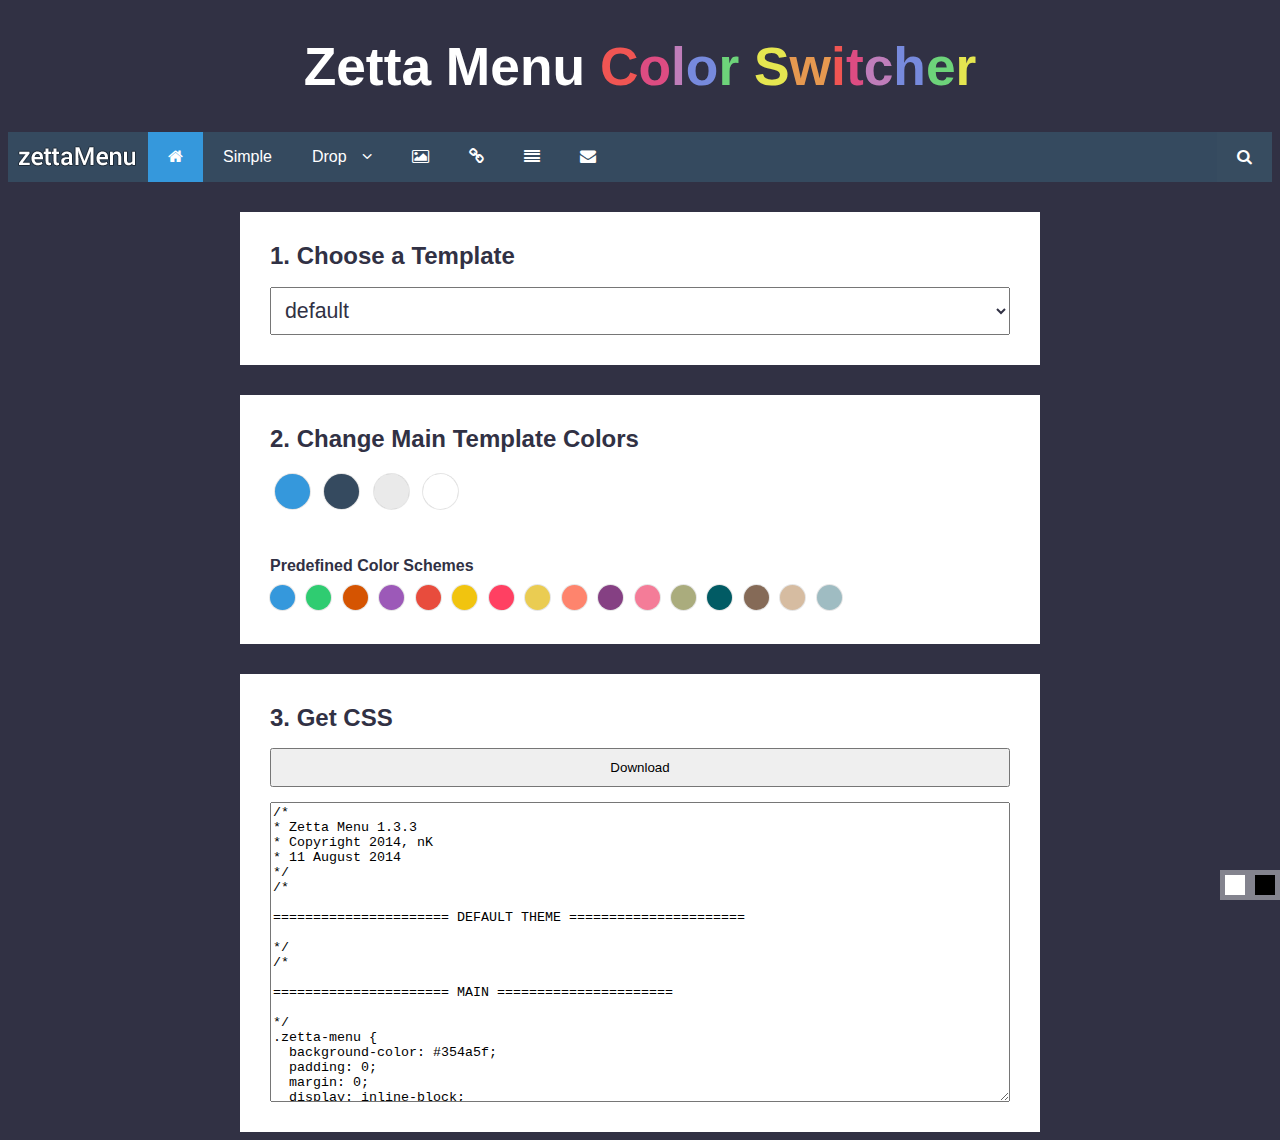
<file: colorSwitcher/index.html>
<!doctype html>
<html>
<head>
	<meta name='viewport' content='width=device-width, initial-scale=1, maximum-scale=1'>
	<script type="text/javascript" src="../assets/jquery.min.js"></script>
	<script type="text/javascript" src="../assets/less.min.js"></script>
	<script src='../assets/spectrum.js'></script>
	<script src="../assets/jszip.min.js" type="text/javascript"></script>
	<script src='../assets/colorSwitcher.js'></script>
	<link rel='stylesheet' href='../assets/spectrum.css' />
	<link rel='stylesheet' href='../assets/colorSwitcher.css' />
	<link rel="stylesheet" href="../assets/font-awesome.min.css">
</head>
<body class="d">
	<h1 class="title">Zetta Menu <i class='r'>C</i><i class='p'>o</i><i class='v'>l</i><i class='b'>o</i><i class='g'>r</i> <i class='y'>S</i><i class='o'>w</i><i class='r'>i</i><i class='p'>t</i><i class='v'>c</i><i class='b'>h</i><i class='g'>e</i><i class='y'>r</i></h1>

	<!-- Zetta Menu -->
	<ul onClick="" class="zetta-menu zm-response-switch zm-full-width">
		<!-- Logo -->
		<li class="zm-logo"><a href="#"><img title="zettaMenu logo image" src="../demo/img/logo.png" alt=""></a></li>
		<!-- /Logo -->

		<!-- Simple Item -->
		<li class="zm-active"><a href="#"><i class="zm-single-icon fa fa-home"></i></a></li>
		<!-- /Simple Item -->

		<!-- Simple Item -->
		<li><a href="#">Simple</a></li>
		<!-- /Simple Item -->

		<!-- Multilevel Dropdown Menu -->
		<li><a>Drop<i class="zm-caret fa fa-angle-down"></i></a>
			<ul class="w-200">
				<li><a><i class="fa fa-picture-o"></i><i class="zm-caret fa fa-angle-right"></i>Themeforest</a>
					<ul class="w-200">
						<li><a href="#"><i class="fa fa-tachometer"></i>WordPress</a></li>
						<li><a href="#"><i class="fa fa-html5"></i>HTML</a></li>
						<li><a href="#"><i class="fa fa-globe"></i>Marketing</a></li>
						<li><a href="#"><i class="fa fa-cogs"></i>CMS</a></li>
						<li><a href="#"><i class="fa fa-shopping-cart"></i>eCommerce</a></li>
						<li><a href="#"><i class="fa fa-eye"></i>PSD</a></li>
					</ul>
				</li>
				<li><a><i class="fa fa-code"></i><i class="zm-caret fa fa-angle-right"></i>Codecanyon</a>
					<ul class="w-200">
						<li><a href="#"><i class="fa fa-css3"></i>CSS3</a></li>
						<li><a href="#"><i class="fa fa-html5"></i>HTML5</a></li>
						<li><a href="#"><i class="fa fa-code"></i>JavaScript</a></li>
						<li><a href="#"><i class="fa fa-code"></i>PHP Scripts</a></li>
					</ul>
				</li>
				<li><a><i class="fa fa-film"></i>Videohive</a></li>
				<li><a><i class="fa fa-music"></i>Audiojungle</i></a></li>
			</ul>
		</li>
		<!-- /Multilevel Dropdown Menu -->

		<!-- Gallery -->
		<li class="zm-content-full"><a><i class="zm-single-icon fa fa-picture-o"></i></a>
			<div>
				<h3>Images</h3>
				<div class="zm-row">
					<div class="zm-col c-4">
						<img src="../demo/img/media-img-1.png" alt="">
					</div>
					<div class="zm-col c-4">
						<img src="../demo/img/media-img-2.png" alt="">
					</div>
					<div class="zm-col c-4">
						<img src="../demo/img/media-img-3.png" alt="">
					</div>
				</div>
			</div>
		</li>
		<!-- /Gallery -->

		<!-- Links -->
		<li class="zm-content-full"><a><i class="zm-single-icon fa fa-link"></i></a>
			<div>
				<div class="zm-row">
					<div class="zm-col c-3">
						<ul>
							<h3>Heading Title</h3>
							<li><a href="#">HTML5</a></li>
							<li><a href="#">CSS3</a></li>
							<li><a href="#">JS</a></li>
							<li><a href="#">PHP</a></li>
							<li><a href="#">WordPress</a></li>
							<li><a href="#">jQuery</a></li>
						</ul>
					</div>
					<div class="zm-col c-3">
						<ul>
							<h3>Heading Title</h3>
							<li><a href="#">HTML5</a></li>
							<li><a href="#">CSS3</a></li>
							<li><a href="#">JS</a></li>
							<li><a href="#">PHP</a></li>
							<li><a href="#">WordPress</a></li>
							<li><a href="#">jQuery</a></li>
						</ul>
					</div>
					<div class="zm-col c-3">
						<ul>
							<h3>Heading Title</h3>
							<li><a href="#">HTML5</a></li>
							<li><a href="#">CSS3</a></li>
							<li><a href="#">JS</a></li>
							<li><a href="#">PHP</a></li>
							<li><a href="#">WordPress</a></li>
							<li><a href="#">jQuery</a></li>
						</ul>
					</div>
					<div class="zm-col c-3">
						<ul>
							<h3>Heading Title</h3>
							<li><a href="#">HTML5</a></li>
							<li><a href="#">CSS3</a></li>
							<li><a href="#">JS</a></li>
							<li><a href="#">PHP</a></li>
							<li><a href="#">WordPress</a></li>
							<li><a href="#">jQuery</a></li>
						</ul>
					</div>
				</div>
			</div>
		</li>
		<!-- /Links -->

		<!-- Content Dropdown + Grid -->
		<li class="zm-content-full zm-grid"><a><i class="zm-single-icon fa fa-align-justify"></i></a>
			<div>
				<div class="zm-row">
					<div class="zm-col c-1"><div class="zm-grid-wrapper">
						<center>One</center>
					</div></div>
					<div class="zm-col c-11"><div class="zm-grid-wrapper">
						<center>Eleven</center>
					</div></div>
				</div>
				<div class="zm-row">
					<div class="zm-col c-10"><div class="zm-grid-wrapper">
						<center>Ten</center>
					</div></div>
					<div class="zm-col c-2"><div class="zm-grid-wrapper">
						<center>Two</center>
					</div></div>
				</div>
				<div class="zm-row">
					<div class="zm-col c-3"><div class="zm-grid-wrapper">
						<center>Three</center>
					</div></div>
					<div class="zm-col c-9"><div class="zm-grid-wrapper">
						<center>Nine</center>
					</div></div>
				</div>
				<div class="zm-row">
					<div class="zm-col c-8"><div class="zm-grid-wrapper">
						<center>Eight</center>
					</div></div>
					<div class="zm-col c-4"><div class="zm-grid-wrapper">
						<center>Four</center>
					</div></div>
				</div>
				<div class="zm-row">
					<div class="zm-col c-5"><div class="zm-grid-wrapper">
						<center>Five</center>
					</div></div>
					<div class="zm-col c-7"><div class="zm-grid-wrapper">
						<center>Seven</center>
					</div></div>
				</div>
				<div class="zm-row">
					<div class="zm-col c-1"><div class="zm-grid-wrapper">
						<center>One</center>
					</div></div>
					<div class="zm-col c-1"><div class="zm-grid-wrapper">
						<center>One</center>
					</div></div>
					<div class="zm-col c-1"><div class="zm-grid-wrapper">
						<center>One</center>
					</div></div>
					<div class="zm-col c-1"><div class="zm-grid-wrapper">
						<center>One</center>
					</div></div>
					<div class="zm-col c-1"><div class="zm-grid-wrapper">
						<center>One</center>
					</div></div>
					<div class="zm-col c-1"><div class="zm-grid-wrapper">
						<center>One</center>
					</div></div>
					<div class="zm-col c-1"><div class="zm-grid-wrapper">
						<center>One</center>
					</div></div>
					<div class="zm-col c-1"><div class="zm-grid-wrapper">
						<center>One</center>
					</div></div>
					<div class="zm-col c-1"><div class="zm-grid-wrapper">
						<center>One</center>
					</div></div>
					<div class="zm-col c-1"><div class="zm-grid-wrapper">
						<center>One</center>
					</div></div>
					<div class="zm-col c-1"><div class="zm-grid-wrapper">
						<center>One</center>
					</div></div>
					<div class="zm-col c-1"><div class="zm-grid-wrapper">
						<center>One</center>
					</div></div>
				</div>
				<div class="zm-row">
					<div class="zm-col c-2"><div class="zm-grid-wrapper">
						<center>Two</center>
					</div></div>
					<div class="zm-col c-2"><div class="zm-grid-wrapper">
						<center>Two</center>
					</div></div>
					<div class="zm-col c-2"><div class="zm-grid-wrapper">
						<center>Two</center>
					</div></div>
					<div class="zm-col c-2"><div class="zm-grid-wrapper">
						<center>Two</center>
					</div></div>
					<div class="zm-col c-2"><div class="zm-grid-wrapper">
						<center>Two</center>
					</div></div>
					<div class="zm-col c-2"><div class="zm-grid-wrapper">
						<center>Two</center>
					</div></div>
				</div>
				<div class="zm-row">
					<div class="zm-col c-4"><div class="zm-grid-wrapper">
						<center>Four</center>
					</div></div>
					<div class="zm-col c-4"><div class="zm-grid-wrapper">
						<center>Four</center>
					</div></div>
					<div class="zm-col c-4"><div class="zm-grid-wrapper">
						<center>Four</center>
					</div></div>
				</div>
				<div class="zm-row">
					<div class="zm-col c-2"><div class="zm-grid-wrapper">
						<center>Two</center>
					</div></div>
					<div class="zm-col c-7"><div class="zm-grid-wrapper">
						<center>Seven</center>
					</div></div>
					<div class="zm-col c-3"><div class="zm-grid-wrapper">
						<center>Three</center>
					</div></div>
				</div>
				<div class="zm-row">
					<div class="zm-col c-4"><div class="zm-grid-wrapper">
						<center>Four</center>
					</div></div>
					<div class="zm-col c-1"><div class="zm-grid-wrapper">
						<center>One</center>
					</div></div>
					<div class="zm-col c-5"><div class="zm-grid-wrapper">
						<center>Five</center>
					</div></div>
					<div class="zm-col c-2"><div class="zm-grid-wrapper">
						<center>Two</center>
					</div></div>
				</div>
			</div>
		</li>
		<!-- /Content Dropdown + Grid -->

		<!-- Send Message -->
		<li class="zm-content zm-right-align"><a><i class="zm-single-icon fa fa-envelope"></i></a>
			<div class="w-350">
				<h3>Message</h3>
				<form action="">
					<input placeholder="Name" name="name" type="text">
					<input placeholder="e-mail" name="email" type="text">
					<textarea placeholder="Your message" name="message" rows="10"></textarea>
					<input class="zm-button" type="submit" value="Submit">
				</form>
			</div>
		</li>
		<!-- /Send Message -->

		<!-- Search Place -->
		<li class="zm-search zm-right-item">
			<form action="">
				<input id="search-1" name="search" type="search">
				<label for="search-1" class="fa fa-search"></label>
			</form>
		</li>
		<!-- /Search Place -->
	</ul>
	<!-- /Zetta Menu -->
	

	<div id="cont">
		<div>
			<h1>1. Choose a Template</h1>
			<select name="template" id="chooseTemplate">
				<option value="default">default</option>
				<option value="dark-default">dark-default</option>
				<option value="impressive">impressive</option>
				<option value="inspire">inspire</option>
				<option value="metro">metro</option>
				<option value="miracle">miracle</option>
			</select>
		</div>
		<div id="changeTemplateColors">
			<h1>2. Change Main Template Colors</h1>
			<div class="default">
				<input class="color main" data-def="#3598dc" value="#3598dc">
				<input class="color" data-def="#354a5f" value="#354a5f">
				<input class="color" data-def="#eaeaea" value="#eaeaea">
				<input class="color" data-def="#ffffff" value="#ffffff">
			</div>
			<div style="display: none" class="dark-default">
				<input class="color main" data-def="#3598dc" value="#3598dc">
				<input class="color" data-def="#354a5f" value="#354a5f">
				<input class="color" data-def="#283847" value="#283847">
				<input class="color" data-def="#ffffff" value="#ffffff">
			</div>
			<div style="display: none" class="impressive">
				<input class="color main" data-def="#3598dc" value="#3598dc">
				<input class="color" data-def="#555555" value="#555555">
				<input class="color" data-def="#eeeeee" value="#eeeeee">
				<input class="color" data-def="#ffffff" value="#ffffff">
			</div>
			<div style="display: none" class="inspire">
				<input class="color main" data-def="#3498db" value="#3498db">
				<input class="color" data-def="#34495e" value="#34495e">
				<input class="color" data-def="#2c3e50" value="#2c3e50">
				<input class="color" data-def="#273646" value="#273646">
				<input class="color" data-def="#ffffff" value="#ffffff">
			</div>
			<div style="display: none" class="metro">
				<input class="color main" data-def="#3598dc" value="#3598dc">
				<input class="color" data-fade="60" data-darken="20" data-from="#3598dc" data-def="rgba(25, 97, 146, 0.6)" value="rgba(25, 97, 146, 0.6)">
				<input class="color" data-def="#ffffff" value="#ffffff">
			</div>
			<div style="display: none" class="miracle">
				<input class="color main" data-def="#3598dc" value="#3598dc">
				<input class="color" data-def="#727272" value="#727272">
				<input class="color" data-def="#d5d5d5" value="#d5d5d5">
				<input class="color" data-def="#e4e4e4" value="#e4e4e4">
				<input class="color" data-def="#eaeaea" value="#eaeaea">
				<input class="color" data-def="#ededed" value="#ededed">
				<input class="color" data-def="#fcfcfc" value="#fcfcfc">
				<!-- darken(@firstColor, 30) -->
				<input type="hidden" class="color" data-darken="30" data-from="#3598dc" data-def="#124466" value="#124466">
				<!-- darken(@firstColor, 10) -->
				<input type="hidden" class="color" data-darken="10" data-from="#3598dc" data-def="#217ebd" value="#217ebd">
				<!-- darken(@firstColor, 12) -->
				<input type="hidden" class="color" data-darken="12" data-from="#3598dc" data-def="#1f78b5" value="#1f78b5">
				<!-- lighten(@firstColor, 10) -->
				<input type="hidden" class="color" data-lighten="10" data-from="#3598dc" data-def="#60aee4" value="#60aee4">
			</div>
			<br>
			<h4>Predefined Color Schemes</h4>
			<span id="predefined">
				<input type="radio" name="predefinedColor" data-color="#3598DC" id="cblue">
				<input type="radio" name="predefinedColor" data-color="#2FCC71" id="cgreen">
				<input type="radio" name="predefinedColor" data-color="#D55401" id="corange">
				<input type="radio" name="predefinedColor" data-color="#9C59B8" id="cpurple">
				<input type="radio" name="predefinedColor" data-color="#E84C3D" id="cred">
				<input type="radio" name="predefinedColor" data-color="#F1C40F" id="cyellow">
				<input type="radio" name="predefinedColor" data-color="#FF4062" id="cpink">
				<input type="radio" name="predefinedColor" data-color="#EACC52" id="cbamboo">
				<input type="radio" name="predefinedColor" data-color="#FE846D" id="cemberglow">
				<input type="radio" name="predefinedColor" data-color="#854083" id="cphlox">
				<input type="radio" name="predefinedColor" data-color="#F47C98" id="choneysuckle">
				<input type="radio" name="predefinedColor" data-color="#AAAC7D" id="ccedar">
				<input type="radio" name="predefinedColor" data-color="#015B64" id="cteal">
				<input type="radio" name="predefinedColor" data-color="#856A57" id="ccoffee">
				<input type="radio" name="predefinedColor" data-color="#D6BCA1" id="cnougat">
				<input type="radio" name="predefinedColor" data-color="#9FBCC2" id="cquarry">

				<label for="cblue" class="blue"></label>
				<label for="cgreen" class="green"></label>
				<label for="corange" class="orange"></label>
				<label for="cpurple" class="purple"></label>
				<label for="cred" class="red"></label>
				<label for="cyellow" class="yellow"></label>
				<label for="cpink" class="pink"></label>
				<label for="cbamboo" class="bamboo"></label>
				<label for="cemberglow" class="emberglow"></label>
				<label for="cphlox" class="phlox"></label>
				<label for="choneysuckle" class="honeysuckle"></label>
				<label for="ccedar" class="cedar"></label>
				<label for="cteal" class="teal"></label>
				<label for="ccoffee" class="coffee"></label>
				<label for="cnougat" class="nougat"></label>
				<label for="cquarry" class="quarry"></label>
			</span>
		</div>
		<div id="getCss">
			<h1>3. Get CSS</h1>
			<a class="download" download="zetta-menu.zip">
				<button type="button">Download</button>
			</a>
			<textarea>none</textarea>
		</div>
	</div>

	<div id="light">
		<span class="l"></span>
		<span class="d"></span>
	</div>

	<div id="templates">
		<div id="default">/*
* Zetta Menu 1.3.3
* Copyright 2014, nK
* 11 August 2014
*/
/*

====================== DEFAULT THEME ======================

*/
/*

====================== MAIN ====================== 

*/
.zetta-menu {
  background-color: #354a5f;
  padding: 0;
  margin: 0;
  display: inline-block;
  position: relative;
}
.zetta-menu:before,
.zetta-menu ul,
.zetta-menu li,
.zetta-menu div,
.zetta-menu a,
.zetta-menu label,
.zetta-menu input,
.zetta-menu textarea {
  -webkit-box-sizing: border-box;
  -moz-box-sizing: border-box;
  box-sizing: border-box;
  margin: 0;
  padding: 0;
  outline: none;
  border: 0;
  list-style: none;
}
.zetta-menu a {
  cursor: pointer;
}
.zetta-menu h1,
.zetta-menu h2,
.zetta-menu h3,
.zetta-menu h4,
.zetta-menu h5,
.zetta-menu h6 {
  font-weight: normal;
  text-align: center;
  margin: 0;
  padding: 15px 0;
  color: #3598dc;
  border-bottom: 1px solid #3598dc;
}
.zetta-menu.zm-full-width {
  display: block;
}
.zetta-menu.zm-fixed {
  position: fixed;
  top: 0;
  left: 0;
  right: 0;
}
.zetta-menu.zm-fixed.zm-position-left {
  top: 0;
  bottom: 0;
  left: 0;
  right: auto;
}
.zetta-menu.zm-fixed.zm-position-right {
  top: 0;
  bottom: 0;
  left: auto;
  right: 0;
}
.zetta-menu.zm-fixed.zm-position-bottom {
  top: auto;
  bottom: 0;
  left: 0;
  right: 0;
}
.zetta-menu,
.zetta-menu a,
.zetta-menu a:visited {
  color: #ffffff;
}
.zetta-menu > li {
  display: block;
  vertical-align: top;
  float: left;
  height: 50px;
}
.zetta-menu > li.zm-right-item {
  margin-right: 0;
  float: right;
}
.zetta-menu > li > a {
  font-weight: normal;
  padding: 0 20px;
  line-height: 50px;
}
.zetta-menu > li:hover,
.zetta-menu > li.zm-active {
  background-color: #3598dc;
}
.zetta-menu li {
  position: relative;
  cursor: default;
}
.zetta-menu li > a {
  text-decoration: none;
  display: block;
}
.zetta-menu li > ul,
.zetta-menu li > div {
  z-index: 1;
}
.zetta-menu.zm-position-left > li,
.zetta-menu.zm-position-right > li {
  position: relative !important;
}
.zetta-menu.zm-position-left > li,
.zetta-menu.zm-position-right > li,
.zetta-menu.zm-position-left > li.zm-logo,
.zetta-menu.zm-position-right > li.zm-logo {
  float: none;
}
.zetta-menu.zm-position-left > li > a .zm-caret,
.zetta-menu.zm-position-right > li > a .zm-caret {
  float: right;
}
.zetta-menu .fa {
  font-size: 12pt;
  letter-spacing: 13px;
  line-height: inherit;
}
.zetta-menu .zm-caret {
  letter-spacing: 0;
  float: right;
  margin-left: 15px;
}
.zetta-menu > li > a .zm-caret {
  float: none;
}
.zetta-menu .zm-single-icon {
  letter-spacing: 0;
}
.zetta-menu:after {
  content: '';
  display: block;
  clear: both;
}
/* 

====================== LOGO ======================

*/
.zetta-menu > li.zm-logo {
  float: left;
  margin-left: 0;
  font-size: 0;
}
.zetta-menu > li.zm-logo a {
  padding: 0;
  line-height: 0;
}
.zetta-menu > li.zm-logo img {
  max-width: 100%;
  max-height: 100%;
  border: none;
}
/* 

====================== MENU DROP DOWN ======================

*/
.zetta-menu ul,
.zetta-menu div.zm-multi-column {
  position: absolute;
  display: none;
}
.zetta-menu ul > li {
  min-height: 50px;
}
.zetta-menu ul > li a {
  padding: 0 20px;
  line-height: 50px;
}
.zetta-menu > li > ul,
.zetta-menu > li > ul ul,
.zetta-menu .zm-multi-column,
.zetta-menu .zm-multi-column > ul ul {
  background-color: #ffffff;
  color: #354a5f;
}
.zetta-menu > li > ul li > a,
.zetta-menu > li > ul ul li > a,
.zetta-menu .zm-multi-column li > a,
.zetta-menu .zm-multi-column > ul ul li > a,
.zetta-menu > li > ul li > a:visited,
.zetta-menu > li > ul ul li > a:visited,
.zetta-menu .zm-multi-column li > a:visited,
.zetta-menu .zm-multi-column > ul ul li > a:visited {
  color: #354a5f;
}
.zetta-menu > li > ul li:hover,
.zetta-menu > li > ul ul li:hover,
.zetta-menu .zm-multi-column li:hover,
.zetta-menu .zm-multi-column > ul ul li:hover {
  background-color: #3598dc;
}
.zetta-menu > li > ul li:hover > a,
.zetta-menu > li > ul ul li:hover > a,
.zetta-menu .zm-multi-column li:hover > a,
.zetta-menu .zm-multi-column > ul ul li:hover > a,
.zetta-menu > li > ul li:hover > a:visited,
.zetta-menu > li > ul ul li:hover > a:visited,
.zetta-menu .zm-multi-column li:hover > a:visited,
.zetta-menu .zm-multi-column > ul ul li:hover > a:visited {
  color: #ffffff;
}
.zetta-menu > li > ul,
.zetta-menu > li > div.zm-multi-column {
  top: 100%;
  left: 0;
}
.zetta-menu > li > ul ul,
.zetta-menu > li > div.zm-multi-column ul {
  top: 0;
  left: 100%;
}
.zetta-menu > li > ul ul.zm-drop-left,
.zetta-menu > li > div.zm-multi-column ul.zm-drop-left {
  left: auto;
  right: 100%;
}
.zetta-menu.zm-position-bottom > li > ul,
.zetta-menu.zm-position-bottom > li > div.zm-multi-column {
  top: auto;
  bottom: 100%;
  left: 0;
}
.zetta-menu.zm-position-bottom > li > ul ul,
.zetta-menu.zm-position-bottom > li > div.zm-multi-column ul {
  top: auto;
  bottom: 0;
  left: 100%;
}
.zetta-menu.zm-position-bottom > li > ul ul.zm-drop-left,
.zetta-menu.zm-position-bottom > li > div.zm-multi-column ul.zm-drop-left {
  left: -100%;
}
.zetta-menu.zm-position-left > li > ul,
.zetta-menu.zm-position-left > li > div.zm-multi-column {
  top: 0;
  left: 100%;
}
.zetta-menu.zm-position-left > li > ul ul.zm-drop-left,
.zetta-menu.zm-position-left > li > div.zm-multi-column ul.zm-drop-left {
  top: 0;
  left: 100%;
}
.zetta-menu.zm-position-right > li > ul,
.zetta-menu.zm-position-right > li > div.zm-multi-column {
  top: 0;
  left: auto;
  right: 100%;
}
.zetta-menu.zm-position-right > li > ul ul.zm-drop-left,
.zetta-menu.zm-position-right > li > div.zm-multi-column ul.zm-drop-left {
  top: 0;
  left: auto;
  right: 100%;
}
.zetta-menu.zm-position-right > li > ul ul,
.zetta-menu.zm-position-right > li > div.zm-multi-column > ul ul {
  top: 0;
  left: auto;
  right: 100%;
}
.zetta-menu li:hover > ul,
.zetta-menu li:hover > div.zm-multi-column,
.zetta-menu li:hover > div.zm-multi-column > ul {
  display: block;
}
.zetta-menu li > div.zm-multi-column > ul,
.zetta-menu.zm-position-bottom li > div.zm-multi-column > ul {
  left: 0;
  float: left;
}
.zetta-menu > li > div.zm-multi-column > ul {
  position: relative;
  display: inline-block;
}
.zetta-menu > li.zm-right-align > ul,
.zetta-menu > li.zm-right-align > div.zm-multi-column {
  left: auto;
  right: 0;
}
.zetta-menu.zm-position-left > li.zm-right-align > ul,
.zetta-menu.zm-position-left > li.zm-right-align > div.zm-multi-column {
  left: 100%;
  right: auto;
}
.zetta-menu.zm-position-left > li.zm-right-align > ul,
.zetta-menu.zm-position-left > li.zm-right-align > div.zm-multi-column {
  right: 100%;
}
/*

====================== CONTENT DROP DOWN ======================

*/
.zetta-menu > li.zm-content-full {
  position: static;
}
.zetta-menu > li.zm-content-full > div {
  width: 100%;
}
.zetta-menu > li.zm-content > div,
.zetta-menu > li.zm-content-full > div {
  position: absolute;
  display: none;
  left: 0;
  padding: 15px;
  background-color: #ffffff;
  color: #354a5f;
}
.zetta-menu > li.zm-content > div ul,
.zetta-menu > li.zm-content-full > div ul {
  display: block;
  position: relative;
  min-width: 0;
}
.zetta-menu > li.zm-content > div ul li a,
.zetta-menu > li.zm-content-full > div ul li a,
.zetta-menu > li.zm-content > div ul li a:visited,
.zetta-menu > li.zm-content-full > div ul li a:visited {
  text-align: center;
  padding: 15px 0;
  line-height: 1;
  color: #354a5f;
}
.zetta-menu > li.zm-content > div ul li:hover,
.zetta-menu > li.zm-content-full > div ul li:hover {
  background-color: transparent;
}
.zetta-menu > li.zm-content > div ul li:hover a,
.zetta-menu > li.zm-content-full > div ul li:hover a,
.zetta-menu > li.zm-content > div ul li:hover a:visited,
.zetta-menu > li.zm-content-full > div ul li:hover a:visited {
  color: #3598dc;
  text-decoration: underline;
}
.zetta-menu > li.zm-content > div img,
.zetta-menu > li.zm-content-full > div img {
  width: 100%;
  margin: 15px 0;
}
.zetta-menu > li.zm-content > div .zm-video,
.zetta-menu > li.zm-content-full > div .zm-video {
  position: relative;
  padding-bottom: 56.25%;
  height: 0;
  margin: 15px 0;
  overflow: hidden;
}
.zetta-menu > li.zm-content > div .zm-video > iframe,
.zetta-menu > li.zm-content-full > div .zm-video > iframe {
  position: absolute;
  left: 0;
  top: 0;
  height: 100%;
  width: 100%;
}
.zetta-menu > li.zm-content > div input,
.zetta-menu > li.zm-content-full > div input,
.zetta-menu > li.zm-content > div textarea,
.zetta-menu > li.zm-content-full > div textarea {
  width: 100%;
  margin-top: 10px;
  font: inherit;
  resize: none;
  padding: 15px;
  background-color: #eaeaea;
  color: #354a5f;
}
.zetta-menu > li.zm-content > div input.zm-button,
.zetta-menu > li.zm-content-full > div input.zm-button,
.zetta-menu > li.zm-content > div .zm-button,
.zetta-menu > li.zm-content-full > div .zm-button {
  display: inline-block;
  text-decoration: none;
  cursor: pointer;
  text-align: center;
  font-weight: normal;
  background-color: #3598dc;
  color: #ffffff;
  padding: 15px;
}
.zetta-menu > li.zm-content:hover > div,
.zetta-menu > li.zm-content-full:hover > div {
  display: block;
}
.zetta-menu > li.zm-content > div,
.zetta-menu > li.zm-content-full > div {
  top: 100%;
}
.zetta-menu.zm-position-bottom > li.zm-content > div,
.zetta-menu.zm-position-bottom > li.zm-content-full > div {
  top: auto;
  bottom: 100%;
}
.zetta-menu.zm-position-left > li.zm-content > div,
.zetta-menu.zm-position-left > li.zm-content-full > div {
  top: 0;
  left: 100%;
}
.zetta-menu.zm-position-right > li.zm-content > div,
.zetta-menu.zm-position-right > li.zm-content-full > div {
  top: 0;
  right: 100%;
  left: auto;
}
.zetta-menu > li.zm-content.zm-right-align > div,
.zetta-menu > li.zm-content-full.zm-right-align > div {
  left: auto;
  right: 0;
}
.zetta-menu.zm-position-left > li.zm-content.zm-right-align > div,
.zetta-menu.zm-position-left > li.zm-content-full.zm-right-align > div {
  left: 100%;
  right: auto;
}
/*

====================== GRID SYSTEM ======================

*/
.zetta-menu .zm-row {
  display: block;
}
.zetta-menu .zm-row .zm-col {
  display: inline-block;
  margin-bottom: 5px;
  padding: 5px;
  vertical-align: top;
  float: left;
}
.zetta-menu .zm-row .zm-col > .zm-grid-wrapper {
  padding: 15px 20px;
  -webkit-border-radius: 5px;
  -moz-border-radius: 5px;
  border-radius: 5px;
  background-color: #eaeaea;
  color: #354a5f;
}
.zetta-menu .zm-row .zm-col.c-12 {
  width: 100%;
}
.zetta-menu .zm-row .zm-col.c-11 {
  width: 91.66666666666667%;
}
.zetta-menu .zm-row .zm-col.c-10 {
  width: 83.33333333333334%;
}
.zetta-menu .zm-row .zm-col.c-9 {
  width: 75%;
}
.zetta-menu .zm-row .zm-col.c-8 {
  width: 66.66666666666667%;
}
.zetta-menu .zm-row .zm-col.c-7 {
  width: 58.333333333333336%;
}
.zetta-menu .zm-row .zm-col.c-6 {
  width: 50%;
}
.zetta-menu .zm-row .zm-col.c-5 {
  width: 41.66666666666667%;
}
.zetta-menu .zm-row .zm-col.c-4 {
  width: 33.333333333333336%;
}
.zetta-menu .zm-row .zm-col.c-3 {
  width: 25%;
}
.zetta-menu .zm-row .zm-col.c-2 {
  width: 16.666666666666668%;
}
.zetta-menu .zm-row .zm-col.c-1 {
  width: 8.333333333333334%;
}
.zetta-menu .w-1000 {
  width: 1000px;
}
.zetta-menu .w-950 {
  width: 950px;
}
.zetta-menu .w-900 {
  width: 900px;
}
.zetta-menu .w-850 {
  width: 850px;
}
.zetta-menu .w-800 {
  width: 800px;
}
.zetta-menu .w-750 {
  width: 750px;
}
.zetta-menu .w-700 {
  width: 700px;
}
.zetta-menu .w-650 {
  width: 650px;
}
.zetta-menu .w-600 {
  width: 600px;
}
.zetta-menu .w-550 {
  width: 550px;
}
.zetta-menu .w-500 {
  width: 500px;
}
.zetta-menu .w-450 {
  width: 450px;
}
.zetta-menu .w-400 {
  width: 400px;
}
.zetta-menu .w-350 {
  width: 350px;
}
.zetta-menu .w-300 {
  width: 300px;
}
.zetta-menu .w-250 {
  width: 250px;
}
.zetta-menu .w-200 {
  width: 200px;
}
.zetta-menu .w-150 {
  width: 150px;
}
.zetta-menu .w-100 {
  width: 100px;
}
.zetta-menu .w-50 {
  width: 50px;
}
/*

====================== SEARCH PLACE ======================

*/
.zetta-menu .zm-search {
  position: relative;
  overflow: hidden;
}
.zetta-menu .zm-search form > label {
  position: absolute;
  cursor: text;
  left: 0;
  top: 0;
  padding: 0 20px;
  line-height: 50px;
}
.zetta-menu .zm-search input {
  height: 50px;
  padding: 0 27.5px;
  font-size: inherit;
  -webkit-appearance: none;
  width: 0;
  opacity: 0.01;
  color: #ffffff;
}
.zetta-menu .zm-search input:focus {
  width: 150px;
  opacity: 1;
}
.zetta-menu .zm-search input:focus + label {
  display: none;
}
.zetta-menu .zm-search input:focus,
.zetta-menu .zm-search input:hover {
  background-color: #3598dc;
}
.zetta-menu .zm-search:hover {
  background-color: #3598dc;
}
.zetta-menu.zm-position-right .zm-search,
.zetta-menu.zm-position-left .zm-search {
  float: none;
}
.zetta-menu.zm-position-right .zm-search input,
.zetta-menu.zm-position-left .zm-search input {
  width: 100%;
}
/*

====================== SHOW EFFECTS ======================

*/
/* fade */
.zetta-menu.zm-effect-fade > li > div,
.zetta-menu.zm-effect-fade li > ul {
  display: block;
  visibility: hidden;
  opacity: 0;
  -webkit-transition: opacity .4s ease, visibility .4s linear 0s;
  -moz-transition: opacity .4s ease, visibility .4s linear 0s;
  -ms-transition: opacity .4s ease, visibility .4s linear 0s;
  -o-transition: opacity .4s ease, visibility .4s linear 0s;
  transition: opacity .4s ease, visibility .4s linear 0s;
}
.zetta-menu.zm-effect-fade > li:hover > div,
.zetta-menu.zm-effect-fade li:hover > ul {
  visibility: visible;
  opacity: 1;
  -webkit-transition: opacity .4s ease;
  -moz-transition: opacity .4s ease;
  -ms-transition: opacity .4s ease;
  -o-transition: opacity .4s ease;
  transition: opacity .4s ease;
}
/* slide */
.zetta-menu.zm-effect-slide-top > li > div,
.zetta-menu.zm-effect-slide-top li > ul {
  -webkit-transform: translateY(50px);
  -moz-transform: translateY(50px);
  -ms-transform: translateY(50px);
  -o-transform: translateY(50px);
  transform: translateY(50px);
}
.zetta-menu.zm-effect-slide-bottom > li > div,
.zetta-menu.zm-effect-slide-bottom li > ul {
  -webkit-transform: translateY(-50px);
  -moz-transform: translateY(-50px);
  -ms-transform: translateY(-50px);
  -o-transform: translateY(-50px);
  transform: translateY(-50px);
}
.zetta-menu.zm-effect-slide-left > li > div,
.zetta-menu.zm-effect-slide-left li > ul {
  -webkit-transform: translateX(50px);
  -moz-transform: translateX(50px);
  -ms-transform: translateX(50px);
  -o-transform: translateX(50px);
  transform: translateX(50px);
}
.zetta-menu.zm-effect-slide-right > li > div,
.zetta-menu.zm-effect-slide-right li > ul {
  -webkit-transform: translateX(-50px);
  -moz-transform: translateX(-50px);
  -ms-transform: translateX(-50px);
  -o-transform: translateX(-50px);
  transform: translateX(-50px);
}
.zetta-menu.zm-effect-slide-top > li > div,
.zetta-menu.zm-effect-slide-bottom > li > div,
.zetta-menu.zm-effect-slide-left > li > div,
.zetta-menu.zm-effect-slide-right > li > div,
.zetta-menu.zm-effect-slide-top li > ul,
.zetta-menu.zm-effect-slide-bottom li > ul,
.zetta-menu.zm-effect-slide-left li > ul,
.zetta-menu.zm-effect-slide-right li > ul {
  display: block !important;
  visibility: hidden;
  opacity: 0;
  -webkit-transition: opacity 0.4s ease, -webkit-transform 0.4s ease, visibility 0.4s linear 0s;
  -moz-transition: opacity 0.4s ease, -moz-transform 0.4s ease, visibility 0.4s linear 0s;
  -ms-transition: opacity 0.4s ease, -ms-transform 0.4s ease, visibility 0.4s linear 0s;
  -o-transition: opacity 0.4s ease, -o-transform 0.4s ease, visibility 0.4s linear 0s;
  transition: opacity .4s ease, transform .4s ease, visibility .4s linear 0s;
}
.zetta-menu.zm-effect-slide-top > li:hover > div,
.zetta-menu.zm-effect-slide-bottom > li:hover > div,
.zetta-menu.zm-effect-slide-left > li:hover > div,
.zetta-menu.zm-effect-slide-right > li:hover > div,
.zetta-menu.zm-effect-slide-top li:hover > ul,
.zetta-menu.zm-effect-slide-bottom li:hover > ul,
.zetta-menu.zm-effect-slide-left li:hover > ul,
.zetta-menu.zm-effect-slide-right li:hover > ul {
  visibility: visible;
  opacity: 1;
  -webkit-transform: translate(0);
  -moz-transform: translate(0);
  -ms-transform: translate(0);
  -o-transform: translate(0);
  transform: translate(0);
  -webkit-transition: opacity 0.4s ease, -webkit-transform 0.4s ease;
  -moz-transition: opacity 0.4s ease, -moz-transform 0.4s ease;
  -ms-transition: opacity 0.4s ease, -ms-transform 0.4s ease;
  -o-transition: opacity 0.4s ease, -o-transform 0.4s ease;
  transition: opacity .4s ease, transform .4s ease;
}
/*

====================== RESPONSIVE ======================

*/
@media screen and (max-width: 768px) {
  /* ====================== MAIN ====================== */
  .zetta-menu[class*='zm-response'] > li {
    position: relative;
  }
  .zetta-menu[class*='zm-response'] > li > ul,
  .zetta-menu[class*='zm-response'] > li > div.zm-multi-column > ul,
  .zetta-menu[class*='zm-response'] > li > ul ul,
  .zetta-menu[class*='zm-response'] > li > div.zm-multi-column > ul ul {
    left: 0;
    right: 0;
    width: auto !important;
    margin-right: 0;
  }
  .zetta-menu[class*='zm-response'] > li > ul ul,
  .zetta-menu[class*='zm-response'] > li > div.zm-multi-column > ul ul {
    top: 100%;
    margin-left: 50px !important;
  }
  .zetta-menu[class*='zm-response'].zm-position-bottom > li > ul ul,
  .zetta-menu[class*='zm-response'].zm-position-bottom > li > div.zm-multi-column > ul ul,
  .zetta-menu[class*='zm-response'].zm-position-bottom > li > ul ul.zm-drop-left,
  .zetta-menu[class*='zm-response'].zm-position-bottom > li > div.zm-multi-column > ul ul.zm-drop-left {
    left: 0;
    top: auto;
    bottom: 100%;
  }
  .zetta-menu[class*='zm-response'].zm-position-left > li > ul,
  .zetta-menu[class*='zm-response'].zm-position-left > li > div.zm-multi-column > ul,
  .zetta-menu[class*='zm-response'].zm-position-right > li > ul,
  .zetta-menu[class*='zm-response'].zm-position-right > li > div.zm-multi-column > ul {
    top: 100%;
    left: 0;
    right: 0;
  }
  .zetta-menu[class*='zm-response'].zm-position-left > li > ul ul,
  .zetta-menu[class*='zm-response'].zm-position-left > li > div.zm-multi-column > ul ul,
  .zetta-menu[class*='zm-response'].zm-position-right > li > ul ul,
  .zetta-menu[class*='zm-response'].zm-position-right > li > div.zm-multi-column > ul ul,
  .zetta-menu[class*='zm-response'].zm-position-left > li > ul ul.zm-drop-left,
  .zetta-menu[class*='zm-response'].zm-position-left > li > div.zm-multi-column > ul ul.zm-drop-left,
  .zetta-menu[class*='zm-response'].zm-position-right > li > ul ul.zm-drop-left,
  .zetta-menu[class*='zm-response'].zm-position-right > li > div.zm-multi-column > ul ul.zm-drop-left {
    left: 0;
    right: 0;
    top: 100%;
  }
  .zetta-menu[class*='zm-response'].zm-position-left > li.zm-content > div,
  .zetta-menu[class*='zm-response'].zm-position-left > li.zm-content-full > div,
  .zetta-menu[class*='zm-response'].zm-position-right > li.zm-content > div,
  .zetta-menu[class*='zm-response'].zm-position-right > li.zm-content-full > div {
    top: 100%;
    left: 0;
    right: 0;
  }
  .zetta-menu[class*='zm-response'] li > div {
    top: 100%;
    left: 0 !important;
    right: 0;
    width: auto !important;
  }
  .zetta-menu[class*='zm-response'] li > div.zm-multi-column > ul {
    width: 100% !important;
  }
  .zetta-menu[class*='zm-response'] .zm-row .zm-col {
    display: block;
    margin-right: 0;
    width: 100% !important;
    float: none;
  }
  .zetta-menu[class*='zm-response'] .w-50,
  .zetta-menu[class*='zm-response'] .w-100,
  .zetta-menu[class*='zm-response'] .w-150,
  .zetta-menu[class*='zm-response'] .w-200,
  .zetta-menu[class*='zm-response'] .w-250,
  .zetta-menu[class*='zm-response'] .w-300,
  .zetta-menu[class*='zm-response'] .w-350,
  .zetta-menu[class*='zm-response'] .w-400,
  .zetta-menu[class*='zm-response'] .w-450,
  .zetta-menu[class*='zm-response'] .w-500,
  .zetta-menu[class*='zm-response'] .w-550,
  .zetta-menu[class*='zm-response'] .w-600,
  .zetta-menu[class*='zm-response'] .w-650,
  .zetta-menu[class*='zm-response'] .w-700,
  .zetta-menu[class*='zm-response'] .w-750,
  .zetta-menu[class*='zm-response'] .w-800,
  .zetta-menu[class*='zm-response'] .w-850,
  .zetta-menu[class*='zm-response'] .w-900,
  .zetta-menu[class*='zm-response'] .w-950,
  .zetta-menu[class*='zm-response'] .w-1000 {
    width: 100%;
  }
  /* ====================== SIMPLE ====================== */
  .zetta-menu.zm-response-simple > li {
    position: static;
  }
  .zetta-menu.zm-response-simple > li > a {
    font-size: 0;
  }
  .zetta-menu.zm-response-simple > li > a i {
    letter-spacing: 0;
  }
  .zetta-menu.zm-response-simple > li > a .zm-caret {
    display: none;
  }
  .zetta-menu.zm-response-simple > li.zm-logo {
    display: none;
  }
  .zetta-menu.zm-response-simple > li.zm-search {
    position: relative;
  }
  /* ====================== STACK ====================== */
  .zetta-menu.zm-response-stack > li {
    display: block;
    float: none;
  }
  .zetta-menu.zm-response-stack > li.zm-content-full {
    position: relative;
  }
  .zetta-menu.zm-response-stack > li.zm-logo {
    text-align: center;
  }
  .zetta-menu.zm-response-stack > li.zm-logo img {
    position: relative;
  }
  .zetta-menu.zm-response-stack > li.zm-logo,
  .zetta-menu.zm-response-stack > li.zm-right-item {
    position: relative;
    width: 100%;
  }
  .zetta-menu.zm-response-stack > li > a .zm-caret {
    float: right;
  }
  .zetta-menu.zm-response-stack .zm-search {
    float: none;
  }
  .zetta-menu.zm-response-stack .zm-search input {
    width: 100%;
  }
  /* ====================== SWITCH ====================== */
  .zetta-menu.zm-response-switch > li {
    display: none;
    float: none;
    position: relative;
    width: 100%;
  }
  .zetta-menu.zm-response-switch > li.zm-logo {
    display: block;
  }
  .zetta-menu.zm-response-switch > li.zm-logo img {
    position: relative;
    z-index: 1;
  }
  .zetta-menu.zm-response-switch:before {
    font-family: FontAwesome;
    content: '\f0c9';
    position: relative;
    float: right;
    cursor: pointer;
    line-height: 50px;
    height: 50px;
    padding: 0 20px;
    z-index: 2;
  }
  .zetta-menu.zm-response-switch:hover:before {
    opacity: 0;
  }
  .zetta-menu.zm-response-switch:hover > li {
    display: block;
  }
  .zetta-menu.zm-response-switch > li > a .zm-caret {
    float: right;
  }
  .zetta-menu.zm-response-switch .zm-search {
    float: none;
  }
  .zetta-menu.zm-response-switch .zm-search input {
    width: 100%;
  }
  /* ====================== RESPONSE MARGIN ====================== */
  .zetta-menu.zm-response-margin > li > ul,
  .zetta-menu.zm-response-margin li > div {
    margin-left: 50px !important;
  }
}
</div>
		<div id="dark-default">/*
* Zetta Menu 1.3.3
* Copyright 2014, nK
* 11 August 2014
*/
/*

====================== DARK DEFAULT THEME ======================

*/
/*

====================== MAIN ====================== 

*/
.zetta-menu {
  background-color: #354a5f;
  padding: 0;
  margin: 0;
  display: inline-block;
  position: relative;
}
.zetta-menu:before,
.zetta-menu ul,
.zetta-menu li,
.zetta-menu div,
.zetta-menu a,
.zetta-menu label,
.zetta-menu input,
.zetta-menu textarea {
  -webkit-box-sizing: border-box;
  -moz-box-sizing: border-box;
  box-sizing: border-box;
  margin: 0;
  padding: 0;
  outline: none;
  border: 0;
  list-style: none;
}
.zetta-menu a {
  cursor: pointer;
}
.zetta-menu h1,
.zetta-menu h2,
.zetta-menu h3,
.zetta-menu h4,
.zetta-menu h5,
.zetta-menu h6 {
  font-weight: normal;
  text-align: center;
  margin: 0;
  padding: 15px 0;
  color: #3598dc;
  border-bottom: 1px solid #3598dc;
}
.zetta-menu.zm-full-width {
  display: block;
}
.zetta-menu.zm-fixed {
  position: fixed;
  top: 0;
  left: 0;
  right: 0;
}
.zetta-menu.zm-fixed.zm-position-left {
  top: 0;
  bottom: 0;
  left: 0;
  right: auto;
}
.zetta-menu.zm-fixed.zm-position-right {
  top: 0;
  bottom: 0;
  left: auto;
  right: 0;
}
.zetta-menu.zm-fixed.zm-position-bottom {
  top: auto;
  bottom: 0;
  left: 0;
  right: 0;
}
.zetta-menu,
.zetta-menu a,
.zetta-menu a:visited {
  color: #ffffff;
}
.zetta-menu > li {
  display: block;
  vertical-align: top;
  float: left;
  height: 50px;
}
.zetta-menu > li.zm-right-item {
  margin-right: 0;
  float: right;
}
.zetta-menu > li > a {
  font-weight: normal;
  padding: 0 20px;
  line-height: 50px;
}
.zetta-menu > li:hover,
.zetta-menu > li.zm-active {
  background-color: #3598dc;
}
.zetta-menu li {
  position: relative;
  cursor: default;
}
.zetta-menu li > a {
  text-decoration: none;
  display: block;
}
.zetta-menu li > ul,
.zetta-menu li > div {
  z-index: 1;
}
.zetta-menu.zm-position-left > li,
.zetta-menu.zm-position-right > li {
  position: relative !important;
}
.zetta-menu.zm-position-left > li,
.zetta-menu.zm-position-right > li,
.zetta-menu.zm-position-left > li.zm-logo,
.zetta-menu.zm-position-right > li.zm-logo {
  float: none;
}
.zetta-menu.zm-position-left > li > a .zm-caret,
.zetta-menu.zm-position-right > li > a .zm-caret {
  float: right;
}
.zetta-menu .fa {
  font-size: 12pt;
  letter-spacing: 13px;
  line-height: inherit;
}
.zetta-menu .zm-caret {
  letter-spacing: 0;
  float: right;
  margin-left: 15px;
}
.zetta-menu > li > a .zm-caret {
  float: none;
}
.zetta-menu .zm-single-icon {
  letter-spacing: 0;
}
.zetta-menu:after {
  content: '';
  display: block;
  clear: both;
}
/* 

====================== LOGO ======================

*/
.zetta-menu > li.zm-logo {
  float: left;
  margin-left: 0;
  font-size: 0;
}
.zetta-menu > li.zm-logo a {
  padding: 0;
  line-height: 0;
}
.zetta-menu > li.zm-logo img {
  max-width: 100%;
  max-height: 100%;
  border: none;
}
/* 

====================== MENU DROP DOWN ======================

*/
.zetta-menu ul,
.zetta-menu div.zm-multi-column {
  position: absolute;
  display: none;
}
.zetta-menu ul > li {
  min-height: 50px;
}
.zetta-menu ul > li a {
  padding: 0 20px;
  line-height: 50px;
}
.zetta-menu > li > ul,
.zetta-menu > li > ul ul,
.zetta-menu .zm-multi-column,
.zetta-menu .zm-multi-column > ul ul {
  background-color: #354a5f;
  color: #ffffff;
}
.zetta-menu > li > ul li > a,
.zetta-menu > li > ul ul li > a,
.zetta-menu .zm-multi-column li > a,
.zetta-menu .zm-multi-column > ul ul li > a,
.zetta-menu > li > ul li > a:visited,
.zetta-menu > li > ul ul li > a:visited,
.zetta-menu .zm-multi-column li > a:visited,
.zetta-menu .zm-multi-column > ul ul li > a:visited {
  color: #ffffff;
}
.zetta-menu > li > ul li:hover,
.zetta-menu > li > ul ul li:hover,
.zetta-menu .zm-multi-column li:hover,
.zetta-menu .zm-multi-column > ul ul li:hover {
  background-color: #3598dc;
}
.zetta-menu > li > ul,
.zetta-menu > li > div.zm-multi-column {
  top: 100%;
  left: 0;
}
.zetta-menu > li > ul ul,
.zetta-menu > li > div.zm-multi-column ul {
  top: 0;
  left: 100%;
}
.zetta-menu > li > ul ul.zm-drop-left,
.zetta-menu > li > div.zm-multi-column ul.zm-drop-left {
  left: auto;
  right: 100%;
}
.zetta-menu.zm-position-bottom > li > ul,
.zetta-menu.zm-position-bottom > li > div.zm-multi-column {
  top: auto;
  bottom: 100%;
  left: 0;
}
.zetta-menu.zm-position-bottom > li > ul ul,
.zetta-menu.zm-position-bottom > li > div.zm-multi-column ul {
  top: auto;
  bottom: 0;
  left: 100%;
}
.zetta-menu.zm-position-bottom > li > ul ul.zm-drop-left,
.zetta-menu.zm-position-bottom > li > div.zm-multi-column ul.zm-drop-left {
  left: -100%;
}
.zetta-menu.zm-position-left > li > ul,
.zetta-menu.zm-position-left > li > div.zm-multi-column {
  top: 0;
  left: 100%;
}
.zetta-menu.zm-position-left > li > ul ul.zm-drop-left,
.zetta-menu.zm-position-left > li > div.zm-multi-column ul.zm-drop-left {
  top: 0;
  left: 100%;
}
.zetta-menu.zm-position-right > li > ul,
.zetta-menu.zm-position-right > li > div.zm-multi-column {
  top: 0;
  left: auto;
  right: 100%;
}
.zetta-menu.zm-position-right > li > ul ul.zm-drop-left,
.zetta-menu.zm-position-right > li > div.zm-multi-column ul.zm-drop-left {
  top: 0;
  left: auto;
  right: 100%;
}
.zetta-menu.zm-position-right > li > ul ul,
.zetta-menu.zm-position-right > li > div.zm-multi-column > ul ul {
  top: 0;
  left: auto;
  right: 100%;
}
.zetta-menu li:hover > ul,
.zetta-menu li:hover > div.zm-multi-column,
.zetta-menu li:hover > div.zm-multi-column > ul {
  display: block;
}
.zetta-menu li > div.zm-multi-column > ul,
.zetta-menu.zm-position-bottom li > div.zm-multi-column > ul {
  left: 0;
  float: left;
}
.zetta-menu > li > div.zm-multi-column > ul {
  position: relative;
  display: inline-block;
}
.zetta-menu > li.zm-right-align > ul,
.zetta-menu > li.zm-right-align > div.zm-multi-column {
  left: auto;
  right: 0;
}
.zetta-menu.zm-position-left > li.zm-right-align > ul,
.zetta-menu.zm-position-left > li.zm-right-align > div.zm-multi-column {
  left: 100%;
  right: auto;
}
.zetta-menu.zm-position-left > li.zm-right-align > ul,
.zetta-menu.zm-position-left > li.zm-right-align > div.zm-multi-column {
  right: 100%;
}
/*

====================== CONTENT DROP DOWN ======================

*/
.zetta-menu > li.zm-content-full {
  position: static;
}
.zetta-menu > li.zm-content-full > div {
  width: 100%;
}
.zetta-menu > li.zm-content > div,
.zetta-menu > li.zm-content-full > div {
  position: absolute;
  display: none;
  left: 0;
  padding: 15px;
  background-color: #354a5f;
  color: #ffffff;
}
.zetta-menu > li.zm-content > div ul,
.zetta-menu > li.zm-content-full > div ul {
  display: block;
  position: relative;
  min-width: 0;
}
.zetta-menu > li.zm-content > div ul li a,
.zetta-menu > li.zm-content-full > div ul li a,
.zetta-menu > li.zm-content > div ul li a:visited,
.zetta-menu > li.zm-content-full > div ul li a:visited {
  text-align: center;
  padding: 15px 0;
  line-height: 1;
  color: #ffffff;
}
.zetta-menu > li.zm-content > div ul li:hover,
.zetta-menu > li.zm-content-full > div ul li:hover {
  background-color: transparent;
}
.zetta-menu > li.zm-content > div ul li:hover a,
.zetta-menu > li.zm-content-full > div ul li:hover a,
.zetta-menu > li.zm-content > div ul li:hover a:visited,
.zetta-menu > li.zm-content-full > div ul li:hover a:visited {
  color: #3598dc;
  text-decoration: underline;
}
.zetta-menu > li.zm-content > div img,
.zetta-menu > li.zm-content-full > div img {
  width: 100%;
  margin: 15px 0;
}
.zetta-menu > li.zm-content > div .zm-video,
.zetta-menu > li.zm-content-full > div .zm-video {
  position: relative;
  padding-bottom: 56.25%;
  height: 0;
  margin: 15px 0;
  overflow: hidden;
}
.zetta-menu > li.zm-content > div .zm-video > iframe,
.zetta-menu > li.zm-content-full > div .zm-video > iframe {
  position: absolute;
  left: 0;
  top: 0;
  height: 100%;
  width: 100%;
}
.zetta-menu > li.zm-content > div input,
.zetta-menu > li.zm-content-full > div input,
.zetta-menu > li.zm-content > div textarea,
.zetta-menu > li.zm-content-full > div textarea {
  width: 100%;
  margin-top: 10px;
  font: inherit;
  resize: none;
  padding: 15px;
  background-color: #283847;
  color: #ffffff;
}
.zetta-menu > li.zm-content > div input.zm-button,
.zetta-menu > li.zm-content-full > div input.zm-button,
.zetta-menu > li.zm-content > div .zm-button,
.zetta-menu > li.zm-content-full > div .zm-button {
  display: inline-block;
  text-decoration: none;
  cursor: pointer;
  text-align: center;
  font-weight: normal;
  background-color: #3598dc;
  color: #ffffff;
  padding: 15px;
}
.zetta-menu > li.zm-content:hover > div,
.zetta-menu > li.zm-content-full:hover > div {
  display: block;
}
.zetta-menu > li.zm-content > div,
.zetta-menu > li.zm-content-full > div {
  top: 100%;
}
.zetta-menu.zm-position-bottom > li.zm-content > div,
.zetta-menu.zm-position-bottom > li.zm-content-full > div {
  top: auto;
  bottom: 100%;
}
.zetta-menu.zm-position-left > li.zm-content > div,
.zetta-menu.zm-position-left > li.zm-content-full > div {
  top: 0;
  left: 100%;
}
.zetta-menu.zm-position-right > li.zm-content > div,
.zetta-menu.zm-position-right > li.zm-content-full > div {
  top: 0;
  right: 100%;
  left: auto;
}
.zetta-menu > li.zm-content.zm-right-align > div,
.zetta-menu > li.zm-content-full.zm-right-align > div {
  left: auto;
  right: 0;
}
.zetta-menu.zm-position-left > li.zm-content.zm-right-align > div,
.zetta-menu.zm-position-left > li.zm-content-full.zm-right-align > div {
  left: 100%;
  right: auto;
}
/*

====================== GRID SYSTEM ======================

*/
.zetta-menu .zm-row {
  display: block;
}
.zetta-menu .zm-row .zm-col {
  display: inline-block;
  margin-bottom: 5px;
  padding: 5px;
  vertical-align: top;
  float: left;
}
.zetta-menu .zm-row .zm-col > .zm-grid-wrapper {
  padding: 15px 20px;
  -webkit-border-radius: 5px;
  -moz-border-radius: 5px;
  border-radius: 5px;
  background-color: #283847;
  color: #3598dc;
}
.zetta-menu .zm-row .zm-col.c-12 {
  width: 100%;
}
.zetta-menu .zm-row .zm-col.c-11 {
  width: 91.66666666666667%;
}
.zetta-menu .zm-row .zm-col.c-10 {
  width: 83.33333333333334%;
}
.zetta-menu .zm-row .zm-col.c-9 {
  width: 75%;
}
.zetta-menu .zm-row .zm-col.c-8 {
  width: 66.66666666666667%;
}
.zetta-menu .zm-row .zm-col.c-7 {
  width: 58.333333333333336%;
}
.zetta-menu .zm-row .zm-col.c-6 {
  width: 50%;
}
.zetta-menu .zm-row .zm-col.c-5 {
  width: 41.66666666666667%;
}
.zetta-menu .zm-row .zm-col.c-4 {
  width: 33.333333333333336%;
}
.zetta-menu .zm-row .zm-col.c-3 {
  width: 25%;
}
.zetta-menu .zm-row .zm-col.c-2 {
  width: 16.666666666666668%;
}
.zetta-menu .zm-row .zm-col.c-1 {
  width: 8.333333333333334%;
}
.zetta-menu .w-1000 {
  width: 1000px;
}
.zetta-menu .w-950 {
  width: 950px;
}
.zetta-menu .w-900 {
  width: 900px;
}
.zetta-menu .w-850 {
  width: 850px;
}
.zetta-menu .w-800 {
  width: 800px;
}
.zetta-menu .w-750 {
  width: 750px;
}
.zetta-menu .w-700 {
  width: 700px;
}
.zetta-menu .w-650 {
  width: 650px;
}
.zetta-menu .w-600 {
  width: 600px;
}
.zetta-menu .w-550 {
  width: 550px;
}
.zetta-menu .w-500 {
  width: 500px;
}
.zetta-menu .w-450 {
  width: 450px;
}
.zetta-menu .w-400 {
  width: 400px;
}
.zetta-menu .w-350 {
  width: 350px;
}
.zetta-menu .w-300 {
  width: 300px;
}
.zetta-menu .w-250 {
  width: 250px;
}
.zetta-menu .w-200 {
  width: 200px;
}
.zetta-menu .w-150 {
  width: 150px;
}
.zetta-menu .w-100 {
  width: 100px;
}
.zetta-menu .w-50 {
  width: 50px;
}
/*

====================== SEARCH PLACE ======================

*/
.zetta-menu .zm-search {
  position: relative;
  overflow: hidden;
}
.zetta-menu .zm-search form > label {
  position: absolute;
  cursor: text;
  left: 0;
  top: 0;
  padding: 0 20px;
  line-height: 50px;
}
.zetta-menu .zm-search input {
  height: 50px;
  padding: 0 27.5px;
  font-size: inherit;
  -webkit-appearance: none;
  width: 0;
  opacity: 0.01;
  color: #ffffff;
}
.zetta-menu .zm-search input:focus {
  width: 150px;
  opacity: 1;
}
.zetta-menu .zm-search input:focus + label {
  display: none;
}
.zetta-menu .zm-search input:focus,
.zetta-menu .zm-search input:hover {
  background-color: #3598dc;
}
.zetta-menu .zm-search:hover {
  background-color: #3598dc;
}
.zetta-menu.zm-position-right .zm-search,
.zetta-menu.zm-position-left .zm-search {
  float: none;
}
.zetta-menu.zm-position-right .zm-search input,
.zetta-menu.zm-position-left .zm-search input {
  width: 100%;
}
/*

====================== SHOW EFFECTS ======================

*/
/* fade */
.zetta-menu.zm-effect-fade > li > div,
.zetta-menu.zm-effect-fade li > ul {
  display: block;
  visibility: hidden;
  opacity: 0;
  -webkit-transition: opacity .4s ease, visibility .4s linear 0s;
  -moz-transition: opacity .4s ease, visibility .4s linear 0s;
  -ms-transition: opacity .4s ease, visibility .4s linear 0s;
  -o-transition: opacity .4s ease, visibility .4s linear 0s;
  transition: opacity .4s ease, visibility .4s linear 0s;
}
.zetta-menu.zm-effect-fade > li:hover > div,
.zetta-menu.zm-effect-fade li:hover > ul {
  visibility: visible;
  opacity: 1;
  -webkit-transition: opacity .4s ease;
  -moz-transition: opacity .4s ease;
  -ms-transition: opacity .4s ease;
  -o-transition: opacity .4s ease;
  transition: opacity .4s ease;
}
/* slide */
.zetta-menu.zm-effect-slide-top > li > div,
.zetta-menu.zm-effect-slide-top li > ul {
  -webkit-transform: translateY(50px);
  -moz-transform: translateY(50px);
  -ms-transform: translateY(50px);
  -o-transform: translateY(50px);
  transform: translateY(50px);
}
.zetta-menu.zm-effect-slide-bottom > li > div,
.zetta-menu.zm-effect-slide-bottom li > ul {
  -webkit-transform: translateY(-50px);
  -moz-transform: translateY(-50px);
  -ms-transform: translateY(-50px);
  -o-transform: translateY(-50px);
  transform: translateY(-50px);
}
.zetta-menu.zm-effect-slide-left > li > div,
.zetta-menu.zm-effect-slide-left li > ul {
  -webkit-transform: translateX(50px);
  -moz-transform: translateX(50px);
  -ms-transform: translateX(50px);
  -o-transform: translateX(50px);
  transform: translateX(50px);
}
.zetta-menu.zm-effect-slide-right > li > div,
.zetta-menu.zm-effect-slide-right li > ul {
  -webkit-transform: translateX(-50px);
  -moz-transform: translateX(-50px);
  -ms-transform: translateX(-50px);
  -o-transform: translateX(-50px);
  transform: translateX(-50px);
}
.zetta-menu.zm-effect-slide-top > li > div,
.zetta-menu.zm-effect-slide-bottom > li > div,
.zetta-menu.zm-effect-slide-left > li > div,
.zetta-menu.zm-effect-slide-right > li > div,
.zetta-menu.zm-effect-slide-top li > ul,
.zetta-menu.zm-effect-slide-bottom li > ul,
.zetta-menu.zm-effect-slide-left li > ul,
.zetta-menu.zm-effect-slide-right li > ul {
  display: block !important;
  visibility: hidden;
  opacity: 0;
  -webkit-transition: opacity 0.4s ease, -webkit-transform 0.4s ease, visibility 0.4s linear 0s;
  -moz-transition: opacity 0.4s ease, -moz-transform 0.4s ease, visibility 0.4s linear 0s;
  -ms-transition: opacity 0.4s ease, -ms-transform 0.4s ease, visibility 0.4s linear 0s;
  -o-transition: opacity 0.4s ease, -o-transform 0.4s ease, visibility 0.4s linear 0s;
  transition: opacity .4s ease, transform .4s ease, visibility .4s linear 0s;
}
.zetta-menu.zm-effect-slide-top > li:hover > div,
.zetta-menu.zm-effect-slide-bottom > li:hover > div,
.zetta-menu.zm-effect-slide-left > li:hover > div,
.zetta-menu.zm-effect-slide-right > li:hover > div,
.zetta-menu.zm-effect-slide-top li:hover > ul,
.zetta-menu.zm-effect-slide-bottom li:hover > ul,
.zetta-menu.zm-effect-slide-left li:hover > ul,
.zetta-menu.zm-effect-slide-right li:hover > ul {
  visibility: visible;
  opacity: 1;
  -webkit-transform: translate(0);
  -moz-transform: translate(0);
  -ms-transform: translate(0);
  -o-transform: translate(0);
  transform: translate(0);
  -webkit-transition: opacity 0.4s ease, -webkit-transform 0.4s ease;
  -moz-transition: opacity 0.4s ease, -moz-transform 0.4s ease;
  -ms-transition: opacity 0.4s ease, -ms-transform 0.4s ease;
  -o-transition: opacity 0.4s ease, -o-transform 0.4s ease;
  transition: opacity .4s ease, transform .4s ease;
}
/*

====================== RESPONSIVE ======================

*/
@media screen and (max-width: 768px) {
  /* ====================== MAIN ====================== */
  .zetta-menu[class*='zm-response'] > li {
    position: relative;
  }
  .zetta-menu[class*='zm-response'] > li > ul,
  .zetta-menu[class*='zm-response'] > li > div.zm-multi-column > ul,
  .zetta-menu[class*='zm-response'] > li > ul ul,
  .zetta-menu[class*='zm-response'] > li > div.zm-multi-column > ul ul {
    left: 0;
    right: 0;
    width: auto !important;
    margin-right: 0;
  }
  .zetta-menu[class*='zm-response'] > li > ul ul,
  .zetta-menu[class*='zm-response'] > li > div.zm-multi-column > ul ul {
    top: 100%;
    margin-left: 50px !important;
  }
  .zetta-menu[class*='zm-response'].zm-position-bottom > li > ul ul,
  .zetta-menu[class*='zm-response'].zm-position-bottom > li > div.zm-multi-column > ul ul,
  .zetta-menu[class*='zm-response'].zm-position-bottom > li > ul ul.zm-drop-left,
  .zetta-menu[class*='zm-response'].zm-position-bottom > li > div.zm-multi-column > ul ul.zm-drop-left {
    left: 0;
    top: auto;
    bottom: 100%;
  }
  .zetta-menu[class*='zm-response'].zm-position-left > li > ul,
  .zetta-menu[class*='zm-response'].zm-position-left > li > div.zm-multi-column > ul,
  .zetta-menu[class*='zm-response'].zm-position-right > li > ul,
  .zetta-menu[class*='zm-response'].zm-position-right > li > div.zm-multi-column > ul {
    top: 100%;
    left: 0;
    right: 0;
  }
  .zetta-menu[class*='zm-response'].zm-position-left > li > ul ul,
  .zetta-menu[class*='zm-response'].zm-position-left > li > div.zm-multi-column > ul ul,
  .zetta-menu[class*='zm-response'].zm-position-right > li > ul ul,
  .zetta-menu[class*='zm-response'].zm-position-right > li > div.zm-multi-column > ul ul,
  .zetta-menu[class*='zm-response'].zm-position-left > li > ul ul.zm-drop-left,
  .zetta-menu[class*='zm-response'].zm-position-left > li > div.zm-multi-column > ul ul.zm-drop-left,
  .zetta-menu[class*='zm-response'].zm-position-right > li > ul ul.zm-drop-left,
  .zetta-menu[class*='zm-response'].zm-position-right > li > div.zm-multi-column > ul ul.zm-drop-left {
    left: 0;
    right: 0;
    top: 100%;
  }
  .zetta-menu[class*='zm-response'].zm-position-left > li.zm-content > div,
  .zetta-menu[class*='zm-response'].zm-position-left > li.zm-content-full > div,
  .zetta-menu[class*='zm-response'].zm-position-right > li.zm-content > div,
  .zetta-menu[class*='zm-response'].zm-position-right > li.zm-content-full > div {
    top: 100%;
    left: 0;
    right: 0;
  }
  .zetta-menu[class*='zm-response'] li > div {
    top: 100%;
    left: 0 !important;
    right: 0;
    width: auto !important;
  }
  .zetta-menu[class*='zm-response'] li > div.zm-multi-column > ul {
    width: 100% !important;
  }
  .zetta-menu[class*='zm-response'] .zm-row .zm-col {
    display: block;
    margin-right: 0;
    width: 100% !important;
    float: none;
  }
  .zetta-menu[class*='zm-response'] .w-50,
  .zetta-menu[class*='zm-response'] .w-100,
  .zetta-menu[class*='zm-response'] .w-150,
  .zetta-menu[class*='zm-response'] .w-200,
  .zetta-menu[class*='zm-response'] .w-250,
  .zetta-menu[class*='zm-response'] .w-300,
  .zetta-menu[class*='zm-response'] .w-350,
  .zetta-menu[class*='zm-response'] .w-400,
  .zetta-menu[class*='zm-response'] .w-450,
  .zetta-menu[class*='zm-response'] .w-500,
  .zetta-menu[class*='zm-response'] .w-550,
  .zetta-menu[class*='zm-response'] .w-600,
  .zetta-menu[class*='zm-response'] .w-650,
  .zetta-menu[class*='zm-response'] .w-700,
  .zetta-menu[class*='zm-response'] .w-750,
  .zetta-menu[class*='zm-response'] .w-800,
  .zetta-menu[class*='zm-response'] .w-850,
  .zetta-menu[class*='zm-response'] .w-900,
  .zetta-menu[class*='zm-response'] .w-950,
  .zetta-menu[class*='zm-response'] .w-1000 {
    width: 100%;
  }
  /* ====================== SIMPLE ====================== */
  .zetta-menu.zm-response-simple > li {
    position: static;
  }
  .zetta-menu.zm-response-simple > li > a {
    font-size: 0;
  }
  .zetta-menu.zm-response-simple > li > a i {
    letter-spacing: 0;
  }
  .zetta-menu.zm-response-simple > li > a .zm-caret {
    display: none;
  }
  .zetta-menu.zm-response-simple > li.zm-logo {
    display: none;
  }
  .zetta-menu.zm-response-simple > li.zm-search {
    position: relative;
  }
  /* ====================== STACK ====================== */
  .zetta-menu.zm-response-stack > li {
    display: block;
    float: none;
  }
  .zetta-menu.zm-response-stack > li.zm-content-full {
    position: relative;
  }
  .zetta-menu.zm-response-stack > li.zm-logo {
    text-align: center;
  }
  .zetta-menu.zm-response-stack > li.zm-logo img {
    position: relative;
  }
  .zetta-menu.zm-response-stack > li.zm-logo,
  .zetta-menu.zm-response-stack > li.zm-right-item {
    position: relative;
    width: 100%;
  }
  .zetta-menu.zm-response-stack > li > a .zm-caret {
    float: right;
  }
  .zetta-menu.zm-response-stack .zm-search {
    float: none;
  }
  .zetta-menu.zm-response-stack .zm-search input {
    width: 100%;
  }
  /* ====================== SWITCH ====================== */
  .zetta-menu.zm-response-switch > li {
    display: none;
    float: none;
    position: relative;
    width: 100%;
  }
  .zetta-menu.zm-response-switch > li.zm-logo {
    display: block;
  }
  .zetta-menu.zm-response-switch > li.zm-logo img {
    position: relative;
    z-index: 1;
  }
  .zetta-menu.zm-response-switch:before {
    font-family: FontAwesome;
    content: '\f0c9';
    position: relative;
    float: right;
    cursor: pointer;
    line-height: 50px;
    height: 50px;
    padding: 0 20px;
    z-index: 2;
  }
  .zetta-menu.zm-response-switch:hover:before {
    opacity: 0;
  }
  .zetta-menu.zm-response-switch:hover > li {
    display: block;
  }
  .zetta-menu.zm-response-switch > li > a .zm-caret {
    float: right;
  }
  .zetta-menu.zm-response-switch .zm-search {
    float: none;
  }
  .zetta-menu.zm-response-switch .zm-search input {
    width: 100%;
  }
  /* ====================== RESPONSE MARGIN ====================== */
  .zetta-menu.zm-response-margin > li > ul,
  .zetta-menu.zm-response-margin li > div {
    margin-left: 50px !important;
  }
}
</div>
		<div id="impressive">/*
* Zetta Menu 1.3.2
* Copyright 2014, nK
* 13 June 2014
*/
/*

====================== IMPRESSIVE THEME ======================

*/
/*

====================== MAIN ====================== 

*/
.zetta-menu {
  background-color: #ffffff;
  padding: 10px;
  margin: 0;
  display: inline-block;
  position: relative;
}
.zetta-menu:before,
.zetta-menu ul,
.zetta-menu li,
.zetta-menu div,
.zetta-menu a,
.zetta-menu label,
.zetta-menu input,
.zetta-menu textarea {
  -webkit-box-sizing: border-box;
  -moz-box-sizing: border-box;
  box-sizing: border-box;
  margin: 0;
  padding: 0;
  outline: none;
  border: 0;
  list-style: none;
}
.zetta-menu a {
  cursor: pointer;
}
.zetta-menu h1,
.zetta-menu h2,
.zetta-menu h3,
.zetta-menu h4,
.zetta-menu h5,
.zetta-menu h6 {
  font-weight: normal;
  text-align: center;
  margin: 0;
  padding: 9px 0;
  color: #555555;
  border-bottom: 1px solid #555555;
}
.zetta-menu.zm-full-width {
  display: block;
}
.zetta-menu.zm-fixed {
  position: fixed;
  top: 0;
  left: 0;
  right: 0;
}
.zetta-menu.zm-fixed.zm-position-left {
  top: 0;
  bottom: 0;
  left: 0;
  right: auto;
}
.zetta-menu.zm-fixed.zm-position-right {
  top: 0;
  bottom: 0;
  left: auto;
  right: 0;
}
.zetta-menu.zm-fixed.zm-position-bottom {
  top: auto;
  bottom: 0;
  left: 0;
  right: 0;
}
.zetta-menu,
.zetta-menu a,
.zetta-menu a:visited {
  color: #555555;
}
.zetta-menu > li {
  display: block;
  vertical-align: top;
  float: left;
  height: 39px;
  -webkit-border-radius: 3px;
  -moz-border-radius: 3px;
  border-radius: 3px;
}
.zetta-menu > li.zm-right-item {
  margin-right: 0;
  float: right;
}
.zetta-menu > li > a {
  font-weight: bold;
  padding: 0 14px;
  line-height: 39px;
}
.zetta-menu > li:hover,
.zetta-menu > li.zm-active {
  background-color: #3598dc;
}
.zetta-menu > li:hover > a,
.zetta-menu > li.zm-active > a,
.zetta-menu > li:hover > a:visited,
.zetta-menu > li.zm-active > a:visited {
  color: #ffffff;
}
.zetta-menu li {
  position: relative;
  cursor: default;
}
.zetta-menu li > a {
  text-decoration: none;
  display: block;
}
.zetta-menu li > ul,
.zetta-menu li > div {
  z-index: 1;
}
.zetta-menu.zm-position-left > li,
.zetta-menu.zm-position-right > li {
  position: relative !important;
}
.zetta-menu.zm-position-left > li,
.zetta-menu.zm-position-right > li,
.zetta-menu.zm-position-left > li.zm-logo,
.zetta-menu.zm-position-right > li.zm-logo {
  float: none;
}
.zetta-menu.zm-position-left > li > a .zm-caret,
.zetta-menu.zm-position-right > li > a .zm-caret {
  float: right;
}
.zetta-menu .fa {
  font-size: 12pt;
  letter-spacing: 13px;
  line-height: inherit;
}
.zetta-menu .zm-caret {
  letter-spacing: 0;
  float: right;
  margin-left: 9px;
}
.zetta-menu > li > a .zm-caret {
  float: none;
}
.zetta-menu .zm-single-icon {
  letter-spacing: 0;
}
.zetta-menu:after {
  content: '';
  display: block;
  clear: both;
}
/* 

====================== LOGO ======================

*/
.zetta-menu > li.zm-logo {
  float: left;
  margin-left: 0;
  font-size: 0;
}
.zetta-menu > li.zm-logo a {
  padding: 0;
  line-height: 0;
}
.zetta-menu > li.zm-logo img {
  max-width: 100%;
  max-height: 100%;
  border: none;
}
/* 

====================== MENU DROP DOWN ======================

*/
.zetta-menu ul,
.zetta-menu div.zm-multi-column {
  position: absolute;
  display: none;
}
.zetta-menu ul {
  padding: 10px;
}
.zetta-menu ul > li {
  min-height: 39px;
}
.zetta-menu ul > li a {
  padding: 0 14px;
  line-height: 39px;
}
.zetta-menu > li > ul,
.zetta-menu > li > ul ul,
.zetta-menu .zm-multi-column,
.zetta-menu .zm-multi-column > ul ul {
  background-color: #ffffff;
  color: #555555;
  -webkit-box-shadow: inset 0px 0px 0px 1px #eeeeee;
  -moz-box-shadow: inset 0px 0px 0px 1px #eeeeee;
  box-shadow: inset 0px 0px 0px 1px #eeeeee;
}
.zetta-menu > li > ul li,
.zetta-menu > li > ul ul li,
.zetta-menu .zm-multi-column li,
.zetta-menu .zm-multi-column > ul ul li {
  -webkit-border-radius: 3px;
  -moz-border-radius: 3px;
  border-radius: 3px;
}
.zetta-menu > li > ul li > a,
.zetta-menu > li > ul ul li > a,
.zetta-menu .zm-multi-column li > a,
.zetta-menu .zm-multi-column > ul ul li > a,
.zetta-menu > li > ul li > a:visited,
.zetta-menu > li > ul ul li > a:visited,
.zetta-menu .zm-multi-column li > a:visited,
.zetta-menu .zm-multi-column > ul ul li > a:visited {
  color: #555555;
}
.zetta-menu > li > ul li:hover,
.zetta-menu > li > ul ul li:hover,
.zetta-menu .zm-multi-column li:hover,
.zetta-menu .zm-multi-column > ul ul li:hover {
  background-color: #eeeeee;
}
.zetta-menu > li > ul,
.zetta-menu > li > div.zm-multi-column {
  top: 100%;
  left: 0;
}
.zetta-menu > li > ul ul,
.zetta-menu > li > div.zm-multi-column ul {
  top: 0;
  left: 100%;
}
.zetta-menu > li > ul ul.zm-drop-left,
.zetta-menu > li > div.zm-multi-column ul.zm-drop-left {
  left: auto;
  right: 100%;
}
.zetta-menu.zm-position-bottom > li > ul,
.zetta-menu.zm-position-bottom > li > div.zm-multi-column {
  top: auto;
  bottom: 100%;
  left: 0;
}
.zetta-menu.zm-position-bottom > li > ul ul,
.zetta-menu.zm-position-bottom > li > div.zm-multi-column ul {
  top: auto;
  bottom: 0;
  left: 100%;
}
.zetta-menu.zm-position-bottom > li > ul ul.zm-drop-left,
.zetta-menu.zm-position-bottom > li > div.zm-multi-column ul.zm-drop-left {
  left: -100%;
}
.zetta-menu.zm-position-left > li > ul,
.zetta-menu.zm-position-left > li > div.zm-multi-column {
  top: 0;
  left: 100%;
}
.zetta-menu.zm-position-left > li > ul ul.zm-drop-left,
.zetta-menu.zm-position-left > li > div.zm-multi-column ul.zm-drop-left {
  top: 0;
  left: 100%;
}
.zetta-menu.zm-position-right > li > ul,
.zetta-menu.zm-position-right > li > div.zm-multi-column {
  top: 0;
  left: auto;
  right: 100%;
}
.zetta-menu.zm-position-right > li > ul ul.zm-drop-left,
.zetta-menu.zm-position-right > li > div.zm-multi-column ul.zm-drop-left {
  top: 0;
  left: auto;
  right: 100%;
}
.zetta-menu.zm-position-right > li > ul ul,
.zetta-menu.zm-position-right > li > div.zm-multi-column > ul ul {
  top: 0;
  left: auto;
  right: 100%;
}
.zetta-menu li:hover > ul,
.zetta-menu li:hover > div.zm-multi-column,
.zetta-menu li:hover > div.zm-multi-column > ul {
  display: block;
}
.zetta-menu li > div.zm-multi-column > ul,
.zetta-menu.zm-position-bottom li > div.zm-multi-column > ul {
  left: 0;
  float: left;
}
.zetta-menu > li > div.zm-multi-column > ul {
  position: relative;
  display: inline-block;
}
.zetta-menu > li.zm-right-align > ul,
.zetta-menu > li.zm-right-align > div.zm-multi-column {
  left: auto;
  right: 0;
}
.zetta-menu.zm-position-left > li.zm-right-align > ul,
.zetta-menu.zm-position-left > li.zm-right-align > div.zm-multi-column {
  left: 100%;
  right: auto;
}
.zetta-menu.zm-position-left > li.zm-right-align > ul,
.zetta-menu.zm-position-left > li.zm-right-align > div.zm-multi-column {
  right: 100%;
}
/*

====================== CONTENT DROP DOWN ======================

*/
.zetta-menu > li.zm-content-full {
  position: static;
}
.zetta-menu > li.zm-content-full > div {
  width: 100%;
}
.zetta-menu > li.zm-content > div,
.zetta-menu > li.zm-content-full > div {
  position: absolute;
  display: none;
  left: 0;
  padding: 9px 14px;
  background-color: #ffffff;
  color: #555555;
  -webkit-box-shadow: inset 0px 0px 0px 1px #eeeeee;
  -moz-box-shadow: inset 0px 0px 0px 1px #eeeeee;
  box-shadow: inset 0px 0px 0px 1px #eeeeee;
}
.zetta-menu > li.zm-content > div ul,
.zetta-menu > li.zm-content-full > div ul {
  display: block;
  position: relative;
  min-width: 0;
  -webkit-box-shadow: 0px 0px 0px 1px #eeeeee;
  -moz-box-shadow: 0px 0px 0px 1px #eeeeee;
  box-shadow: 0px 0px 0px 1px #eeeeee;
  -webkit-border-radius: 5px;
  -moz-border-radius: 5px;
  border-radius: 5px;
}
.zetta-menu > li.zm-content > div ul li a,
.zetta-menu > li.zm-content-full > div ul li a,
.zetta-menu > li.zm-content > div ul li a:visited,
.zetta-menu > li.zm-content-full > div ul li a:visited {
  text-align: center;
  padding: 9px 0;
  line-height: 1;
  color: #555555;
}
.zetta-menu > li.zm-content > div ul li:hover,
.zetta-menu > li.zm-content-full > div ul li:hover {
  background-color: transparent;
}
.zetta-menu > li.zm-content > div ul li:hover a,
.zetta-menu > li.zm-content-full > div ul li:hover a,
.zetta-menu > li.zm-content > div ul li:hover a:visited,
.zetta-menu > li.zm-content-full > div ul li:hover a:visited {
  color: #555555;
  text-decoration: underline;
}
.zetta-menu > li.zm-content > div img,
.zetta-menu > li.zm-content-full > div img {
  width: 100%;
  margin: 9px 0;
}
.zetta-menu > li.zm-content > div .zm-video,
.zetta-menu > li.zm-content-full > div .zm-video {
  position: relative;
  padding-bottom: 56.25%;
  height: 0;
  margin: 9px 0;
  overflow: hidden;
}
.zetta-menu > li.zm-content > div .zm-video > iframe,
.zetta-menu > li.zm-content-full > div .zm-video > iframe {
  position: absolute;
  left: 0;
  top: 0;
  height: 100%;
  width: 100%;
}
.zetta-menu > li.zm-content > div input,
.zetta-menu > li.zm-content-full > div input,
.zetta-menu > li.zm-content > div textarea,
.zetta-menu > li.zm-content-full > div textarea {
  width: 100%;
  margin-top: 10px;
  font: inherit;
  resize: none;
  padding: 12px;
  background-color: #eeeeee;
  color: #555555;
  -webkit-border-radius: 5px;
  -moz-border-radius: 5px;
  border-radius: 5px;
}
.zetta-menu > li.zm-content > div input:hover,
.zetta-menu > li.zm-content-full > div input:hover,
.zetta-menu > li.zm-content > div textarea:hover,
.zetta-menu > li.zm-content-full > div textarea:hover {
  -webkit-box-shadow: #eeeeee;
  -moz-box-shadow: #eeeeee;
  box-shadow: #eeeeee;
}
.zetta-menu > li.zm-content > div input.zm-button,
.zetta-menu > li.zm-content-full > div input.zm-button,
.zetta-menu > li.zm-content > div .zm-button,
.zetta-menu > li.zm-content-full > div .zm-button {
  display: inline-block;
  text-decoration: none;
  cursor: pointer;
  text-align: center;
  font-weight: normal;
  background-color: #3598dc;
  color: #555555;
  -webkit-border-radius: 5px;
  -moz-border-radius: 5px;
  border-radius: 5px;
  padding: 12px;
}
.zetta-menu > li.zm-content > div input.zm-button:hover,
.zetta-menu > li.zm-content-full > div input.zm-button:hover,
.zetta-menu > li.zm-content > div .zm-button:hover,
.zetta-menu > li.zm-content-full > div .zm-button:hover {
  color: #ffffff;
}
.zetta-menu > li.zm-content:hover > div,
.zetta-menu > li.zm-content-full:hover > div {
  display: block;
}
.zetta-menu > li.zm-content > div,
.zetta-menu > li.zm-content-full > div {
  top: 100%;
}
.zetta-menu.zm-position-bottom > li.zm-content > div,
.zetta-menu.zm-position-bottom > li.zm-content-full > div {
  top: auto;
  bottom: 100%;
}
.zetta-menu.zm-position-left > li.zm-content > div,
.zetta-menu.zm-position-left > li.zm-content-full > div {
  top: 0;
  left: 100%;
}
.zetta-menu.zm-position-right > li.zm-content > div,
.zetta-menu.zm-position-right > li.zm-content-full > div {
  top: 0;
  right: 100%;
  left: auto;
}
.zetta-menu > li.zm-content.zm-right-align > div,
.zetta-menu > li.zm-content-full.zm-right-align > div {
  left: auto;
  right: 0;
}
.zetta-menu.zm-position-left > li.zm-content.zm-right-align > div,
.zetta-menu.zm-position-left > li.zm-content-full.zm-right-align > div {
  left: 100%;
  right: auto;
}
/*

====================== GRID SYSTEM ======================

*/
.zetta-menu .zm-row {
  display: block;
}
.zetta-menu .zm-row .zm-col {
  display: inline-block;
  margin-bottom: 5px;
  padding: 5px;
  vertical-align: top;
  float: left;
}
.zetta-menu .zm-row .zm-col > .zm-grid-wrapper {
  padding: 14px;
  -webkit-border-radius: 5px;
  -moz-border-radius: 5px;
  border-radius: 5px;
  background-color: #eeeeee;
  color: #555555;
}
.zetta-menu .zm-row .zm-col.c-12 {
  width: 100%;
}
.zetta-menu .zm-row .zm-col.c-11 {
  width: 91.66666666666667%;
}
.zetta-menu .zm-row .zm-col.c-10 {
  width: 83.33333333333334%;
}
.zetta-menu .zm-row .zm-col.c-9 {
  width: 75%;
}
.zetta-menu .zm-row .zm-col.c-8 {
  width: 66.66666666666667%;
}
.zetta-menu .zm-row .zm-col.c-7 {
  width: 58.333333333333336%;
}
.zetta-menu .zm-row .zm-col.c-6 {
  width: 50%;
}
.zetta-menu .zm-row .zm-col.c-5 {
  width: 41.66666666666667%;
}
.zetta-menu .zm-row .zm-col.c-4 {
  width: 33.333333333333336%;
}
.zetta-menu .zm-row .zm-col.c-3 {
  width: 25%;
}
.zetta-menu .zm-row .zm-col.c-2 {
  width: 16.666666666666668%;
}
.zetta-menu .zm-row .zm-col.c-1 {
  width: 8.333333333333334%;
}
.zetta-menu .w-1000 {
  width: 1000px;
}
.zetta-menu .w-950 {
  width: 950px;
}
.zetta-menu .w-900 {
  width: 900px;
}
.zetta-menu .w-850 {
  width: 850px;
}
.zetta-menu .w-800 {
  width: 800px;
}
.zetta-menu .w-750 {
  width: 750px;
}
.zetta-menu .w-700 {
  width: 700px;
}
.zetta-menu .w-650 {
  width: 650px;
}
.zetta-menu .w-600 {
  width: 600px;
}
.zetta-menu .w-550 {
  width: 550px;
}
.zetta-menu .w-500 {
  width: 500px;
}
.zetta-menu .w-450 {
  width: 450px;
}
.zetta-menu .w-400 {
  width: 400px;
}
.zetta-menu .w-350 {
  width: 350px;
}
.zetta-menu .w-300 {
  width: 300px;
}
.zetta-menu .w-250 {
  width: 250px;
}
.zetta-menu .w-200 {
  width: 200px;
}
.zetta-menu .w-150 {
  width: 150px;
}
.zetta-menu .w-100 {
  width: 100px;
}
.zetta-menu .w-50 {
  width: 50px;
}
/*

====================== SEARCH PLACE ======================

*/
.zetta-menu .zm-search {
  position: relative;
  overflow: hidden;
}
.zetta-menu .zm-search form > label {
  position: absolute;
  cursor: text;
  left: 0;
  top: 0;
  padding: 0 14px;
  line-height: 39px;
}
.zetta-menu .zm-search input {
  height: 39px;
  padding: 0 21.5px;
  font-size: inherit;
  -webkit-appearance: none;
  width: 0;
  opacity: 0.01;
  color: #ffffff;
  -webkit-border-radius: 3px;
  -moz-border-radius: 3px;
  border-radius: 3px;
}
.zetta-menu .zm-search input:focus {
  width: 150px;
  opacity: 1;
}
.zetta-menu .zm-search input:focus + label {
  display: none;
}
.zetta-menu .zm-search input:focus,
.zetta-menu .zm-search input:hover {
  background-color: #eeeeee;
  color: #555555;
}
.zetta-menu .zm-search:hover {
  background-color: #eeeeee;
  color: #555555;
}
.zetta-menu.zm-position-right .zm-search,
.zetta-menu.zm-position-left .zm-search {
  float: none;
}
.zetta-menu.zm-position-right .zm-search input,
.zetta-menu.zm-position-left .zm-search input {
  width: 100%;
}
/*

====================== SHOW EFFECTS ======================

*/
/* fade */
.zetta-menu.zm-effect-fade > li > div,
.zetta-menu.zm-effect-fade li > ul {
  display: block;
  visibility: hidden;
  opacity: 0;
  -webkit-transition: opacity .4s ease, visibility .4s linear 0s;
  -moz-transition: opacity .4s ease, visibility .4s linear 0s;
  -ms-transition: opacity .4s ease, visibility .4s linear 0s;
  -o-transition: opacity .4s ease, visibility .4s linear 0s;
  transition: opacity .4s ease, visibility .4s linear 0s;
}
.zetta-menu.zm-effect-fade > li:hover > div,
.zetta-menu.zm-effect-fade li:hover > ul {
  visibility: visible;
  opacity: 1;
  -webkit-transition: opacity .4s ease;
  -moz-transition: opacity .4s ease;
  -ms-transition: opacity .4s ease;
  -o-transition: opacity .4s ease;
  transition: opacity .4s ease;
}
/* slide */
.zetta-menu.zm-effect-slide-top > li > div,
.zetta-menu.zm-effect-slide-top li > ul {
  -webkit-transform: translateY(50px);
  -moz-transform: translateY(50px);
  -ms-transform: translateY(50px);
  -o-transform: translateY(50px);
  transform: translateY(50px);
}
.zetta-menu.zm-effect-slide-bottom > li > div,
.zetta-menu.zm-effect-slide-bottom li > ul {
  -webkit-transform: translateY(-50px);
  -moz-transform: translateY(-50px);
  -ms-transform: translateY(-50px);
  -o-transform: translateY(-50px);
  transform: translateY(-50px);
}
.zetta-menu.zm-effect-slide-left > li > div,
.zetta-menu.zm-effect-slide-left li > ul {
  -webkit-transform: translateX(50px);
  -moz-transform: translateX(50px);
  -ms-transform: translateX(50px);
  -o-transform: translateX(50px);
  transform: translateX(50px);
}
.zetta-menu.zm-effect-slide-right > li > div,
.zetta-menu.zm-effect-slide-right li > ul {
  -webkit-transform: translateX(-50px);
  -moz-transform: translateX(-50px);
  -ms-transform: translateX(-50px);
  -o-transform: translateX(-50px);
  transform: translateX(-50px);
}
.zetta-menu.zm-effect-slide-top > li > div,
.zetta-menu.zm-effect-slide-bottom > li > div,
.zetta-menu.zm-effect-slide-left > li > div,
.zetta-menu.zm-effect-slide-right > li > div,
.zetta-menu.zm-effect-slide-top li > ul,
.zetta-menu.zm-effect-slide-bottom li > ul,
.zetta-menu.zm-effect-slide-left li > ul,
.zetta-menu.zm-effect-slide-right li > ul {
  display: block !important;
  visibility: hidden;
  opacity: 0;
  -webkit-transition: opacity 0.4s ease, -webkit-transform 0.4s ease, visibility 0.4s linear 0s;
  -moz-transition: opacity 0.4s ease, -moz-transform 0.4s ease, visibility 0.4s linear 0s;
  -ms-transition: opacity 0.4s ease, -ms-transform 0.4s ease, visibility 0.4s linear 0s;
  -o-transition: opacity 0.4s ease, -o-transform 0.4s ease, visibility 0.4s linear 0s;
  transition: opacity .4s ease, transform .4s ease, visibility .4s linear 0s;
}
.zetta-menu.zm-effect-slide-top > li:hover > div,
.zetta-menu.zm-effect-slide-bottom > li:hover > div,
.zetta-menu.zm-effect-slide-left > li:hover > div,
.zetta-menu.zm-effect-slide-right > li:hover > div,
.zetta-menu.zm-effect-slide-top li:hover > ul,
.zetta-menu.zm-effect-slide-bottom li:hover > ul,
.zetta-menu.zm-effect-slide-left li:hover > ul,
.zetta-menu.zm-effect-slide-right li:hover > ul {
  visibility: visible;
  opacity: 1;
  -webkit-transform: translate(0);
  -moz-transform: translate(0);
  -ms-transform: translate(0);
  -o-transform: translate(0);
  transform: translate(0);
  -webkit-transition: opacity 0.4s ease, -webkit-transform 0.4s ease;
  -moz-transition: opacity 0.4s ease, -moz-transform 0.4s ease;
  -ms-transition: opacity 0.4s ease, -ms-transform 0.4s ease;
  -o-transition: opacity 0.4s ease, -o-transform 0.4s ease;
  transition: opacity .4s ease, transform .4s ease;
}
.zetta-menu > li + li {
  margin-left: 10px;
}
.zetta-menu.zm-position-left > li + li,
.zetta-menu.zm-position-right > li + li {
  margin-left: 0;
  margin-top: 10px;
}
.zetta-menu > li > ul > li + li,
.zetta-menu > li > ul ul > li + li,
.zetta-menu .zm-multi-column ul > li + li {
  margin-top: 10px;
}
/* ====================== MAIN ROUNDED CORNERS ====================== */
.zetta-menu {
  -webkit-border-radius: 5px 5px 5px 5px;
  -moz-border-radius: 5px 5px 5px 5px;
  border-radius: 5px 5px 5px 5px;
}
/* ====================== DROP ROUNDED CORNERS ====================== */
.zetta-menu > li > ul,
.zetta-menu > li > ul ul,
.zetta-menu > li > div,
.zetta-menu .zm-multi-column > ul ul {
  -webkit-border-radius: 5px 5px 5px 5px;
  -moz-border-radius: 5px 5px 5px 5px;
  border-radius: 5px 5px 5px 5px;
}
/* ====================== ARROWS ====================== */
.zetta-menu > li > ul:before,
.zetta-menu > li > .zm-multi-column:before,
.zetta-menu > .zm-content > div:before {
  content: '';
  position: absolute;
  left: 0;
  top: 0;
  border-left: 0 solid transparent;
  border-right: 0 solid transparent;
  border-bottom: 0 solid #bbbbbb;
}
.zetta-menu > li > ul li > ul:before,
.zetta-menu > li > .zm-multi-column li > ul:before,
.zetta-menu > .zm-content > div li > ul:before {
  content: '';
  position: absolute;
  left: 0;
  top: 0;
  border-top: 0 solid transparent;
  border-bottom: 0 solid transparent;
  border-right: 0 solid #bbbbbb;
}
.zetta-menu > li > ul li > ul.zm-drop-left:before,
.zetta-menu > li > .zm-multi-column li > ul.zm-drop-left:before,
.zetta-menu > .zm-content > div li > ul.zm-drop-left:before {
  left: auto;
  right: 0;
  border-left: 0 solid #bbbbbb;
  border-right: none;
}
.zetta-menu > li.zm-right-align > ul:before,
.zetta-menu > li.zm-right-align > .zm-multi-column:before,
.zetta-menu > li.zm-right-align.zm-content > div:before {
  left: auto;
  right: 0;
}
.zetta-menu.zm-position-bottom > li > ul:before,
.zetta-menu.zm-position-bottom > li > .zm-multi-column:before,
.zetta-menu.zm-position-bottom > .zm-content > div:before {
  top: auto;
  bottom: 0;
  border-bottom: none;
  border-top: 0 solid #bbbbbb;
}
.zetta-menu.zm-position-bottom > li > ul li > ul:before,
.zetta-menu.zm-position-bottom > li > .zm-multi-column li > ul:before,
.zetta-menu.zm-position-bottom > .zm-content > div li > ul:before {
  top: auto;
  bottom: 0;
}
.zetta-menu.zm-position-left > li > ul:before,
.zetta-menu.zm-position-left > li > .zm-multi-column:before,
.zetta-menu.zm-position-left > .zm-content > div:before {
  top: 0;
  left: 0;
  border-left: none;
  border-top: 0 solid transparent;
  border-bottom: 0 solid transparent;
  border-right: 0 solid #bbbbbb;
}
.zetta-menu.zm-position-right > li > ul:before,
.zetta-menu.zm-position-right > li > .zm-multi-column:before,
.zetta-menu.zm-position-right > .zm-content > div:before,
.zetta-menu.zm-position-right > li > ul li > ul:before,
.zetta-menu.zm-position-right > li > .zm-multi-column li > ul:before,
.zetta-menu.zm-position-right > .zm-content > div li > ul:before {
  top: 0;
  right: 0;
  left: auto;
  border-right: none;
  border-top: 0 solid transparent;
  border-bottom: 0 solid transparent;
  border-left: 0 solid #bbbbbb;
}
/*

====================== RESPONSIVE ======================

*/
@media screen and (max-width: 768px) {
  /* ====================== MAIN ====================== */
  .zetta-menu[class*='zm-response'] > li {
    position: relative;
  }
  .zetta-menu[class*='zm-response'] > li > ul,
  .zetta-menu[class*='zm-response'] > li > div.zm-multi-column > ul,
  .zetta-menu[class*='zm-response'] > li > ul ul,
  .zetta-menu[class*='zm-response'] > li > div.zm-multi-column > ul ul {
    left: 0;
    right: 0;
    width: auto !important;
    margin-right: 0;
  }
  .zetta-menu[class*='zm-response'] > li > ul ul,
  .zetta-menu[class*='zm-response'] > li > div.zm-multi-column > ul ul {
    top: 100%;
    margin-left: 39px !important;
  }
  .zetta-menu[class*='zm-response'].zm-position-bottom > li > ul ul,
  .zetta-menu[class*='zm-response'].zm-position-bottom > li > div.zm-multi-column > ul ul,
  .zetta-menu[class*='zm-response'].zm-position-bottom > li > ul ul.zm-drop-left,
  .zetta-menu[class*='zm-response'].zm-position-bottom > li > div.zm-multi-column > ul ul.zm-drop-left {
    left: 0;
    top: auto;
    bottom: 100%;
  }
  .zetta-menu[class*='zm-response'].zm-position-left > li > ul,
  .zetta-menu[class*='zm-response'].zm-position-left > li > div.zm-multi-column > ul,
  .zetta-menu[class*='zm-response'].zm-position-right > li > ul,
  .zetta-menu[class*='zm-response'].zm-position-right > li > div.zm-multi-column > ul {
    top: 100%;
    left: 0;
    right: 0;
  }
  .zetta-menu[class*='zm-response'].zm-position-left > li > ul ul,
  .zetta-menu[class*='zm-response'].zm-position-left > li > div.zm-multi-column > ul ul,
  .zetta-menu[class*='zm-response'].zm-position-right > li > ul ul,
  .zetta-menu[class*='zm-response'].zm-position-right > li > div.zm-multi-column > ul ul,
  .zetta-menu[class*='zm-response'].zm-position-left > li > ul ul.zm-drop-left,
  .zetta-menu[class*='zm-response'].zm-position-left > li > div.zm-multi-column > ul ul.zm-drop-left,
  .zetta-menu[class*='zm-response'].zm-position-right > li > ul ul.zm-drop-left,
  .zetta-menu[class*='zm-response'].zm-position-right > li > div.zm-multi-column > ul ul.zm-drop-left {
    left: 0;
    right: 0;
    top: 100%;
  }
  .zetta-menu[class*='zm-response'].zm-position-left > li.zm-content > div,
  .zetta-menu[class*='zm-response'].zm-position-left > li.zm-content-full > div,
  .zetta-menu[class*='zm-response'].zm-position-right > li.zm-content > div,
  .zetta-menu[class*='zm-response'].zm-position-right > li.zm-content-full > div {
    top: 100%;
    left: 0;
    right: 0;
  }
  .zetta-menu[class*='zm-response'] li > div {
    top: 100%;
    left: 0 !important;
    right: 0;
    width: auto !important;
  }
  .zetta-menu[class*='zm-response'] li > div.zm-multi-column > ul {
    width: 100% !important;
  }
  .zetta-menu[class*='zm-response'] .zm-row .zm-col {
    display: block;
    margin-right: 0;
    width: 100% !important;
    float: none;
  }
  .zetta-menu[class*='zm-response'] .w-50,
  .zetta-menu[class*='zm-response'] .w-100,
  .zetta-menu[class*='zm-response'] .w-150,
  .zetta-menu[class*='zm-response'] .w-200,
  .zetta-menu[class*='zm-response'] .w-250,
  .zetta-menu[class*='zm-response'] .w-300,
  .zetta-menu[class*='zm-response'] .w-350,
  .zetta-menu[class*='zm-response'] .w-400,
  .zetta-menu[class*='zm-response'] .w-450,
  .zetta-menu[class*='zm-response'] .w-500,
  .zetta-menu[class*='zm-response'] .w-550,
  .zetta-menu[class*='zm-response'] .w-600,
  .zetta-menu[class*='zm-response'] .w-650,
  .zetta-menu[class*='zm-response'] .w-700,
  .zetta-menu[class*='zm-response'] .w-750,
  .zetta-menu[class*='zm-response'] .w-800,
  .zetta-menu[class*='zm-response'] .w-850,
  .zetta-menu[class*='zm-response'] .w-900,
  .zetta-menu[class*='zm-response'] .w-950,
  .zetta-menu[class*='zm-response'] .w-1000 {
    width: 100%;
  }
  /* ====================== SIMPLE ====================== */
  .zetta-menu.zm-response-simple > li {
    position: static;
  }
  .zetta-menu.zm-response-simple > li > a {
    font-size: 0;
  }
  .zetta-menu.zm-response-simple > li > a i {
    letter-spacing: 0;
  }
  .zetta-menu.zm-response-simple > li > a .zm-caret {
    display: none;
  }
  .zetta-menu.zm-response-simple > li.zm-logo {
    display: none;
  }
  .zetta-menu.zm-response-simple > li.zm-search {
    position: relative;
  }
  /* ====================== STACK ====================== */
  .zetta-menu.zm-response-stack > li {
    display: block;
    float: none;
  }
  .zetta-menu.zm-response-stack > li + li {
    margin-left: 0;
    margin-top: 10px;
  }
  .zetta-menu.zm-response-stack > li.zm-content-full {
    position: relative;
  }
  .zetta-menu.zm-response-stack > li.zm-logo {
    text-align: center;
  }
  .zetta-menu.zm-response-stack > li.zm-logo img {
    position: relative;
  }
  .zetta-menu.zm-response-stack > li.zm-logo,
  .zetta-menu.zm-response-stack > li.zm-right-item {
    position: relative;
    width: 100%;
  }
  .zetta-menu.zm-response-stack > li > a .zm-caret {
    float: right;
  }
  .zetta-menu.zm-response-stack .zm-search {
    float: none;
  }
  .zetta-menu.zm-response-stack .zm-search input {
    width: 100%;
  }
  /* ====================== SWITCH ====================== */
  .zetta-menu.zm-response-switch > li {
    display: none;
    float: none;
    position: relative;
    width: 100%;
  }
  .zetta-menu.zm-response-switch > li + li {
    margin-left: 0;
    margin-top: 10px;
  }
  .zetta-menu.zm-response-switch > li.zm-logo {
    display: block;
  }
  .zetta-menu.zm-response-switch > li.zm-logo img {
    position: relative;
    z-index: 1;
  }
  .zetta-menu.zm-response-switch:before {
    font-family: FontAwesome;
    content: '\f0c9';
    position: relative;
    float: right;
    cursor: pointer;
    line-height: 39px;
    height: 39px;
    padding: 0 14px;
    z-index: 2;
  }
  .zetta-menu.zm-response-switch:hover:before {
    opacity: 0;
  }
  .zetta-menu.zm-response-switch:hover > li {
    display: block;
  }
  .zetta-menu.zm-response-switch > li > a .zm-caret {
    float: right;
  }
  .zetta-menu.zm-response-switch .zm-search {
    float: none;
  }
  .zetta-menu.zm-response-switch .zm-search input {
    width: 100%;
  }
  /* ====================== RESPONSE MARGIN ====================== */
  .zetta-menu.zm-response-margin > li > ul,
  .zetta-menu.zm-response-margin li > div {
    margin-left: 39px !important;
  }
}
</div>
		<div id="inspire">/*
* Zetta Menu 1.3.2
* Copyright 2014, nK
* 13 June 2014
*/
/*

====================== INSPIRE THEME ======================

*/
/*

====================== MAIN ====================== 

*/
.zetta-menu {
  background-color: #34495e;
  padding: 0 5px;
  margin: 0;
  display: inline-block;
  position: relative;
}
.zetta-menu:before,
.zetta-menu ul,
.zetta-menu li,
.zetta-menu div,
.zetta-menu a,
.zetta-menu label,
.zetta-menu input,
.zetta-menu textarea {
  -webkit-box-sizing: border-box;
  -moz-box-sizing: border-box;
  box-sizing: border-box;
  margin: 0;
  padding: 0;
  outline: none;
  border: 0;
  list-style: none;
}
.zetta-menu a {
  cursor: pointer;
}
.zetta-menu h1,
.zetta-menu h2,
.zetta-menu h3,
.zetta-menu h4,
.zetta-menu h5,
.zetta-menu h6 {
  font-weight: normal;
  text-align: center;
  margin: 0;
  padding: 15px 0;
  color: #3498db;
  border-bottom: 1px solid #3498db;
}
.zetta-menu.zm-full-width {
  display: block;
}
.zetta-menu.zm-fixed {
  position: fixed;
  top: 0;
  left: 0;
  right: 0;
}
.zetta-menu.zm-fixed.zm-position-left {
  top: 0;
  bottom: 0;
  left: 0;
  right: auto;
}
.zetta-menu.zm-fixed.zm-position-right {
  top: 0;
  bottom: 0;
  left: auto;
  right: 0;
}
.zetta-menu.zm-fixed.zm-position-bottom {
  top: auto;
  bottom: 0;
  left: 0;
  right: 0;
}
.zetta-menu,
.zetta-menu a,
.zetta-menu a:visited {
  color: #ffffff;
}
.zetta-menu > li {
  display: block;
  vertical-align: top;
  float: left;
  height: 50px;
}
.zetta-menu > li.zm-right-item {
  margin-right: 0;
  float: right;
}
.zetta-menu > li > a {
  font-weight: normal;
  padding: 0 20px;
  line-height: 50px;
}
.zetta-menu > li:hover,
.zetta-menu > li.zm-active {
  background-color: #3498db;
}
.zetta-menu > li:hover > a,
.zetta-menu > li.zm-active > a,
.zetta-menu > li:hover > a:visited,
.zetta-menu > li.zm-active > a:visited {
  color: #34495e;
}
.zetta-menu li {
  position: relative;
  cursor: default;
}
.zetta-menu li > a {
  text-decoration: none;
  display: block;
}
.zetta-menu li > ul,
.zetta-menu li > div {
  z-index: 1;
}
.zetta-menu.zm-position-left > li,
.zetta-menu.zm-position-right > li {
  position: relative !important;
}
.zetta-menu.zm-position-left > li,
.zetta-menu.zm-position-right > li,
.zetta-menu.zm-position-left > li.zm-logo,
.zetta-menu.zm-position-right > li.zm-logo {
  float: none;
}
.zetta-menu.zm-position-left > li > a .zm-caret,
.zetta-menu.zm-position-right > li > a .zm-caret {
  float: right;
}
.zetta-menu .fa {
  font-size: 12pt;
  letter-spacing: 13px;
  line-height: inherit;
}
.zetta-menu .zm-caret {
  letter-spacing: 0;
  float: right;
  margin-left: 15px;
}
.zetta-menu > li > a .zm-caret {
  float: none;
}
.zetta-menu .zm-single-icon {
  letter-spacing: 0;
}
.zetta-menu:after {
  content: '';
  display: block;
  clear: both;
}
.zetta-menu li,
.zetta-menu li > a,
.zetta-menu input,
.zetta-menu textarea,
.zetta-menu .zm-button {
  -webkit-transition: all 0.35s;
  -moz-transition: all 0.35s;
  -ms-transition: all 0.35s;
  -o-transition: all 0.35s;
  transition: all 0.35s;
}
/* 

====================== LOGO ======================

*/
.zetta-menu > li.zm-logo {
  float: left;
  margin-left: 0;
  font-size: 0;
}
.zetta-menu > li.zm-logo a {
  padding: 0;
  line-height: 0;
}
.zetta-menu > li.zm-logo img {
  max-width: 100%;
  max-height: 100%;
  border: none;
}
/* 

====================== MENU DROP DOWN ======================

*/
.zetta-menu ul,
.zetta-menu div.zm-multi-column {
  position: absolute;
  display: none;
}
.zetta-menu ul {
  padding: 5px 0;
}
.zetta-menu ul > li {
  min-height: 50px;
}
.zetta-menu ul > li a {
  padding: 0 20px;
  line-height: 50px;
}
.zetta-menu > li > ul,
.zetta-menu > li > ul ul,
.zetta-menu .zm-multi-column,
.zetta-menu .zm-multi-column > ul ul {
  background-color: #2c3e50;
  color: #ffffff;
  -webkit-box-shadow: inset 0px 0px 1px 1px #273646;
  -moz-box-shadow: inset 0px 0px 1px 1px #273646;
  box-shadow: inset 0px 0px 1px 1px #273646;
}
.zetta-menu > li > ul li > a,
.zetta-menu > li > ul ul li > a,
.zetta-menu .zm-multi-column li > a,
.zetta-menu .zm-multi-column > ul ul li > a,
.zetta-menu > li > ul li > a:visited,
.zetta-menu > li > ul ul li > a:visited,
.zetta-menu .zm-multi-column li > a:visited,
.zetta-menu .zm-multi-column > ul ul li > a:visited {
  color: #ffffff;
}
.zetta-menu > li > ul li:hover,
.zetta-menu > li > ul ul li:hover,
.zetta-menu .zm-multi-column li:hover,
.zetta-menu .zm-multi-column > ul ul li:hover {
  background-color: #273646;
}
.zetta-menu > li > ul li:hover > a,
.zetta-menu > li > ul ul li:hover > a,
.zetta-menu .zm-multi-column li:hover > a,
.zetta-menu .zm-multi-column > ul ul li:hover > a,
.zetta-menu > li > ul li:hover > a:visited,
.zetta-menu > li > ul ul li:hover > a:visited,
.zetta-menu .zm-multi-column li:hover > a:visited,
.zetta-menu .zm-multi-column > ul ul li:hover > a:visited {
  color: #3498db;
}
.zetta-menu > li > ul,
.zetta-menu > li > div.zm-multi-column {
  top: 100%;
  left: 0;
}
.zetta-menu > li > ul ul,
.zetta-menu > li > div.zm-multi-column ul {
  top: 0;
  left: 100%;
}
.zetta-menu > li > ul ul.zm-drop-left,
.zetta-menu > li > div.zm-multi-column ul.zm-drop-left {
  left: auto;
  right: 100%;
}
.zetta-menu.zm-position-bottom > li > ul,
.zetta-menu.zm-position-bottom > li > div.zm-multi-column {
  top: auto;
  bottom: 100%;
  left: 0;
}
.zetta-menu.zm-position-bottom > li > ul ul,
.zetta-menu.zm-position-bottom > li > div.zm-multi-column ul {
  top: auto;
  bottom: 0;
  left: 100%;
}
.zetta-menu.zm-position-bottom > li > ul ul.zm-drop-left,
.zetta-menu.zm-position-bottom > li > div.zm-multi-column ul.zm-drop-left {
  left: -100%;
}
.zetta-menu.zm-position-left > li > ul,
.zetta-menu.zm-position-left > li > div.zm-multi-column {
  top: 0;
  left: 100%;
}
.zetta-menu.zm-position-left > li > ul ul.zm-drop-left,
.zetta-menu.zm-position-left > li > div.zm-multi-column ul.zm-drop-left {
  top: 0;
  left: 100%;
}
.zetta-menu.zm-position-right > li > ul,
.zetta-menu.zm-position-right > li > div.zm-multi-column {
  top: 0;
  left: auto;
  right: 100%;
}
.zetta-menu.zm-position-right > li > ul ul.zm-drop-left,
.zetta-menu.zm-position-right > li > div.zm-multi-column ul.zm-drop-left {
  top: 0;
  left: auto;
  right: 100%;
}
.zetta-menu.zm-position-right > li > ul ul,
.zetta-menu.zm-position-right > li > div.zm-multi-column > ul ul {
  top: 0;
  left: auto;
  right: 100%;
}
.zetta-menu li:hover > ul,
.zetta-menu li:hover > div.zm-multi-column,
.zetta-menu li:hover > div.zm-multi-column > ul {
  display: block;
}
.zetta-menu li > div.zm-multi-column > ul,
.zetta-menu.zm-position-bottom li > div.zm-multi-column > ul {
  left: 0;
  float: left;
}
.zetta-menu > li > div.zm-multi-column > ul {
  position: relative;
  display: inline-block;
}
.zetta-menu > li.zm-right-align > ul,
.zetta-menu > li.zm-right-align > div.zm-multi-column {
  left: auto;
  right: 0;
}
.zetta-menu.zm-position-left > li.zm-right-align > ul,
.zetta-menu.zm-position-left > li.zm-right-align > div.zm-multi-column {
  left: 100%;
  right: auto;
}
.zetta-menu.zm-position-left > li.zm-right-align > ul,
.zetta-menu.zm-position-left > li.zm-right-align > div.zm-multi-column {
  right: 100%;
}
/*

====================== CONTENT DROP DOWN ======================

*/
.zetta-menu > li.zm-content-full {
  position: static;
}
.zetta-menu > li.zm-content-full > div {
  width: 100%;
}
.zetta-menu > li.zm-content > div,
.zetta-menu > li.zm-content-full > div {
  position: absolute;
  display: none;
  left: 0;
  padding: 15px 20px;
  background-color: #2c3e50;
  color: #ffffff;
  -webkit-box-shadow: inset 0px 0px 1px 1px #273646;
  -moz-box-shadow: inset 0px 0px 1px 1px #273646;
  box-shadow: inset 0px 0px 1px 1px #273646;
}
.zetta-menu > li.zm-content > div ul,
.zetta-menu > li.zm-content-full > div ul {
  display: block;
  position: relative;
  min-width: 0;
  -webkit-box-shadow: inset 0px 0px 1px 1px #273646;
  -moz-box-shadow: inset 0px 0px 1px 1px #273646;
  box-shadow: inset 0px 0px 1px 1px #273646;
  -webkit-border-radius: 5px;
  -moz-border-radius: 5px;
  border-radius: 5px;
}
.zetta-menu > li.zm-content > div ul li a,
.zetta-menu > li.zm-content-full > div ul li a,
.zetta-menu > li.zm-content > div ul li a:visited,
.zetta-menu > li.zm-content-full > div ul li a:visited {
  text-align: center;
  padding: 15px 0;
  line-height: 1;
  color: #ffffff;
}
.zetta-menu > li.zm-content > div ul li:hover,
.zetta-menu > li.zm-content-full > div ul li:hover {
  background-color: transparent;
}
.zetta-menu > li.zm-content > div ul li:hover a,
.zetta-menu > li.zm-content-full > div ul li:hover a,
.zetta-menu > li.zm-content > div ul li:hover a:visited,
.zetta-menu > li.zm-content-full > div ul li:hover a:visited {
  color: #3498db;
  text-decoration: underline;
}
.zetta-menu > li.zm-content > div img,
.zetta-menu > li.zm-content-full > div img {
  width: 100%;
  margin: 15px 0;
}
.zetta-menu > li.zm-content > div .zm-video,
.zetta-menu > li.zm-content-full > div .zm-video {
  position: relative;
  padding-bottom: 56.25%;
  height: 0;
  margin: 15px 0;
  overflow: hidden;
}
.zetta-menu > li.zm-content > div .zm-video > iframe,
.zetta-menu > li.zm-content-full > div .zm-video > iframe {
  position: absolute;
  left: 0;
  top: 0;
  height: 100%;
  width: 100%;
}
.zetta-menu > li.zm-content > div input,
.zetta-menu > li.zm-content-full > div input,
.zetta-menu > li.zm-content > div textarea,
.zetta-menu > li.zm-content-full > div textarea {
  width: 100%;
  margin-top: 10px;
  font: inherit;
  resize: none;
  padding: 15px;
  background-color: #273646;
  color: #ffffff;
  -webkit-border-radius: 5px;
  -moz-border-radius: 5px;
  border-radius: 5px;
  -webkit-box-shadow: inset 0px 0px 0px 1px transparent;
  -moz-box-shadow: inset 0px 0px 0px 1px transparent;
  box-shadow: inset 0px 0px 0px 1px transparent;
}
.zetta-menu > li.zm-content > div input:hover,
.zetta-menu > li.zm-content-full > div input:hover,
.zetta-menu > li.zm-content > div textarea:hover,
.zetta-menu > li.zm-content-full > div textarea:hover {
  background-color: #273646;
  -webkit-box-shadow: inset 0px 0px 0px 1px #3498db;
  -moz-box-shadow: inset 0px 0px 0px 1px #3498db;
  box-shadow: inset 0px 0px 0px 1px #3498db;
}
.zetta-menu > li.zm-content > div input.zm-button,
.zetta-menu > li.zm-content-full > div input.zm-button,
.zetta-menu > li.zm-content > div .zm-button,
.zetta-menu > li.zm-content-full > div .zm-button {
  display: inline-block;
  text-decoration: none;
  cursor: pointer;
  text-align: center;
  font-weight: normal;
  background-color: #3498db;
  color: #ffffff;
  -webkit-border-radius: 5px;
  -moz-border-radius: 5px;
  border-radius: 5px;
  padding: 15px;
}
.zetta-menu > li.zm-content > div input.zm-button:hover,
.zetta-menu > li.zm-content-full > div input.zm-button:hover,
.zetta-menu > li.zm-content > div .zm-button:hover,
.zetta-menu > li.zm-content-full > div .zm-button:hover {
  color: #34495e;
}
.zetta-menu > li.zm-content:hover > div,
.zetta-menu > li.zm-content-full:hover > div {
  display: block;
}
.zetta-menu > li.zm-content > div,
.zetta-menu > li.zm-content-full > div {
  top: 100%;
}
.zetta-menu.zm-position-bottom > li.zm-content > div,
.zetta-menu.zm-position-bottom > li.zm-content-full > div {
  top: auto;
  bottom: 100%;
}
.zetta-menu.zm-position-left > li.zm-content > div,
.zetta-menu.zm-position-left > li.zm-content-full > div {
  top: 0;
  left: 100%;
}
.zetta-menu.zm-position-right > li.zm-content > div,
.zetta-menu.zm-position-right > li.zm-content-full > div {
  top: 0;
  right: 100%;
  left: auto;
}
.zetta-menu > li.zm-content.zm-right-align > div,
.zetta-menu > li.zm-content-full.zm-right-align > div {
  left: auto;
  right: 0;
}
.zetta-menu.zm-position-left > li.zm-content.zm-right-align > div,
.zetta-menu.zm-position-left > li.zm-content-full.zm-right-align > div {
  left: 100%;
  right: auto;
}
/*

====================== GRID SYSTEM ======================

*/
.zetta-menu .zm-row {
  display: block;
}
.zetta-menu .zm-row .zm-col {
  display: inline-block;
  margin-bottom: 5px;
  padding: 5px;
  vertical-align: top;
  float: left;
}
.zetta-menu .zm-row .zm-col > .zm-grid-wrapper {
  padding: 15px 20px;
  -webkit-border-radius: 5px;
  -moz-border-radius: 5px;
  border-radius: 5px;
  background-color: #273646;
  color: #3498db;
  -webkit-box-shadow: inset 0px 0px 1px 1px #273646;
  -moz-box-shadow: inset 0px 0px 1px 1px #273646;
  box-shadow: inset 0px 0px 1px 1px #273646;
}
.zetta-menu .zm-row .zm-col.c-12 {
  width: 100%;
}
.zetta-menu .zm-row .zm-col.c-11 {
  width: 91.66666666666667%;
}
.zetta-menu .zm-row .zm-col.c-10 {
  width: 83.33333333333334%;
}
.zetta-menu .zm-row .zm-col.c-9 {
  width: 75%;
}
.zetta-menu .zm-row .zm-col.c-8 {
  width: 66.66666666666667%;
}
.zetta-menu .zm-row .zm-col.c-7 {
  width: 58.333333333333336%;
}
.zetta-menu .zm-row .zm-col.c-6 {
  width: 50%;
}
.zetta-menu .zm-row .zm-col.c-5 {
  width: 41.66666666666667%;
}
.zetta-menu .zm-row .zm-col.c-4 {
  width: 33.333333333333336%;
}
.zetta-menu .zm-row .zm-col.c-3 {
  width: 25%;
}
.zetta-menu .zm-row .zm-col.c-2 {
  width: 16.666666666666668%;
}
.zetta-menu .zm-row .zm-col.c-1 {
  width: 8.333333333333334%;
}
.zetta-menu .w-1000 {
  width: 1000px;
}
.zetta-menu .w-950 {
  width: 950px;
}
.zetta-menu .w-900 {
  width: 900px;
}
.zetta-menu .w-850 {
  width: 850px;
}
.zetta-menu .w-800 {
  width: 800px;
}
.zetta-menu .w-750 {
  width: 750px;
}
.zetta-menu .w-700 {
  width: 700px;
}
.zetta-menu .w-650 {
  width: 650px;
}
.zetta-menu .w-600 {
  width: 600px;
}
.zetta-menu .w-550 {
  width: 550px;
}
.zetta-menu .w-500 {
  width: 500px;
}
.zetta-menu .w-450 {
  width: 450px;
}
.zetta-menu .w-400 {
  width: 400px;
}
.zetta-menu .w-350 {
  width: 350px;
}
.zetta-menu .w-300 {
  width: 300px;
}
.zetta-menu .w-250 {
  width: 250px;
}
.zetta-menu .w-200 {
  width: 200px;
}
.zetta-menu .w-150 {
  width: 150px;
}
.zetta-menu .w-100 {
  width: 100px;
}
.zetta-menu .w-50 {
  width: 50px;
}
/*

====================== SEARCH PLACE ======================

*/
.zetta-menu .zm-search {
  position: relative;
  overflow: hidden;
}
.zetta-menu .zm-search form > label {
  position: absolute;
  cursor: text;
  left: 0;
  top: 0;
  padding: 0 20px;
  line-height: 50px;
}
.zetta-menu .zm-search input {
  height: 50px;
  padding: 0 27.5px;
  font-size: inherit;
  -webkit-appearance: none;
  width: 0;
  opacity: 0.01;
  color: #34495e;
}
.zetta-menu .zm-search input:focus {
  width: 150px;
  opacity: 1;
}
.zetta-menu .zm-search input:focus + label {
  display: none;
}
.zetta-menu .zm-search input:focus,
.zetta-menu .zm-search input:hover {
  background-color: #3498db;
  color: #34495e;
}
.zetta-menu .zm-search:hover {
  background-color: #3498db;
  color: #34495e;
}
.zetta-menu.zm-position-right .zm-search,
.zetta-menu.zm-position-left .zm-search {
  float: none;
}
.zetta-menu.zm-position-right .zm-search input,
.zetta-menu.zm-position-left .zm-search input {
  width: 100%;
}
/*

====================== SHOW EFFECTS ======================

*/
/* fade */
.zetta-menu.zm-effect-fade > li > div,
.zetta-menu.zm-effect-fade li > ul {
  display: block;
  visibility: hidden;
  opacity: 0;
  -webkit-transition: opacity .4s ease, visibility .4s linear 0s;
  -moz-transition: opacity .4s ease, visibility .4s linear 0s;
  -ms-transition: opacity .4s ease, visibility .4s linear 0s;
  -o-transition: opacity .4s ease, visibility .4s linear 0s;
  transition: opacity .4s ease, visibility .4s linear 0s;
}
.zetta-menu.zm-effect-fade > li:hover > div,
.zetta-menu.zm-effect-fade li:hover > ul {
  visibility: visible;
  opacity: 1;
  -webkit-transition: opacity .4s ease;
  -moz-transition: opacity .4s ease;
  -ms-transition: opacity .4s ease;
  -o-transition: opacity .4s ease;
  transition: opacity .4s ease;
}
/* slide */
.zetta-menu.zm-effect-slide-top > li > div,
.zetta-menu.zm-effect-slide-top li > ul {
  -webkit-transform: translateY(50px);
  -moz-transform: translateY(50px);
  -ms-transform: translateY(50px);
  -o-transform: translateY(50px);
  transform: translateY(50px);
}
.zetta-menu.zm-effect-slide-bottom > li > div,
.zetta-menu.zm-effect-slide-bottom li > ul {
  -webkit-transform: translateY(-50px);
  -moz-transform: translateY(-50px);
  -ms-transform: translateY(-50px);
  -o-transform: translateY(-50px);
  transform: translateY(-50px);
}
.zetta-menu.zm-effect-slide-left > li > div,
.zetta-menu.zm-effect-slide-left li > ul {
  -webkit-transform: translateX(50px);
  -moz-transform: translateX(50px);
  -ms-transform: translateX(50px);
  -o-transform: translateX(50px);
  transform: translateX(50px);
}
.zetta-menu.zm-effect-slide-right > li > div,
.zetta-menu.zm-effect-slide-right li > ul {
  -webkit-transform: translateX(-50px);
  -moz-transform: translateX(-50px);
  -ms-transform: translateX(-50px);
  -o-transform: translateX(-50px);
  transform: translateX(-50px);
}
.zetta-menu.zm-effect-slide-top > li > div,
.zetta-menu.zm-effect-slide-bottom > li > div,
.zetta-menu.zm-effect-slide-left > li > div,
.zetta-menu.zm-effect-slide-right > li > div,
.zetta-menu.zm-effect-slide-top li > ul,
.zetta-menu.zm-effect-slide-bottom li > ul,
.zetta-menu.zm-effect-slide-left li > ul,
.zetta-menu.zm-effect-slide-right li > ul {
  display: block !important;
  visibility: hidden;
  opacity: 0;
  -webkit-transition: opacity 0.4s ease, -webkit-transform 0.4s ease, visibility 0.4s linear 0s;
  -moz-transition: opacity 0.4s ease, -moz-transform 0.4s ease, visibility 0.4s linear 0s;
  -ms-transition: opacity 0.4s ease, -ms-transform 0.4s ease, visibility 0.4s linear 0s;
  -o-transition: opacity 0.4s ease, -o-transform 0.4s ease, visibility 0.4s linear 0s;
  transition: opacity .4s ease, transform .4s ease, visibility .4s linear 0s;
}
.zetta-menu.zm-effect-slide-top > li:hover > div,
.zetta-menu.zm-effect-slide-bottom > li:hover > div,
.zetta-menu.zm-effect-slide-left > li:hover > div,
.zetta-menu.zm-effect-slide-right > li:hover > div,
.zetta-menu.zm-effect-slide-top li:hover > ul,
.zetta-menu.zm-effect-slide-bottom li:hover > ul,
.zetta-menu.zm-effect-slide-left li:hover > ul,
.zetta-menu.zm-effect-slide-right li:hover > ul {
  visibility: visible;
  opacity: 1;
  -webkit-transform: translate(0);
  -moz-transform: translate(0);
  -ms-transform: translate(0);
  -o-transform: translate(0);
  transform: translate(0);
  -webkit-transition: opacity 0.4s ease, -webkit-transform 0.4s ease;
  -moz-transition: opacity 0.4s ease, -moz-transform 0.4s ease;
  -ms-transition: opacity 0.4s ease, -ms-transform 0.4s ease;
  -o-transition: opacity 0.4s ease, -o-transform 0.4s ease;
  transition: opacity .4s ease, transform .4s ease;
}
/* ====================== MAIN ROUNDED CORNERS ====================== */
.zetta-menu {
  -webkit-border-radius: 5px 5px 5px 5px;
  -moz-border-radius: 5px 5px 5px 5px;
  border-radius: 5px 5px 5px 5px;
}
/* ====================== DROP ROUNDED CORNERS ====================== */
.zetta-menu > li > ul,
.zetta-menu > li > ul ul,
.zetta-menu > li > div,
.zetta-menu .zm-multi-column > ul ul {
  -webkit-border-radius: 5px 5px 5px 5px;
  -moz-border-radius: 5px 5px 5px 5px;
  border-radius: 5px 5px 5px 5px;
}
/* ====================== DROP MARGIN ====================== */
.zetta-menu > li > ul,
.zetta-menu > li > div {
  margin-top: 6px;
}
.zetta-menu > li > ul:after,
.zetta-menu > li > div:after {
  content: '';
  position: absolute;
  width: 100%;
  height: 6px;
  top: -6px;
  left: 0;
}
.zetta-menu > li > ul li > ul,
.zetta-menu > li > div li > ul {
  margin-left: 6px;
}
.zetta-menu > li > ul li > ul:after,
.zetta-menu > li > div li > ul:after,
.zetta-menu > li > ul li > ul.zm-drop-left:after,
.zetta-menu > li > div li > ul.zm-drop-left:after {
  content: '';
  position: absolute;
  width: 6px;
  height: 100%;
  top: 0;
  left: -6px;
}
.zetta-menu > li > ul li > ul.zm-drop-left,
.zetta-menu > li > div li > ul.zm-drop-left {
  margin-left: auto;
  margin-right: 6px;
}
.zetta-menu > li > ul li > ul.zm-drop-left:after,
.zetta-menu > li > div li > ul.zm-drop-left:after {
  right: -6px;
  left: auto;
}
.zetta-menu.zm-position-bottom > li > ul,
.zetta-menu.zm-position-bottom > li > div {
  margin-top: 0;
  margin-bottom: 6px;
}
.zetta-menu.zm-position-bottom > li > ul:after,
.zetta-menu.zm-position-bottom > li > div:after {
  height: 6px;
  top: auto;
  bottom: -6px;
  left: 0;
}
.zetta-menu.zm-position-left > li > ul,
.zetta-menu.zm-position-left > li > div,
.zetta-menu.zm-position-left > li > ul.zm-drop-left,
.zetta-menu.zm-position-left > li > div.zm-drop-left {
  margin-left: 6px;
}
.zetta-menu.zm-position-left > li > ul:after,
.zetta-menu.zm-position-left > li > div:after,
.zetta-menu.zm-position-left > li > ul.zm-drop-left,
.zetta-menu.zm-position-left > li > div.zm-drop-left {
  width: 6px;
  height: 100%;
  top: 0;
  left: -6px;
  bottom: auto;
}
.zetta-menu.zm-position-right > li > ul,
.zetta-menu.zm-position-right > li > div {
  margin-left: 0;
  margin-right: 6px;
}
.zetta-menu.zm-position-right > li > ul:after,
.zetta-menu.zm-position-right > li > div:after {
  width: 6px;
  height: 100%;
  top: 0;
  right: -6px;
  left: auto;
  bottom: auto;
}
.zetta-menu.zm-position-right > li > ul ul li > ul,
.zetta-menu.zm-position-right > li > div ul li > ul {
  margin-left: 0;
  margin-right: 6px;
}
.zetta-menu.zm-position-right > li > ul ul li > ul:after,
.zetta-menu.zm-position-right > li > div ul li > ul:after {
  width: 6px;
  height: 100%;
  top: 0;
  right: -6px;
  left: auto;
  bottom: auto;
}
/* ====================== ARROWS ====================== */
.zetta-menu > li > ul:before,
.zetta-menu > li > .zm-multi-column:before,
.zetta-menu > .zm-content > div:before {
  content: '';
  position: absolute;
  left: 23px;
  top: -5px;
  border-left: 5px solid transparent;
  border-right: 5px solid transparent;
  border-bottom: 5px solid #273646;
}
.zetta-menu > li > ul li > ul:before,
.zetta-menu > li > .zm-multi-column li > ul:before,
.zetta-menu > .zm-content > div li > ul:before {
  content: '';
  position: absolute;
  left: -5px;
  top: 23px;
  border-top: 5px solid transparent;
  border-bottom: 5px solid transparent;
  border-right: 5px solid #273646;
}
.zetta-menu > li > ul li > ul.zm-drop-left:before,
.zetta-menu > li > .zm-multi-column li > ul.zm-drop-left:before,
.zetta-menu > .zm-content > div li > ul.zm-drop-left:before {
  left: auto;
  right: -5px;
  border-left: 5px solid #273646;
  border-right: none;
}
.zetta-menu > li.zm-right-align > ul:before,
.zetta-menu > li.zm-right-align > .zm-multi-column:before,
.zetta-menu > li.zm-right-align.zm-content > div:before {
  left: auto;
  right: 23px;
}
.zetta-menu.zm-position-bottom > li > ul:before,
.zetta-menu.zm-position-bottom > li > .zm-multi-column:before,
.zetta-menu.zm-position-bottom > .zm-content > div:before {
  top: auto;
  bottom: -5px;
  border-bottom: none;
  border-top: 5px solid #273646;
}
.zetta-menu.zm-position-bottom > li > ul li > ul:before,
.zetta-menu.zm-position-bottom > li > .zm-multi-column li > ul:before,
.zetta-menu.zm-position-bottom > .zm-content > div li > ul:before {
  top: auto;
  bottom: 23px;
}
.zetta-menu.zm-position-left > li > ul:before,
.zetta-menu.zm-position-left > li > .zm-multi-column:before,
.zetta-menu.zm-position-left > .zm-content > div:before {
  top: 23px;
  left: -5px;
  border-left: none;
  border-top: 5px solid transparent;
  border-bottom: 5px solid transparent;
  border-right: 5px solid #273646;
}
.zetta-menu.zm-position-right > li > ul:before,
.zetta-menu.zm-position-right > li > .zm-multi-column:before,
.zetta-menu.zm-position-right > .zm-content > div:before,
.zetta-menu.zm-position-right > li > ul li > ul:before,
.zetta-menu.zm-position-right > li > .zm-multi-column li > ul:before,
.zetta-menu.zm-position-right > .zm-content > div li > ul:before {
  top: 23px;
  right: -5px;
  left: auto;
  border-right: none;
  border-top: 5px solid transparent;
  border-bottom: 5px solid transparent;
  border-left: 5px solid #273646;
}
/*

====================== RESPONSIVE ======================

*/
@media screen and (max-width: 768px) {
  /* ====================== MAIN ====================== */
  .zetta-menu[class*='zm-response'] > li {
    position: relative;
  }
  .zetta-menu[class*='zm-response'] > li > ul,
  .zetta-menu[class*='zm-response'] > li > div.zm-multi-column > ul,
  .zetta-menu[class*='zm-response'] > li > ul ul,
  .zetta-menu[class*='zm-response'] > li > div.zm-multi-column > ul ul {
    left: 0;
    right: 0;
    width: auto !important;
    margin-right: 0;
  }
  .zetta-menu[class*='zm-response'] > li > ul ul,
  .zetta-menu[class*='zm-response'] > li > div.zm-multi-column > ul ul {
    top: 100%;
    margin-left: 50px !important;
  }
  .zetta-menu[class*='zm-response'].zm-position-bottom > li > ul ul,
  .zetta-menu[class*='zm-response'].zm-position-bottom > li > div.zm-multi-column > ul ul,
  .zetta-menu[class*='zm-response'].zm-position-bottom > li > ul ul.zm-drop-left,
  .zetta-menu[class*='zm-response'].zm-position-bottom > li > div.zm-multi-column > ul ul.zm-drop-left {
    left: 0;
    top: auto;
    bottom: 100%;
  }
  .zetta-menu[class*='zm-response'].zm-position-left > li > ul,
  .zetta-menu[class*='zm-response'].zm-position-left > li > div.zm-multi-column > ul,
  .zetta-menu[class*='zm-response'].zm-position-right > li > ul,
  .zetta-menu[class*='zm-response'].zm-position-right > li > div.zm-multi-column > ul {
    top: 100%;
    left: 0;
    right: 0;
  }
  .zetta-menu[class*='zm-response'].zm-position-left > li > ul ul,
  .zetta-menu[class*='zm-response'].zm-position-left > li > div.zm-multi-column > ul ul,
  .zetta-menu[class*='zm-response'].zm-position-right > li > ul ul,
  .zetta-menu[class*='zm-response'].zm-position-right > li > div.zm-multi-column > ul ul,
  .zetta-menu[class*='zm-response'].zm-position-left > li > ul ul.zm-drop-left,
  .zetta-menu[class*='zm-response'].zm-position-left > li > div.zm-multi-column > ul ul.zm-drop-left,
  .zetta-menu[class*='zm-response'].zm-position-right > li > ul ul.zm-drop-left,
  .zetta-menu[class*='zm-response'].zm-position-right > li > div.zm-multi-column > ul ul.zm-drop-left {
    left: 0;
    right: 0;
    top: 100%;
  }
  .zetta-menu[class*='zm-response'].zm-position-left > li.zm-content > div,
  .zetta-menu[class*='zm-response'].zm-position-left > li.zm-content-full > div,
  .zetta-menu[class*='zm-response'].zm-position-right > li.zm-content > div,
  .zetta-menu[class*='zm-response'].zm-position-right > li.zm-content-full > div {
    top: 100%;
    left: 0;
    right: 0;
  }
  .zetta-menu[class*='zm-response'] li > div {
    top: 100%;
    left: 0 !important;
    right: 0;
    width: auto !important;
  }
  .zetta-menu[class*='zm-response'] li > div.zm-multi-column > ul {
    width: 100% !important;
  }
  .zetta-menu[class*='zm-response'] .zm-row .zm-col {
    display: block;
    margin-right: 0;
    width: 100% !important;
    float: none;
  }
  .zetta-menu[class*='zm-response'] .w-50,
  .zetta-menu[class*='zm-response'] .w-100,
  .zetta-menu[class*='zm-response'] .w-150,
  .zetta-menu[class*='zm-response'] .w-200,
  .zetta-menu[class*='zm-response'] .w-250,
  .zetta-menu[class*='zm-response'] .w-300,
  .zetta-menu[class*='zm-response'] .w-350,
  .zetta-menu[class*='zm-response'] .w-400,
  .zetta-menu[class*='zm-response'] .w-450,
  .zetta-menu[class*='zm-response'] .w-500,
  .zetta-menu[class*='zm-response'] .w-550,
  .zetta-menu[class*='zm-response'] .w-600,
  .zetta-menu[class*='zm-response'] .w-650,
  .zetta-menu[class*='zm-response'] .w-700,
  .zetta-menu[class*='zm-response'] .w-750,
  .zetta-menu[class*='zm-response'] .w-800,
  .zetta-menu[class*='zm-response'] .w-850,
  .zetta-menu[class*='zm-response'] .w-900,
  .zetta-menu[class*='zm-response'] .w-950,
  .zetta-menu[class*='zm-response'] .w-1000 {
    width: 100%;
  }
  /* ====================== SIMPLE ====================== */
  .zetta-menu.zm-response-simple > li {
    position: static;
  }
  .zetta-menu.zm-response-simple > li > a {
    font-size: 0;
  }
  .zetta-menu.zm-response-simple > li > a i {
    letter-spacing: 0;
  }
  .zetta-menu.zm-response-simple > li > a .zm-caret {
    display: none;
  }
  .zetta-menu.zm-response-simple > li.zm-logo {
    display: none;
  }
  .zetta-menu.zm-response-simple > li.zm-search {
    position: relative;
  }
  /* ====================== STACK ====================== */
  .zetta-menu.zm-response-stack > li {
    display: block;
    float: none;
  }
  .zetta-menu.zm-response-stack > li.zm-content-full {
    position: relative;
  }
  .zetta-menu.zm-response-stack > li.zm-logo {
    text-align: center;
  }
  .zetta-menu.zm-response-stack > li.zm-logo img {
    position: relative;
  }
  .zetta-menu.zm-response-stack > li.zm-logo,
  .zetta-menu.zm-response-stack > li.zm-right-item {
    position: relative;
    width: 100%;
  }
  .zetta-menu.zm-response-stack > li > a .zm-caret {
    float: right;
  }
  .zetta-menu.zm-response-stack .zm-search {
    float: none;
  }
  .zetta-menu.zm-response-stack .zm-search input {
    width: 100%;
  }
  /* ====================== SWITCH ====================== */
  .zetta-menu.zm-response-switch > li {
    display: none;
    float: none;
    position: relative;
    width: 100%;
  }
  .zetta-menu.zm-response-switch > li.zm-logo {
    display: block;
  }
  .zetta-menu.zm-response-switch > li.zm-logo img {
    position: relative;
    z-index: 1;
  }
  .zetta-menu.zm-response-switch:before {
    font-family: FontAwesome;
    content: '\f0c9';
    position: relative;
    float: right;
    cursor: pointer;
    line-height: 50px;
    height: 50px;
    padding: 0 20px;
    z-index: 2;
  }
  .zetta-menu.zm-response-switch:hover:before {
    opacity: 0;
  }
  .zetta-menu.zm-response-switch:hover > li {
    display: block;
  }
  .zetta-menu.zm-response-switch > li > a .zm-caret {
    float: right;
  }
  .zetta-menu.zm-response-switch .zm-search {
    float: none;
  }
  .zetta-menu.zm-response-switch .zm-search input {
    width: 100%;
  }
  /* ====================== RESPONSE MARGIN ====================== */
  .zetta-menu.zm-response-margin > li > ul,
  .zetta-menu.zm-response-margin li > div {
    margin-left: 50px !important;
  }
}
</div>
		<div id="metro">/*
* Zetta Menu 1.3.3
* Copyright 2014, nK
* 11 August 2014
*/
/*

====================== METRO THEME ======================

*/
/*

====================== MAIN ====================== 

*/
.zetta-menu {
  padding: 0;
  margin: 0;
  display: inline-block;
  position: relative;
}
.zetta-menu:before,
.zetta-menu ul,
.zetta-menu li,
.zetta-menu div,
.zetta-menu a,
.zetta-menu label,
.zetta-menu input,
.zetta-menu textarea {
  -webkit-box-sizing: border-box;
  -moz-box-sizing: border-box;
  box-sizing: border-box;
  margin: 0;
  padding: 0;
  outline: none;
  border: 0;
  list-style: none;
}
.zetta-menu a {
  cursor: pointer;
}
.zetta-menu h1,
.zetta-menu h2,
.zetta-menu h3,
.zetta-menu h4,
.zetta-menu h5,
.zetta-menu h6 {
  font-weight: normal;
  text-align: center;
  margin: 0;
  padding: 10px;
  color: #ffffff;
  border-bottom: 1px solid #ffffff;
}
.zetta-menu.zm-full-width {
  display: block;
}
.zetta-menu.zm-fixed {
  position: fixed;
  top: 0;
  left: 0;
  right: 0;
}
.zetta-menu.zm-fixed.zm-position-left {
  top: 0;
  bottom: 0;
  left: 0;
  right: auto;
}
.zetta-menu.zm-fixed.zm-position-right {
  top: 0;
  bottom: 0;
  left: auto;
  right: 0;
}
.zetta-menu.zm-fixed.zm-position-bottom {
  top: auto;
  bottom: 0;
  left: 0;
  right: 0;
}
.zetta-menu,
.zetta-menu a,
.zetta-menu a:visited {
  color: #ffffff;
}
.zetta-menu > li {
  display: block;
  vertical-align: top;
  float: left;
  height: 44px;
  -webkit-box-shadow: inset 0 0 0 2px #ffffff;
  -moz-box-shadow: inset 0 0 0 2px #ffffff;
  box-shadow: inset 0 0 0 2px #ffffff;
}
.zetta-menu > li.zm-right-item {
  margin-right: 0;
  float: right;
}
.zetta-menu > li > a {
  font-weight: normal;
  padding: 0 34px;
  line-height: 44px;
}
.zetta-menu > li:hover,
.zetta-menu > li.zm-active {
  background-color: #ffffff;
}
.zetta-menu > li:hover > a,
.zetta-menu > li.zm-active > a,
.zetta-menu > li:hover > a:visited,
.zetta-menu > li.zm-active > a:visited {
  color: #3598dc;
}
.zetta-menu li {
  position: relative;
  cursor: default;
}
.zetta-menu li > a {
  text-decoration: none;
  display: block;
}
.zetta-menu li > ul,
.zetta-menu li > div {
  z-index: 1;
}
.zetta-menu.zm-position-left > li,
.zetta-menu.zm-position-right > li {
  position: relative !important;
}
.zetta-menu.zm-position-left > li,
.zetta-menu.zm-position-right > li,
.zetta-menu.zm-position-left > li.zm-logo,
.zetta-menu.zm-position-right > li.zm-logo {
  float: none;
}
.zetta-menu.zm-position-left > li > a .zm-caret,
.zetta-menu.zm-position-right > li > a .zm-caret {
  float: right;
}
.zetta-menu .fa {
  font-size: 12pt;
  letter-spacing: 13px;
  line-height: inherit;
}
.zetta-menu .zm-caret {
  letter-spacing: 0;
  float: right;
  margin-left: 10px;
}
.zetta-menu > li > a .zm-caret {
  float: none;
}
.zetta-menu .zm-single-icon {
  letter-spacing: 0;
}
.zetta-menu:after {
  content: '';
  display: block;
  clear: both;
}
.zetta-menu li,
.zetta-menu li > a,
.zetta-menu input,
.zetta-menu textarea,
.zetta-menu .zm-button {
  -webkit-transition: color 400ms, background-color 400ms, -webkit-box-shadow 400ms, width 400ms, text-shadow 400ms;
  -moz-transition: color 400ms, background-color 400ms, -moz-box-shadow 400ms, width 400ms, text-shadow 400ms;
  -ms-transition: color 400ms, background-color 400ms, box-shadow 400ms, width 400ms, text-shadow 400ms;
  -o-transition: color 400ms, background-color 400ms, box-shadow 400ms, width 400ms, text-shadow 400ms;
  transition: color 400ms, background-color 400ms, box-shadow 400ms, width 400ms, text-shadow 400ms;
}
/* 

====================== LOGO ======================

*/
.zetta-menu > li.zm-logo {
  float: left;
  margin-left: 0;
  font-size: 0;
}
.zetta-menu > li.zm-logo a {
  padding: 0;
  line-height: 0;
}
.zetta-menu > li.zm-logo img {
  max-width: 100%;
  max-height: 100%;
  border: none;
}
/* 

====================== MENU DROP DOWN ======================

*/
.zetta-menu ul,
.zetta-menu div.zm-multi-column {
  position: absolute;
  display: none;
}
.zetta-menu ul {
  padding: 10px;
}
.zetta-menu ul > li {
  min-height: 44px;
}
.zetta-menu ul > li a {
  padding: 0 34px;
  line-height: 44px;
}
.zetta-menu > li > ul,
.zetta-menu > li > ul ul,
.zetta-menu .zm-multi-column,
.zetta-menu .zm-multi-column > ul ul {
  background-color: rgba(25, 97, 146, 0.6);
}
.zetta-menu > li > ul li,
.zetta-menu > li > ul ul li,
.zetta-menu .zm-multi-column li,
.zetta-menu .zm-multi-column > ul ul li {
  -webkit-box-shadow: inset 0 0 0 2px #ffffff;
  -moz-box-shadow: inset 0 0 0 2px #ffffff;
  box-shadow: inset 0 0 0 2px #ffffff;
}
.zetta-menu > li > ul li:hover,
.zetta-menu > li > ul ul li:hover,
.zetta-menu .zm-multi-column li:hover,
.zetta-menu .zm-multi-column > ul ul li:hover {
  background-color: #ffffff;
}
.zetta-menu > li > ul li:hover > a,
.zetta-menu > li > ul ul li:hover > a,
.zetta-menu .zm-multi-column li:hover > a,
.zetta-menu .zm-multi-column > ul ul li:hover > a,
.zetta-menu > li > ul li:hover > a:visited,
.zetta-menu > li > ul ul li:hover > a:visited,
.zetta-menu .zm-multi-column li:hover > a:visited,
.zetta-menu .zm-multi-column > ul ul li:hover > a:visited {
  color: #3598dc;
}
.zetta-menu > li > ul,
.zetta-menu > li > div.zm-multi-column {
  top: 100%;
  left: 0;
}
.zetta-menu > li > ul ul,
.zetta-menu > li > div.zm-multi-column ul {
  top: 0;
  left: 100%;
}
.zetta-menu > li > ul ul.zm-drop-left,
.zetta-menu > li > div.zm-multi-column ul.zm-drop-left {
  left: auto;
  right: 100%;
}
.zetta-menu.zm-position-bottom > li > ul,
.zetta-menu.zm-position-bottom > li > div.zm-multi-column {
  top: auto;
  bottom: 100%;
  left: 0;
}
.zetta-menu.zm-position-bottom > li > ul ul,
.zetta-menu.zm-position-bottom > li > div.zm-multi-column ul {
  top: auto;
  bottom: 0;
  left: 100%;
}
.zetta-menu.zm-position-bottom > li > ul ul.zm-drop-left,
.zetta-menu.zm-position-bottom > li > div.zm-multi-column ul.zm-drop-left {
  left: -100%;
}
.zetta-menu.zm-position-left > li > ul,
.zetta-menu.zm-position-left > li > div.zm-multi-column {
  top: 0;
  left: 100%;
}
.zetta-menu.zm-position-left > li > ul ul.zm-drop-left,
.zetta-menu.zm-position-left > li > div.zm-multi-column ul.zm-drop-left {
  top: 0;
  left: 100%;
}
.zetta-menu.zm-position-right > li > ul,
.zetta-menu.zm-position-right > li > div.zm-multi-column {
  top: 0;
  left: auto;
  right: 100%;
}
.zetta-menu.zm-position-right > li > ul ul.zm-drop-left,
.zetta-menu.zm-position-right > li > div.zm-multi-column ul.zm-drop-left {
  top: 0;
  left: auto;
  right: 100%;
}
.zetta-menu.zm-position-right > li > ul ul,
.zetta-menu.zm-position-right > li > div.zm-multi-column > ul ul {
  top: 0;
  left: auto;
  right: 100%;
}
.zetta-menu li:hover > ul,
.zetta-menu li:hover > div.zm-multi-column,
.zetta-menu li:hover > div.zm-multi-column > ul {
  display: block;
}
.zetta-menu li > div.zm-multi-column > ul,
.zetta-menu.zm-position-bottom li > div.zm-multi-column > ul {
  left: 0;
  float: left;
}
.zetta-menu > li > div.zm-multi-column > ul {
  position: relative;
  display: inline-block;
}
.zetta-menu > li.zm-right-align > ul,
.zetta-menu > li.zm-right-align > div.zm-multi-column {
  left: auto;
  right: 0;
}
.zetta-menu.zm-position-left > li.zm-right-align > ul,
.zetta-menu.zm-position-left > li.zm-right-align > div.zm-multi-column {
  left: 100%;
  right: auto;
}
.zetta-menu.zm-position-left > li.zm-right-align > ul,
.zetta-menu.zm-position-left > li.zm-right-align > div.zm-multi-column {
  right: 100%;
}
/*

====================== CONTENT DROP DOWN ======================

*/
.zetta-menu > li.zm-content-full {
  position: static;
}
.zetta-menu > li.zm-content-full > div {
  width: 100%;
}
.zetta-menu > li.zm-content > div,
.zetta-menu > li.zm-content-full > div {
  position: absolute;
  display: none;
  left: 0;
  padding: 10px;
  background-color: rgba(25, 97, 146, 0.6);
}
.zetta-menu > li.zm-content > div ul,
.zetta-menu > li.zm-content-full > div ul {
  display: block;
  position: relative;
  min-width: 0;
  -webkit-box-shadow: inset 0 0 0 2px #ffffff;
  -moz-box-shadow: inset 0 0 0 2px #ffffff;
  box-shadow: inset 0 0 0 2px #ffffff;
}
.zetta-menu > li.zm-content > div ul li a,
.zetta-menu > li.zm-content-full > div ul li a,
.zetta-menu > li.zm-content > div ul li a:visited,
.zetta-menu > li.zm-content-full > div ul li a:visited {
  text-align: center;
  padding: 10px;
  line-height: 1;
}
.zetta-menu > li.zm-content > div ul li:hover,
.zetta-menu > li.zm-content-full > div ul li:hover {
  background-color: transparent;
}
.zetta-menu > li.zm-content > div ul li:hover a,
.zetta-menu > li.zm-content-full > div ul li:hover a,
.zetta-menu > li.zm-content > div ul li:hover a:visited,
.zetta-menu > li.zm-content-full > div ul li:hover a:visited {
  text-decoration: underline;
}
.zetta-menu > li.zm-content > div img,
.zetta-menu > li.zm-content-full > div img {
  width: 100%;
  margin: 10px 0;
}
.zetta-menu > li.zm-content > div .zm-video,
.zetta-menu > li.zm-content-full > div .zm-video {
  position: relative;
  padding-bottom: 56.25%;
  height: 0;
  margin: 10px 0;
  overflow: hidden;
}
.zetta-menu > li.zm-content > div .zm-video > iframe,
.zetta-menu > li.zm-content-full > div .zm-video > iframe {
  position: absolute;
  left: 0;
  top: 0;
  height: 100%;
  width: 100%;
}
.zetta-menu > li.zm-content > div input,
.zetta-menu > li.zm-content-full > div input,
.zetta-menu > li.zm-content > div textarea,
.zetta-menu > li.zm-content-full > div textarea {
  width: 100%;
  margin-top: 10px;
  font: inherit;
  resize: none;
  padding: 12.5px 34px;
  background-color: transparent;
  color: #ffffff;
  -webkit-box-shadow: inset 0 0 0 2px #ffffff;
  -moz-box-shadow: inset 0 0 0 2px #ffffff;
  box-shadow: inset 0 0 0 2px #ffffff;
}
.zetta-menu > li.zm-content > div input:focus,
.zetta-menu > li.zm-content-full > div input:focus,
.zetta-menu > li.zm-content > div textarea:focus,
.zetta-menu > li.zm-content-full > div textarea:focus {
  background-color: #ffffff;
  color: #3598dc;
}
.zetta-menu > li.zm-content > div input.zm-button,
.zetta-menu > li.zm-content-full > div input.zm-button,
.zetta-menu > li.zm-content > div .zm-button,
.zetta-menu > li.zm-content-full > div .zm-button {
  display: inline-block;
  text-decoration: none;
  cursor: pointer;
  text-align: center;
  font-weight: normal;
  padding: 12.5px 34px;
}
.zetta-menu > li.zm-content > div input.zm-button:hover,
.zetta-menu > li.zm-content-full > div input.zm-button:hover,
.zetta-menu > li.zm-content > div .zm-button:hover,
.zetta-menu > li.zm-content-full > div .zm-button:hover {
  color: #3598dc;
  background-color: #ffffff;
}
.zetta-menu > li.zm-content:hover > div,
.zetta-menu > li.zm-content-full:hover > div {
  display: block;
}
.zetta-menu > li.zm-content > div,
.zetta-menu > li.zm-content-full > div {
  top: 100%;
}
.zetta-menu.zm-position-bottom > li.zm-content > div,
.zetta-menu.zm-position-bottom > li.zm-content-full > div {
  top: auto;
  bottom: 100%;
}
.zetta-menu.zm-position-left > li.zm-content > div,
.zetta-menu.zm-position-left > li.zm-content-full > div {
  top: 0;
  left: 100%;
}
.zetta-menu.zm-position-right > li.zm-content > div,
.zetta-menu.zm-position-right > li.zm-content-full > div {
  top: 0;
  right: 100%;
  left: auto;
}
.zetta-menu > li.zm-content.zm-right-align > div,
.zetta-menu > li.zm-content-full.zm-right-align > div {
  left: auto;
  right: 0;
}
.zetta-menu.zm-position-left > li.zm-content.zm-right-align > div,
.zetta-menu.zm-position-left > li.zm-content-full.zm-right-align > div {
  left: 100%;
  right: auto;
}
/*

====================== GRID SYSTEM ======================

*/
.zetta-menu .zm-row {
  display: block;
}
.zetta-menu .zm-row .zm-col {
  display: inline-block;
  margin-bottom: 5px;
  padding: 5px;
  vertical-align: top;
  float: left;
}
.zetta-menu .zm-row .zm-col > .zm-grid-wrapper {
  padding: 13px;
  -webkit-box-shadow: inset 0 0 0 2px #ffffff;
  -moz-box-shadow: inset 0 0 0 2px #ffffff;
  box-shadow: inset 0 0 0 2px #ffffff;
}
.zetta-menu .zm-row .zm-col.c-12 {
  width: 100%;
}
.zetta-menu .zm-row .zm-col.c-11 {
  width: 91.66666666666667%;
}
.zetta-menu .zm-row .zm-col.c-10 {
  width: 83.33333333333334%;
}
.zetta-menu .zm-row .zm-col.c-9 {
  width: 75%;
}
.zetta-menu .zm-row .zm-col.c-8 {
  width: 66.66666666666667%;
}
.zetta-menu .zm-row .zm-col.c-7 {
  width: 58.333333333333336%;
}
.zetta-menu .zm-row .zm-col.c-6 {
  width: 50%;
}
.zetta-menu .zm-row .zm-col.c-5 {
  width: 41.66666666666667%;
}
.zetta-menu .zm-row .zm-col.c-4 {
  width: 33.333333333333336%;
}
.zetta-menu .zm-row .zm-col.c-3 {
  width: 25%;
}
.zetta-menu .zm-row .zm-col.c-2 {
  width: 16.666666666666668%;
}
.zetta-menu .zm-row .zm-col.c-1 {
  width: 8.333333333333334%;
}
.zetta-menu .w-1000 {
  width: 1000px;
}
.zetta-menu .w-950 {
  width: 950px;
}
.zetta-menu .w-900 {
  width: 900px;
}
.zetta-menu .w-850 {
  width: 850px;
}
.zetta-menu .w-800 {
  width: 800px;
}
.zetta-menu .w-750 {
  width: 750px;
}
.zetta-menu .w-700 {
  width: 700px;
}
.zetta-menu .w-650 {
  width: 650px;
}
.zetta-menu .w-600 {
  width: 600px;
}
.zetta-menu .w-550 {
  width: 550px;
}
.zetta-menu .w-500 {
  width: 500px;
}
.zetta-menu .w-450 {
  width: 450px;
}
.zetta-menu .w-400 {
  width: 400px;
}
.zetta-menu .w-350 {
  width: 350px;
}
.zetta-menu .w-300 {
  width: 300px;
}
.zetta-menu .w-250 {
  width: 250px;
}
.zetta-menu .w-200 {
  width: 200px;
}
.zetta-menu .w-150 {
  width: 150px;
}
.zetta-menu .w-100 {
  width: 100px;
}
.zetta-menu .w-50 {
  width: 50px;
}
/*

====================== SEARCH PLACE ======================

*/
.zetta-menu .zm-search {
  position: relative;
  overflow: hidden;
}
.zetta-menu .zm-search form > label {
  position: absolute;
  cursor: text;
  left: 0;
  top: 0;
  padding: 0 34px;
  line-height: 44px;
}
.zetta-menu .zm-search input {
  height: 44px;
  padding: 0 40.5px;
  font-size: inherit;
  -webkit-appearance: none;
  width: 0;
  opacity: 0.01;
}
.zetta-menu .zm-search input:focus {
  width: 180px;
  opacity: 1;
}
.zetta-menu .zm-search input:focus + label {
  display: none;
}
.zetta-menu .zm-search input:focus,
.zetta-menu .zm-search input:hover {
  background-color: #ffffff;
  color: #3598dc;
}
.zetta-menu .zm-search:hover {
  background-color: #ffffff;
  color: #3598dc;
}
.zetta-menu.zm-position-right .zm-search,
.zetta-menu.zm-position-left .zm-search {
  float: none;
}
.zetta-menu.zm-position-right .zm-search input,
.zetta-menu.zm-position-left .zm-search input {
  width: 100%;
}
/*

====================== SHOW EFFECTS ======================

*/
/* fade */
.zetta-menu.zm-effect-fade > li > div,
.zetta-menu.zm-effect-fade li > ul {
  display: block;
  visibility: hidden;
  opacity: 0;
  -webkit-transition: opacity .4s ease, visibility .4s linear 0s;
  -moz-transition: opacity .4s ease, visibility .4s linear 0s;
  -ms-transition: opacity .4s ease, visibility .4s linear 0s;
  -o-transition: opacity .4s ease, visibility .4s linear 0s;
  transition: opacity .4s ease, visibility .4s linear 0s;
}
.zetta-menu.zm-effect-fade > li:hover > div,
.zetta-menu.zm-effect-fade li:hover > ul {
  visibility: visible;
  opacity: 1;
  -webkit-transition: opacity .4s ease;
  -moz-transition: opacity .4s ease;
  -ms-transition: opacity .4s ease;
  -o-transition: opacity .4s ease;
  transition: opacity .4s ease;
}
/* slide */
.zetta-menu.zm-effect-slide-top > li > div,
.zetta-menu.zm-effect-slide-top li > ul {
  -webkit-transform: translateY(50px);
  -moz-transform: translateY(50px);
  -ms-transform: translateY(50px);
  -o-transform: translateY(50px);
  transform: translateY(50px);
}
.zetta-menu.zm-effect-slide-bottom > li > div,
.zetta-menu.zm-effect-slide-bottom li > ul {
  -webkit-transform: translateY(-50px);
  -moz-transform: translateY(-50px);
  -ms-transform: translateY(-50px);
  -o-transform: translateY(-50px);
  transform: translateY(-50px);
}
.zetta-menu.zm-effect-slide-left > li > div,
.zetta-menu.zm-effect-slide-left li > ul {
  -webkit-transform: translateX(50px);
  -moz-transform: translateX(50px);
  -ms-transform: translateX(50px);
  -o-transform: translateX(50px);
  transform: translateX(50px);
}
.zetta-menu.zm-effect-slide-right > li > div,
.zetta-menu.zm-effect-slide-right li > ul {
  -webkit-transform: translateX(-50px);
  -moz-transform: translateX(-50px);
  -ms-transform: translateX(-50px);
  -o-transform: translateX(-50px);
  transform: translateX(-50px);
}
.zetta-menu.zm-effect-slide-top > li > div,
.zetta-menu.zm-effect-slide-bottom > li > div,
.zetta-menu.zm-effect-slide-left > li > div,
.zetta-menu.zm-effect-slide-right > li > div,
.zetta-menu.zm-effect-slide-top li > ul,
.zetta-menu.zm-effect-slide-bottom li > ul,
.zetta-menu.zm-effect-slide-left li > ul,
.zetta-menu.zm-effect-slide-right li > ul {
  display: block !important;
  visibility: hidden;
  opacity: 0;
  -webkit-transition: opacity 0.4s ease, -webkit-transform 0.4s ease, visibility 0.4s linear 0s;
  -moz-transition: opacity 0.4s ease, -moz-transform 0.4s ease, visibility 0.4s linear 0s;
  -ms-transition: opacity 0.4s ease, -ms-transform 0.4s ease, visibility 0.4s linear 0s;
  -o-transition: opacity 0.4s ease, -o-transform 0.4s ease, visibility 0.4s linear 0s;
  transition: opacity .4s ease, transform .4s ease, visibility .4s linear 0s;
}
.zetta-menu.zm-effect-slide-top > li:hover > div,
.zetta-menu.zm-effect-slide-bottom > li:hover > div,
.zetta-menu.zm-effect-slide-left > li:hover > div,
.zetta-menu.zm-effect-slide-right > li:hover > div,
.zetta-menu.zm-effect-slide-top li:hover > ul,
.zetta-menu.zm-effect-slide-bottom li:hover > ul,
.zetta-menu.zm-effect-slide-left li:hover > ul,
.zetta-menu.zm-effect-slide-right li:hover > ul {
  visibility: visible;
  opacity: 1;
  -webkit-transform: translate(0);
  -moz-transform: translate(0);
  -ms-transform: translate(0);
  -o-transform: translate(0);
  transform: translate(0);
  -webkit-transition: opacity 0.4s ease, -webkit-transform 0.4s ease;
  -moz-transition: opacity 0.4s ease, -moz-transform 0.4s ease;
  -ms-transition: opacity 0.4s ease, -ms-transform 0.4s ease;
  -o-transition: opacity 0.4s ease, -o-transform 0.4s ease;
  transition: opacity .4s ease, transform .4s ease;
}
.zetta-menu > li + li {
  margin-left: 7px;
}
.zetta-menu.zm-position-left > li + li,
.zetta-menu.zm-position-right > li + li {
  margin-left: 0;
  margin-top: 7px;
}
.zetta-menu > li > ul > li + li,
.zetta-menu > li > ul ul > li + li,
.zetta-menu .zm-multi-column ul > li + li {
  margin-top: 7px;
}
/* ====================== DROP ROUNDED CORNERS ====================== */
.zetta-menu > li > ul,
.zetta-menu > li > ul ul,
.zetta-menu > li > div,
.zetta-menu .zm-multi-column > ul ul {
  -webkit-border-radius: 10px 10px 10px 10px;
  -moz-border-radius: 10px 10px 10px 10px;
  border-radius: 10px 10px 10px 10px;
}
/* ====================== DROP MARGIN ====================== */
.zetta-menu > li > ul,
.zetta-menu > li > div {
  margin-top: 10px;
}
.zetta-menu > li > ul:after,
.zetta-menu > li > div:after {
  content: '';
  position: absolute;
  width: 100%;
  height: 10px;
  top: -10px;
  left: 0;
}
.zetta-menu > li > ul li > ul,
.zetta-menu > li > div li > ul {
  margin-left: 20px;
}
.zetta-menu > li > ul li > ul:after,
.zetta-menu > li > div li > ul:after,
.zetta-menu > li > ul li > ul.zm-drop-left:after,
.zetta-menu > li > div li > ul.zm-drop-left:after {
  content: '';
  position: absolute;
  width: 20px;
  height: 100%;
  top: 0;
  left: -20px;
}
.zetta-menu > li > ul li > ul.zm-drop-left,
.zetta-menu > li > div li > ul.zm-drop-left {
  margin-left: auto;
  margin-right: 20px;
}
.zetta-menu > li > ul li > ul.zm-drop-left:after,
.zetta-menu > li > div li > ul.zm-drop-left:after {
  right: -20px;
  left: auto;
}
.zetta-menu.zm-position-bottom > li > ul,
.zetta-menu.zm-position-bottom > li > div {
  margin-top: 0;
  margin-bottom: 10px;
}
.zetta-menu.zm-position-bottom > li > ul:after,
.zetta-menu.zm-position-bottom > li > div:after {
  height: 10px;
  top: auto;
  bottom: -10px;
  left: 0;
}
.zetta-menu.zm-position-left > li > ul,
.zetta-menu.zm-position-left > li > div,
.zetta-menu.zm-position-left > li > ul.zm-drop-left,
.zetta-menu.zm-position-left > li > div.zm-drop-left {
  margin-left: 10px;
}
.zetta-menu.zm-position-left > li > ul:after,
.zetta-menu.zm-position-left > li > div:after,
.zetta-menu.zm-position-left > li > ul.zm-drop-left,
.zetta-menu.zm-position-left > li > div.zm-drop-left {
  width: 10px;
  height: 100%;
  top: 0;
  left: -10px;
  bottom: auto;
}
.zetta-menu.zm-position-right > li > ul,
.zetta-menu.zm-position-right > li > div {
  margin-left: 0;
  margin-right: 10px;
}
.zetta-menu.zm-position-right > li > ul:after,
.zetta-menu.zm-position-right > li > div:after {
  width: 10px;
  height: 100%;
  top: 0;
  right: -10px;
  left: auto;
  bottom: auto;
}
.zetta-menu.zm-position-right > li > ul ul li > ul,
.zetta-menu.zm-position-right > li > div ul li > ul {
  margin-left: 0;
  margin-right: 20px;
}
.zetta-menu.zm-position-right > li > ul ul li > ul:after,
.zetta-menu.zm-position-right > li > div ul li > ul:after {
  width: 20px;
  height: 100%;
  top: 0;
  right: -20px;
  left: auto;
  bottom: auto;
}
/*

====================== RESPONSIVE ======================

*/
@media screen and (max-width: 768px) {
  /* ====================== MAIN ====================== */
  .zetta-menu[class*='zm-response'] > li {
    position: relative;
  }
  .zetta-menu[class*='zm-response'] > li > ul,
  .zetta-menu[class*='zm-response'] > li > div.zm-multi-column > ul,
  .zetta-menu[class*='zm-response'] > li > ul ul,
  .zetta-menu[class*='zm-response'] > li > div.zm-multi-column > ul ul {
    left: 0;
    right: 0;
    width: auto !important;
    margin-right: 0;
  }
  .zetta-menu[class*='zm-response'] > li > ul ul,
  .zetta-menu[class*='zm-response'] > li > div.zm-multi-column > ul ul {
    top: 100%;
    margin-left: 44px !important;
  }
  .zetta-menu[class*='zm-response'].zm-position-bottom > li > ul ul,
  .zetta-menu[class*='zm-response'].zm-position-bottom > li > div.zm-multi-column > ul ul,
  .zetta-menu[class*='zm-response'].zm-position-bottom > li > ul ul.zm-drop-left,
  .zetta-menu[class*='zm-response'].zm-position-bottom > li > div.zm-multi-column > ul ul.zm-drop-left {
    left: 0;
    top: auto;
    bottom: 100%;
  }
  .zetta-menu[class*='zm-response'].zm-position-left > li > ul,
  .zetta-menu[class*='zm-response'].zm-position-left > li > div.zm-multi-column > ul,
  .zetta-menu[class*='zm-response'].zm-position-right > li > ul,
  .zetta-menu[class*='zm-response'].zm-position-right > li > div.zm-multi-column > ul {
    top: 100%;
    left: 0;
    right: 0;
  }
  .zetta-menu[class*='zm-response'].zm-position-left > li > ul ul,
  .zetta-menu[class*='zm-response'].zm-position-left > li > div.zm-multi-column > ul ul,
  .zetta-menu[class*='zm-response'].zm-position-right > li > ul ul,
  .zetta-menu[class*='zm-response'].zm-position-right > li > div.zm-multi-column > ul ul,
  .zetta-menu[class*='zm-response'].zm-position-left > li > ul ul.zm-drop-left,
  .zetta-menu[class*='zm-response'].zm-position-left > li > div.zm-multi-column > ul ul.zm-drop-left,
  .zetta-menu[class*='zm-response'].zm-position-right > li > ul ul.zm-drop-left,
  .zetta-menu[class*='zm-response'].zm-position-right > li > div.zm-multi-column > ul ul.zm-drop-left {
    left: 0;
    right: 0;
    top: 100%;
  }
  .zetta-menu[class*='zm-response'].zm-position-left > li.zm-content > div,
  .zetta-menu[class*='zm-response'].zm-position-left > li.zm-content-full > div,
  .zetta-menu[class*='zm-response'].zm-position-right > li.zm-content > div,
  .zetta-menu[class*='zm-response'].zm-position-right > li.zm-content-full > div {
    top: 100%;
    left: 0;
    right: 0;
  }
  .zetta-menu[class*='zm-response'] li > div {
    top: 100%;
    left: 0 !important;
    right: 0;
    width: auto !important;
  }
  .zetta-menu[class*='zm-response'] li > div.zm-multi-column > ul {
    width: 100% !important;
  }
  .zetta-menu[class*='zm-response'] .zm-row .zm-col {
    display: block;
    margin-right: 0;
    width: 100% !important;
    float: none;
  }
  .zetta-menu[class*='zm-response'] .w-50,
  .zetta-menu[class*='zm-response'] .w-100,
  .zetta-menu[class*='zm-response'] .w-150,
  .zetta-menu[class*='zm-response'] .w-200,
  .zetta-menu[class*='zm-response'] .w-250,
  .zetta-menu[class*='zm-response'] .w-300,
  .zetta-menu[class*='zm-response'] .w-350,
  .zetta-menu[class*='zm-response'] .w-400,
  .zetta-menu[class*='zm-response'] .w-450,
  .zetta-menu[class*='zm-response'] .w-500,
  .zetta-menu[class*='zm-response'] .w-550,
  .zetta-menu[class*='zm-response'] .w-600,
  .zetta-menu[class*='zm-response'] .w-650,
  .zetta-menu[class*='zm-response'] .w-700,
  .zetta-menu[class*='zm-response'] .w-750,
  .zetta-menu[class*='zm-response'] .w-800,
  .zetta-menu[class*='zm-response'] .w-850,
  .zetta-menu[class*='zm-response'] .w-900,
  .zetta-menu[class*='zm-response'] .w-950,
  .zetta-menu[class*='zm-response'] .w-1000 {
    width: 100%;
  }
  /* ====================== SIMPLE ====================== */
  .zetta-menu.zm-response-simple > li {
    position: static;
  }
  .zetta-menu.zm-response-simple > li > a {
    font-size: 0;
  }
  .zetta-menu.zm-response-simple > li > a i {
    letter-spacing: 0;
  }
  .zetta-menu.zm-response-simple > li > a .zm-caret {
    display: none;
  }
  .zetta-menu.zm-response-simple > li.zm-logo {
    display: none;
  }
  .zetta-menu.zm-response-simple > li.zm-search {
    position: relative;
  }
  /* ====================== STACK ====================== */
  .zetta-menu.zm-response-stack > li {
    display: block;
    float: none;
  }
  .zetta-menu.zm-response-stack > li + li {
    margin-left: 0;
    margin-top: 7px;
  }
  .zetta-menu.zm-response-stack > li.zm-content-full {
    position: relative;
  }
  .zetta-menu.zm-response-stack > li.zm-logo {
    text-align: center;
  }
  .zetta-menu.zm-response-stack > li.zm-logo img {
    position: relative;
  }
  .zetta-menu.zm-response-stack > li.zm-logo,
  .zetta-menu.zm-response-stack > li.zm-right-item {
    position: relative;
    width: 100%;
  }
  .zetta-menu.zm-response-stack > li > a .zm-caret {
    float: right;
  }
  .zetta-menu.zm-response-stack .zm-search {
    float: none;
  }
  .zetta-menu.zm-response-stack .zm-search input {
    width: 100%;
  }
  /* ====================== SWITCH ====================== */
  .zetta-menu.zm-response-switch > li {
    display: none;
    float: none;
    position: relative;
    width: 100%;
  }
  .zetta-menu.zm-response-switch > li + li {
    margin-left: 0;
    margin-top: 7px;
  }
  .zetta-menu.zm-response-switch > li.zm-logo {
    display: block;
  }
  .zetta-menu.zm-response-switch > li.zm-logo img {
    position: relative;
    z-index: 1;
  }
  .zetta-menu.zm-response-switch:before {
    font-family: FontAwesome;
    content: '\f0c9';
    position: relative;
    float: right;
    cursor: pointer;
    line-height: 44px;
    height: 44px;
    padding: 0 34px;
    z-index: 2;
  }
  .zetta-menu.zm-response-switch:hover:before {
    opacity: 0;
  }
  .zetta-menu.zm-response-switch:hover > li {
    display: block;
  }
  .zetta-menu.zm-response-switch > li > a .zm-caret {
    float: right;
  }
  .zetta-menu.zm-response-switch .zm-search {
    float: none;
  }
  .zetta-menu.zm-response-switch .zm-search input {
    width: 100%;
  }
  /* ====================== RESPONSE MARGIN ====================== */
  .zetta-menu.zm-response-margin > li > ul,
  .zetta-menu.zm-response-margin li > div {
    margin-left: 44px !important;
  }
}
</div>
		<div id="miracle">/*
* Zetta Menu 1.3.3
* Copyright 2014, nK
* 11 August 2014
*/
/*

====================== MIRACLE THEME ======================

*/
/*

====================== MAIN ====================== 

*/
.zetta-menu {
  background-color: #3598dc;
  padding: 0;
  margin: 0;
  display: inline-block;
  position: relative;
}
.zetta-menu:before,
.zetta-menu ul,
.zetta-menu li,
.zetta-menu div,
.zetta-menu a,
.zetta-menu label,
.zetta-menu input,
.zetta-menu textarea {
  -webkit-box-sizing: border-box;
  -moz-box-sizing: border-box;
  box-sizing: border-box;
  margin: 0;
  padding: 0;
  outline: none;
  border: 0;
  list-style: none;
}
.zetta-menu a {
  cursor: pointer;
}
.zetta-menu h1,
.zetta-menu h2,
.zetta-menu h3,
.zetta-menu h4,
.zetta-menu h5,
.zetta-menu h6 {
  font-weight: normal;
  text-align: center;
  margin: 0;
  padding: 11px 0;
  color: #124466;
  border-bottom: 1px solid #124466;
}
.zetta-menu.zm-full-width {
  display: block;
}
.zetta-menu.zm-fixed {
  position: fixed;
  top: 0;
  left: 0;
  right: 0;
}
.zetta-menu.zm-fixed.zm-position-left {
  top: 0;
  bottom: 0;
  left: 0;
  right: auto;
}
.zetta-menu.zm-fixed.zm-position-right {
  top: 0;
  bottom: 0;
  left: auto;
  right: 0;
}
.zetta-menu.zm-fixed.zm-position-bottom {
  top: auto;
  bottom: 0;
  left: 0;
  right: 0;
}
.zetta-menu,
.zetta-menu a,
.zetta-menu a:visited {
  color: #124466;
}
.zetta-menu > li {
  display: block;
  vertical-align: top;
  float: left;
  height: 42px;
  -webkit-box-shadow: inset -1px 0 0 0 #1f78b5, 1px 0 0 0 #3598dc;
  -moz-box-shadow: inset -1px 0 0 0 #1f78b5, 1px 0 0 0 #3598dc;
  box-shadow: inset -1px 0 0 0 #1f78b5, 1px 0 0 0 #3598dc;
}
.zetta-menu > li.zm-right-item {
  margin-right: 0;
  float: right;
}
.zetta-menu > li > a {
  font-weight: bold;
  -webkit-text-shadow: 1px 1px 0px #60aee4;
  -moz-text-shadow: 1px 1px 0px #60aee4;
  text-shadow: 1px 1px 0px #60aee4;
  padding: 0 16px;
  line-height: 42px;
}
.zetta-menu > li:hover > a,
.zetta-menu > li.zm-active > a,
.zetta-menu > li:hover > a:visited,
.zetta-menu > li.zm-active > a:visited {
  color: #e4e4e4;
  -webkit-text-shadow: 1px 1px 0px #217ebd;
  -moz-text-shadow: 1px 1px 0px #217ebd;
  text-shadow: 1px 1px 0px #217ebd;
}
.zetta-menu li {
  position: relative;
  cursor: default;
}
.zetta-menu li > a {
  text-decoration: none;
  display: block;
}
.zetta-menu li > ul,
.zetta-menu li > div {
  z-index: 1;
}
.zetta-menu.zm-position-left > li,
.zetta-menu.zm-position-right > li {
  position: relative !important;
}
.zetta-menu.zm-position-left > li,
.zetta-menu.zm-position-right > li,
.zetta-menu.zm-position-left > li.zm-logo,
.zetta-menu.zm-position-right > li.zm-logo {
  float: none;
}
.zetta-menu.zm-position-left > li > a .zm-caret,
.zetta-menu.zm-position-right > li > a .zm-caret {
  float: right;
}
.zetta-menu .fa {
  font-size: 12pt;
  letter-spacing: 13px;
  line-height: inherit;
}
.zetta-menu .zm-caret {
  letter-spacing: 0;
  float: right;
  margin-left: 11px;
}
.zetta-menu > li > a .zm-caret {
  float: none;
}
.zetta-menu .zm-single-icon {
  letter-spacing: 0;
}
.zetta-menu:after {
  content: '';
  display: block;
  clear: both;
}
.zetta-menu li,
.zetta-menu li > a,
.zetta-menu input,
.zetta-menu textarea,
.zetta-menu .zm-button {
  -webkit-transition: color 0.2s, background-color 0.2s, -webkit-box-shadow 0.2s, width 0.2s, text-shadow 0.2s;
  -moz-transition: color 0.2s, background-color 0.2s, -moz-box-shadow 0.2s, width 0.2s, text-shadow 0.2s;
  -ms-transition: color 0.2s, background-color 0.2s, box-shadow 0.2s, width 0.2s, text-shadow 0.2s;
  -o-transition: color 0.2s, background-color 0.2s, box-shadow 0.2s, width 0.2s, text-shadow 0.2s;
  transition: color 0.2s, background-color 0.2s, box-shadow 0.2s, width 0.2s, text-shadow 0.2s;
}
/* 

====================== LOGO ======================

*/
.zetta-menu > li.zm-logo {
  float: left;
  margin-left: 0;
  font-size: 0;
}
.zetta-menu > li.zm-logo a {
  padding: 0;
  line-height: 0;
}
.zetta-menu > li.zm-logo img {
  max-width: 100%;
  max-height: 100%;
  border: none;
}
/* 

====================== MENU DROP DOWN ======================

*/
.zetta-menu ul,
.zetta-menu div.zm-multi-column {
  position: absolute;
  display: none;
}
.zetta-menu ul > li {
  min-height: 42px;
}
.zetta-menu ul > li a {
  padding: 0 16px;
  line-height: 42px;
}
.zetta-menu > li > ul,
.zetta-menu > li > ul ul,
.zetta-menu .zm-multi-column,
.zetta-menu .zm-multi-column > ul ul {
  background-color: #e4e4e4;
  color: #727272;
  -webkit-box-shadow: 0px 0px 0px 1px #d5d5d5;
  -moz-box-shadow: 0px 0px 0px 1px #d5d5d5;
  box-shadow: 0px 0px 0px 1px #d5d5d5;
  -webkit-text-shadow: 1px 1px 0px #fcfcfc;
  -moz-text-shadow: 1px 1px 0px #fcfcfc;
  text-shadow: 1px 1px 0px #fcfcfc;
}
.zetta-menu > li > ul li,
.zetta-menu > li > ul ul li,
.zetta-menu .zm-multi-column li,
.zetta-menu .zm-multi-column > ul ul li {
  -webkit-box-shadow: inset 0px 1px 0px 0px #fcfcfc, 0px -1px 0px 0px #d5d5d5;
  -moz-box-shadow: inset 0px 1px 0px 0px #fcfcfc, 0px -1px 0px 0px #d5d5d5;
  box-shadow: inset 0px 1px 0px 0px #fcfcfc, 0px -1px 0px 0px #d5d5d5;
}
.zetta-menu > li > ul li > a,
.zetta-menu > li > ul ul li > a,
.zetta-menu .zm-multi-column li > a,
.zetta-menu .zm-multi-column > ul ul li > a,
.zetta-menu > li > ul li > a:visited,
.zetta-menu > li > ul ul li > a:visited,
.zetta-menu .zm-multi-column li > a:visited,
.zetta-menu .zm-multi-column > ul ul li > a:visited {
  color: #727272;
}
.zetta-menu > li > ul li:hover,
.zetta-menu > li > ul ul li:hover,
.zetta-menu .zm-multi-column li:hover,
.zetta-menu .zm-multi-column > ul ul li:hover {
  background-color: #ededed;
}
.zetta-menu > li > ul,
.zetta-menu > li > div.zm-multi-column {
  top: 100%;
  left: 0;
}
.zetta-menu > li > ul ul,
.zetta-menu > li > div.zm-multi-column ul {
  top: 0;
  left: 100%;
}
.zetta-menu > li > ul ul.zm-drop-left,
.zetta-menu > li > div.zm-multi-column ul.zm-drop-left {
  left: auto;
  right: 100%;
}
.zetta-menu.zm-position-bottom > li > ul,
.zetta-menu.zm-position-bottom > li > div.zm-multi-column {
  top: auto;
  bottom: 100%;
  left: 0;
}
.zetta-menu.zm-position-bottom > li > ul ul,
.zetta-menu.zm-position-bottom > li > div.zm-multi-column ul {
  top: auto;
  bottom: 0;
  left: 100%;
}
.zetta-menu.zm-position-bottom > li > ul ul.zm-drop-left,
.zetta-menu.zm-position-bottom > li > div.zm-multi-column ul.zm-drop-left {
  left: -100%;
}
.zetta-menu.zm-position-left > li > ul,
.zetta-menu.zm-position-left > li > div.zm-multi-column {
  top: 0;
  left: 100%;
}
.zetta-menu.zm-position-left > li > ul ul.zm-drop-left,
.zetta-menu.zm-position-left > li > div.zm-multi-column ul.zm-drop-left {
  top: 0;
  left: 100%;
}
.zetta-menu.zm-position-right > li > ul,
.zetta-menu.zm-position-right > li > div.zm-multi-column {
  top: 0;
  left: auto;
  right: 100%;
}
.zetta-menu.zm-position-right > li > ul ul.zm-drop-left,
.zetta-menu.zm-position-right > li > div.zm-multi-column ul.zm-drop-left {
  top: 0;
  left: auto;
  right: 100%;
}
.zetta-menu.zm-position-right > li > ul ul,
.zetta-menu.zm-position-right > li > div.zm-multi-column > ul ul {
  top: 0;
  left: auto;
  right: 100%;
}
.zetta-menu li:hover > ul,
.zetta-menu li:hover > div.zm-multi-column,
.zetta-menu li:hover > div.zm-multi-column > ul {
  display: block;
}
.zetta-menu li > div.zm-multi-column > ul,
.zetta-menu.zm-position-bottom li > div.zm-multi-column > ul {
  left: 0;
  float: left;
}
.zetta-menu > li > div.zm-multi-column > ul {
  position: relative;
  display: inline-block;
}
.zetta-menu > li.zm-right-align > ul,
.zetta-menu > li.zm-right-align > div.zm-multi-column {
  left: auto;
  right: 0;
}
.zetta-menu.zm-position-left > li.zm-right-align > ul,
.zetta-menu.zm-position-left > li.zm-right-align > div.zm-multi-column {
  left: 100%;
  right: auto;
}
.zetta-menu.zm-position-left > li.zm-right-align > ul,
.zetta-menu.zm-position-left > li.zm-right-align > div.zm-multi-column {
  right: 100%;
}
/*

====================== CONTENT DROP DOWN ======================

*/
.zetta-menu > li.zm-content-full {
  position: static;
}
.zetta-menu > li.zm-content-full > div {
  width: 100%;
}
.zetta-menu > li.zm-content > div,
.zetta-menu > li.zm-content-full > div {
  position: absolute;
  display: none;
  left: 0;
  padding: 11px 16px;
  background-color: #e4e4e4;
  color: #727272;
  -webkit-box-shadow: 0px 0px 0px 1px #d5d5d5;
  -moz-box-shadow: 0px 0px 0px 1px #d5d5d5;
  box-shadow: 0px 0px 0px 1px #d5d5d5;
}
.zetta-menu > li.zm-content > div ul,
.zetta-menu > li.zm-content-full > div ul {
  display: block;
  position: relative;
  min-width: 0;
  -webkit-box-shadow: 0px 0px 0px 1px #d5d5d5;
  -moz-box-shadow: 0px 0px 0px 1px #d5d5d5;
  box-shadow: 0px 0px 0px 1px #d5d5d5;
  -webkit-border-radius: 0px;
  -moz-border-radius: 0px;
  border-radius: 0px;
}
.zetta-menu > li.zm-content > div ul li a,
.zetta-menu > li.zm-content-full > div ul li a,
.zetta-menu > li.zm-content > div ul li a:visited,
.zetta-menu > li.zm-content-full > div ul li a:visited {
  text-align: center;
  padding: 11px 0;
  line-height: 1;
  color: #727272;
  -webkit-text-shadow: 1px 1px 0px #fcfcfc;
  -moz-text-shadow: 1px 1px 0px #fcfcfc;
  text-shadow: 1px 1px 0px #fcfcfc;
}
.zetta-menu > li.zm-content > div ul li:hover,
.zetta-menu > li.zm-content-full > div ul li:hover {
  background-color: transparent;
}
.zetta-menu > li.zm-content > div ul li:hover a,
.zetta-menu > li.zm-content-full > div ul li:hover a,
.zetta-menu > li.zm-content > div ul li:hover a:visited,
.zetta-menu > li.zm-content-full > div ul li:hover a:visited {
  color: #124466;
  text-decoration: underline;
}
.zetta-menu > li.zm-content > div img,
.zetta-menu > li.zm-content-full > div img {
  width: 100%;
  margin: 11px 0;
}
.zetta-menu > li.zm-content > div .zm-video,
.zetta-menu > li.zm-content-full > div .zm-video {
  position: relative;
  padding-bottom: 56.25%;
  height: 0;
  margin: 11px 0;
  overflow: hidden;
}
.zetta-menu > li.zm-content > div .zm-video > iframe,
.zetta-menu > li.zm-content-full > div .zm-video > iframe {
  position: absolute;
  left: 0;
  top: 0;
  height: 100%;
  width: 100%;
}
.zetta-menu > li.zm-content > div input,
.zetta-menu > li.zm-content-full > div input,
.zetta-menu > li.zm-content > div textarea,
.zetta-menu > li.zm-content-full > div textarea {
  width: 100%;
  margin-top: 10px;
  font: inherit;
  resize: none;
  padding: 11px;
  background-color: #ededed;
  color: #124466;
  -webkit-border-radius: 0px;
  -moz-border-radius: 0px;
  border-radius: 0px;
  -webkit-box-shadow: inset 0px 0px 0px 1px #d5d5d5;
  -moz-box-shadow: inset 0px 0px 0px 1px #d5d5d5;
  box-shadow: inset 0px 0px 0px 1px #d5d5d5;
}
.zetta-menu > li.zm-content > div input:hover,
.zetta-menu > li.zm-content-full > div input:hover,
.zetta-menu > li.zm-content > div textarea:hover,
.zetta-menu > li.zm-content-full > div textarea:hover {
  background-color: #ededed;
  -webkit-box-shadow: #3598dc;
  -moz-box-shadow: #3598dc;
  box-shadow: #3598dc;
}
.zetta-menu > li.zm-content > div input.zm-button,
.zetta-menu > li.zm-content-full > div input.zm-button,
.zetta-menu > li.zm-content > div .zm-button,
.zetta-menu > li.zm-content-full > div .zm-button {
  display: inline-block;
  text-decoration: none;
  cursor: pointer;
  text-align: center;
  font-weight: bold;
  background-color: #217ebd;
  color: #124466;
  -webkit-text-shadow: 1px 1px 0px #60aee4;
  -moz-text-shadow: 1px 1px 0px #60aee4;
  text-shadow: 1px 1px 0px #60aee4;
  -webkit-border-radius: 0px;
  -moz-border-radius: 0px;
  border-radius: 0px;
  padding: 11px;
}
.zetta-menu > li.zm-content > div input.zm-button:hover,
.zetta-menu > li.zm-content-full > div input.zm-button:hover,
.zetta-menu > li.zm-content > div .zm-button:hover,
.zetta-menu > li.zm-content-full > div .zm-button:hover {
  color: #e4e4e4;
  -webkit-text-shadow: 1px 1px 0px #217ebd;
  -moz-text-shadow: 1px 1px 0px #217ebd;
  text-shadow: 1px 1px 0px #217ebd;
}
.zetta-menu > li.zm-content:hover > div,
.zetta-menu > li.zm-content-full:hover > div {
  display: block;
}
.zetta-menu > li.zm-content > div,
.zetta-menu > li.zm-content-full > div {
  top: 100%;
}
.zetta-menu.zm-position-bottom > li.zm-content > div,
.zetta-menu.zm-position-bottom > li.zm-content-full > div {
  top: auto;
  bottom: 100%;
}
.zetta-menu.zm-position-left > li.zm-content > div,
.zetta-menu.zm-position-left > li.zm-content-full > div {
  top: 0;
  left: 100%;
}
.zetta-menu.zm-position-right > li.zm-content > div,
.zetta-menu.zm-position-right > li.zm-content-full > div {
  top: 0;
  right: 100%;
  left: auto;
}
.zetta-menu > li.zm-content.zm-right-align > div,
.zetta-menu > li.zm-content-full.zm-right-align > div {
  left: auto;
  right: 0;
}
.zetta-menu.zm-position-left > li.zm-content.zm-right-align > div,
.zetta-menu.zm-position-left > li.zm-content-full.zm-right-align > div {
  left: 100%;
  right: auto;
}
/*

====================== GRID SYSTEM ======================

*/
.zetta-menu .zm-row {
  display: block;
}
.zetta-menu .zm-row .zm-col {
  display: inline-block;
  margin-bottom: 5px;
  padding: 5px;
  vertical-align: top;
  float: left;
}
.zetta-menu .zm-row .zm-col > .zm-grid-wrapper {
  padding: 11px 16px;
  -webkit-border-radius: 0px;
  -moz-border-radius: 0px;
  border-radius: 0px;
  background-color: #ededed;
  color: #727272;
  -webkit-box-shadow: inset 0px 0px 0px 1px #d5d5d5;
  -moz-box-shadow: inset 0px 0px 0px 1px #d5d5d5;
  box-shadow: inset 0px 0px 0px 1px #d5d5d5;
  -webkit-text-shadow: 1px 1px 0px #fcfcfc;
  -moz-text-shadow: 1px 1px 0px #fcfcfc;
  text-shadow: 1px 1px 0px #fcfcfc;
}
.zetta-menu .zm-row .zm-col.c-12 {
  width: 100%;
}
.zetta-menu .zm-row .zm-col.c-11 {
  width: 91.66666666666667%;
}
.zetta-menu .zm-row .zm-col.c-10 {
  width: 83.33333333333334%;
}
.zetta-menu .zm-row .zm-col.c-9 {
  width: 75%;
}
.zetta-menu .zm-row .zm-col.c-8 {
  width: 66.66666666666667%;
}
.zetta-menu .zm-row .zm-col.c-7 {
  width: 58.333333333333336%;
}
.zetta-menu .zm-row .zm-col.c-6 {
  width: 50%;
}
.zetta-menu .zm-row .zm-col.c-5 {
  width: 41.66666666666667%;
}
.zetta-menu .zm-row .zm-col.c-4 {
  width: 33.333333333333336%;
}
.zetta-menu .zm-row .zm-col.c-3 {
  width: 25%;
}
.zetta-menu .zm-row .zm-col.c-2 {
  width: 16.666666666666668%;
}
.zetta-menu .zm-row .zm-col.c-1 {
  width: 8.333333333333334%;
}
.zetta-menu .w-1000 {
  width: 1000px;
}
.zetta-menu .w-950 {
  width: 950px;
}
.zetta-menu .w-900 {
  width: 900px;
}
.zetta-menu .w-850 {
  width: 850px;
}
.zetta-menu .w-800 {
  width: 800px;
}
.zetta-menu .w-750 {
  width: 750px;
}
.zetta-menu .w-700 {
  width: 700px;
}
.zetta-menu .w-650 {
  width: 650px;
}
.zetta-menu .w-600 {
  width: 600px;
}
.zetta-menu .w-550 {
  width: 550px;
}
.zetta-menu .w-500 {
  width: 500px;
}
.zetta-menu .w-450 {
  width: 450px;
}
.zetta-menu .w-400 {
  width: 400px;
}
.zetta-menu .w-350 {
  width: 350px;
}
.zetta-menu .w-300 {
  width: 300px;
}
.zetta-menu .w-250 {
  width: 250px;
}
.zetta-menu .w-200 {
  width: 200px;
}
.zetta-menu .w-150 {
  width: 150px;
}
.zetta-menu .w-100 {
  width: 100px;
}
.zetta-menu .w-50 {
  width: 50px;
}
/*

====================== SEARCH PLACE ======================

*/
.zetta-menu .zm-search {
  position: relative;
  overflow: hidden;
}
.zetta-menu .zm-search form > label {
  position: absolute;
  cursor: text;
  left: 0;
  top: 0;
  padding: 0 16px;
  line-height: 42px;
  -webkit-text-shadow: 1px 1px 0px #60aee4;
  -moz-text-shadow: 1px 1px 0px #60aee4;
  text-shadow: 1px 1px 0px #60aee4;
}
.zetta-menu .zm-search input {
  height: 42px;
  padding: 0 23.5px;
  font-size: inherit;
  -webkit-appearance: none;
  width: 0;
  opacity: 0.01;
  color: #3598dc;
  -webkit-box-shadow: inset 0px 0px 0px 1px #d5d5d5;
  -moz-box-shadow: inset 0px 0px 0px 1px #d5d5d5;
  box-shadow: inset 0px 0px 0px 1px #d5d5d5;
}
.zetta-menu .zm-search input:focus {
  width: 150px;
  opacity: 1;
}
.zetta-menu .zm-search input:focus + label {
  display: none;
}
.zetta-menu .zm-search input:focus,
.zetta-menu .zm-search input:hover {
  background-color: #ededed;
  color: #124466;
}
.zetta-menu .zm-search:hover {
  background-color: #ededed;
  color: #124466;
}
.zetta-menu.zm-position-right .zm-search,
.zetta-menu.zm-position-left .zm-search {
  float: none;
}
.zetta-menu.zm-position-right .zm-search input,
.zetta-menu.zm-position-left .zm-search input {
  width: 100%;
}
/*

====================== SHOW EFFECTS ======================

*/
/* fade */
.zetta-menu.zm-effect-fade > li > div,
.zetta-menu.zm-effect-fade li > ul {
  display: block;
  visibility: hidden;
  opacity: 0;
  -webkit-transition: opacity .4s ease, visibility .4s linear 0s;
  -moz-transition: opacity .4s ease, visibility .4s linear 0s;
  -ms-transition: opacity .4s ease, visibility .4s linear 0s;
  -o-transition: opacity .4s ease, visibility .4s linear 0s;
  transition: opacity .4s ease, visibility .4s linear 0s;
}
.zetta-menu.zm-effect-fade > li:hover > div,
.zetta-menu.zm-effect-fade li:hover > ul {
  visibility: visible;
  opacity: 1;
  -webkit-transition: opacity .4s ease;
  -moz-transition: opacity .4s ease;
  -ms-transition: opacity .4s ease;
  -o-transition: opacity .4s ease;
  transition: opacity .4s ease;
}
/* slide */
.zetta-menu.zm-effect-slide-top > li > div,
.zetta-menu.zm-effect-slide-top li > ul {
  -webkit-transform: translateY(50px);
  -moz-transform: translateY(50px);
  -ms-transform: translateY(50px);
  -o-transform: translateY(50px);
  transform: translateY(50px);
}
.zetta-menu.zm-effect-slide-bottom > li > div,
.zetta-menu.zm-effect-slide-bottom li > ul {
  -webkit-transform: translateY(-50px);
  -moz-transform: translateY(-50px);
  -ms-transform: translateY(-50px);
  -o-transform: translateY(-50px);
  transform: translateY(-50px);
}
.zetta-menu.zm-effect-slide-left > li > div,
.zetta-menu.zm-effect-slide-left li > ul {
  -webkit-transform: translateX(50px);
  -moz-transform: translateX(50px);
  -ms-transform: translateX(50px);
  -o-transform: translateX(50px);
  transform: translateX(50px);
}
.zetta-menu.zm-effect-slide-right > li > div,
.zetta-menu.zm-effect-slide-right li > ul {
  -webkit-transform: translateX(-50px);
  -moz-transform: translateX(-50px);
  -ms-transform: translateX(-50px);
  -o-transform: translateX(-50px);
  transform: translateX(-50px);
}
.zetta-menu.zm-effect-slide-top > li > div,
.zetta-menu.zm-effect-slide-bottom > li > div,
.zetta-menu.zm-effect-slide-left > li > div,
.zetta-menu.zm-effect-slide-right > li > div,
.zetta-menu.zm-effect-slide-top li > ul,
.zetta-menu.zm-effect-slide-bottom li > ul,
.zetta-menu.zm-effect-slide-left li > ul,
.zetta-menu.zm-effect-slide-right li > ul {
  display: block !important;
  visibility: hidden;
  opacity: 0;
  -webkit-transition: opacity 0.4s ease, -webkit-transform 0.4s ease, visibility 0.4s linear 0s;
  -moz-transition: opacity 0.4s ease, -moz-transform 0.4s ease, visibility 0.4s linear 0s;
  -ms-transition: opacity 0.4s ease, -ms-transform 0.4s ease, visibility 0.4s linear 0s;
  -o-transition: opacity 0.4s ease, -o-transform 0.4s ease, visibility 0.4s linear 0s;
  transition: opacity .4s ease, transform .4s ease, visibility .4s linear 0s;
}
.zetta-menu.zm-effect-slide-top > li:hover > div,
.zetta-menu.zm-effect-slide-bottom > li:hover > div,
.zetta-menu.zm-effect-slide-left > li:hover > div,
.zetta-menu.zm-effect-slide-right > li:hover > div,
.zetta-menu.zm-effect-slide-top li:hover > ul,
.zetta-menu.zm-effect-slide-bottom li:hover > ul,
.zetta-menu.zm-effect-slide-left li:hover > ul,
.zetta-menu.zm-effect-slide-right li:hover > ul {
  visibility: visible;
  opacity: 1;
  -webkit-transform: translate(0);
  -moz-transform: translate(0);
  -ms-transform: translate(0);
  -o-transform: translate(0);
  transform: translate(0);
  -webkit-transition: opacity 0.4s ease, -webkit-transform 0.4s ease;
  -moz-transition: opacity 0.4s ease, -moz-transform 0.4s ease;
  -ms-transition: opacity 0.4s ease, -ms-transform 0.4s ease;
  -o-transition: opacity 0.4s ease, -o-transform 0.4s ease;
  transition: opacity .4s ease, transform .4s ease;
}
.zetta-menu {
  background: -moz-linear-gradient(top, #3598dc 0%, #1f78b5 100%);
  background: -webkit-gradient(linear, left top, left bottom, color-stop(0%, #3598dc), color-stop(100%, #1f78b5));
  background: -webkit-linear-gradient(top, #3598dc 0%, #1f78b5 100%);
  background: -o-linear-gradient(top, #3598dc 0%, #1f78b5 100%);
  background: -ms-linear-gradient(top, #3598dc 0%, #1f78b5 100%);
  background: linear-gradient(to bottom, #3598dc 0%, #1f78b5 100%);
}
.zetta-menu.zm-position-right,
.zetta-menu.zm-position-left {
  background: -moz-linear-gradient(left, #3598dc 0%, #1f78b5 100%);
  background: -webkit-gradient(linear, left top, right top, color-stop(0%, #3598dc), color-stop(100%, #1f78b5));
  background: -webkit-linear-gradient(left, #3598dc 0%, #1f78b5 100%);
  background: -o-linear-gradient(left, #3598dc 0%, #1f78b5 100%);
  background: -ms-linear-gradient(left, #3598dc 0%, #1f78b5 100%);
  background: linear-gradient(to right, #3598dc 0%, #1f78b5 100%);
}
.zetta-menu.zm-position-right > li,
.zetta-menu.zm-position-left > li {
  -webkit-box-shadow: inset 0 -1px 0 0 #1f78b5, 0 1px 0 0 #3598dc;
  -moz-box-shadow: inset 0 -1px 0 0 #1f78b5, 0 1px 0 0 #3598dc;
  box-shadow: inset 0 -1px 0 0 #1f78b5, 0 1px 0 0 #3598dc;
}
/* ====================== DROP MARGIN ====================== */
.zetta-menu > li > ul,
.zetta-menu > li > div {
  margin-top: 1px;
}
.zetta-menu > li > ul:after,
.zetta-menu > li > div:after {
  content: '';
  position: absolute;
  width: 100%;
  height: 1px;
  top: -1px;
  left: 0;
}
.zetta-menu > li > ul li > ul,
.zetta-menu > li > div li > ul {
  margin-left: 1px;
}
.zetta-menu > li > ul li > ul:after,
.zetta-menu > li > div li > ul:after,
.zetta-menu > li > ul li > ul.zm-drop-left:after,
.zetta-menu > li > div li > ul.zm-drop-left:after {
  content: '';
  position: absolute;
  width: 1px;
  height: 100%;
  top: 0;
  left: -1px;
}
.zetta-menu > li > ul li > ul.zm-drop-left,
.zetta-menu > li > div li > ul.zm-drop-left {
  margin-left: auto;
  margin-right: 1px;
}
.zetta-menu > li > ul li > ul.zm-drop-left:after,
.zetta-menu > li > div li > ul.zm-drop-left:after {
  right: -1px;
  left: auto;
}
.zetta-menu.zm-position-bottom > li > ul,
.zetta-menu.zm-position-bottom > li > div {
  margin-top: 0;
  margin-bottom: 1px;
}
.zetta-menu.zm-position-bottom > li > ul:after,
.zetta-menu.zm-position-bottom > li > div:after {
  height: 1px;
  top: auto;
  bottom: -1px;
  left: 0;
}
.zetta-menu.zm-position-left > li > ul,
.zetta-menu.zm-position-left > li > div,
.zetta-menu.zm-position-left > li > ul.zm-drop-left,
.zetta-menu.zm-position-left > li > div.zm-drop-left {
  margin-left: 1px;
}
.zetta-menu.zm-position-left > li > ul:after,
.zetta-menu.zm-position-left > li > div:after,
.zetta-menu.zm-position-left > li > ul.zm-drop-left,
.zetta-menu.zm-position-left > li > div.zm-drop-left {
  width: 1px;
  height: 100%;
  top: 0;
  left: -1px;
  bottom: auto;
}
.zetta-menu.zm-position-right > li > ul,
.zetta-menu.zm-position-right > li > div {
  margin-left: 0;
  margin-right: 1px;
}
.zetta-menu.zm-position-right > li > ul:after,
.zetta-menu.zm-position-right > li > div:after {
  width: 1px;
  height: 100%;
  top: 0;
  right: -1px;
  left: auto;
  bottom: auto;
}
.zetta-menu.zm-position-right > li > ul ul li > ul,
.zetta-menu.zm-position-right > li > div ul li > ul {
  margin-left: 0;
  margin-right: 1px;
}
.zetta-menu.zm-position-right > li > ul ul li > ul:after,
.zetta-menu.zm-position-right > li > div ul li > ul:after {
  width: 1px;
  height: 100%;
  top: 0;
  right: -1px;
  left: auto;
  bottom: auto;
}
/* ====================== ARROWS ====================== */
.zetta-menu > li > ul:before,
.zetta-menu > li > .zm-multi-column:before,
.zetta-menu > .zm-content > div:before {
  content: '';
  position: absolute;
  left: 23px;
  top: 0px;
  border-left: 0px solid transparent;
  border-right: 0px solid transparent;
  border-bottom: 0px solid #727272;
}
.zetta-menu > li > ul li > ul:before,
.zetta-menu > li > .zm-multi-column li > ul:before,
.zetta-menu > .zm-content > div li > ul:before {
  content: '';
  position: absolute;
  left: 0px;
  top: 23px;
  border-top: 0px solid transparent;
  border-bottom: 0px solid transparent;
  border-right: 0px solid #727272;
}
.zetta-menu > li > ul li > ul.zm-drop-left:before,
.zetta-menu > li > .zm-multi-column li > ul.zm-drop-left:before,
.zetta-menu > .zm-content > div li > ul.zm-drop-left:before {
  left: auto;
  right: 0px;
  border-left: 0px solid #727272;
  border-right: none;
}
.zetta-menu > li.zm-right-align > ul:before,
.zetta-menu > li.zm-right-align > .zm-multi-column:before,
.zetta-menu > li.zm-right-align.zm-content > div:before {
  left: auto;
  right: 23px;
}
.zetta-menu.zm-position-bottom > li > ul:before,
.zetta-menu.zm-position-bottom > li > .zm-multi-column:before,
.zetta-menu.zm-position-bottom > .zm-content > div:before {
  top: auto;
  bottom: 0px;
  border-bottom: none;
  border-top: 0px solid #727272;
}
.zetta-menu.zm-position-bottom > li > ul li > ul:before,
.zetta-menu.zm-position-bottom > li > .zm-multi-column li > ul:before,
.zetta-menu.zm-position-bottom > .zm-content > div li > ul:before {
  top: auto;
  bottom: 23px;
}
.zetta-menu.zm-position-left > li > ul:before,
.zetta-menu.zm-position-left > li > .zm-multi-column:before,
.zetta-menu.zm-position-left > .zm-content > div:before {
  top: 23px;
  left: 0px;
  border-left: none;
  border-top: 0px solid transparent;
  border-bottom: 0px solid transparent;
  border-right: 0px solid #727272;
}
.zetta-menu.zm-position-right > li > ul:before,
.zetta-menu.zm-position-right > li > .zm-multi-column:before,
.zetta-menu.zm-position-right > .zm-content > div:before,
.zetta-menu.zm-position-right > li > ul li > ul:before,
.zetta-menu.zm-position-right > li > .zm-multi-column li > ul:before,
.zetta-menu.zm-position-right > .zm-content > div li > ul:before {
  top: 23px;
  right: 0px;
  left: auto;
  border-right: none;
  border-top: 0px solid transparent;
  border-bottom: 0px solid transparent;
  border-left: 0px solid #727272;
}
/*

====================== RESPONSIVE ======================

*/
@media screen and (max-width: 768px) {
  /* ====================== MAIN ====================== */
  .zetta-menu[class*='zm-response'] > li {
    position: relative;
  }
  .zetta-menu[class*='zm-response'] > li > ul,
  .zetta-menu[class*='zm-response'] > li > div.zm-multi-column > ul,
  .zetta-menu[class*='zm-response'] > li > ul ul,
  .zetta-menu[class*='zm-response'] > li > div.zm-multi-column > ul ul {
    left: 0;
    right: 0;
    width: auto !important;
    margin-right: 0;
  }
  .zetta-menu[class*='zm-response'] > li > ul ul,
  .zetta-menu[class*='zm-response'] > li > div.zm-multi-column > ul ul {
    top: 100%;
    margin-left: 42px !important;
  }
  .zetta-menu[class*='zm-response'].zm-position-bottom > li > ul ul,
  .zetta-menu[class*='zm-response'].zm-position-bottom > li > div.zm-multi-column > ul ul,
  .zetta-menu[class*='zm-response'].zm-position-bottom > li > ul ul.zm-drop-left,
  .zetta-menu[class*='zm-response'].zm-position-bottom > li > div.zm-multi-column > ul ul.zm-drop-left {
    left: 0;
    top: auto;
    bottom: 100%;
  }
  .zetta-menu[class*='zm-response'].zm-position-left > li > ul,
  .zetta-menu[class*='zm-response'].zm-position-left > li > div.zm-multi-column > ul,
  .zetta-menu[class*='zm-response'].zm-position-right > li > ul,
  .zetta-menu[class*='zm-response'].zm-position-right > li > div.zm-multi-column > ul {
    top: 100%;
    left: 0;
    right: 0;
  }
  .zetta-menu[class*='zm-response'].zm-position-left > li > ul ul,
  .zetta-menu[class*='zm-response'].zm-position-left > li > div.zm-multi-column > ul ul,
  .zetta-menu[class*='zm-response'].zm-position-right > li > ul ul,
  .zetta-menu[class*='zm-response'].zm-position-right > li > div.zm-multi-column > ul ul,
  .zetta-menu[class*='zm-response'].zm-position-left > li > ul ul.zm-drop-left,
  .zetta-menu[class*='zm-response'].zm-position-left > li > div.zm-multi-column > ul ul.zm-drop-left,
  .zetta-menu[class*='zm-response'].zm-position-right > li > ul ul.zm-drop-left,
  .zetta-menu[class*='zm-response'].zm-position-right > li > div.zm-multi-column > ul ul.zm-drop-left {
    left: 0;
    right: 0;
    top: 100%;
  }
  .zetta-menu[class*='zm-response'].zm-position-left > li.zm-content > div,
  .zetta-menu[class*='zm-response'].zm-position-left > li.zm-content-full > div,
  .zetta-menu[class*='zm-response'].zm-position-right > li.zm-content > div,
  .zetta-menu[class*='zm-response'].zm-position-right > li.zm-content-full > div {
    top: 100%;
    left: 0;
    right: 0;
  }
  .zetta-menu[class*='zm-response'] li > div {
    top: 100%;
    left: 0 !important;
    right: 0;
    width: auto !important;
  }
  .zetta-menu[class*='zm-response'] li > div.zm-multi-column > ul {
    width: 100% !important;
  }
  .zetta-menu[class*='zm-response'] .zm-row .zm-col {
    display: block;
    margin-right: 0;
    width: 100% !important;
    float: none;
  }
  .zetta-menu[class*='zm-response'] .w-50,
  .zetta-menu[class*='zm-response'] .w-100,
  .zetta-menu[class*='zm-response'] .w-150,
  .zetta-menu[class*='zm-response'] .w-200,
  .zetta-menu[class*='zm-response'] .w-250,
  .zetta-menu[class*='zm-response'] .w-300,
  .zetta-menu[class*='zm-response'] .w-350,
  .zetta-menu[class*='zm-response'] .w-400,
  .zetta-menu[class*='zm-response'] .w-450,
  .zetta-menu[class*='zm-response'] .w-500,
  .zetta-menu[class*='zm-response'] .w-550,
  .zetta-menu[class*='zm-response'] .w-600,
  .zetta-menu[class*='zm-response'] .w-650,
  .zetta-menu[class*='zm-response'] .w-700,
  .zetta-menu[class*='zm-response'] .w-750,
  .zetta-menu[class*='zm-response'] .w-800,
  .zetta-menu[class*='zm-response'] .w-850,
  .zetta-menu[class*='zm-response'] .w-900,
  .zetta-menu[class*='zm-response'] .w-950,
  .zetta-menu[class*='zm-response'] .w-1000 {
    width: 100%;
  }
  /* ====================== SIMPLE ====================== */
  .zetta-menu.zm-response-simple > li {
    position: static;
  }
  .zetta-menu.zm-response-simple > li > a {
    font-size: 0;
  }
  .zetta-menu.zm-response-simple > li > a i {
    letter-spacing: 0;
  }
  .zetta-menu.zm-response-simple > li > a .zm-caret {
    display: none;
  }
  .zetta-menu.zm-response-simple > li.zm-logo {
    display: none;
  }
  .zetta-menu.zm-response-simple > li.zm-search {
    position: relative;
  }
  /* ====================== STACK ====================== */
  .zetta-menu.zm-response-stack > li {
    display: block;
    float: none;
  }
  .zetta-menu.zm-response-stack > li.zm-content-full {
    position: relative;
  }
  .zetta-menu.zm-response-stack > li.zm-logo {
    text-align: center;
  }
  .zetta-menu.zm-response-stack > li.zm-logo img {
    position: relative;
  }
  .zetta-menu.zm-response-stack > li.zm-logo,
  .zetta-menu.zm-response-stack > li.zm-right-item {
    position: relative;
    width: 100%;
  }
  .zetta-menu.zm-response-stack > li > a .zm-caret {
    float: right;
  }
  .zetta-menu.zm-response-stack .zm-search {
    float: none;
  }
  .zetta-menu.zm-response-stack .zm-search input {
    width: 100%;
  }
  /* ====================== SWITCH ====================== */
  .zetta-menu.zm-response-switch > li {
    display: none;
    float: none;
    position: relative;
    width: 100%;
  }
  .zetta-menu.zm-response-switch > li.zm-logo {
    display: block;
  }
  .zetta-menu.zm-response-switch > li.zm-logo img {
    position: relative;
    z-index: 1;
  }
  .zetta-menu.zm-response-switch:before {
    font-family: FontAwesome;
    content: '\f0c9';
    position: relative;
    float: right;
    cursor: pointer;
    line-height: 42px;
    height: 42px;
    padding: 0 16px;
    z-index: 2;
  }
  .zetta-menu.zm-response-switch:hover:before {
    opacity: 0;
  }
  .zetta-menu.zm-response-switch:hover > li {
    display: block;
  }
  .zetta-menu.zm-response-switch > li > a .zm-caret {
    float: right;
  }
  .zetta-menu.zm-response-switch .zm-search {
    float: none;
  }
  .zetta-menu.zm-response-switch .zm-search input {
    width: 100%;
  }
  /* ====================== RESPONSE MARGIN ====================== */
  .zetta-menu.zm-response-margin > li > ul,
  .zetta-menu.zm-response-margin li > div {
    margin-left: 42px !important;
  }
}
</div>
	</div>
</body>
</html>
</file>
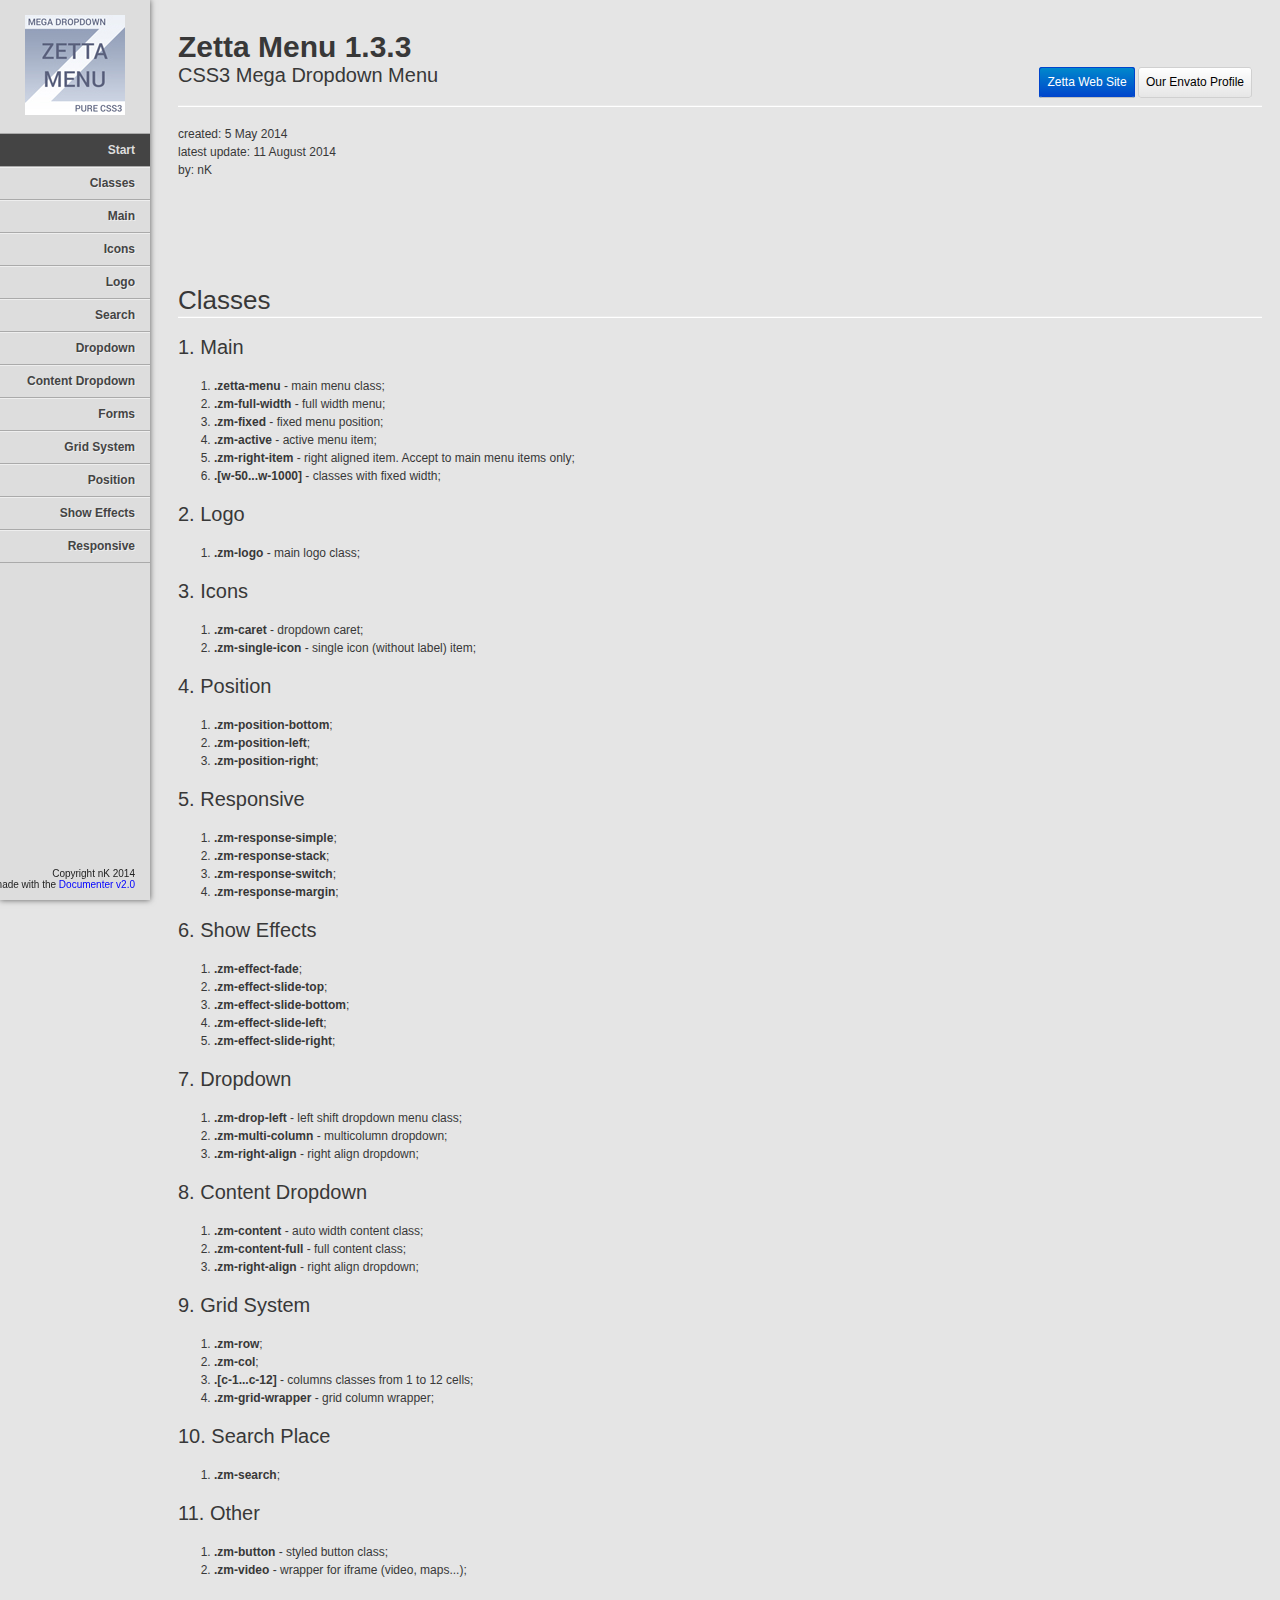
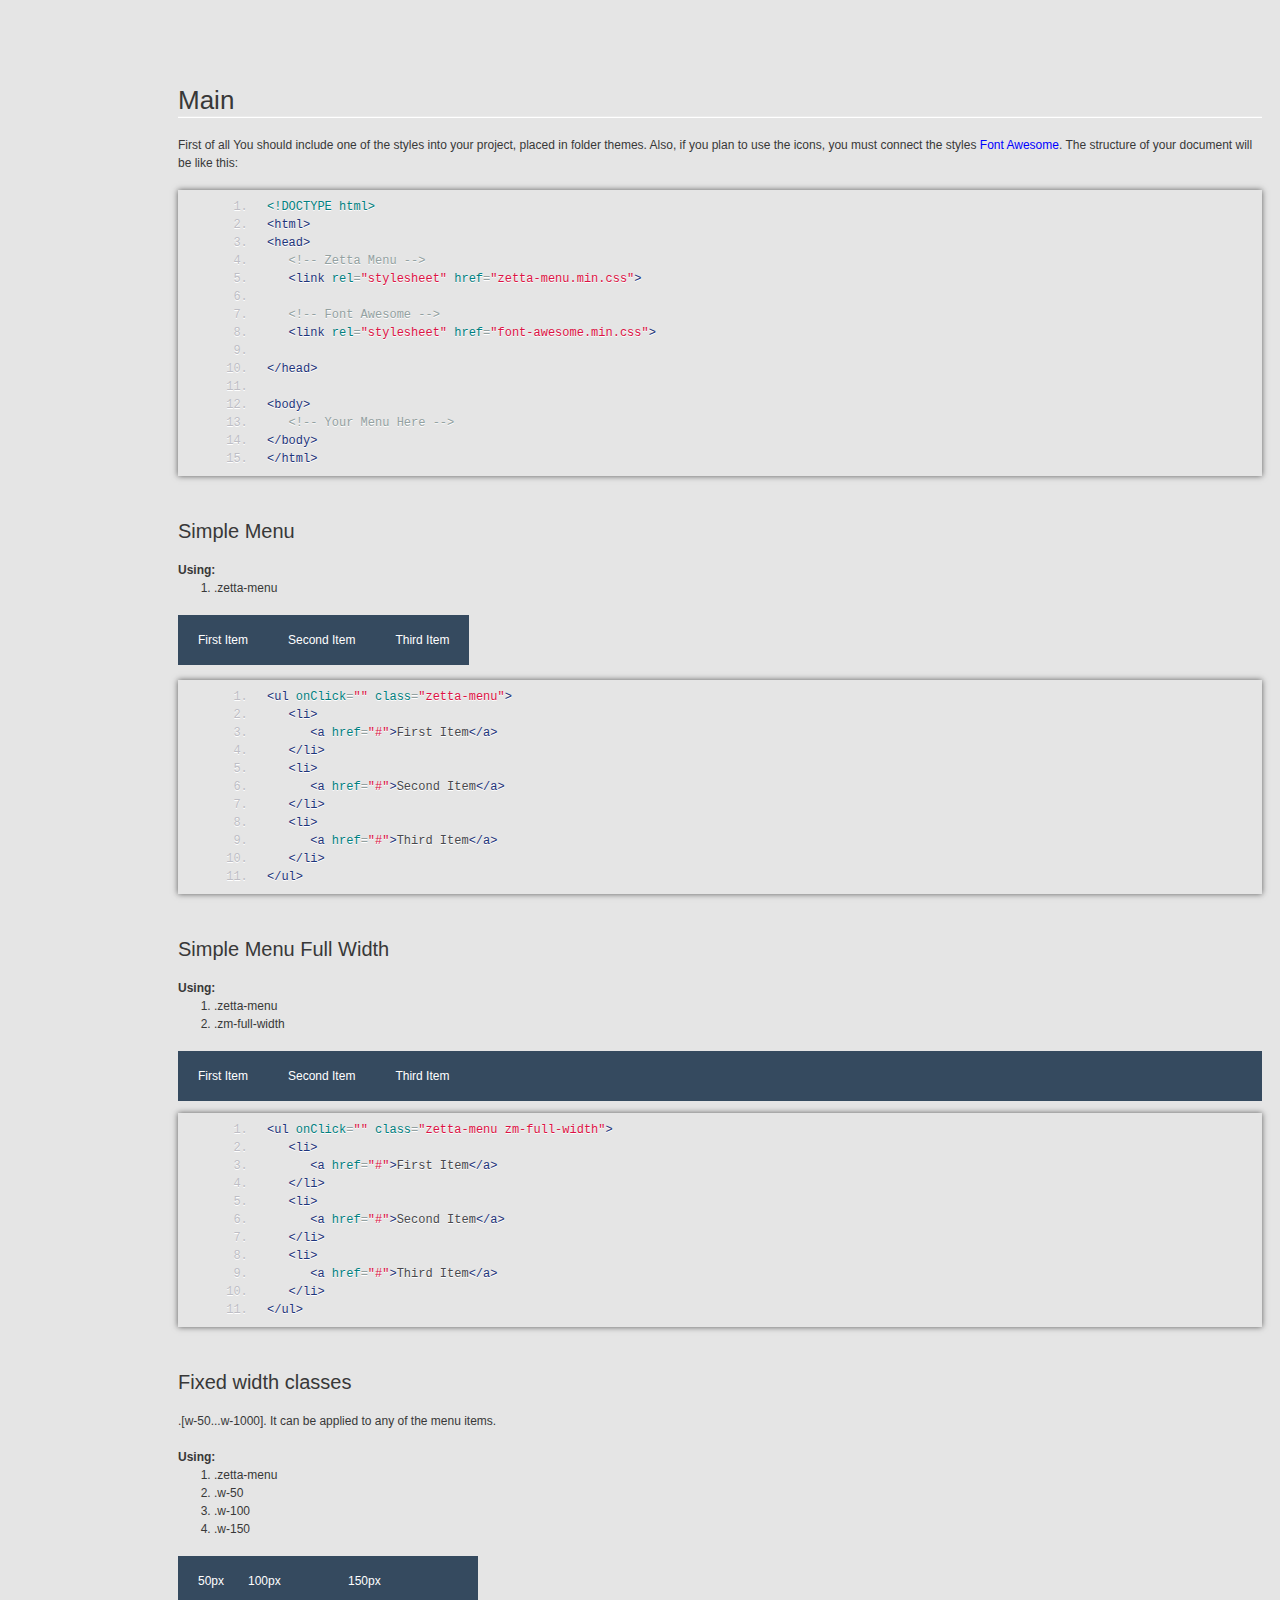
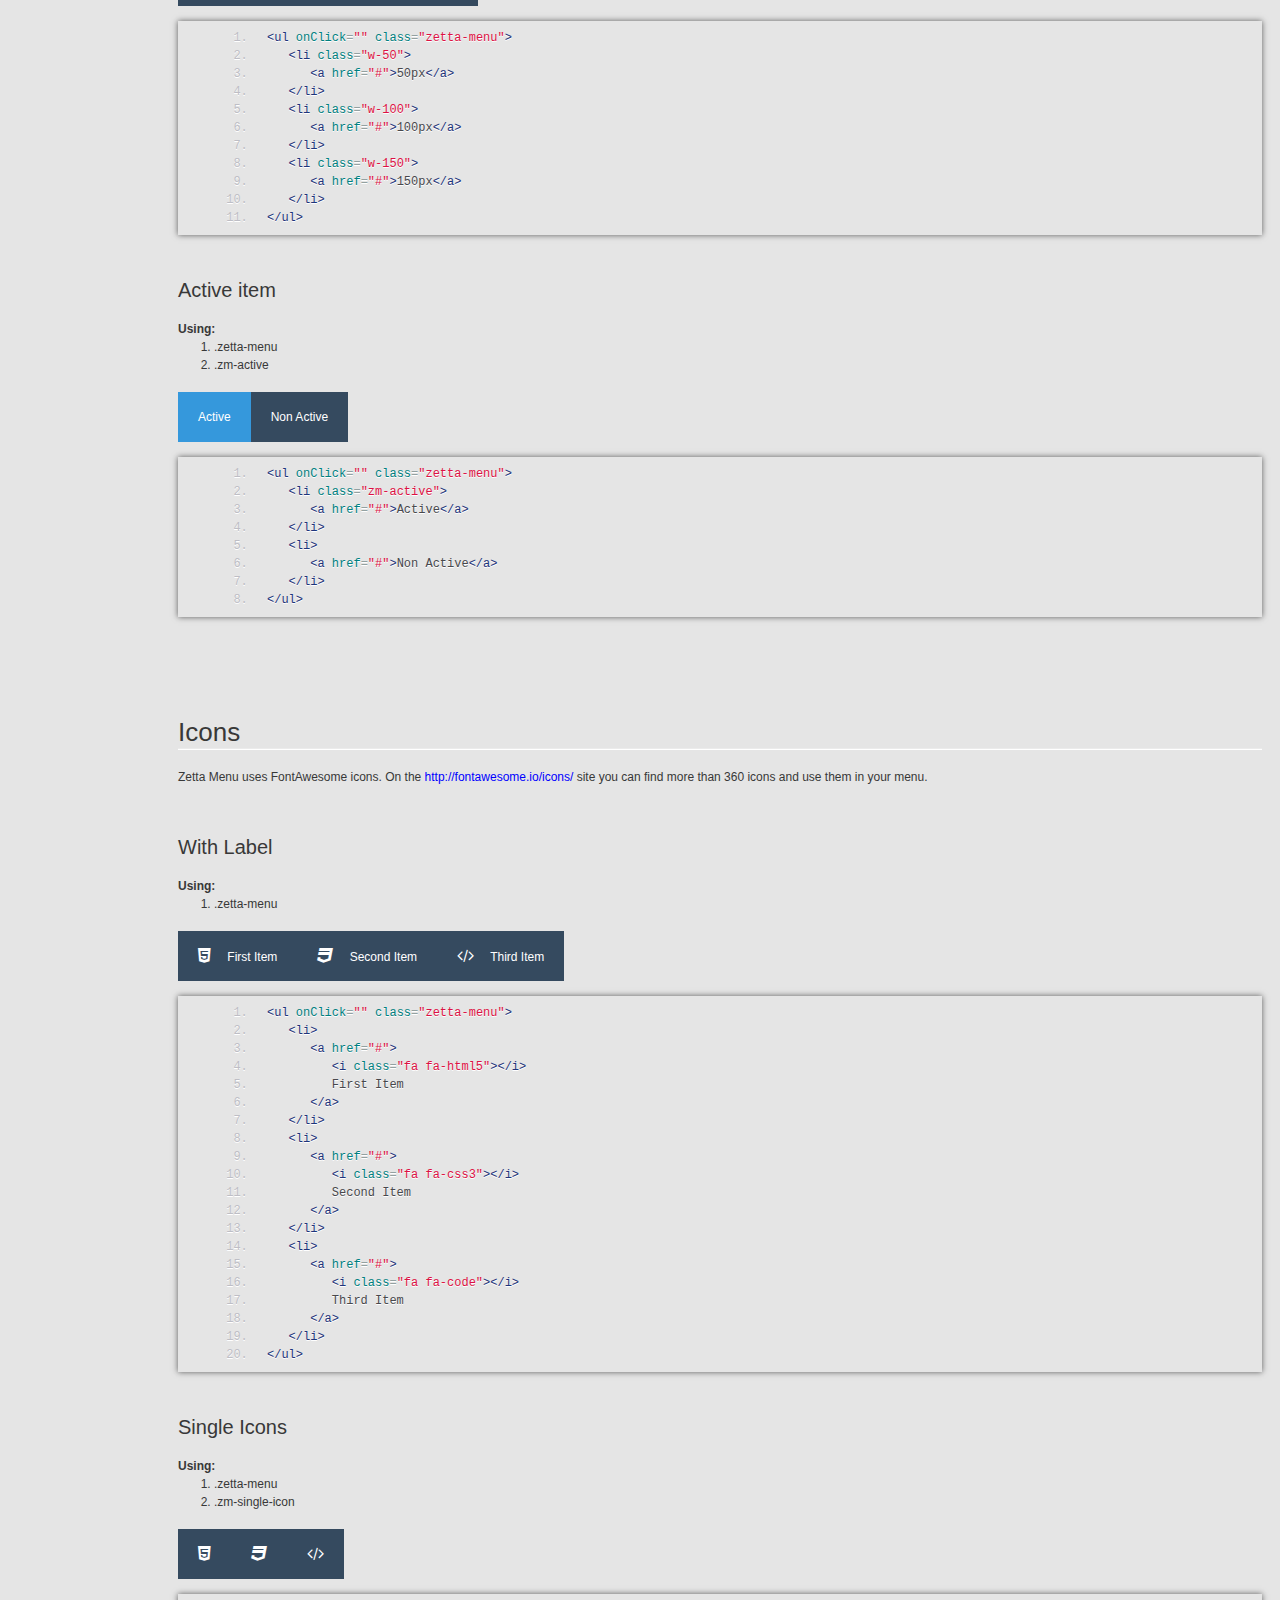
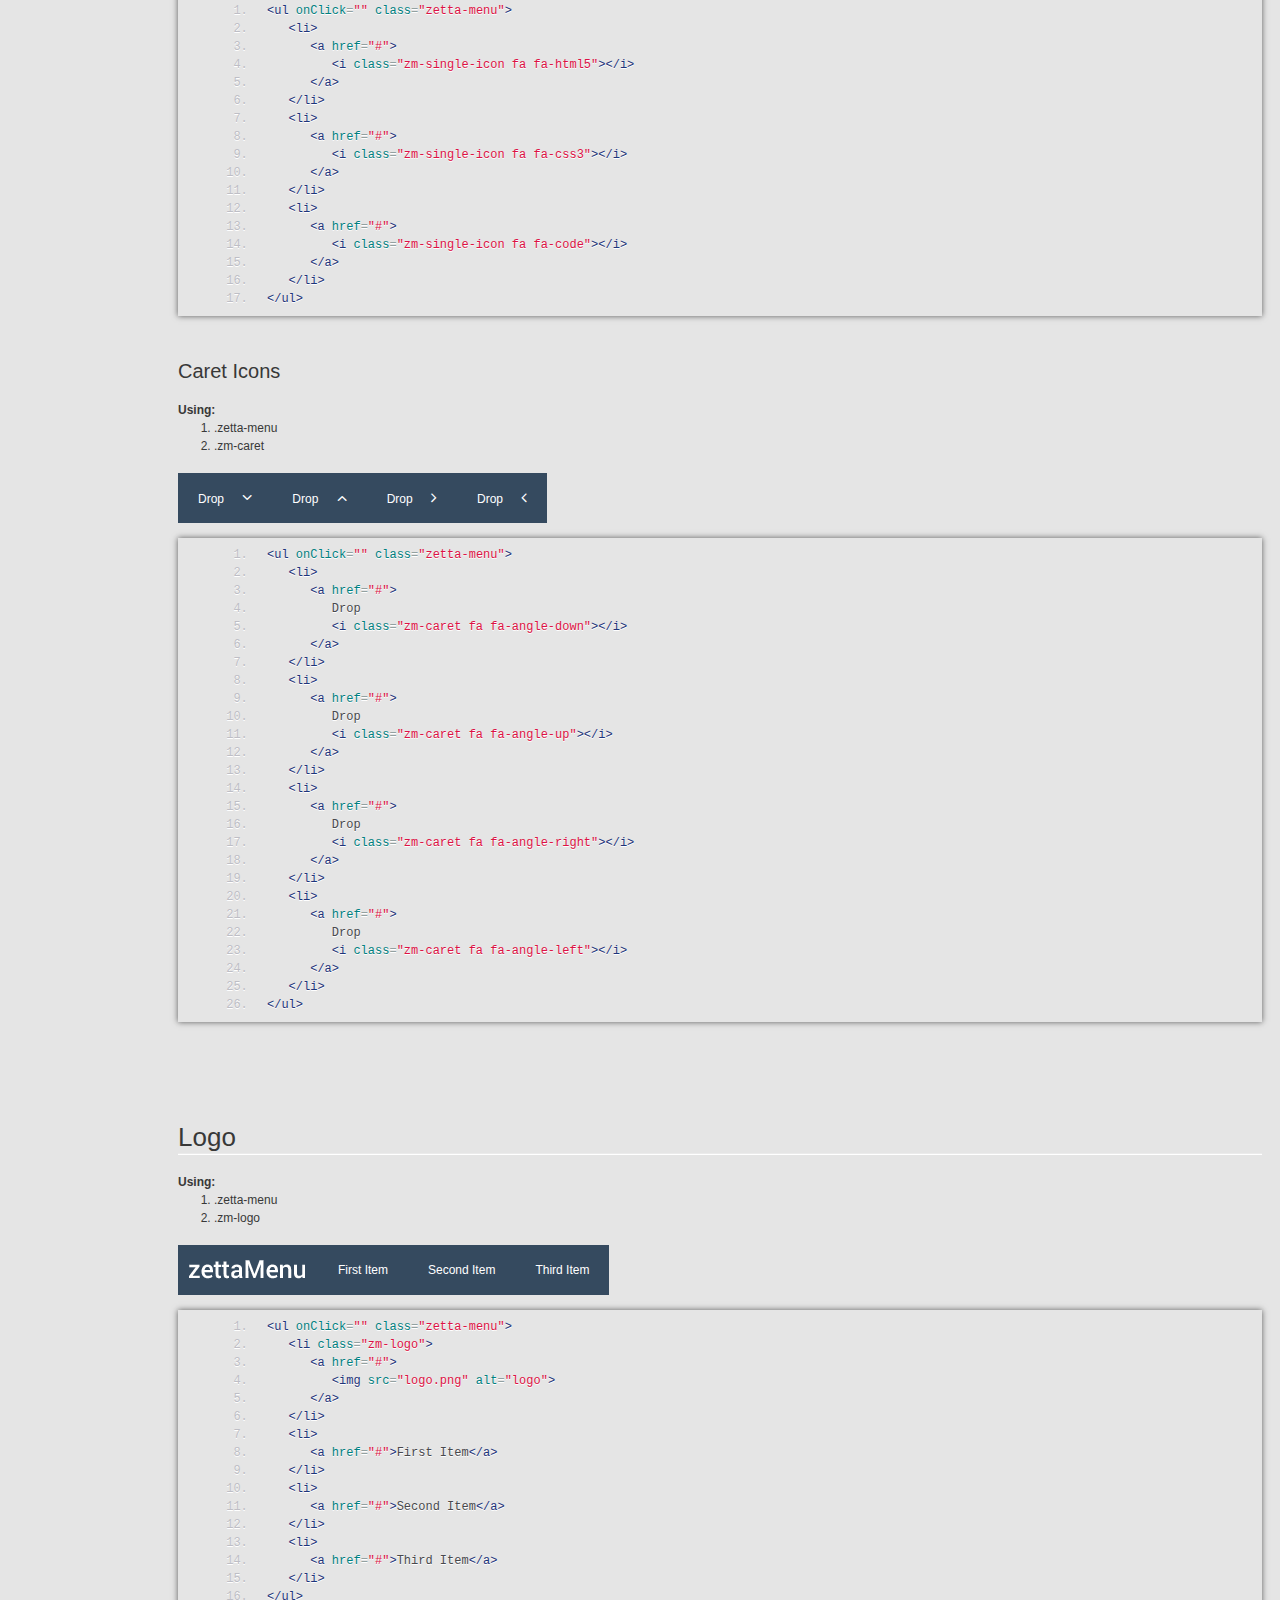
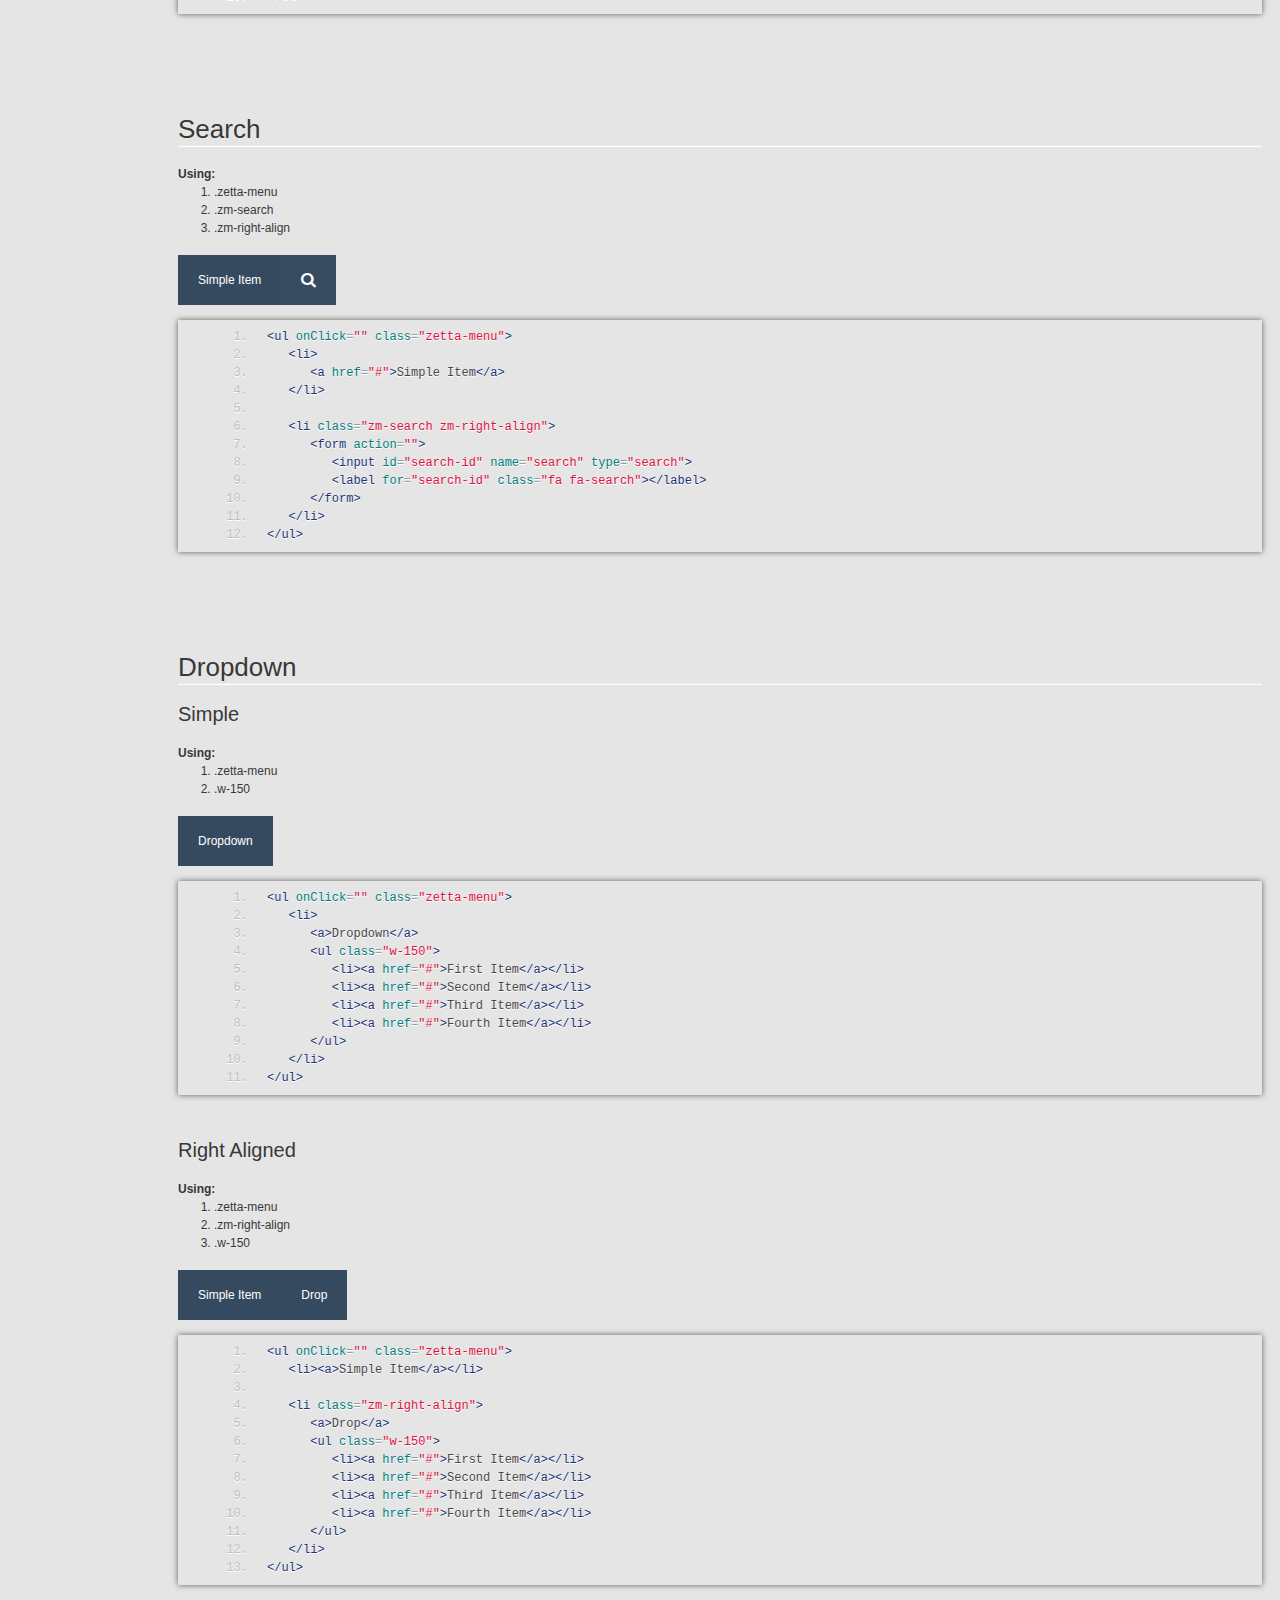
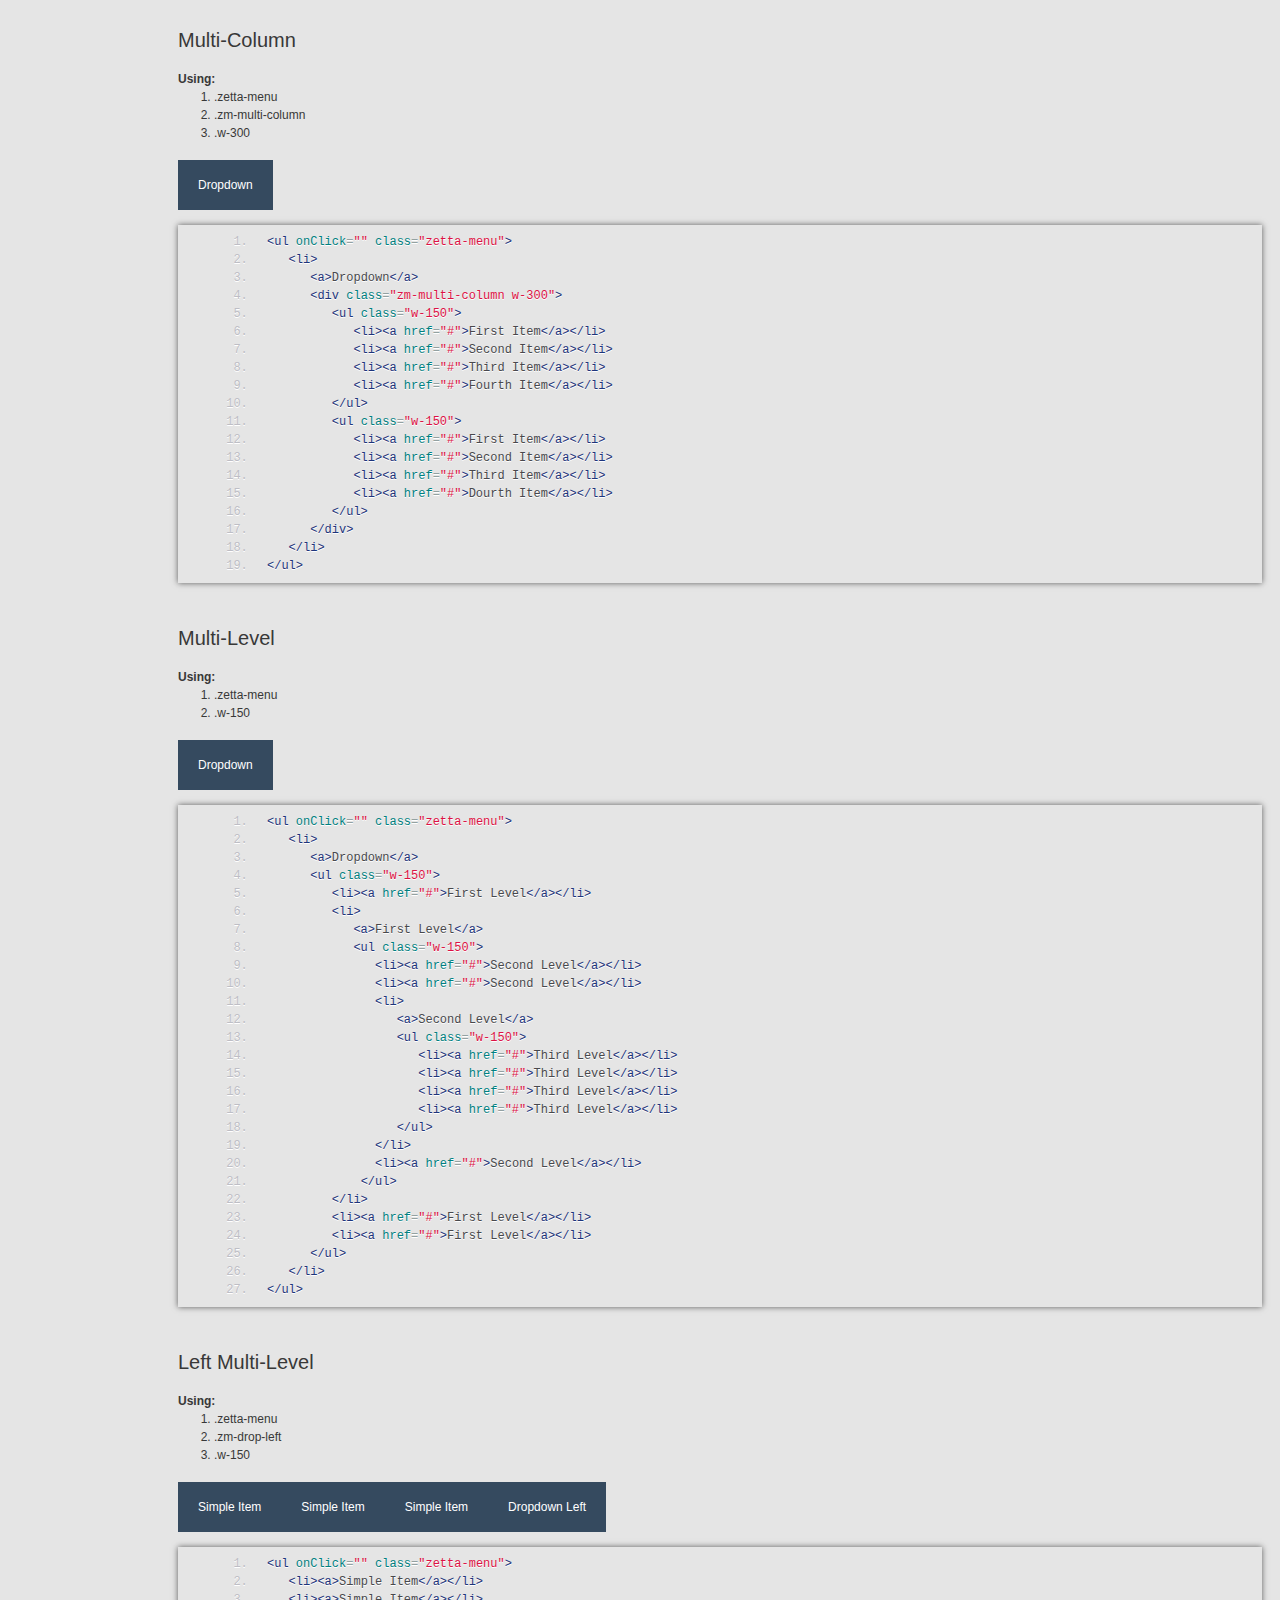
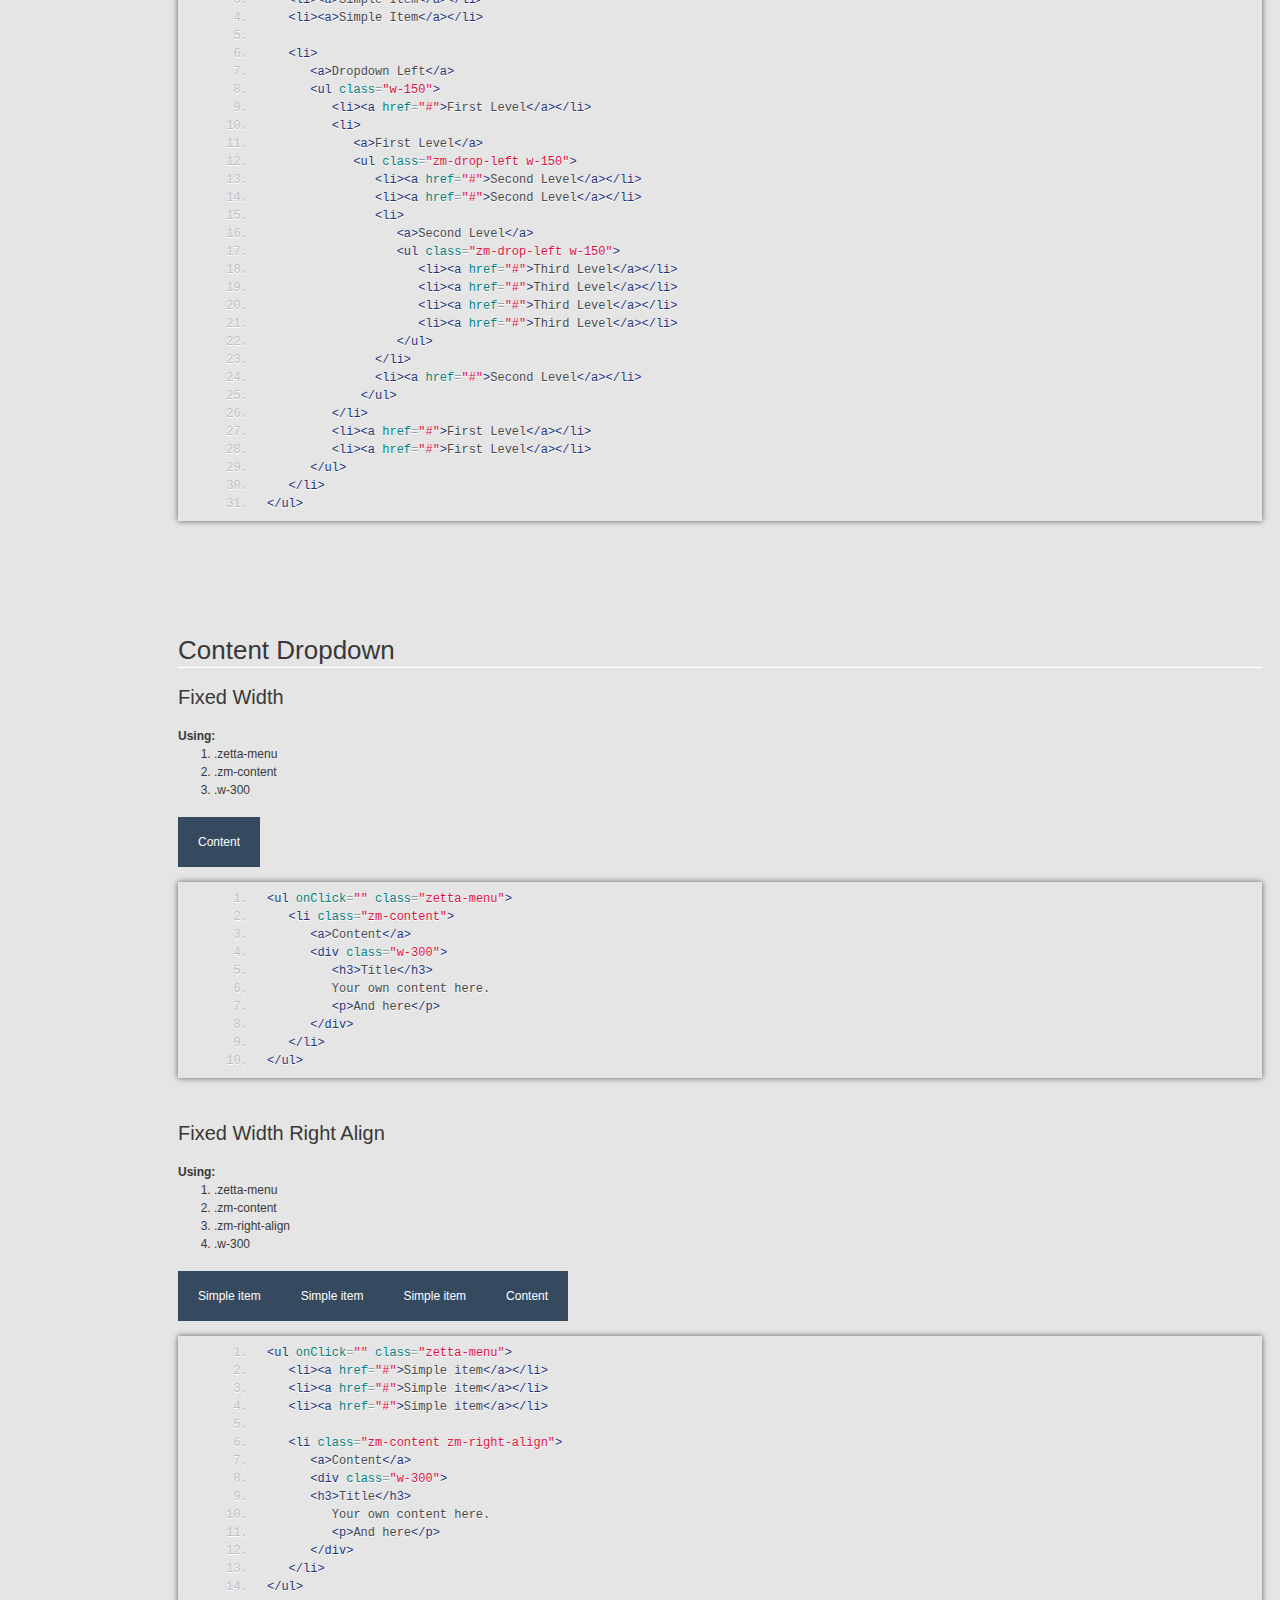
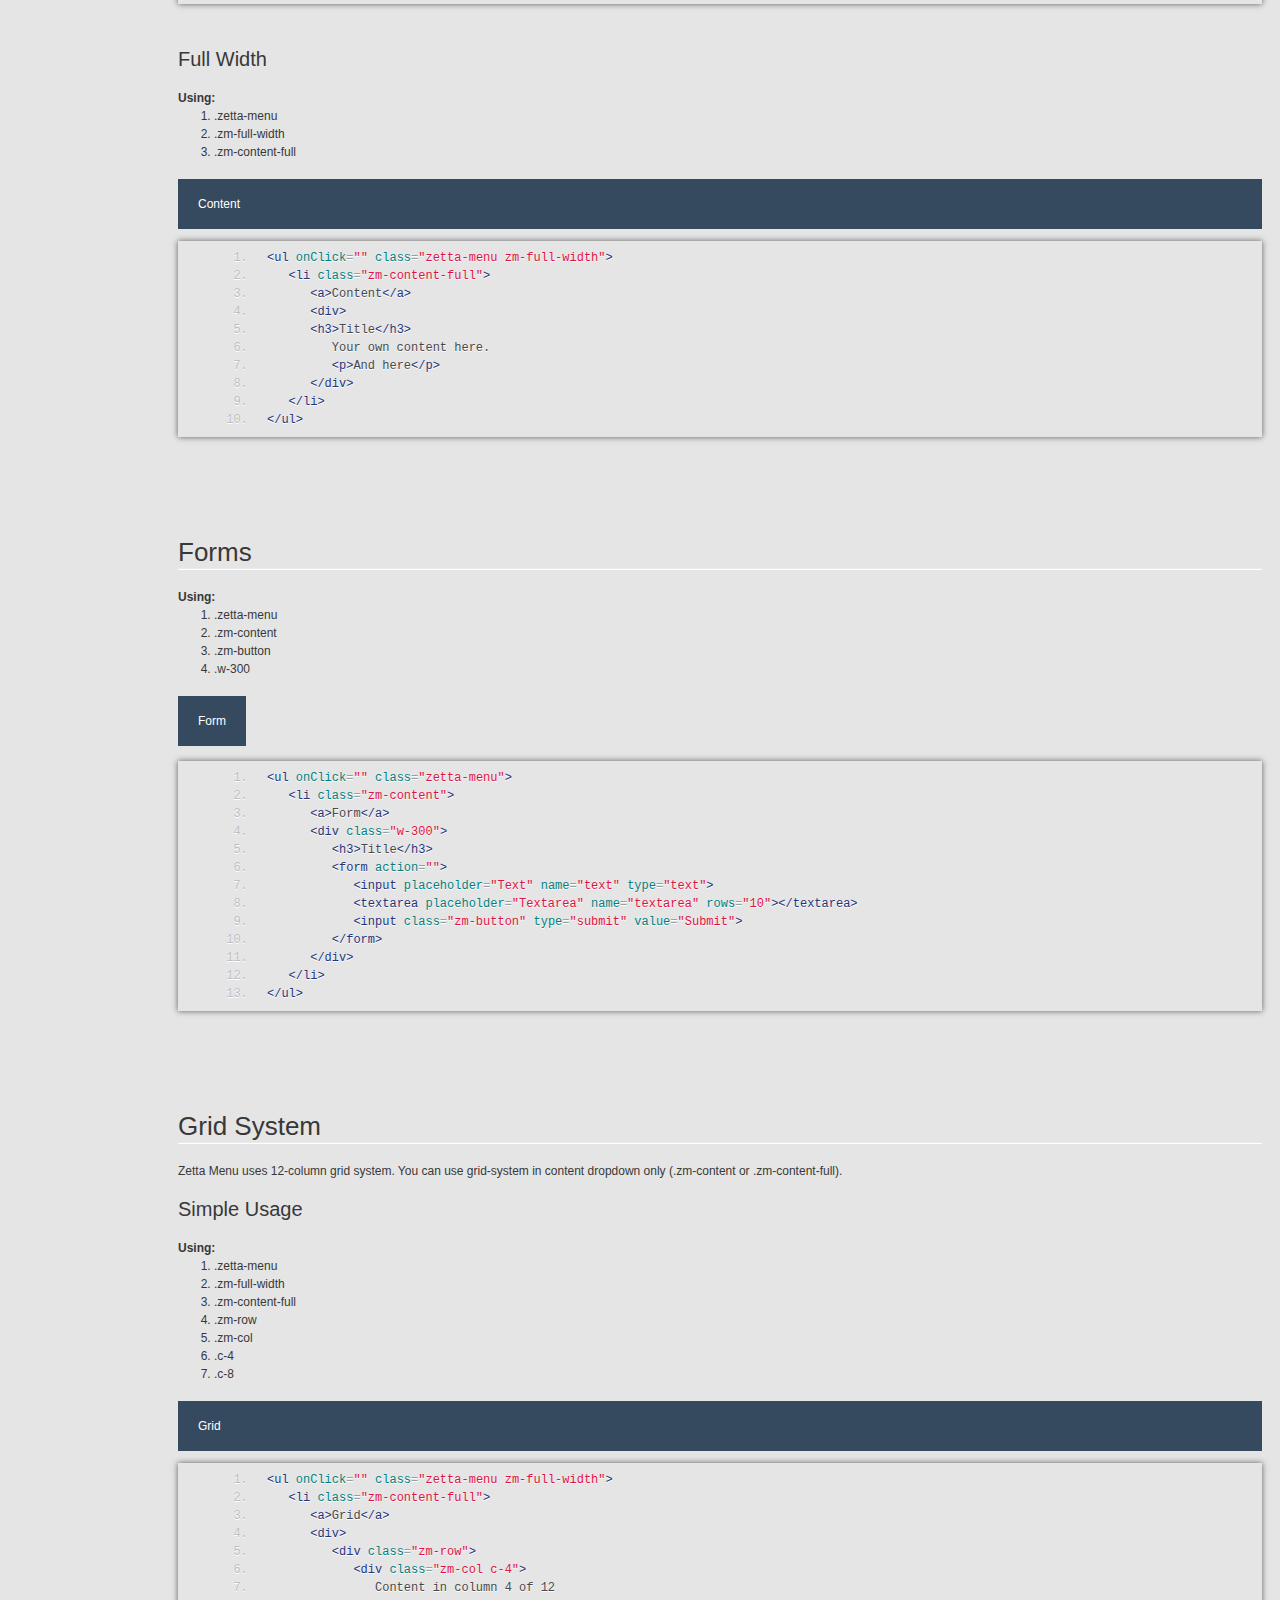
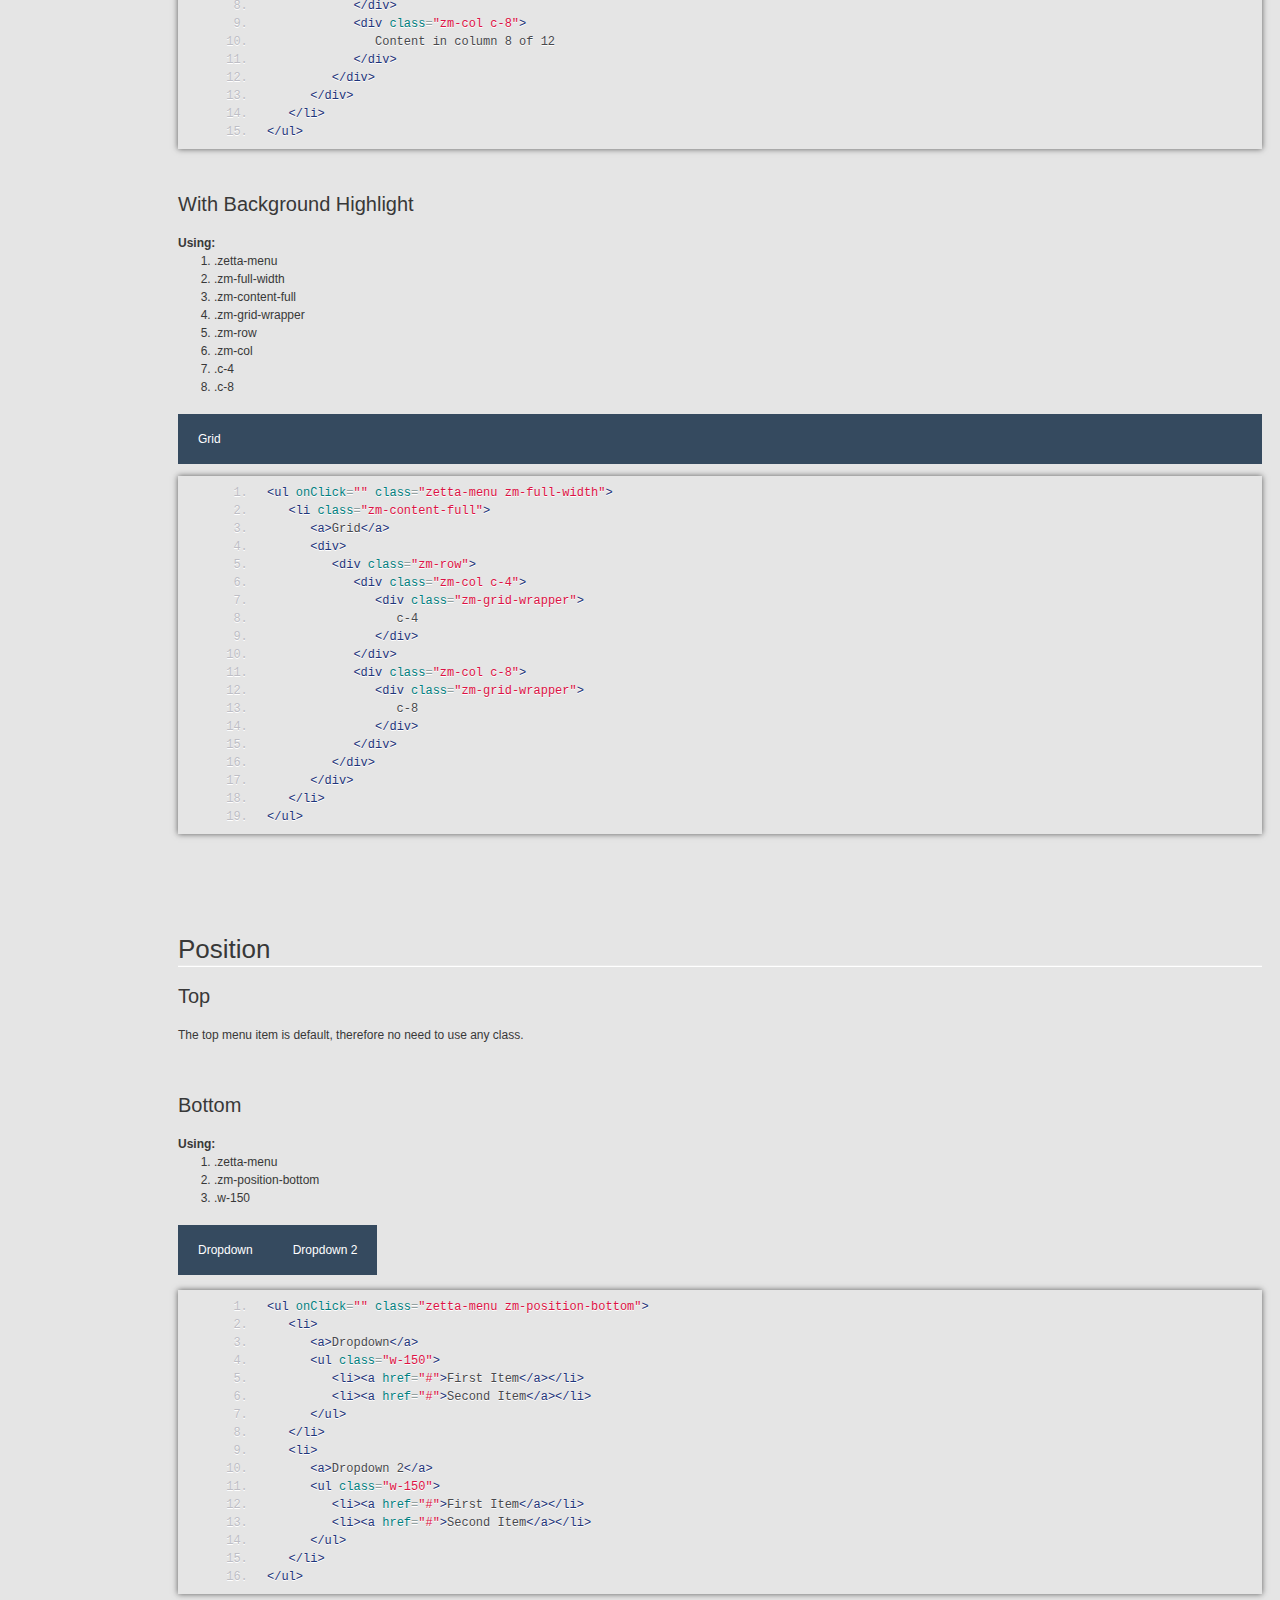
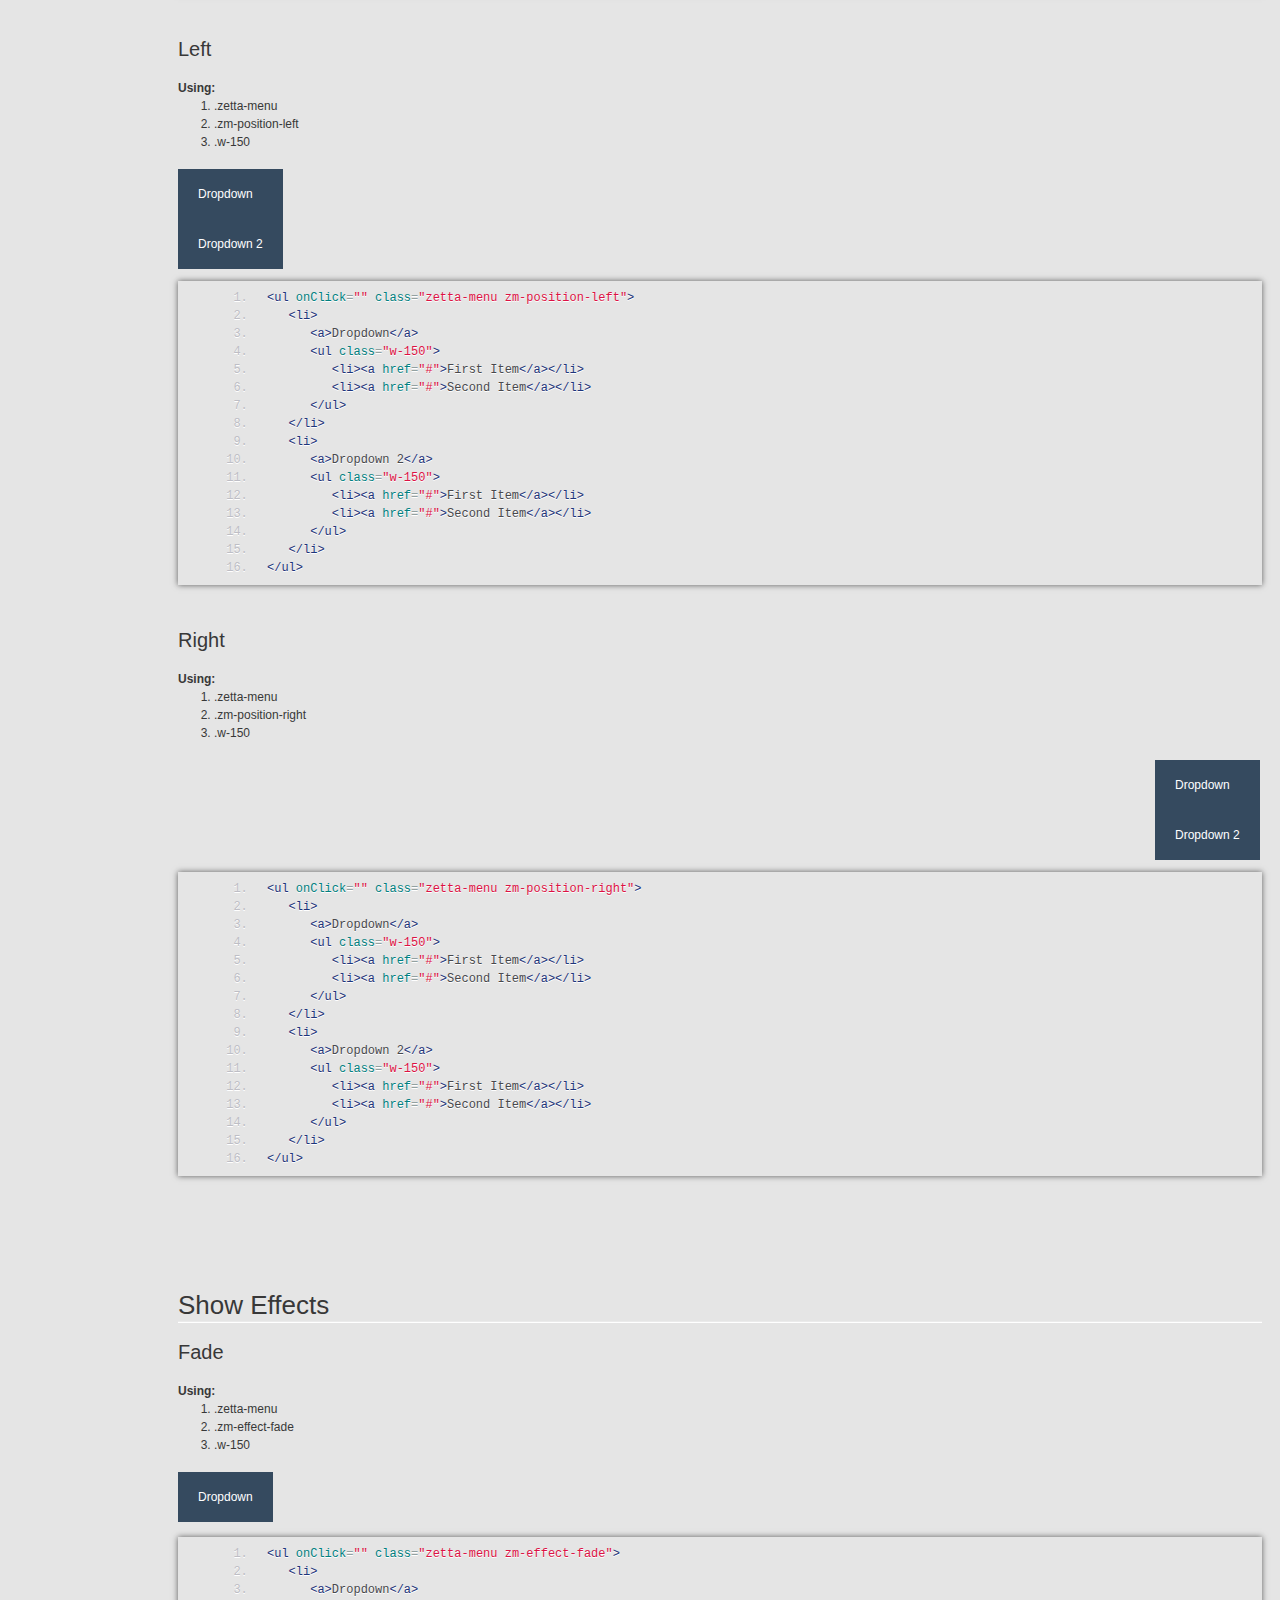
<file: documentation/index.html>
<!doctype html>  
<!--[if IE 6 ]><html lang="en-us" class="ie6"> <![endif]-->
<!--[if IE 7 ]><html lang="en-us" class="ie7"> <![endif]-->
<!--[if IE 8 ]><html lang="en-us" class="ie8"> <![endif]-->
<!--[if (gt IE 7)|!(IE)]><!-->
<html lang="en-us"><!--<![endif]-->
<head>
	<meta charset="utf-8">
	
	<title>Zetta Menu - mega dropdown menu</title>
	
	<meta name="description" content="">
	<meta name="author" content="nK">
	<meta name="copyright" content="nK">
	<meta name="generator" content="Documenter v2.0 http://rxa.li/documenter">
	<meta name="date" content="2014-05-01T00:00:00+02:00">
	
	<link rel="stylesheet" href="assets/css/documenter_style.css" media="all">
	<link rel="stylesheet" href="../assets/prettify.css" media="screen">
	<script src="../assets/prettify.js"></script>

	<link rel="stylesheet" href="../themes/zetta-menu-default/blue.css" media="all">
	<link rel="stylesheet" href="../assets/font-awesome.min.css" media="all">
	
	
	<script src="../assets/jquery.min.js"></script>
	
	<script src="../assets/jquery.scrollTo.js"></script>
	<script src="../assets/jquery.easing.js"></script>
	
	<script>document.createElement('section');var duration='500',easing='swing';</script>
	<script src="assets/js/script.js"></script>
	
	<style>
		html{background-color:#e5e5e5;color:#383838;}
		::-moz-selection{background:#444444;color:#DDDDDD;}
		::selection{background:#444444;color:#DDDDDD;}
		#documenter_sidebar #documenter_logo{
			margin: 15px auto;
			background-image:url(assets/css/img/product_logo.jpg);
		}
		a{color:#0000FF;}
		.btn {
			border-radius:3px;
		}
		.btn-primary {
			  background-image: -moz-linear-gradient(top, #0088CC, #0044CC);
			  background-image: -ms-linear-gradient(top, #0088CC, #0044CC);
			  background-image: -webkit-gradient(linear, 0 0, 0 0088CC%, from(#DDDDDD), to(#0044CC));
			  background-image: -webkit-linear-gradient(top, #0088CC, #0044CC);
			  background-image: -o-linear-gradient(top, #0088CC, #0044CC);
			  background-image: linear-gradient(top, #0088CC, #0044CC);
			  filter: progid:DXImageTransform.Microsoft.gradient(startColorstr='#0088CC', endColorstr='#0044CC', GradientType=0);
			  border-color: #0044CC #0044CC #bfbfbf;
			  color:#FFFFFF;
		}
		.btn-white {
			  background-image: -moz-linear-gradient(top, #fff, #e6e6e6);
			  background-image: -ms-linear-gradient(top, #fff, #e6e6e6);
			  background-image: -webkit-gradient(linear, 0 0, 0 fff%, from(#DDDDDD), to(#e6e6e6));
			  background-image: -webkit-linear-gradient(top, #fff, #e6e6e6);
			  background-image: -o-linear-gradient(top, #fff, #e6e6e6);
			  background-image: linear-gradient(top, #fff, #e6e6e6);
			  filter: progid:DXImageTransform.Microsoft.gradient(startColorstr='#fff', endColorstr='#e6e6e6', GradientType=0);
			  border-color: #d0d0d0;
			  color:#000;
		}
		.btn-primary:hover,
		.btn-primary:active,
		.btn-primary.active,
		.btn-primary.disabled,
		.btn-primary[disabled] {
		  border-color: #0088CC #0088CC #bfbfbf;
		  background-color: #0044CC;
		}
		hr{border-top:1px solid #EBEBEB;border-bottom:1px solid #FFFFFF;}
		#documenter_sidebar, #documenter_sidebar ul a{background-color:#DDDDDD;color:#222222;}
		#documenter_sidebar ul a{-webkit-text-shadow:1px 1px 0px #EEEEEE;-moz-text-shadow:1px 1px 0px #EEEEEE;text-shadow:1px 1px 0px #EEEEEE;}
		#documenter_sidebar ul{border-top:1px solid #AAAAAA;}
		#documenter_sidebar ul a{border-top:1px solid #EEEEEE;border-bottom:1px solid #AAAAAA;color:#444444;}
		#documenter_sidebar ul a:hover{background:#444444;color:#DDDDDD;border-top:1px solid #444444;}
		#documenter_sidebar ul a.current{background:#444444;color:#DDDDDD;border-top:1px solid #444444;}
		#documenter_copyright{display:block !important;visibility:visible !important;}
	</style>
	
</head>
<body class="documenter-project-zetta-menu">
	<div id="documenter_sidebar">
		<a href="#documenter_cover" id="documenter_logo"></a>
		<ul id="documenter_nav">
			<li><a class="current" href="#documenter_cover">Start</a></li>
				
			<li><a href="#classes" title="Classes">Classes</a></li>
			<li><a href="#main" title="Main">Main</a></li>
			<li><a href="#icons" title="Icons">Icons</a></li>
			<li><a href="#logo" title="Logo">Logo</a></li>
			<li><a href="#search" title="Search">Search</a></li>
			<li><a href="#dropdown" title="Dropdown">Dropdown</a></li>
			<li><a href="#content_dropdown" title="Content Dropdown">Content Dropdown</a></li>
			<li><a href="#forms" title="Forms">Forms</a></li>
			<li><a href="#grid_system" title="Grid System">Grid System</a></li>
			<li><a href="#position" title="Position">Position</a></li>
			<li><a href="#show_effects" title="Show Effects">Show Effects</a></li>
			<li><a href="#responsive" title="Responsive">Responsive</a></li>

		</ul>
		<div id="documenter_copyright">Copyright nK 2014<br>
		made with the <a href="http://rxa.li/documenter">Documenter v2.0</a> 
		</div>
	</div>
	<div id="documenter_content">
	<section id="documenter_cover">
	<h1>Zetta Menu 1.3.3</h1>
	<h2>CSS3 Mega Dropdown Menu</h2>
	<div id="documenter_buttons">
		<a href="http://nkdev.info/zettaMenu" class="btn btn-primary btn-large">Zetta Web Site</a> <a href="http://codecanyon.net/user/nKdev" class="btn btn-large btn-white">Our Envato Profile</a> 
	</div>
	<hr>
	<ul>
	<li>created: 5 May 2014</li>
	<li>latest update: 11 August 2014</li>
	<li>by: nK</li>
	
	</ul>
	</section>
	
	<section id="classes">
	<div class="page-header"><h3>Classes</h3><hr class="notop"></div>

		<h4 id="classes_main">1. Main</h4>
		<ol>
			<li>
				<strong>.zetta-menu</strong> - main menu class;</li>
			<li>
				<strong>.zm-full-width</strong> - full width menu;</li>
			<li>
				<strong>.zm-fixed</strong> - fixed menu position;</li>
			<li>
				<strong>.zm-active</strong> - active menu item;</li>
			<li>
				<strong>.zm-right-item</strong> - right aligned item. Accept to main menu items only;</li>
			<li>
				<strong>.[w-50...w-1000]</strong> - classes with fixed width;</li>
		</ol>


		<h4 id="classes_logo">2. Logo</h4>
		<ol>
			<li>
				<strong>.zm-logo</strong> - main logo class;</li>
		</ol>


		<h4 id="classes_icons">3. Icons</h4>
		<ol>
			<li>
				<strong>.zm-caret</strong> - dropdown caret;</li>
			<li>
				<strong>.zm-single-icon</strong> - single icon (without label) item;</li>
		</ol>


		<h4 id="classes_position">4. Position</h4>
		<ol>
			<li>
				<strong>.zm-position-bottom</strong>;</li>
			<li>
				<strong>.zm-position-left</strong>;</li>
			<li>
				<strong>.zm-position-right</strong>;</li>
		</ol>


		<h4 id="classes_responsive">5. Responsive</h4>
		<ol>
			<li>
				<strong>.zm-response-simple</strong>;</li>
			<li>
				<strong>.zm-response-stack</strong>;</li>
			<li>
				<strong>.zm-response-switch</strong>;</li>
			<li>
				<strong>.zm-response-margin</strong>;</li>
		</ol>


		<h4 id="classes_show_effects">6. Show Effects</h4>
		<ol>
			<li>
				<strong>.zm-effect-fade</strong>;</li>
			<li>
				<strong>.zm-effect-slide-top</strong>;</li>
			<li>
				<strong>.zm-effect-slide-bottom</strong>;</li>
			<li>
				<strong>.zm-effect-slide-left</strong>;</li>
			<li>
				<strong>.zm-effect-slide-right</strong>;</li>
		</ol>


		<h4 id="classes_dropdown">7. Dropdown</h4>
		<ol>
			<li>
				<strong>.zm-drop-left</strong> - left shift dropdown menu class;</li>
			<li>
				<strong>.zm-multi-column</strong> - multicolumn dropdown;</li>
			<li>
				<strong>.zm-right-align</strong> - right align dropdown;</li>
		</ol>


		<h4 id="classes_content_dropdown">8. Content Dropdown</h4>
		<ol>
			<li>
				<strong>.zm-content</strong> - auto width content class;</li>
			<li>
				<strong>.zm-content-full</strong> - full content class;</li>
			<li>
				<strong>.zm-right-align</strong> - right align dropdown;</li>
		</ol>


		<h4 id="classes_grid_system">9. Grid System</h4>
		<ol>
			<li>
				<strong>.zm-row</strong>;</li>
			<li>
				<strong>.zm-col</strong>;</li>
			<li>
				<strong>.[c-1...c-12]</strong> - columns classes from 1 to 12 cells;</li>
			<li>
				<strong>.zm-grid-wrapper</strong> - grid column wrapper;</li>
		</ol>


		<h4 id="classes_search_place">10. Search Place</h4>
		<ol>
			<li>
				<strong>.zm-search</strong>;</li>
		</ol>


		<h4 id="classes_other">11. Other</h4>
		<ol>
			<li>
				<strong>.zm-button</strong> - styled button class;</li>
			<li>
				<strong>.zm-video</strong> - wrapper for iframe (video, maps...);</li>
		</ol>


</section>
<section id="main">
	<div class="page-header"><h3>Main</h3><hr class="notop"></div>
<p>
	First of all You should include one of the styles into your project, placed in folder themes. Also, if you plan to use the icons, you must connect the styles <a href="http://fontawesome.io/icons/">Font Awesome</a>. The structure of your document will be like this:</p>
<pre class="prettyprint lang-html linenums">
&lt;!DOCTYPE html&gt;
&lt;html&gt;
&lt;head&gt;
   &lt;!-- Zetta Menu --&gt;
   &lt;link rel=&quot;stylesheet&quot; href=&quot;zetta-menu.min.css&quot;&gt;

   &lt;!-- Font Awesome --&gt;
   &lt;link rel=&quot;stylesheet&quot; href=&quot;font-awesome.min.css&quot;&gt;

&lt;/head&gt;

&lt;body&gt;
   &lt;!-- Your Menu Here --&gt;
&lt;/body&gt;
&lt;/html&gt;</pre>
<br>
<h4 id="main_simple_menu">Simple Menu</h4>
<ol>
	<strong>Using:</strong>
	<li>.zetta-menu</li>
</ol>

<ul onClick="" class="zetta-menu">
   <li>
      <a href="#">First Item</a>
   </li>
   <li>
      <a href="#">Second Item</a>
   </li>
   <li>
      <a href="#">Third Item</a>
   </li>
</ul>

<pre class="prettyprint lang-html linenums">
&lt;ul onClick=&quot;&quot; class=&quot;zetta-menu&quot;&gt;
   &lt;li&gt;
      &lt;a href=&quot;#&quot;&gt;First Item&lt;/a&gt;
   &lt;/li&gt;
   &lt;li&gt;
      &lt;a href=&quot;#&quot;&gt;Second Item&lt;/a&gt;
   &lt;/li&gt;
   &lt;li&gt;
      &lt;a href=&quot;#&quot;&gt;Third Item&lt;/a&gt;
   &lt;/li&gt;
&lt;/ul&gt;</pre>
<br>
<h4 id="main_simple_menu_full_width">Simple Menu Full Width</h4>
<ol>
	<strong>Using:</strong>
	<li>.zetta-menu</li>
	<li>.zm-full-width</li>
</ol>

<ul onClick="" class="zetta-menu zm-full-width">
   <li>
      <a href="#">First Item</a>
   </li>
   <li>
      <a href="#">Second Item</a>
   </li>
   <li>
      <a href="#">Third Item</a>
   </li>
</ul>

<pre class="prettyprint lang-html linenums">
&lt;ul onClick=&quot;&quot; class=&quot;zetta-menu zm-full-width&quot;&gt;
   &lt;li&gt;
      &lt;a href=&quot;#&quot;&gt;First Item&lt;/a&gt;
   &lt;/li&gt;
   &lt;li&gt;
      &lt;a href=&quot;#&quot;&gt;Second Item&lt;/a&gt;
   &lt;/li&gt;
   &lt;li&gt;
      &lt;a href=&quot;#&quot;&gt;Third Item&lt;/a&gt;
   &lt;/li&gt;
&lt;/ul&gt;</pre>
<div>
	&nbsp;</div>
<h4 id="main_fixed_width_classes">Fixed width classes</h4>
<p>
	.[w-50...w-1000]. It can be applied to any of the menu items.</p>
<ol>
	<strong>Using:</strong>
	<li>.zetta-menu</li>
	<li>.w-50</li>
	<li>.w-100</li>
	<li>.w-150</li>
</ol>

<ul onClick="" class="zetta-menu">
   <li class="w-50">
      <a href="#">50px</a>
   </li>
   <li class="w-100">
      <a href="#">100px</a>
   </li>
   <li class="w-150">
      <a href="#">150px</a>
   </li>
</ul>

<pre class="prettyprint lang-html linenums">
&lt;ul onClick=&quot;&quot; class=&quot;zetta-menu&quot;&gt;
   &lt;li class=&quot;w-50&quot;&gt;
      &lt;a href=&quot;#&quot;&gt;50px&lt;/a&gt;
   &lt;/li&gt;
   &lt;li class=&quot;w-100&quot;&gt;
      &lt;a href=&quot;#&quot;&gt;100px&lt;/a&gt;
   &lt;/li&gt;
   &lt;li class=&quot;w-150&quot;&gt;
      &lt;a href=&quot;#&quot;&gt;150px&lt;/a&gt;
   &lt;/li&gt;
&lt;/ul&gt;</pre>
<br>
<h4 id="main_active_item">Active item</h4>
<ol>
	<strong>Using:</strong>
	<li>.zetta-menu</li>
	<li>.zm-active</li>
</ol>

<ul onClick="" class="zetta-menu">
   <li class="zm-active">
      <a href="#">Active</a>
   </li>
   <li>
      <a href="#">Non Active</a>
   </li>
</ul>

<pre class="prettyprint lang-html linenums">
&lt;ul onClick=&quot;&quot; class=&quot;zetta-menu&quot;&gt;
   &lt;li class=&quot;zm-active&quot;&gt;
      &lt;a href=&quot;#&quot;&gt;Active&lt;/a&gt;
   &lt;/li&gt;
   &lt;li&gt;
      &lt;a href=&quot;#&quot;&gt;Non Active&lt;/a&gt;
   &lt;/li&gt;
&lt;/ul&gt;</pre>
</section>
<section id="icons">
	<div class="page-header"><h3>Icons</h3><hr class="notop"></div>
<p>
	Zetta Menu uses FontAwesome icons. On the <a href="http://fontawesome.io/icons/">http://fontawesome.io/icons/</a> site you can find more than 360 icons and use them in your menu.</p>
<br>
<h4 id="icons_with_label">With Label</h4>
<ol>
	<strong>Using:</strong>
	<li>.zetta-menu</li>
</ol>

<ul onClick="" class="zetta-menu">
   <li>
      <a href="#">
         <i class="fa fa-html5"></i>
         First Item
      </a>
   </li>
   <li>
      <a href="#">
         <i class="fa fa-css3"></i>
         Second Item
      </a>
   </li>
   <li>
      <a href="#">
         <i class="fa fa-code"></i>
         Third Item
      </a>
   </li>
</ul>

<pre class="prettyprint lang-html linenums">
&lt;ul onClick=&quot;&quot; class=&quot;zetta-menu&quot;&gt;
   &lt;li&gt;
      &lt;a href=&quot;#&quot;&gt;
         &lt;i class=&quot;fa fa-html5&quot;&gt;&lt;/i&gt;
         First Item
      &lt;/a&gt;
   &lt;/li&gt;
   &lt;li&gt;
      &lt;a href=&quot;#&quot;&gt;
         &lt;i class=&quot;fa fa-css3&quot;&gt;&lt;/i&gt;
         Second Item
      &lt;/a&gt;
   &lt;/li&gt;
   &lt;li&gt;
      &lt;a href=&quot;#&quot;&gt;
         &lt;i class=&quot;fa fa-code&quot;&gt;&lt;/i&gt;
         Third Item
      &lt;/a&gt;
   &lt;/li&gt;
&lt;/ul&gt;</pre>
<br>
<h4 id="icons_single_icons">Single Icons</h4>
<ol>
	<strong>Using:</strong>
	<li>.zetta-menu</li>
	<li>.zm-single-icon</li>
</ol>

<ul onClick="" class="zetta-menu">
   <li>
      <a href="#">
         <i class="zm-single-icon fa fa-html5"></i>
      </a>
   </li>
   <li>
      <a href="#">
         <i class="zm-single-icon fa fa-css3"></i>
      </a>
   </li>
   <li>
      <a href="#">
         <i class="zm-single-icon fa fa-code"></i>
      </a>
   </li>
</ul>

<pre class="prettyprint lang-html linenums">
&lt;ul onClick=&quot;&quot; class=&quot;zetta-menu&quot;&gt;
   &lt;li&gt;
      &lt;a href=&quot;#&quot;&gt;
         &lt;i class=&quot;zm-single-icon fa fa-html5&quot;&gt;&lt;/i&gt;
      &lt;/a&gt;
   &lt;/li&gt;
   &lt;li&gt;
      &lt;a href=&quot;#&quot;&gt;
         &lt;i class=&quot;zm-single-icon fa fa-css3&quot;&gt;&lt;/i&gt;
      &lt;/a&gt;
   &lt;/li&gt;
   &lt;li&gt;
      &lt;a href=&quot;#&quot;&gt;
         &lt;i class=&quot;zm-single-icon fa fa-code&quot;&gt;&lt;/i&gt;
      &lt;/a&gt;
   &lt;/li&gt;
&lt;/ul&gt;</pre>
<br>
<h4 id="icons_caret_icons">Caret Icons</h4>
<ol>
	<strong>Using:</strong>
	<li>.zetta-menu</li>
	<li>.zm-caret</li>
</ol>

<ul onClick="" class="zetta-menu">
   <li>
      <a href="#">
         Drop
         <i class="zm-caret fa fa-angle-down"></i>
      </a>
   </li>
   <li>
      <a href="#">
         Drop
         <i class="zm-caret fa fa-angle-up"></i>
      </a>
   </li>
   <li>
      <a href="#">
         Drop
         <i class="zm-caret fa fa-angle-right"></i>
      </a>
   </li>
   <li>
      <a href="#">
         Drop
         <i class="zm-caret fa fa-angle-left"></i>
      </a>
   </li>
</ul>

<pre class="prettyprint lang-html linenums">
&lt;ul onClick=&quot;&quot; class=&quot;zetta-menu&quot;&gt;
   &lt;li&gt;
      &lt;a href=&quot;#&quot;&gt;
         Drop
         &lt;i class=&quot;zm-caret fa fa-angle-down&quot;&gt;&lt;/i&gt;
      &lt;/a&gt;
   &lt;/li&gt;
   &lt;li&gt;
      &lt;a href=&quot;#&quot;&gt;
         Drop
         &lt;i class=&quot;zm-caret fa fa-angle-up&quot;&gt;&lt;/i&gt;
      &lt;/a&gt;
   &lt;/li&gt;
   &lt;li&gt;
      &lt;a href=&quot;#&quot;&gt;
         Drop
         &lt;i class=&quot;zm-caret fa fa-angle-right&quot;&gt;&lt;/i&gt;
      &lt;/a&gt;
   &lt;/li&gt;
   &lt;li&gt;
      &lt;a href=&quot;#&quot;&gt;
         Drop
         &lt;i class=&quot;zm-caret fa fa-angle-left&quot;&gt;&lt;/i&gt;
      &lt;/a&gt;
   &lt;/li&gt;
&lt;/ul&gt;</pre>
</section>
<section id="logo">
	<div class="page-header"><h3>Logo</h3><hr class="notop"></div>
<ol>
	<strong>Using:</strong>
	<li>.zetta-menu</li>
	<li>.zm-logo</li>
</ol>

<ul onClick="" class="zetta-menu">
   <li class="zm-logo">
      <a href="#">
         <img src="assets/css/img/logo.png" alt="logo">
      </a>
   </li>
   <li>
      <a href="#">First Item</a>
   </li>
   <li>
      <a href="#">Second Item</a>
   </li>
   <li>
      <a href="#">Third Item</a>
   </li>
</ul>

<pre class="prettyprint lang-html linenums">
&lt;ul onClick=&quot;&quot; class=&quot;zetta-menu&quot;&gt;
   &lt;li class=&quot;zm-logo&quot;&gt;
      &lt;a href=&quot;#&quot;&gt;
         &lt;img src=&quot;logo.png&quot; alt=&quot;logo&quot;&gt;
      &lt;/a&gt;
   &lt;/li&gt;
   &lt;li&gt;
      &lt;a href=&quot;#&quot;&gt;First Item&lt;/a&gt;
   &lt;/li&gt;
   &lt;li&gt;
      &lt;a href=&quot;#&quot;&gt;Second Item&lt;/a&gt;
   &lt;/li&gt;
   &lt;li&gt;
      &lt;a href=&quot;#&quot;&gt;Third Item&lt;/a&gt;
   &lt;/li&gt;
&lt;/ul&gt;</pre>
</section>
<section id="search">
	<div class="page-header"><h3>Search</h3><hr class="notop"></div>
<ol>
	<strong>Using:</strong>
	<li>.zetta-menu</li>
	<li>.zm-search</li>
	<li>.zm-right-align</li>
</ol>

<ul onClick="" class="zetta-menu">
   <li>
      <a href="#">Simple Item</a>
   </li>
 
   <li class="zm-search zm-right-align">
      <form action="">
         <input id="search-id" name="search" type="search">
         <label for="search-id" class="fa fa-search"></label>
      </form>
   </li>
</ul>

<pre class="prettyprint lang-html linenums">
&lt;ul onClick=&quot;&quot; class=&quot;zetta-menu&quot;&gt;
   &lt;li&gt;
      &lt;a href=&quot;#&quot;&gt;Simple Item&lt;/a&gt;
   &lt;/li&gt;

   &lt;li class=&quot;zm-search zm-right-align&quot;&gt;
      &lt;form action=&quot;&quot;&gt;
         &lt;input id=&quot;search-id&quot; name=&quot;search&quot; type=&quot;search&quot;&gt;
         &lt;label for=&quot;search-id&quot; class=&quot;fa fa-search&quot;&gt;&lt;/label&gt;
      &lt;/form&gt;
   &lt;/li&gt;
&lt;/ul&gt;</pre>
</section>
<section id="dropdown">
	<div class="page-header"><h3>Dropdown</h3><hr class="notop"></div>
<h4 id="dropdown_simple">Simple</h4>
<ol>
	<strong>Using:</strong>
	<li>.zetta-menu</li>
	<li>.w-150</li>
</ol>

<ul onClick="" class="zetta-menu">
   <li>
      <a>Dropdown</a>
      <ul class="w-150">
         <li><a href="#">First Item</a></li>
         <li><a href="#">Second Item</a></li>
         <li><a href="#">Third Item</a></li>
         <li><a href="#">Fourth Item</a></li>
      </ul>
   </li>
</ul>

<pre class="prettyprint lang-html linenums">
&lt;ul onClick=&quot;&quot; class=&quot;zetta-menu&quot;&gt;
   &lt;li&gt;
      &lt;a&gt;Dropdown&lt;/a&gt;
      &lt;ul class=&quot;w-150&quot;&gt;
         &lt;li&gt;&lt;a href=&quot;#&quot;&gt;First Item&lt;/a&gt;&lt;/li&gt;
         &lt;li&gt;&lt;a href=&quot;#&quot;&gt;Second Item&lt;/a&gt;&lt;/li&gt;
         &lt;li&gt;&lt;a href=&quot;#&quot;&gt;Third Item&lt;/a&gt;&lt;/li&gt;
         &lt;li&gt;&lt;a href=&quot;#&quot;&gt;Fourth Item&lt;/a&gt;&lt;/li&gt;
      &lt;/ul&gt;
   &lt;/li&gt;
&lt;/ul&gt;</pre>
<br>
<h4 id="dropdown_right_aligned">Right Aligned</h4>
<ol>
	<strong>Using:</strong>
	<li>.zetta-menu</li>
	<li>.zm-right-align</li>
	<li>.w-150</li>
</ol>

<ul onClick="" class="zetta-menu">
	<li><a>Simple Item</a></li>
   <li class="zm-right-align">
      <a>Drop</a>
      <ul class="w-150">
         <li><a href="#">First Item</a></li>
         <li><a href="#">Second Item</a></li>
         <li><a href="#">Third Item</a></li>
         <li><a href="#">Fourth Item</a></li>
      </ul>
   </li>
</ul>

<pre class="prettyprint lang-html linenums">
&lt;ul onClick=&quot;&quot; class=&quot;zetta-menu&quot;&gt;
   &lt;li&gt;&lt;a&gt;Simple Item&lt;/a&gt;&lt;/li&gt;

   &lt;li class=&quot;zm-right-align&quot;&gt;
      &lt;a&gt;Drop&lt;/a&gt;
      &lt;ul class=&quot;w-150&quot;&gt;
         &lt;li&gt;&lt;a href=&quot;#&quot;&gt;First Item&lt;/a&gt;&lt;/li&gt;
         &lt;li&gt;&lt;a href=&quot;#&quot;&gt;Second Item&lt;/a&gt;&lt;/li&gt;
         &lt;li&gt;&lt;a href=&quot;#&quot;&gt;Third Item&lt;/a&gt;&lt;/li&gt;
         &lt;li&gt;&lt;a href=&quot;#&quot;&gt;Fourth Item&lt;/a&gt;&lt;/li&gt;
      &lt;/ul&gt;
   &lt;/li&gt;
&lt;/ul&gt;</pre>
<br>
<h4 id="dropdown_multi_column">Multi-Column</h4>
<ol>
	<strong>Using:</strong>
	<li>.zetta-menu</li>
	<li>.zm-multi-column</li>
	<li>.w-300</li>
</ol>

<ul onClick="" class="zetta-menu">
   <li>
      <a>Dropdown</a>
      <div class="zm-multi-column w-300">
         <ul class="w-150">
            <li><a href="#">First Item</a></li>
            <li><a href="#">Second Item</a></li>
            <li><a href="#">Third Item</a></li>
            <li><a href="#">Fourth Item</a></li>
         </ul>
         <ul class="w-150">
            <li><a href="#">First Item</a></li>
            <li><a href="#">Second Item</a></li>
            <li><a href="#">Third Item</a></li>
            <li><a href="#">Dourth Item</a></li>
         </ul>
      </div>
   </li>
</ul>

<pre class="prettyprint lang-html linenums">
&lt;ul onClick=&quot;&quot; class=&quot;zetta-menu&quot;&gt;
   &lt;li&gt;
      &lt;a&gt;Dropdown&lt;/a&gt;
      &lt;div class=&quot;zm-multi-column w-300&quot;&gt;
         &lt;ul class=&quot;w-150&quot;&gt;
            &lt;li&gt;&lt;a href=&quot;#&quot;&gt;First Item&lt;/a&gt;&lt;/li&gt;
            &lt;li&gt;&lt;a href=&quot;#&quot;&gt;Second Item&lt;/a&gt;&lt;/li&gt;
            &lt;li&gt;&lt;a href=&quot;#&quot;&gt;Third Item&lt;/a&gt;&lt;/li&gt;
            &lt;li&gt;&lt;a href=&quot;#&quot;&gt;Fourth Item&lt;/a&gt;&lt;/li&gt;
         &lt;/ul&gt;
         &lt;ul class=&quot;w-150&quot;&gt;
            &lt;li&gt;&lt;a href=&quot;#&quot;&gt;First Item&lt;/a&gt;&lt;/li&gt;
            &lt;li&gt;&lt;a href=&quot;#&quot;&gt;Second Item&lt;/a&gt;&lt;/li&gt;
            &lt;li&gt;&lt;a href=&quot;#&quot;&gt;Third Item&lt;/a&gt;&lt;/li&gt;
            &lt;li&gt;&lt;a href=&quot;#&quot;&gt;Dourth Item&lt;/a&gt;&lt;/li&gt;
         &lt;/ul&gt;
      &lt;/div&gt;
   &lt;/li&gt;
&lt;/ul&gt;</pre>
<br>
<h4 id="dropdown_multi_level">Multi-Level</h4>
<ol>
	<strong>Using:</strong>
	<li>.zetta-menu</li>
	<li>.w-150</li>
</ol>

<ul onClick="" class="zetta-menu">
   <li>
      <a>Dropdown</a>
      <ul class="w-150">
         <li><a href="#">First Level</a></li>
         <li>
            <a>First Level</a>
            <ul class="w-150">
               <li><a href="#">Second Level</a></li>
               <li><a href="#">Second Level</a></li>
               <li>
                  <a>Second Level</a>
                  <ul class="w-150">
                     <li><a href="#">Third Level</a></li>
                     <li><a href="#">Third Level</a></li>
                     <li><a href="#">Third Level</a></li>
                     <li><a href="#">Third Level</a></li>
                  </ul>
               </li>
               <li><a href="#">Second Level</a></li>
             </ul>
         </li>
         <li><a href="#">First Level</a></li>
         <li><a href="#">First Level</a></li>
      </ul>
   </li>
</ul>

<pre class="prettyprint lang-html linenums">
&lt;ul onClick=&quot;&quot; class=&quot;zetta-menu&quot;&gt;
   &lt;li&gt;
      &lt;a&gt;Dropdown&lt;/a&gt;
      &lt;ul class=&quot;w-150&quot;&gt;
         &lt;li&gt;&lt;a href=&quot;#&quot;&gt;First Level&lt;/a&gt;&lt;/li&gt;
         &lt;li&gt;
            &lt;a&gt;First Level&lt;/a&gt;
            &lt;ul class=&quot;w-150&quot;&gt;
               &lt;li&gt;&lt;a href=&quot;#&quot;&gt;Second Level&lt;/a&gt;&lt;/li&gt;
               &lt;li&gt;&lt;a href=&quot;#&quot;&gt;Second Level&lt;/a&gt;&lt;/li&gt;
               &lt;li&gt;
                  &lt;a&gt;Second Level&lt;/a&gt;
                  &lt;ul class=&quot;w-150&quot;&gt;
                     &lt;li&gt;&lt;a href=&quot;#&quot;&gt;Third Level&lt;/a&gt;&lt;/li&gt;
                     &lt;li&gt;&lt;a href=&quot;#&quot;&gt;Third Level&lt;/a&gt;&lt;/li&gt;
                     &lt;li&gt;&lt;a href=&quot;#&quot;&gt;Third Level&lt;/a&gt;&lt;/li&gt;
                     &lt;li&gt;&lt;a href=&quot;#&quot;&gt;Third Level&lt;/a&gt;&lt;/li&gt;
                  &lt;/ul&gt;
               &lt;/li&gt;
               &lt;li&gt;&lt;a href=&quot;#&quot;&gt;Second Level&lt;/a&gt;&lt;/li&gt;
             &lt;/ul&gt;
         &lt;/li&gt;
         &lt;li&gt;&lt;a href=&quot;#&quot;&gt;First Level&lt;/a&gt;&lt;/li&gt;
         &lt;li&gt;&lt;a href=&quot;#&quot;&gt;First Level&lt;/a&gt;&lt;/li&gt;
      &lt;/ul&gt;
   &lt;/li&gt;
&lt;/ul&gt;</pre>
<div>
	&nbsp;</div>
<div>
	<h4 id="dropdown_left_multi_level">Left Multi-Level</h4>
<ol>
	<strong>Using:</strong>
	<li>.zetta-menu</li>
	<li>.zm-drop-left</li>
	<li>.w-150</li>
</ol>

<ul onClick="" class="zetta-menu">
   <li><a>Simple Item</a></li>
   <li><a>Simple Item</a></li>
   <li><a>Simple Item</a></li>
   <li>
      <a>Dropdown Left</a>
      <ul class="w-150">
         <li><a href="#">First Level</a></li>
         <li>
            <a>First Level</a>
            <ul class="zm-drop-left w-150">
               <li><a href="#">Second Level</a></li>
               <li><a href="#">Second Level</a></li>
               <li>
                  <a>Second Level</a>
                  <ul class="zm-drop-left w-150">
                     <li><a href="#">Third Level</a></li>
                     <li><a href="#">Third Level</a></li>
                     <li><a href="#">Third Level</a></li>
                     <li><a href="#">Third Level</a></li>
                  </ul>
               </li>
               <li><a href="#">Second Level</a></li>
             </ul>
         </li>
         <li><a href="#">First Level</a></li>
         <li><a href="#">First Level</a></li>
      </ul>
   </li>
</ul>

	<pre class="prettyprint lang-html linenums">
&lt;ul onClick=&quot;&quot; class=&quot;zetta-menu&quot;&gt;
   &lt;li&gt;&lt;a&gt;Simple Item&lt;/a&gt;&lt;/li&gt;
   &lt;li&gt;&lt;a&gt;Simple Item&lt;/a&gt;&lt;/li&gt;
   &lt;li&gt;&lt;a&gt;Simple Item&lt;/a&gt;&lt;/li&gt;

   &lt;li&gt;
      &lt;a&gt;Dropdown Left&lt;/a&gt;
      &lt;ul class=&quot;w-150&quot;&gt;
         &lt;li&gt;&lt;a href=&quot;#&quot;&gt;First Level&lt;/a&gt;&lt;/li&gt;
         &lt;li&gt;
            &lt;a&gt;First Level&lt;/a&gt;
            &lt;ul class=&quot;zm-drop-left w-150&quot;&gt;
               &lt;li&gt;&lt;a href=&quot;#&quot;&gt;Second Level&lt;/a&gt;&lt;/li&gt;
               &lt;li&gt;&lt;a href=&quot;#&quot;&gt;Second Level&lt;/a&gt;&lt;/li&gt;
               &lt;li&gt;
                  &lt;a&gt;Second Level&lt;/a&gt;
                  &lt;ul class=&quot;zm-drop-left w-150&quot;&gt;
                     &lt;li&gt;&lt;a href=&quot;#&quot;&gt;Third Level&lt;/a&gt;&lt;/li&gt;
                     &lt;li&gt;&lt;a href=&quot;#&quot;&gt;Third Level&lt;/a&gt;&lt;/li&gt;
                     &lt;li&gt;&lt;a href=&quot;#&quot;&gt;Third Level&lt;/a&gt;&lt;/li&gt;
                     &lt;li&gt;&lt;a href=&quot;#&quot;&gt;Third Level&lt;/a&gt;&lt;/li&gt;
                  &lt;/ul&gt;
               &lt;/li&gt;
               &lt;li&gt;&lt;a href=&quot;#&quot;&gt;Second Level&lt;/a&gt;&lt;/li&gt;
             &lt;/ul&gt;
         &lt;/li&gt;
         &lt;li&gt;&lt;a href=&quot;#&quot;&gt;First Level&lt;/a&gt;&lt;/li&gt;
         &lt;li&gt;&lt;a href=&quot;#&quot;&gt;First Level&lt;/a&gt;&lt;/li&gt;
      &lt;/ul&gt;
   &lt;/li&gt;
&lt;/ul&gt;</pre>
</div>
<br>
</section>
<section id="content_dropdown">
	<div class="page-header"><h3>Content Dropdown</h3><hr class="notop"></div>
<h4 id="content_dropdown_fixed_width">Fixed Width</h4>
<ol>
	<strong>Using:</strong>
	<li>.zetta-menu</li>
	<li>.zm-content</li>
	<li>.w-300</li>
</ol>

<ul onClick="" class="zetta-menu">
   <li class="zm-content">
      <a>Content</a>
      <div class="w-300">
         <h3>Title</h3>
         Your own content here.
         <p>And here</p>
      </div>
   </li>
</ul>

<pre class="prettyprint lang-html linenums">
&lt;ul onClick=&quot;&quot; class=&quot;zetta-menu&quot;&gt;
   &lt;li class=&quot;zm-content&quot;&gt;
      &lt;a&gt;Content&lt;/a&gt;
      &lt;div class=&quot;w-300&quot;&gt;
         &lt;h3&gt;Title&lt;/h3&gt;
         Your own content here.
         &lt;p&gt;And here&lt;/p&gt;
      &lt;/div&gt;
   &lt;/li&gt;
&lt;/ul&gt;</pre>
<br>
<h4 id="content_dropdown_fixed_width_right_align">Fixed Width Right Align</h4>
<ol>
	<strong>Using:</strong>
	<li>.zetta-menu</li>
	<li>.zm-content</li>
	<li>.zm-right-align</li>
	<li>.w-300</li>
</ol>

<ul onClick="" class="zetta-menu">
   <li><a href="#">Simple item</a></li>
   <li><a href="#">Simple item</a></li>
   <li><a href="#">Simple item</a></li>
 
   <li class="zm-content zm-right-align">
      <a>Content</a>
      <div class="w-300">
         <h3>Title</h3>
         Your own content here.
         <p>And here</p>
      </div>
   </li>
</ul>

<pre class="prettyprint lang-html linenums">
&lt;ul onClick=&quot;&quot; class=&quot;zetta-menu&quot;&gt;
   &lt;li&gt;&lt;a href=&quot;#&quot;&gt;Simple item&lt;/a&gt;&lt;/li&gt;
   &lt;li&gt;&lt;a&nbsp;href=&quot;#&quot;&gt;Simple item&lt;/a&gt;&lt;/li&gt;
   &lt;li&gt;&lt;a&nbsp;href=&quot;#&quot;&gt;Simple item&lt;/a&gt;&lt;/li&gt;

   &lt;li class=&quot;zm-content zm-right-align&quot;&gt;
      &lt;a&gt;Content&lt;/a&gt;
      &lt;div class=&quot;w-300&quot;&gt;
      &lt;h3&gt;Title&lt;/h3&gt;
         Your own content here.
         &lt;p&gt;And here&lt;/p&gt;
      &lt;/div&gt;
   &lt;/li&gt;
&lt;/ul&gt;</pre>
<br>
<h4 id="content_dropdown_full_width">Full Width</h4>
<ol>
	<strong>Using:</strong>
	<li>.zetta-menu</li>
	<li>.zm-full-width</li>
	<li>.zm-content-full</li>
</ol>

<ul onClick="" class="zetta-menu zm-full-width">
   <li class="zm-content-full">
      <a>Content</a>
      <div>
         <h3>Title</h3>
         Your own content here.
         <p>And here</p>
      </div>
   </li>
</ul>

<pre class="prettyprint lang-html linenums">
&lt;ul onClick=&quot;&quot; class=&quot;zetta-menu zm-full-width&quot;&gt;
   &lt;li class=&quot;zm-content-full&quot;&gt;
      &lt;a&gt;Content&lt;/a&gt;
      &lt;div&gt;
      &lt;h3&gt;Title&lt;/h3&gt;
         Your own content here.
         &lt;p&gt;And here&lt;/p&gt;
      &lt;/div&gt;
   &lt;/li&gt;
&lt;/ul&gt;</pre>
</section>
<section id="forms">
	<div class="page-header"><h3>Forms</h3><hr class="notop"></div>
<ol>
	<strong>Using:</strong>
	<li>.zetta-menu</li>
	<li>.zm-content</li>
	<li>.zm-button</li>
	<li>.w-300</li>
</ol>

<ul onClick="" class="zetta-menu">
   <li class="zm-content">
      <a>Form</a>
      <div class="w-300">
         <h3>Title</h3>
         <form action="">
            <input placeholder="Text" name="text" type="text">
            <textarea placeholder="Textarea" name="textarea" rows="10"></textarea>
            <input class="zm-button" type="submit" value="Submit">
         </form>
      </div>
   </li>
</ul>

<pre class="prettyprint lang-html linenums">
&lt;ul onClick=&quot;&quot; class=&quot;zetta-menu&quot;&gt;
   &lt;li class=&quot;zm-content&quot;&gt;
      &lt;a&gt;Form&lt;/a&gt;
      &lt;div class=&quot;w-300&quot;&gt;
         &lt;h3&gt;Title&lt;/h3&gt;
         &lt;form action=&quot;&quot;&gt;
            &lt;input placeholder=&quot;Text&quot; name=&quot;text&quot; type=&quot;text&quot;&gt;
            &lt;textarea placeholder=&quot;Textarea&quot; name=&quot;textarea&quot; rows=&quot;10&quot;&gt;&lt;/textarea&gt;
            &lt;input class=&quot;zm-button&quot; type=&quot;submit&quot; value=&quot;Submit&quot;&gt;
         &lt;/form&gt;
      &lt;/div&gt;
   &lt;/li&gt;
&lt;/ul&gt;</pre>
</section>
<section id="grid_system">
	<div class="page-header"><h3>Grid System</h3><hr class="notop"></div>
<p>
	Zetta Menu uses 12-column grid system. You can use grid-system in content dropdown only (.zm-content or .zm-content-full).</p>
<h4 id="grid_system_simple_usage">Simple Usage</h4>
<ol>
	<strong>Using:</strong>
	<li>.zetta-menu</li>
	<li>.zm-full-width</li>
	<li>.zm-content-full</li>
	<li>.zm-row</li>
	<li>.zm-col</li>
	<li>.c-4</li>
	<li>.c-8</li>
</ol>

<ul onClick="" class="zetta-menu zm-full-width">
   <li class="zm-content-full">
      <a>Grid</a>
      <div>
         <div class="zm-row">
            <div class="zm-col c-4">
               Content in column 4 of 12
            </div>
            <div class="zm-col c-8">
               Content in column 8 of 12
            </div>
         </div>
      </div>
   </li>
</ul>

<pre class="prettyprint lang-html linenums">
&lt;ul onClick=&quot;&quot; class=&quot;zetta-menu zm-full-width&quot;&gt;
   &lt;li class=&quot;zm-content-full&quot;&gt;
      &lt;a&gt;Grid&lt;/a&gt;
      &lt;div&gt;
         &lt;div class=&quot;zm-row&quot;&gt;
            &lt;div class=&quot;zm-col c-4&quot;&gt;
               Content in column 4 of 12
            &lt;/div&gt;
            &lt;div class=&quot;zm-col c-8&quot;&gt;
               Content in column 8 of 12
            &lt;/div&gt;
         &lt;/div&gt;
      &lt;/div&gt;
   &lt;/li&gt;
&lt;/ul&gt;</pre>
<br>
<h4 id="grid_system_with_background_highlight">With Background Highlight</h4>
<ol>
	<strong>Using:</strong>
	<li>.zetta-menu</li>
	<li>.zm-full-width</li>
	<li>.zm-content-full</li>
	<li>.zm-grid-wrapper</li>
	<li>.zm-row</li>
	<li>.zm-col</li>
	<li>.c-4</li>
	<li>.c-8</li>
</ol>

<ul onClick="" class="zetta-menu zm-full-width">
   <li class="zm-content-full">
      <a>Grid</a>
      <div>
         <div class="zm-row">
            <div class="zm-col c-4">
               <div class="zm-grid-wrapper">
                  c-4
               </div>
            </div>
            <div class="zm-col c-8">
               <div class="zm-grid-wrapper">
                  c-8
               </div>
            </div>
         </div>
      </div>
   </li>
</ul>

<pre class="prettyprint lang-html linenums">
&lt;ul onClick=&quot;&quot; class=&quot;zetta-menu zm-full-width&quot;&gt;
   &lt;li class=&quot;zm-content-full&quot;&gt;
      &lt;a&gt;Grid&lt;/a&gt;
      &lt;div&gt;
         &lt;div class=&quot;zm-row&quot;&gt;
            &lt;div class=&quot;zm-col c-4&quot;&gt;
               &lt;div class=&quot;zm-grid-wrapper&quot;&gt;
                  c-4
               &lt;/div&gt;
            &lt;/div&gt;
            &lt;div class=&quot;zm-col c-8&quot;&gt;
               &lt;div class=&quot;zm-grid-wrapper&quot;&gt;
                  c-8
               &lt;/div&gt;
            &lt;/div&gt;
         &lt;/div&gt;
      &lt;/div&gt;
   &lt;/li&gt;
&lt;/ul&gt;</pre>
</section>
<section id="position">
	<div class="page-header"><h3>Position</h3><hr class="notop"></div>
<h4 id="position_top">Top</h4>
<p>
	The top menu item is default, therefore no need to use any class.</p>
<br>
<h4 id="position_bottom">Bottom</h4>
<ol>
	<strong>Using:</strong>
	<li>.zetta-menu</li>
	<li>.zm-position-bottom</li>
	<li>.w-150</li>
</ol>

<ul onClick="" class="zetta-menu zm-position-bottom">
   <li>
      <a>Dropdown</a>
      <ul class="w-150">
         <li><a href="#">First Item</a></li>
         <li><a href="#">Second Item</a></li>
      </ul>
   </li>
   <li>
      <a>Dropdown 2</a>
      <ul class="w-150">
         <li><a href="#">First Item</a></li>
         <li><a href="#">Second Item</a></li>
      </ul>
   </li>
</ul>

<pre class="prettyprint lang-html linenums">
&lt;ul onClick=&quot;&quot; class=&quot;zetta-menu zm-position-bottom&quot;&gt;
   &lt;li&gt;
      &lt;a&gt;Dropdown&lt;/a&gt;
      &lt;ul class=&quot;w-150&quot;&gt;
         &lt;li&gt;&lt;a href=&quot;#&quot;&gt;First Item&lt;/a&gt;&lt;/li&gt;
         &lt;li&gt;&lt;a href=&quot;#&quot;&gt;Second Item&lt;/a&gt;&lt;/li&gt;
      &lt;/ul&gt;
   &lt;/li&gt;
   &lt;li&gt;
      &lt;a&gt;Dropdown 2&lt;/a&gt;
      &lt;ul class=&quot;w-150&quot;&gt;
         &lt;li&gt;&lt;a href=&quot;#&quot;&gt;First Item&lt;/a&gt;&lt;/li&gt;
         &lt;li&gt;&lt;a href=&quot;#&quot;&gt;Second Item&lt;/a&gt;&lt;/li&gt;
      &lt;/ul&gt;
   &lt;/li&gt;
&lt;/ul&gt;</pre>
<div>
	<div>
		&nbsp;</div>
	<div>
		<h4 id="position_left">Left</h4>
<ol>
	<strong>Using:</strong>
	<li>.zetta-menu</li>
	<li>.zm-position-left</li>
	<li>.w-150</li>
</ol>

<ul onClick="" class="zetta-menu zm-position-left">
   <li>
      <a>Dropdown</a>
      <ul class="w-150">
         <li><a href="#">First Item</a></li>
         <li><a href="#">Second Item</a></li>
      </ul>
   </li>
   <li>
      <a>Dropdown 2</a>
      <ul class="w-150">
         <li><a href="#">First Item</a></li>
         <li><a href="#">Second Item</a></li>
      </ul>
   </li>
</ul>

		<pre class="prettyprint lang-html linenums">
&lt;ul onClick=&quot;&quot; class=&quot;zetta-menu zm-position-left&quot;&gt;
   &lt;li&gt;
      &lt;a&gt;Dropdown&lt;/a&gt;
      &lt;ul class=&quot;w-150&quot;&gt;
         &lt;li&gt;&lt;a href=&quot;#&quot;&gt;First Item&lt;/a&gt;&lt;/li&gt;
         &lt;li&gt;&lt;a href=&quot;#&quot;&gt;Second Item&lt;/a&gt;&lt;/li&gt;
      &lt;/ul&gt;
   &lt;/li&gt;
   &lt;li&gt;
      &lt;a&gt;Dropdown 2&lt;/a&gt;
      &lt;ul class=&quot;w-150&quot;&gt;
         &lt;li&gt;&lt;a href=&quot;#&quot;&gt;First Item&lt;/a&gt;&lt;/li&gt;
         &lt;li&gt;&lt;a href=&quot;#&quot;&gt;Second Item&lt;/a&gt;&lt;/li&gt;
      &lt;/ul&gt;
   &lt;/li&gt;
&lt;/ul&gt;</pre>
	</div>
</div>
<div>
	&nbsp;</div>
<div>
	<h4 id="position_right">Right</h4>
<ol>
	<strong>Using:</strong>
	<li>.zetta-menu</li>
	<li>.zm-position-right</li>
	<li>.w-150</li>
</ol>

<div class="menu-wrapper">
	<ul onClick="" class="zetta-menu zm-position-right">
	   <li>
	      <a>Dropdown</a>
	      <ul class="w-150">
	         <li><a href="#">First Item</a></li>
	         <li><a href="#">Second Item</a></li>
	      </ul>
	   </li>
	   <li>
	      <a>Dropdown 2</a>
	      <ul class="w-150">
	         <li><a href="#">First Item</a></li>
	         <li><a href="#">Second Item</a></li>
	      </ul>
	   </li>
	</ul>
</div>

	<pre class="prettyprint lang-html linenums">
&lt;ul onClick=&quot;&quot; class=&quot;zetta-menu zm-position-right&quot;&gt;
   &lt;li&gt;
      &lt;a&gt;Dropdown&lt;/a&gt;
      &lt;ul class=&quot;w-150&quot;&gt;
         &lt;li&gt;&lt;a href=&quot;#&quot;&gt;First Item&lt;/a&gt;&lt;/li&gt;
         &lt;li&gt;&lt;a href=&quot;#&quot;&gt;Second Item&lt;/a&gt;&lt;/li&gt;
      &lt;/ul&gt;
   &lt;/li&gt;
   &lt;li&gt;
      &lt;a&gt;Dropdown 2&lt;/a&gt;
      &lt;ul class=&quot;w-150&quot;&gt;
         &lt;li&gt;&lt;a href=&quot;#&quot;&gt;First Item&lt;/a&gt;&lt;/li&gt;
         &lt;li&gt;&lt;a href=&quot;#&quot;&gt;Second Item&lt;/a&gt;&lt;/li&gt;
      &lt;/ul&gt;
   &lt;/li&gt;
&lt;/ul&gt;</pre>
</div>
<br>
</section>
<section id="show_effects">
	<div class="page-header"><h3>Show Effects</h3><hr class="notop"></div>
<h4 id="show_effects_fade">Fade</h4>
<ol>
	<strong>Using:</strong>
	<li>.zetta-menu</li>
	<li>.zm-effect-fade</li>
	<li>.w-150</li>
</ol>

<ul onClick="" class="zetta-menu zm-effect-fade">
   <li>
      <a>Dropdown</a>
      <ul class="w-150">
         <li><a href="#">First Item</a></li>
         <li><a href="#">Second Item</a></li>
      </ul>
   </li>
</ul>

<div>
	<pre class="prettyprint lang-html linenums">
&lt;ul onClick=&quot;&quot; class=&quot;zetta-menu zm-effect-fade&quot;&gt;
   &lt;li&gt;
      &lt;a&gt;Dropdown&lt;/a&gt;
      &lt;ul class=&quot;w-150&quot;&gt;
         &lt;li&gt;&lt;a href=&quot;#&quot;&gt;First Item&lt;/a&gt;&lt;/li&gt;
         &lt;li&gt;&lt;a href=&quot;#&quot;&gt;Second Item&lt;/a&gt;&lt;/li&gt;
      &lt;/ul&gt;
   &lt;/li&gt;
&lt;/ul&gt;</pre>
	<p>
		&nbsp;</p>
</div>
<h4 id="show_effects_slide_top">Slide Top</h4>
<ol>
	<strong>Using:</strong>
	<li>.zetta-menu</li>
	<li>.zm-effect-slide-top</li>
	<li>.w-150</li>
</ol>

<ul onClick="" class="zetta-menu zm-effect-slide-top">
   <li>
      <a>Dropdown</a>
      <ul class="w-150">
         <li><a href="#">First Item</a></li>
         <li><a href="#">Second Item</a></li>
      </ul>
   </li>
</ul>

<div>
	<pre class="prettyprint lang-html linenums">
&lt;ul onClick=&quot;&quot; class=&quot;zetta-menu zm-effect-slide-top&quot;&gt;
   &lt;li&gt;
      &lt;a&gt;Dropdown&lt;/a&gt;
      &lt;ul class=&quot;w-150&quot;&gt;
         &lt;li&gt;&lt;a href=&quot;#&quot;&gt;First Item&lt;/a&gt;&lt;/li&gt;
         &lt;li&gt;&lt;a href=&quot;#&quot;&gt;Second Item&lt;/a&gt;&lt;/li&gt;
      &lt;/ul&gt;
   &lt;/li&gt;
&lt;/ul&gt;</pre>
	<p>
		&nbsp;</p>
</div>
<h4 id="show_effects_slide_bottom">Slide Bottom</h4>
<ol>
	<strong>Using:</strong>
	<li>.zetta-menu</li>
	<li>.zm-effect-slide-bottom</li>
	<li>.w-150</li>
</ol>

<ul onClick="" class="zetta-menu zm-effect-slide-bottom">
   <li>
      <a>Dropdown</a>
      <ul class="w-150">
         <li><a href="#">First Item</a></li>
         <li><a href="#">Second Item</a></li>
      </ul>
   </li>
</ul>

<div>
	<pre class="prettyprint lang-html linenums">
&lt;ul onClick=&quot;&quot; class=&quot;zetta-menu zm-effect-slide-bottom&quot;&gt;
   &lt;li&gt;
      &lt;a&gt;Dropdown&lt;/a&gt;
      &lt;ul class=&quot;w-150&quot;&gt;
         &lt;li&gt;&lt;a href=&quot;#&quot;&gt;First Item&lt;/a&gt;&lt;/li&gt;
         &lt;li&gt;&lt;a href=&quot;#&quot;&gt;Second Item&lt;/a&gt;&lt;/li&gt;
      &lt;/ul&gt;
   &lt;/li&gt;
&lt;/ul&gt;</pre>
	<p>
		&nbsp;</p>
</div>
<h4 id="show_effects_slide_left">Slide Left</h4>
<ol>
	<strong>Using:</strong>
	<li>.zetta-menu</li>
	<li>.zm-effect-slide-left</li>
	<li>.w-150</li>
</ol>

<ul onClick="" class="zetta-menu zm-effect-slide-left">
   <li>
      <a>Dropdown</a>
      <ul class="w-150">
         <li><a href="#">First Item</a></li>
         <li><a href="#">Second Item</a></li>
      </ul>
   </li>
</ul>

<div>
	<pre class="prettyprint lang-html linenums">
&lt;ul onClick=&quot;&quot; class=&quot;zetta-menu zm-effect-slide-left&quot;&gt;
   &lt;li&gt;
      &lt;a&gt;Dropdown&lt;/a&gt;
      &lt;ul class=&quot;w-150&quot;&gt;
         &lt;li&gt;&lt;a href=&quot;#&quot;&gt;First Item&lt;/a&gt;&lt;/li&gt;
         &lt;li&gt;&lt;a href=&quot;#&quot;&gt;Second Item&lt;/a&gt;&lt;/li&gt;
      &lt;/ul&gt;
   &lt;/li&gt;
&lt;/ul&gt;</pre>
	<p>
		&nbsp;</p>
</div>
<h4 id="show_effects_slide_right">Slide Right</h4>
<ol>
	<strong>Using:</strong>
	<li>.zetta-menu</li>
	<li>.zm-effect-slide-right</li>
	<li>.w-150</li>
</ol>

<ul onClick="" class="zetta-menu zm-effect-slide-right">
   <li>
      <a>Dropdown</a>
      <ul class="w-150">
         <li><a href="#">First Item</a></li>
         <li><a href="#">Second Item</a></li>
      </ul>
   </li>
</ul>

<div>
	<pre class="prettyprint lang-html linenums">
&lt;ul onClick=&quot;&quot; class=&quot;zetta-menu zm-effect-slide-right&quot;&gt;
   &lt;li&gt;
      &lt;a&gt;Dropdown&lt;/a&gt;
      &lt;ul class=&quot;w-150&quot;&gt;
         &lt;li&gt;&lt;a href=&quot;#&quot;&gt;First Item&lt;/a&gt;&lt;/li&gt;
         &lt;li&gt;&lt;a href=&quot;#&quot;&gt;Second Item&lt;/a&gt;&lt;/li&gt;
      &lt;/ul&gt;
   &lt;/li&gt;
&lt;/ul&gt;</pre>
</div>
<br>
</section>
<section id="responsive">
	<div class="page-header"><h3>Responsive</h3><hr class="notop"></div>
<p>
	To see the result, please reduce the browser window.</p>
<br>
<h4 id="responsive_simple">Simple</h4>
<ol>
	<strong>Using:</strong>
	<li>.zetta-menu</li>
	<li>.zm-response-simple</li>
	<li>.zm-full-width</li>
	<li>.zm-logo</li>
	<li>.w-150</li>
</ol>

<ul onClick="" class="zetta-menu zm-response-simple zm-full-width">
   <li class="zm-logo">
      <a href="#">
         <img src="assets/css/img/logo.png" alt="logo">
      </a>
   </li>
   <li>
      <a>
         <i class="fa fa-twitter"></i>
         Dropdown
      </a>
      <ul class="w-150">
         <li><a href="#">First Item</a></li>
         <li><a href="#">Second Item</a></li>
      </ul>
   </li>
   <li>
      <a>
         <i class="fa fa-facebook"></i>
         Dropdown 2
      </a>
      <ul class="w-150">
         <li><a href="#">First Item</a></li>
         <li><a href="#">Second Item</a></li>
      </ul>
   </li>
</ul>

<div>
	<pre class="prettyprint lang-html linenums">
&lt;ul onClick=&quot;&quot; class=&quot;zetta-menu zm-response-simple zm-full-width&quot;&gt;
   &lt;li class=&quot;zm-logo&quot;&gt;
      &lt;a href=&quot;#&quot;&gt;
         &lt;img src=&quot;assets/css/img/logo.png&quot; alt=&quot;logo&quot;&gt;
      &lt;/a&gt;
   &lt;/li&gt;

   &lt;li&gt;
      &lt;a&gt;
         &lt;i class=&quot;fa fa-twitter&quot;&gt;&lt;/i&gt;
         Dropdown
      &lt;/a&gt;
      &lt;ul&gt;
         &lt;li&gt;&lt;a href=&quot;#&quot;&gt;First Item&lt;/a&gt;&lt;/li&gt;
         &lt;li&gt;&lt;a href=&quot;#&quot;&gt;Second Item&lt;/a&gt;&lt;/li&gt;
      &lt;/ul&gt;
   &lt;/li&gt;

   &lt;li&gt;
      &lt;a&gt;
         &lt;i class=&quot;fa fa-facebook&quot;&gt;&lt;/i&gt;
         Dropdown 2
      &lt;/a&gt;
      &lt;ul&gt;
         &lt;li&gt;&lt;a href=&quot;#&quot;&gt;First Item&lt;/a&gt;&lt;/li&gt;
         &lt;li&gt;&lt;a href=&quot;#&quot;&gt;Second Item&lt;/a&gt;&lt;/li&gt;
      &lt;/ul&gt;
   &lt;/li&gt;
&lt;/ul&gt;</pre>
</div>
	<p>
		&nbsp;</p>
	<h4 id="responsive_stack">Stack</h4>
<ol>
	<strong>Using:</strong>
	<li>.zetta-menu</li>
	<li>.zm-response-stack</li>
	<li>.zm-full-width</li>
	<li>.zm-logo</li>
	<li>.w-150</li>
</ol>

<ul onClick="" class="zetta-menu zm-response-stack zm-full-width">
   <li class="zm-logo">
      <a href="#">
         <img src="assets/css/img/logo.png" alt="logo">
      </a>
   </li>
   <li>
      <a>
         <i class="fa fa-twitter"></i>
         Dropdown
      </a>
      <ul class="w-150">
         <li><a href="#">First Item</a></li>
         <li><a href="#">Second Item</a></li>
      </ul>
   </li>
   <li>
      <a>
         <i class="fa fa-facebook"></i>
         Dropdown 2
      </a>
      <ul class="w-150">
         <li><a href="#">First Item</a></li>
         <li><a href="#">Second Item</a></li>
      </ul>
   </li>
</ul>

	<div>
		<pre class="prettyprint lang-html linenums">
&lt;ul onClick=&quot;&quot; class=&quot;zetta-menu zm-response-stack zm-full-width&quot;&gt;
   &lt;li class=&quot;zm-logo&quot;&gt;
      &lt;a href=&quot;#&quot;&gt;
         &lt;img src=&quot;assets/css/img/logo.png&quot; alt=&quot;logo&quot;&gt;
      &lt;/a&gt;
   &lt;/li&gt;

   &lt;li&gt;
      &lt;a&gt;
         &lt;i class=&quot;fa fa-twitter&quot;&gt;&lt;/i&gt;
         Dropdown
      &lt;/a&gt;
      &lt;ul&gt;
         &lt;li&gt;&lt;a href=&quot;#&quot;&gt;First Item&lt;/a&gt;&lt;/li&gt;
         &lt;li&gt;&lt;a href=&quot;#&quot;&gt;Second Item&lt;/a&gt;&lt;/li&gt;
      &lt;/ul&gt;
   &lt;/li&gt;

   &lt;li&gt;
      &lt;a&gt;
         &lt;i class=&quot;fa fa-facebook&quot;&gt;&lt;/i&gt;
         Dropdown 2
      &lt;/a&gt;
      &lt;ul&gt;
         &lt;li&gt;&lt;a href=&quot;#&quot;&gt;First Item&lt;/a&gt;&lt;/li&gt;
         &lt;li&gt;&lt;a href=&quot;#&quot;&gt;Second Item&lt;/a&gt;&lt;/li&gt;
      &lt;/ul&gt;
   &lt;/li&gt;
&lt;/ul&gt;</pre>
	</div>

<br>
<h4 id="responsive_switch">Switch</h4>
<ol>
	<strong>Using:</strong>
	<li>.zetta-menu</li>
	<li>.zm-response-switch</li>
	<li>.zm-full-width</li>
	<li>.zm-logo</li>
	<li>.w-150</li>
</ol>

<ul onClick="" class="zetta-menu zm-response-switch zm-full-width">
   <li class="zm-logo">
      <a href="#">
         <img src="assets/css/img/logo.png" alt="logo">
      </a>
   </li>
   <li>
      <a>
         <i class="fa fa-twitter"></i>
         Dropdown
      </a>
      <ul class="w-150">
         <li><a href="#">First Item</a></li>
         <li><a href="#">Second Item</a></li>
      </ul>
   </li>
   <li>
      <a>
         <i class="fa fa-facebook"></i>
         Dropdown 2
      </a>
      <ul class="w-150">
         <li><a href="#">First Item</a></li>
         <li><a href="#">Second Item</a></li>
      </ul>
   </li>
</ul>

<div>
	<pre class="prettyprint lang-html linenums">
&lt;ul onClick=&quot;&quot; class=&quot;zetta-menu zm-response-switch zm-full-width&quot;&gt;
   &lt;li class=&quot;zm-logo&quot;&gt;
      &lt;a href=&quot;#&quot;&gt;
         &lt;img src=&quot;assets/css/img/logo.png&quot; alt=&quot;logo&quot;&gt;
      &lt;/a&gt;
   &lt;/li&gt;

   &lt;li&gt;
      &lt;a&gt;
         &lt;i class=&quot;fa fa-twitter&quot;&gt;&lt;/i&gt;
         Dropdown
      &lt;/a&gt;
      &lt;ul&gt;
         &lt;li&gt;&lt;a href=&quot;#&quot;&gt;First Item&lt;/a&gt;&lt;/li&gt;
         &lt;li&gt;&lt;a href=&quot;#&quot;&gt;Second Item&lt;/a&gt;&lt;/li&gt;
      &lt;/ul&gt;
   &lt;/li&gt;

   &lt;li&gt;
      &lt;a&gt;
         &lt;i class=&quot;fa fa-facebook&quot;&gt;&lt;/i&gt;
         Dropdown 2
      &lt;/a&gt;
      &lt;ul&gt;
         &lt;li&gt;&lt;a href=&quot;#&quot;&gt;First Item&lt;/a&gt;&lt;/li&gt;
         &lt;li&gt;&lt;a href=&quot;#&quot;&gt;Second Item&lt;/a&gt;&lt;/li&gt;
      &lt;/ul&gt;
   &lt;/li&gt;
&lt;/ul&gt;</pre>
</div>
<br>













	<h4 id="responsive_margin">Responsive with margin</h4>
<ol>
	<strong>Using:</strong>
	<li>.zetta-menu</li>
	<li>.zm-response-stack</li>
	<li>.zm-response-margin</li>
	<li>.zm-full-width</li>
	<li>.zm-logo</li>
	<li>.w-150</li>
</ol>

<ul onClick="" class="zetta-menu zm-response-stack zm-response-margin zm-full-width">
   <li class="zm-logo">
      <a href="#">
         <img src="assets/css/img/logo.png" alt="logo">
      </a>
   </li>
   <li>
      <a>
         <i class="fa fa-twitter"></i>
         Dropdown
      </a>
      <ul class="w-150">
         <li><a href="#">First Item</a></li>
         <li><a href="#">Second Item</a></li>
      </ul>
   </li>
   <li>
      <a>
         <i class="fa fa-facebook"></i>
         Dropdown 2
      </a>
      <ul class="w-150">
         <li><a href="#">First Item</a></li>
         <li><a href="#">Second Item</a></li>
      </ul>
   </li>
</ul>

	<div>
		<pre class="prettyprint lang-html linenums">
&lt;ul onClick=&quot;&quot; class=&quot;zetta-menu zm-response-stack zm-response-margin zm-full-width&quot;&gt;
   &lt;li class=&quot;zm-logo&quot;&gt;
      &lt;a href=&quot;#&quot;&gt;
         &lt;img src=&quot;assets/css/img/logo.png&quot; alt=&quot;logo&quot;&gt;
      &lt;/a&gt;
   &lt;/li&gt;

   &lt;li&gt;
      &lt;a&gt;
         &lt;i class=&quot;fa fa-twitter&quot;&gt;&lt;/i&gt;
         Dropdown
      &lt;/a&gt;
      &lt;ul&gt;
         &lt;li&gt;&lt;a href=&quot;#&quot;&gt;First Item&lt;/a&gt;&lt;/li&gt;
         &lt;li&gt;&lt;a href=&quot;#&quot;&gt;Second Item&lt;/a&gt;&lt;/li&gt;
      &lt;/ul&gt;
   &lt;/li&gt;

   &lt;li&gt;
      &lt;a&gt;
         &lt;i class=&quot;fa fa-facebook&quot;&gt;&lt;/i&gt;
         Dropdown 2
      &lt;/a&gt;
      &lt;ul&gt;
         &lt;li&gt;&lt;a href=&quot;#&quot;&gt;First Item&lt;/a&gt;&lt;/li&gt;
         &lt;li&gt;&lt;a href=&quot;#&quot;&gt;Second Item&lt;/a&gt;&lt;/li&gt;
      &lt;/ul&gt;
   &lt;/li&gt;
&lt;/ul&gt;</pre>
	</div>
</section>

	</div>
</body>
</html>
</file>
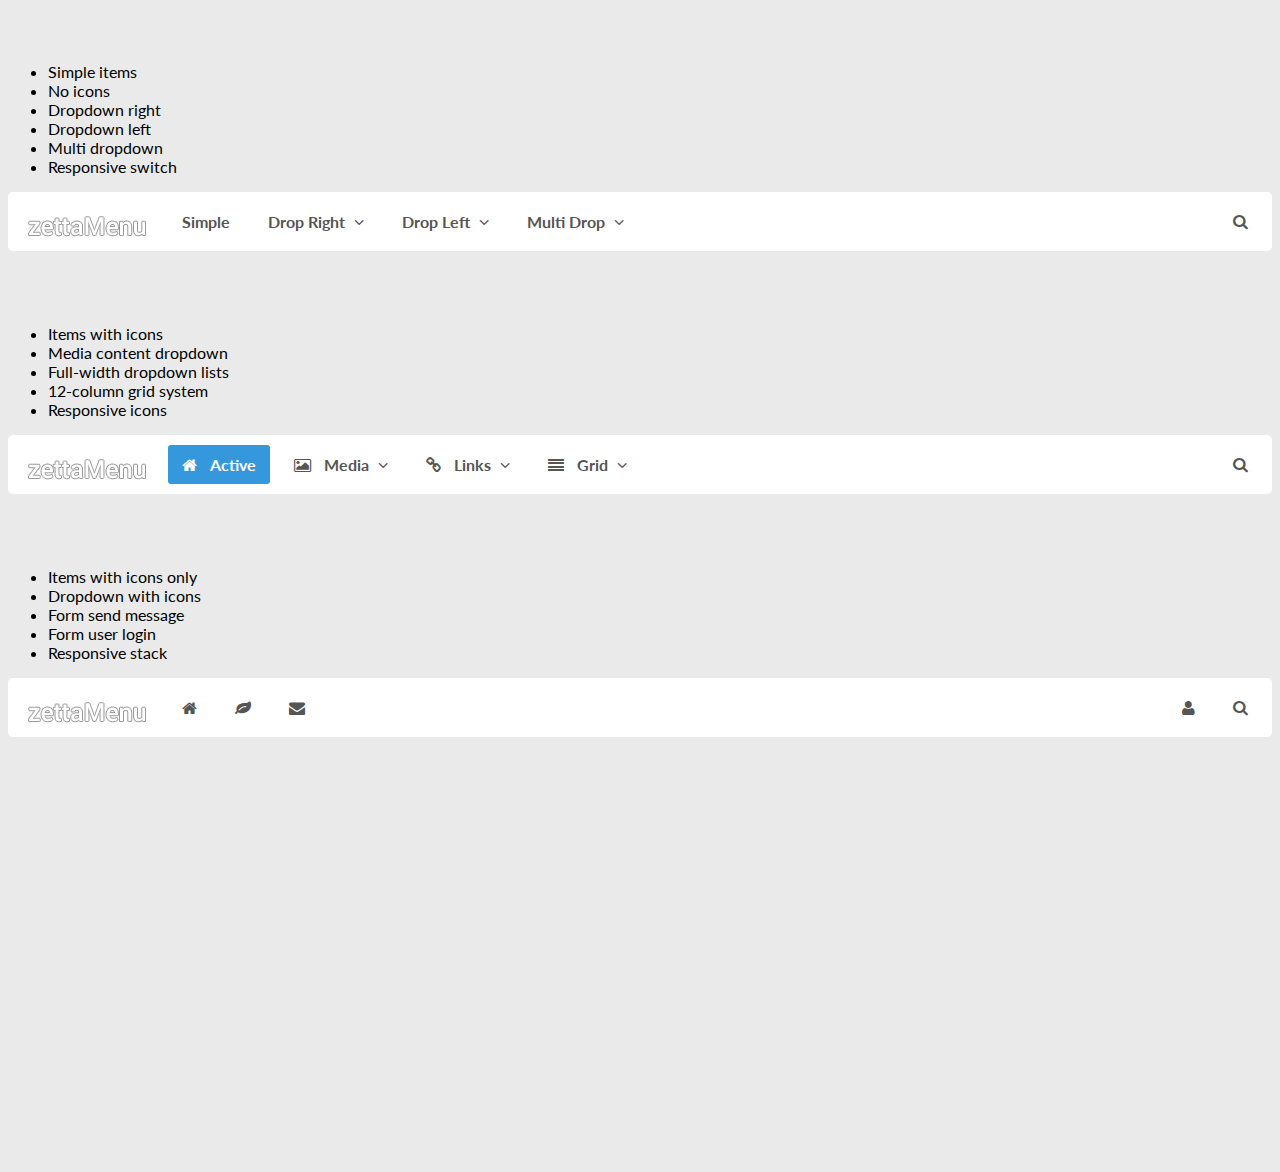
<file: demo/top.html>
<!doctype html>
<html>
<head>
	<!-- meta for mobile devices -->
	<meta name='viewport' content='width=device-width, initial-scale=1, maximum-scale=1'>

	<!-- Zetta Menu include -->
	<link id="themeLink" rel="stylesheet" href="../themes/zetta-menu-impressive/blue.css">
	<!-- /Zetta Menu include -->

	<!-- Font Awesome -->
	<link rel="stylesheet" href="../assets/font-awesome.min.css">

	<link href='http://fonts.googleapis.com/css?family=Lato' rel='stylesheet' type='text/css'>
</head>
<body style="background-color: #EAEAEA;">
	<br><br>

	<ul>
		<li>Simple items</li>
		<li>No icons</li>
		<li>Dropdown right</li>
		<li>Dropdown left</li>
		<li>Multi dropdown</li>
		<li>Responsive switch</li>
	</ul>
	<!-- Zetta Menu 1 -->
	<ul onClick="" class="zetta-menu zm-response-switch zm-full-width zm-effect-fade">
		<!-- Logo -->
		<li class="zm-logo"><a href="#"><img title="zettaMenu logo image" src="img/logo.png" alt=""></a></li>
		<!-- /Logo -->

		<!-- Simple Item -->
		<li><a href="#">Simple</a></li>
		<!-- /Simple Item -->

		<!-- Multilevel Dropdown Menu -->
		<li><a>Drop Right<i class="zm-caret fa fa-angle-down"></i></a>
			<ul class="w-200">
				<li><a href="#">Level One</a></li>
				<li><a href="#">Level One</a></li>
				<li><a><i class="zm-caret fa fa-angle-right"></i>Level One</a>
					<ul class="w-200">
						<li><a href="#">Level Two</a></li>
						<li><a href="#">Level Two</a></li>
						<li><a><i class="zm-caret fa fa-angle-right"></i>Level Two</a>
							<ul class="w-200">
								<li><a href="#">Level Three</a></li>
								<li><a><i class="zm-caret fa fa-angle-right"></i>Level Three</a>
									<ul class="w-200">
										<li><a href="#">Level Four</a></li>
										<li><a href="#">Level Four</a></li>
										<li><a href="#">Level Four</a></li>
										<li><a href="#">Level Four</a></li>
										<li><a href="#">Level Four</a></li>
										<li><a href="#">Level Four</a></li>
									</ul>
								</li>
								<li><a href="#">Level Three</a></li>
								<li><a href="#">Level Three</a></li>
								<li><a href="#">Level Three</a></li>
								<li><a href="#">Level Three</a></li>
							</ul>
						</li>
						<li><a href="#">Level Two</a></li>
						<li><a href="#">Level Two</a></li>
						<li><a href="#">Level Two</a></li>
					</ul>
				</li>
				<li><a href="#">Level One</a></li>
				<li><a href="#">Level One</a></li>
				<li><a href="#">Level One</a></li>
			</ul>
		</li>
		<!-- /Multilevel Dropdown Menu -->

		<!-- Multilevel Left Dropdown Menu -->
		<li class="zm-right-align"><a>Drop Left<i class="zm-caret fa fa-angle-down"></i></a>
			<ul class="w-200">
				<li><a href="#">Level One</a></li>
				<li><a href="#">Level One</a></li>
				<li><a><i class="zm-caret fa fa-angle-left"></i>Level One</a>
					<ul class="zm-drop-left w-200">
						<li><a href="#">Level Two</a></li>
						<li><a href="#">Level Two</a></li>
						<li><a href="#">Level Two</a></li>
						<li><a href="#">Level Two</a></li>
						<li><a href="#">Level Two</a></li>
						<li><a href="#">Level Two</a></li>
					</ul>
				</li>
				<li><a href="#">Level One</a></li>
				<li><a href="#">Level One</a></li>
				<li><a href="#">Level One</a></li>
			</ul>
		</li>
		<!-- /Multilevel Dropdown Menu -->

		<!-- Multicolumn Dropdown Menu -->
		<li class="zm-right-align"><a>Multi Drop<i class="zm-caret fa fa-angle-down"></i></a>
			<div class="zm-multi-column w-300">
				<ul class="w-150">
					<li><a href="#">Level One</a></li>
					<li><a href="#">Level One</a></li>
					<li><a><i class="zm-caret fa fa-angle-right"></i>Level One</a>
						<ul class="w-200">
							<li><a href="#">Level Two</a></li>
							<li><a href="#">Level Two</a></li>
							<li><a href="#">Level Two</a></li>
							<li><a href="#">Level Two</a></li>
							<li><a href="#">Level Two</a></li>
							<li><a href="#">Level Two</a></li>
						</ul>
					</li>
					<li><a href="#">Level One</a></li>
					<li><a href="#">Level One</a></li>
					<li><a href="#">Level One</a></li>
				</ul>
				<ul class="w-150">
					<li><a href="#">Level One</a></li>
					<li><a href="#">Level One</a></li>
					<li><a><i class="zm-caret fa fa-angle-right"></i>Level One</a>
						<ul class="w-200">
							<li><a href="#">Level Two</a></li>
							<li><a href="#">Level Two</a></li>
							<li><a href="#">Level Two</a></li>
							<li><a href="#">Level Two</a></li>
							<li><a href="#">Level Two</a></li>
							<li><a href="#">Level Two</a></li>
						</ul>
					</li>
					<li><a href="#">Level One</a></li>
					<li><a href="#">Level One</a></li>
					<li><a href="#">Level One</a></li>
				</ul>
			</div>
		</li>
		<!-- /Multicolumn Dropdown Menu -->

		<!-- Search Place -->
		<li class="zm-search zm-right-item">
			<form action="">
				<input id="search-1" name="search" type="search">
				<label for="search-1" class="fa fa-search"></label>
			</form>
		</li>
		<!-- /Search Place -->
	</ul>
	<!-- /Zetta Menu 1 -->


	<br><br><br>

	<ul>
		<li>Items with icons</li>
		<li>Media content dropdown</li>
		<li>Full-width dropdown lists</li>
		<li>12-column grid system</li>
		<li>Responsive icons</li>
	</ul>
	<!-- Zetta Menu 2 -->
	<ul onClick="" class="zetta-menu zm-response-simple zm-full-width zm-effect-fade">
		<!-- Logo -->
		<li class="zm-logo"><a href="#"><img title="zettaMenu logo image" src="img/logo.png" alt=""></a></li>
		<!-- /Logo -->

		<!-- Simple Item -->
		<li class="zm-active"><a href="#"><i class="fa fa-home"></i>Active</a></li>
		<!-- /Simple Item -->

		<!-- Gallery -->
		<li class="zm-content-full"><a><i class="fa fa-picture-o"></i>Media<i class="zm-caret fa fa-angle-down"></i></a>
			<div>
				<h3>Images</h3>
				<div class="zm-row">
					<div class="zm-col c-4">
						<img src="img/media-img-1.png" alt="">
					</div>
					<div class="zm-col c-4">
						<img src="img/media-img-2.png" alt="">
					</div>
					<div class="zm-col c-4">
						<img src="img/media-img-3.png" alt="">
					</div>
				</div>

				<h3>Videos</h3>
				<div class="zm-row">
					<div class="zm-col c-4">
						<div class="zm-video"><iframe src="//player.vimeo.com/video/21294655" frameborder="0" webkitallowfullscreen mozallowfullscreen allowfullscreen></iframe></div>
					</div>
					<div class="zm-col c-4">
						<div class="zm-video"><iframe src="//player.vimeo.com/video/40802206" frameborder="0" webkitallowfullscreen mozallowfullscreen allowfullscreen></iframe></div>
					</div>
					<div class="zm-col c-4">
						<div class="zm-video"><iframe src="//player.vimeo.com/video/30581015" frameborder="0" webkitallowfullscreen mozallowfullscreen allowfullscreen></iframe></div>
					</div>
				</div>
			</div>
		</li>
		<!-- /Gallery -->

		<!-- Links -->
		<li class="zm-content-full"><a><i class="fa fa-link"></i>Links<i class="zm-caret fa fa-angle-down"></i></a>
			<div>
				<div class="zm-row">
					<div class="zm-col c-3">
						<ul>
							<h3>Heading Title</h3>
							<li><a href="#">HTML5</a></li>
							<li><a href="#">CSS3</a></li>
							<li><a href="#">JS</a></li>
							<li><a href="#">PHP</a></li>
							<li><a href="#">WordPress</a></li>
							<li><a href="#">jQuery</a></li>
						</ul>
					</div>
					<div class="zm-col c-3">
						<ul>
							<h3>Heading Title</h3>
							<li><a href="#">HTML5</a></li>
							<li><a href="#">CSS3</a></li>
							<li><a href="#">JS</a></li>
							<li><a href="#">PHP</a></li>
							<li><a href="#">WordPress</a></li>
							<li><a href="#">jQuery</a></li>
						</ul>
					</div>
					<div class="zm-col c-3">
						<ul>
							<h3>Heading Title</h3>
							<li><a href="#">HTML5</a></li>
							<li><a href="#">CSS3</a></li>
							<li><a href="#">JS</a></li>
							<li><a href="#">PHP</a></li>
							<li><a href="#">WordPress</a></li>
							<li><a href="#">jQuery</a></li>
						</ul>
					</div>
					<div class="zm-col c-3">
						<ul>
							<h3>Heading Title</h3>
							<li><a href="#">HTML5</a></li>
							<li><a href="#">CSS3</a></li>
							<li><a href="#">JS</a></li>
							<li><a href="#">PHP</a></li>
							<li><a href="#">WordPress</a></li>
							<li><a href="#">jQuery</a></li>
						</ul>
					</div>
				</div>
			</div>
		</li>
		<!-- /Links -->

		<!-- Content Dropdown + Grid -->
		<li class="zm-content-full zm-grid"><a><i class="fa fa-align-justify"></i>Grid<i class="zm-caret fa fa-angle-down"></i></a>
			<div>
				<div class="zm-row">
					<div class="zm-col c-1"><div class="zm-grid-wrapper">
						<center>One</center>
					</div></div>
					<div class="zm-col c-11"><div class="zm-grid-wrapper">
						<center>Eleven</center>
					</div></div>
				</div>
				<div class="zm-row">
					<div class="zm-col c-10"><div class="zm-grid-wrapper">
						<center>Ten</center>
					</div></div>
					<div class="zm-col c-2"><div class="zm-grid-wrapper">
						<center>Two</center>
					</div></div>
				</div>
				<div class="zm-row">
					<div class="zm-col c-3"><div class="zm-grid-wrapper">
						<center>Three</center>
					</div></div>
					<div class="zm-col c-9"><div class="zm-grid-wrapper">
						<center>Nine</center>
					</div></div>
				</div>
				<div class="zm-row">
					<div class="zm-col c-8"><div class="zm-grid-wrapper">
						<center>Eight</center>
					</div></div>
					<div class="zm-col c-4"><div class="zm-grid-wrapper">
						<center>Four</center>
					</div></div>
				</div>
				<div class="zm-row">
					<div class="zm-col c-5"><div class="zm-grid-wrapper">
						<center>Five</center>
					</div></div>
					<div class="zm-col c-7"><div class="zm-grid-wrapper">
						<center>Seven</center>
					</div></div>
				</div>
				<div class="zm-row">
					<div class="zm-col c-1"><div class="zm-grid-wrapper">
						<center>One</center>
					</div></div>
					<div class="zm-col c-1"><div class="zm-grid-wrapper">
						<center>One</center>
					</div></div>
					<div class="zm-col c-1"><div class="zm-grid-wrapper">
						<center>One</center>
					</div></div>
					<div class="zm-col c-1"><div class="zm-grid-wrapper">
						<center>One</center>
					</div></div>
					<div class="zm-col c-1"><div class="zm-grid-wrapper">
						<center>One</center>
					</div></div>
					<div class="zm-col c-1"><div class="zm-grid-wrapper">
						<center>One</center>
					</div></div>
					<div class="zm-col c-1"><div class="zm-grid-wrapper">
						<center>One</center>
					</div></div>
					<div class="zm-col c-1"><div class="zm-grid-wrapper">
						<center>One</center>
					</div></div>
					<div class="zm-col c-1"><div class="zm-grid-wrapper">
						<center>One</center>
					</div></div>
					<div class="zm-col c-1"><div class="zm-grid-wrapper">
						<center>One</center>
					</div></div>
					<div class="zm-col c-1"><div class="zm-grid-wrapper">
						<center>One</center>
					</div></div>
					<div class="zm-col c-1"><div class="zm-grid-wrapper">
						<center>One</center>
					</div></div>
				</div>
				<div class="zm-row">
					<div class="zm-col c-2"><div class="zm-grid-wrapper">
						<center>Two</center>
					</div></div>
					<div class="zm-col c-2"><div class="zm-grid-wrapper">
						<center>Two</center>
					</div></div>
					<div class="zm-col c-2"><div class="zm-grid-wrapper">
						<center>Two</center>
					</div></div>
					<div class="zm-col c-2"><div class="zm-grid-wrapper">
						<center>Two</center>
					</div></div>
					<div class="zm-col c-2"><div class="zm-grid-wrapper">
						<center>Two</center>
					</div></div>
					<div class="zm-col c-2"><div class="zm-grid-wrapper">
						<center>Two</center>
					</div></div>
				</div>
				<div class="zm-row">
					<div class="zm-col c-4"><div class="zm-grid-wrapper">
						<center>Four</center>
					</div></div>
					<div class="zm-col c-4"><div class="zm-grid-wrapper">
						<center>Four</center>
					</div></div>
					<div class="zm-col c-4"><div class="zm-grid-wrapper">
						<center>Four</center>
					</div></div>
				</div>
				<div class="zm-row">
					<div class="zm-col c-2"><div class="zm-grid-wrapper">
						<center>Two</center>
					</div></div>
					<div class="zm-col c-7"><div class="zm-grid-wrapper">
						<center>Seven</center>
					</div></div>
					<div class="zm-col c-3"><div class="zm-grid-wrapper">
						<center>Three</center>
					</div></div>
				</div>
				<div class="zm-row">
					<div class="zm-col c-4"><div class="zm-grid-wrapper">
						<center>Four</center>
					</div></div>
					<div class="zm-col c-1"><div class="zm-grid-wrapper">
						<center>One</center>
					</div></div>
					<div class="zm-col c-5"><div class="zm-grid-wrapper">
						<center>Five</center>
					</div></div>
					<div class="zm-col c-2"><div class="zm-grid-wrapper">
						<center>Two</center>
					</div></div>
				</div>
			</div>
		</li>
		<!-- /Content Dropdown + Grid -->
		
		<!-- Search Place -->
		<li class="zm-search zm-right-item">
			<form action="">
				<input id="search-2" name="search" type="search">
				<label for="search-2" class="fa fa-search"></label>
			</form>
		</li>
		<!-- /Search Place -->
	</ul>
	<!-- /Zetta Menu 2 -->


	<br><br><br>

	<ul>
		<li>Items with icons only</li>
		<li>Dropdown with icons</li>
		<li>Form send message</li>
		<li>Form user login</li>
		<li>Responsive stack</li>
	</ul>
	<!-- Zetta Menu 3 -->
	<ul onClick="" class="zetta-menu zm-response-stack zm-full-width zm-effect-fade">
		<!-- Logo -->
		<li class="zm-logo"><a href="#"><img title="zettaMenu logo image" src="img/logo.png" alt=""></a></li>
		<!-- /Logo -->

		<!-- Simple Item -->
		<li><a href="#"><i class="zm-single-icon fa fa-home"></i></a></li>
		<!-- /Simple Item -->

		<!-- Multilevel Dropdown Menu -->
		<li><a><i class="zm-single-icon fa fa-leaf"></i></a>
			<ul class="w-200">
				<li><a><i class="fa fa-picture-o"></i><i class="zm-caret fa fa-angle-right"></i>Themeforest</a>
					<ul class="w-200">
						<li><a href="#"><i class="fa fa-tachometer"></i>WordPress</a></li>
						<li><a href="#"><i class="fa fa-html5"></i>HTML</a></li>
						<li><a href="#"><i class="fa fa-globe"></i>Marketing</a></li>
						<li><a href="#"><i class="fa fa-cogs"></i>CMS</a></li>
						<li><a href="#"><i class="fa fa-shopping-cart"></i>eCommerce</a></li>
						<li><a href="#"><i class="fa fa-eye"></i>PSD</a></li>
					</ul>
				</li>
				<li><a><i class="fa fa-code"></i><i class="zm-caret fa fa-angle-right"></i>Codecanyon</a>
					<ul class="w-200">
						<li><a href="#"><i class="fa fa-css3"></i>CSS3</a></li>
						<li><a href="#"><i class="fa fa-html5"></i>HTML5</a></li>
						<li><a href="#"><i class="fa fa-code"></i>JavaScript</a></li>
						<li><a href="#"><i class="fa fa-code"></i>PHP Scripts</a></li>
					</ul>
				</li>
				<li><a><i class="fa fa-film"></i>Videohive</a></li>
				<li><a><i class="fa fa-music"></i>Audiojungle</i></a></li>
			</ul>
		</li>
		<!-- /Multilevel Dropdown Menu -->

		<!-- Send Message -->
		<li class="zm-content"><a><i class="zm-single-icon fa fa-envelope"></i></a>
			<div class="w-350">
				<h3>Message</h3>
				<form action="">
					<input placeholder="Name" name="name" type="text">
					<input placeholder="e-mail" name="email" type="text">
					<textarea placeholder="Your message" name="message" rows="10"></textarea>
					<input class="zm-button" type="submit" value="Submit">
				</form>
			</div>
		</li>
		<!-- /Send Message -->

		<!-- Search Place -->
		<li class="zm-search zm-right-item">
			<form action="">
				<input id="search-3" name="search" type="search">
				<label for="search-3" class="fa fa-search"></label>
			</form>
		</li>
		<!-- /Search Place -->

		<!-- User Login -->
		<li class="zm-content zm-right-item zm-right-align"><a><i class="zm-single-icon fa fa-user"></i></a>
			<div class="w-350">
				<h3>User Login</h3>
				<form action="">
					<input placeholder="Login" name="login" type="text">
					<input placeholder="Password" name="password" type="password">
					<input class="zm-button" type="submit" value="Login">
				</form>
			</div>
		</li>
		<!-- /User Login -->
	</ul>
	<!-- /Zetta Menu 3 -->
</body>
<style>
	html, body, .zetta-menu input, .zetta-menu textarea {
		font-family: 'Lato', sans-serif;
	}
</style>
</html>
</file>
<file: assets/spectrum.css>
/***
Spectrum Colorpicker v1.3.4
https://github.com/bgrins/spectrum
Author: Brian Grinstead
License: MIT
***/

.sp-container {
    position:absolute;
    top:0;
    left:0;
    display:inline-block;
    *display: inline;
    *zoom: 1;
    /* https://github.com/bgrins/spectrum/issues/40 */
    z-index: 9999994;
    overflow: hidden;
}
.sp-container.sp-flat {
    position: relative;
}

/* Fix for * { box-sizing: border-box; } */
.sp-container,
.sp-container * {
    -webkit-box-sizing: content-box;
       -moz-box-sizing: content-box;
            box-sizing: content-box;
}

/* http://ansciath.tumblr.com/post/7347495869/css-aspect-ratio */
.sp-top {
  position:relative;
  width: 100%;
  display:inline-block;
}
.sp-top-inner {
   position:absolute;
   top:0;
   left:0;
   bottom:0;
   right:0;
}
.sp-color {
    position: absolute;
    top:0;
    left:0;
    bottom:0;
    right:20%;
}
.sp-hue {
    position: absolute;
    top:0;
    right:0;
    bottom:0;
    left:84%;
    height: 100%;
}

.sp-clear-enabled .sp-hue {
    top:33px;
    height: 77.5%;
}

.sp-fill {
    padding-top: 80%;
}
.sp-sat, .sp-val {
    position: absolute;
    top:0;
    left:0;
    right:0;
    bottom:0;
}

.sp-alpha-enabled .sp-top {
    margin-bottom: 18px;
}
.sp-alpha-enabled .sp-alpha {
    display: block;
}
.sp-alpha-handle {
    position:absolute;
    top:-4px;
    bottom: -4px;
    width: 6px;
    left: 50%;
    cursor: pointer;
    border: 1px solid black;
    background: white;
    opacity: .8;
}
.sp-alpha {
    display: none;
    position: absolute;
    bottom: -14px;
    right: 0;
    left: 0;
    height: 8px;
}
.sp-alpha-inner {
    border: solid 1px #333;
}

.sp-clear {
    display: none;
}

.sp-clear.sp-clear-display {
    background-position: center;
}

.sp-clear-enabled .sp-clear {
    display: block;
    position:absolute;
    top:0px;
    right:0;
    bottom:0;
    left:84%;
    height: 28px;
}

/* Don't allow text selection */
.sp-container, .sp-replacer, .sp-preview, .sp-dragger, .sp-slider, .sp-alpha, .sp-clear, .sp-alpha-handle, .sp-container.sp-dragging .sp-input, .sp-container button  {
    -webkit-user-select:none;
    -moz-user-select: -moz-none;
    -o-user-select:none;
    user-select: none;
}

.sp-container.sp-input-disabled .sp-input-container {
    display: none;
}
.sp-container.sp-buttons-disabled .sp-button-container {
    display: none;
}
.sp-palette-only .sp-picker-container {
    display: none;
}
.sp-palette-disabled .sp-palette-container {
    display: none;
}

.sp-initial-disabled .sp-initial {
    display: none;
}


/* Gradients for hue, saturation and value instead of images.  Not pretty... but it works */
.sp-sat {
    background-image: -webkit-gradient(linear,  0 0, 100% 0, from(#FFF), to(rgba(204, 154, 129, 0)));
    background-image: -webkit-linear-gradient(left, #FFF, rgba(204, 154, 129, 0));
    background-image: -moz-linear-gradient(left, #fff, rgba(204, 154, 129, 0));
    background-image: -o-linear-gradient(left, #fff, rgba(204, 154, 129, 0));
    background-image: -ms-linear-gradient(left, #fff, rgba(204, 154, 129, 0));
    background-image: linear-gradient(to right, #fff, rgba(204, 154, 129, 0));
    -ms-filter: "progid:DXImageTransform.Microsoft.gradient(GradientType = 1, startColorstr=#FFFFFFFF, endColorstr=#00CC9A81)";
    filter : progid:DXImageTransform.Microsoft.gradient(GradientType = 1, startColorstr='#FFFFFFFF', endColorstr='#00CC9A81');
}
.sp-val {
    background-image: -webkit-gradient(linear, 0 100%, 0 0, from(#000000), to(rgba(204, 154, 129, 0)));
    background-image: -webkit-linear-gradient(bottom, #000000, rgba(204, 154, 129, 0));
    background-image: -moz-linear-gradient(bottom, #000, rgba(204, 154, 129, 0));
    background-image: -o-linear-gradient(bottom, #000, rgba(204, 154, 129, 0));
    background-image: -ms-linear-gradient(bottom, #000, rgba(204, 154, 129, 0));
    background-image: linear-gradient(to top, #000, rgba(204, 154, 129, 0));
    -ms-filter: "progid:DXImageTransform.Microsoft.gradient(startColorstr=#00CC9A81, endColorstr=#FF000000)";
    filter : progid:DXImageTransform.Microsoft.gradient(startColorstr='#00CC9A81', endColorstr='#FF000000');
}

.sp-hue {
    background: -moz-linear-gradient(top, #ff0000 0%, #ffff00 17%, #00ff00 33%, #00ffff 50%, #0000ff 67%, #ff00ff 83%, #ff0000 100%);
    background: -ms-linear-gradient(top, #ff0000 0%, #ffff00 17%, #00ff00 33%, #00ffff 50%, #0000ff 67%, #ff00ff 83%, #ff0000 100%);
    background: -o-linear-gradient(top, #ff0000 0%, #ffff00 17%, #00ff00 33%, #00ffff 50%, #0000ff 67%, #ff00ff 83%, #ff0000 100%);
    background: -webkit-gradient(linear, left top, left bottom, from(#ff0000), color-stop(0.17, #ffff00), color-stop(0.33, #00ff00), color-stop(0.5, #00ffff), color-stop(0.67, #0000ff), color-stop(0.83, #ff00ff), to(#ff0000));
    background: -webkit-linear-gradient(top, #ff0000 0%, #ffff00 17%, #00ff00 33%, #00ffff 50%, #0000ff 67%, #ff00ff 83%, #ff0000 100%);
}

/* IE filters do not support multiple color stops.
   Generate 6 divs, line them up, and do two color gradients for each.
   Yes, really.
 */
.sp-1 {
    height:17%;
    filter: progid:DXImageTransform.Microsoft.gradient(startColorstr='#ff0000', endColorstr='#ffff00');
}
.sp-2 {
    height:16%;
    filter: progid:DXImageTransform.Microsoft.gradient(startColorstr='#ffff00', endColorstr='#00ff00');
}
.sp-3 {
    height:17%;
    filter: progid:DXImageTransform.Microsoft.gradient(startColorstr='#00ff00', endColorstr='#00ffff');
}
.sp-4 {
    height:17%;
    filter: progid:DXImageTransform.Microsoft.gradient(startColorstr='#00ffff', endColorstr='#0000ff');
}
.sp-5 {
    height:16%;
    filter: progid:DXImageTransform.Microsoft.gradient(startColorstr='#0000ff', endColorstr='#ff00ff');
}
.sp-6 {
    height:17%;
    filter: progid:DXImageTransform.Microsoft.gradient(startColorstr='#ff00ff', endColorstr='#ff0000');
}

.sp-hidden {
    display: none !important;
}

/* Clearfix hack */
.sp-cf:before, .sp-cf:after { content: ""; display: table; }
.sp-cf:after { clear: both; }
.sp-cf { *zoom: 1; }

/* Mobile devices, make hue slider bigger so it is easier to slide */
@media (max-device-width: 480px) {
    .sp-color { right: 40%; }
    .sp-hue { left: 63%; }
    .sp-fill { padding-top: 60%; }
}
.sp-dragger {
   border-radius: 5px;
   height: 5px;
   width: 5px;
   border: 1px solid #fff;
   background: #000;
   cursor: pointer;
   position:absolute;
   top:0;
   left: 0;
}
.sp-slider {
    position: absolute;
    top:0;
    cursor:pointer;
    height: 3px;
    left: -1px;
    right: -1px;
    border: 1px solid #000;
    background: white;
    opacity: .8;
}

/*
Theme authors:
Here are the basic themeable display options (colors, fonts, global widths).
See http://bgrins.github.io/spectrum/themes/ for instructions.
*/

.sp-container {
    border-radius: 0;
    background-color: #ECECEC;
    border: solid 1px #f0c49B;
    padding: 0;
}
.sp-container, .sp-container button, .sp-container input, .sp-color, .sp-hue, .sp-clear
{
    font: normal 12px "Lucida Grande", "Lucida Sans Unicode", "Lucida Sans", Geneva, Verdana, sans-serif;
    -webkit-box-sizing: border-box;
    -moz-box-sizing: border-box;
    -ms-box-sizing: border-box;
    box-sizing: border-box;
}
.sp-top
{
    margin-bottom: 3px;
}
.sp-color, .sp-hue, .sp-clear
{
    border: solid 1px #666;
}

/* Input */
.sp-input-container {
    float:right;
    width: 100px;
    margin-bottom: 4px;
}
.sp-initial-disabled  .sp-input-container {
    width: 100%;
}
.sp-input {
   font-size: 12px !important;
   border: 1px inset;
   padding: 4px 5px;
   margin: 0;
   width: 100%;
   background:transparent;
   border-radius: 3px;
   color: #222;
}
.sp-input:focus  {
    border: 1px solid orange;
}
.sp-input.sp-validation-error
{
    border: 1px solid red;
    background: #fdd;
}
.sp-picker-container , .sp-palette-container
{
    float:left;
    position: relative;
    padding: 10px;
    padding-bottom: 300px;
    margin-bottom: -290px;
}
.sp-picker-container
{
    width: 172px;
    border-left: solid 1px #fff;
}

/* Palettes */
.sp-palette-container
{
    border-right: solid 1px #ccc;
}

.sp-palette .sp-thumb-el {
    display: block;
    position:relative;
    float:left;
    width: 24px;
    height: 15px;
    margin: 3px;
    cursor: pointer;
    border:solid 2px transparent;
}
.sp-palette .sp-thumb-el:hover, .sp-palette .sp-thumb-el.sp-thumb-active {
    border-color: orange;
}
.sp-thumb-el
{
    position:relative;
}

/* Initial */
.sp-initial
{
    float: left;
    border: solid 1px #333;
}
.sp-initial span {
    width: 30px;
    height: 25px;
    border:none;
    display:block;
    float:left;
    margin:0;
}

.sp-initial .sp-clear-display {
    background-position: center;
}

/* Buttons */
.sp-button-container {
    float: right;
}

/* Replacer (the little preview div that shows up instead of the <input>) */
.sp-replacer {
    display: inline-block;
    margin: 5px;
    cursor: pointer;
}
.sp-replacer.sp-disabled {
    cursor:default;
    border-color: silver;
    color: silver;
}
.sp-dd {
    height: 16px;
    line-height: 16px;
    float:left;
    font-size:10px;
}
.sp-preview
{
    position:relative;
    width: 35px;
    height: 35px;
    -webkit-border-radius: 100%;
    -moz-border-radius: 100%;
    border-radius: 100%;
    z-index: 0;
}
.sp-preview-inner {
    -webkit-border-radius: 100%;
    -moz-border-radius: 100%;
    border-radius: 100%;
    -webkit-box-shadow: 0 0 0 1px rgba(0,0,0,0.1);
    -moz-box-shadow: 0 0 0 1px rgba(0,0,0,0.1);
    box-shadow: 0 0 0 1px rgba(0,0,0,0.1);
}

.sp-palette
{
    *width: 220px;
    max-width: 220px;
}
.sp-palette .sp-thumb-el
{
    width:16px;
    height: 16px;
    margin:2px 1px;
    border: solid 1px #d0d0d0;
}

.sp-container
{
    padding-bottom:0;
}


/* Buttons: http://hellohappy.org/css3-buttons/ */
.sp-container button {
  background-color: #eeeeee;
  background-image: -webkit-linear-gradient(top, #eeeeee, #cccccc);
  background-image: -moz-linear-gradient(top, #eeeeee, #cccccc);
  background-image: -ms-linear-gradient(top, #eeeeee, #cccccc);
  background-image: -o-linear-gradient(top, #eeeeee, #cccccc);
  background-image: linear-gradient(to bottom, #eeeeee, #cccccc);
  border: 1px solid #ccc;
  border-bottom: 1px solid #bbb;
  border-radius: 3px;
  color: #333;
  font-size: 14px;
  line-height: 1;
  padding: 5px 4px;
  text-align: center;
  text-shadow: 0 1px 0 #eee;
  vertical-align: middle;
}
.sp-container button:hover {
    background-color: #dddddd;
    background-image: -webkit-linear-gradient(top, #dddddd, #bbbbbb);
    background-image: -moz-linear-gradient(top, #dddddd, #bbbbbb);
    background-image: -ms-linear-gradient(top, #dddddd, #bbbbbb);
    background-image: -o-linear-gradient(top, #dddddd, #bbbbbb);
    background-image: linear-gradient(to bottom, #dddddd, #bbbbbb);
    border: 1px solid #bbb;
    border-bottom: 1px solid #999;
    cursor: pointer;
    text-shadow: 0 1px 0 #ddd;
}
.sp-container button:active {
    border: 1px solid #aaa;
    border-bottom: 1px solid #888;
    -webkit-box-shadow: inset 0 0 5px 2px #aaaaaa, 0 1px 0 0 #eeeeee;
    -moz-box-shadow: inset 0 0 5px 2px #aaaaaa, 0 1px 0 0 #eeeeee;
    -ms-box-shadow: inset 0 0 5px 2px #aaaaaa, 0 1px 0 0 #eeeeee;
    -o-box-shadow: inset 0 0 5px 2px #aaaaaa, 0 1px 0 0 #eeeeee;
    box-shadow: inset 0 0 5px 2px #aaaaaa, 0 1px 0 0 #eeeeee;
}
.sp-cancel
{
    font-size: 11px;
    color: #d93f3f !important;
    margin:0;
    padding:2px;
    margin-right: 5px;
    vertical-align: middle;
    text-decoration:none;

}
.sp-cancel:hover
{
    color: #d93f3f !important;
    text-decoration: underline;
}


.sp-palette span:hover, .sp-palette span.sp-thumb-active
{
    border-color: #000;
}

.sp-preview, .sp-alpha, .sp-thumb-el
{
    position:relative;
    background-image: url([data-uri]);
}
.sp-preview-inner, .sp-alpha-inner, .sp-thumb-inner
{
    display:block;
    position:absolute;
    top:0;left:0;bottom:0;right:0;
}

.sp-palette .sp-thumb-inner
{
    background-position: 50% 50%;
    background-repeat: no-repeat;
}

.sp-palette .sp-thumb-light.sp-thumb-active .sp-thumb-inner
{
    background-image: url([data-uri]);
}

.sp-palette .sp-thumb-dark.sp-thumb-active .sp-thumb-inner
{
    background-image: url([data-uri]);
}

.sp-clear-display {
    background-repeat:no-repeat;
    background-position: center;
    background-image: url([data-uri]);
}
</file>
<file: assets/colorSwitcher.css>
body {
	font-family: sans-serif;
}
body.d {
	background: #313144;
}
body.l {
	background: #EAEAEA;
}
#templates {
	display: none;
}

.title {
	text-align: center;
	font-size: 40pt;
}
body.d .title {
	color: #fff;
}
body.l .title {
	color: #313144;
}
.title i {
	font-style: normal;
}
.title i.r {color: #F05553;}
.title i.p {color: #DD4C82;}
.title i.v {color: #BF7DBA;}
.title i.b {color: #778ADD;}
.title i.g {color: #6DD37A;}
.title i.y {color: #E5E650;}
.title i.o {color: #E69850;}

#cont {
	display: block;
	max-width: 800px;
	margin: auto;
}
body.d #cont {
	color: #313144;
}
body.l #cont {
	color: #fff;
}
#cont > div {
	display: block;
	background: #fff;
	padding: 30px;
	margin-top: 30px;
}
body.d #cont > div {
	background: #fff;
}
body.l #cont > div {
	background: #313144;
}
#cont h1 {
	margin-top: 0;
	font-size: 18pt;
}
#cont h4 {
	margin-bottom: 10px;
}
#cont select {
	padding: 10px;
	width: 100%;
	font-size: 16pt;
	color: #313144;
}
#cont #getCss a button {
	display: block;
	width: 100%;
	padding: 10px;
	cursor: pointer;
}
#cont #getCss a,
#cont #getCss a:visited {
	text-decoration: none;
	color: inherit;
	display: block;
	margin-bottom: 15px;
}
#cont #getCss textarea {
	display: block;
	height: 300px;
	width: 100%;
	-webkit-box-sizing: border-box;
	-moz-box-sizing: border-box;
	box-sizing: border-box;
}

#light {
	position: fixed;
	bottom: 0;
	right: 0;
}
body.d #light {
	background: rgba(255, 255, 255, 0.4);
}
body.l #light {
	background: rgba(0, 0, 0, 0.4);
}
#light span {
	display: block;
	float: left;
	width: 20px;
	height: 20px;
	margin: 5px;
	cursor: pointer;
}
#light .l {
	background: #fff;
}
#light .d {
	background: #000;
}

#predefined input {
	position: absolute;
	left: -9999px;
	top: -9999px;
	z-index: -999;
	opacity: 0.01;
	width: 0;
	height: 0;
	padding: 0;
	margin: 0;
}
#predefined label {
	display: inline-block;
	width: 25px;
	height: 25px;
	cursor: pointer;
	border-radius: 100%;
	-webkit-box-shadow: 0 0 0 1px rgba(0,0,0,0.1);
	-moz-box-shadow: 0 0 0 1px rgba(0,0,0,0.1);
	box-shadow: 0 0 0 1px rgba(0,0,0,0.1);
}
#predefined label + label {
	margin-left: 7px;
}
#predefined .blue {
	background: #3598DC;
}
#predefined .green {
	background: #2FCC71;
}
#predefined .orange {
	background: #D55401;
}
#predefined .purple {
	background: #9C59B8;
}
#predefined .red {
	background: #E84C3D;
}
#predefined .yellow {
	background: #F1C40F;
}

#predefined .pink {
	background: #FF4062;
}
#predefined .bamboo {
	background: #EACC52;
}
#predefined .emberglow {
	background: #FE846D;
}
#predefined .phlox {
	background: #854083;
}
#predefined .honeysuckle {
	background: #F47C98;
}
#predefined .cedar {
	background: #AAAC7D;
}
#predefined .teal {
	background: #015B64;
}
#predefined .coffee {
	background: #856A57;
}
#predefined .nougat {
	background: #D6BCA1;
}
#predefined .quarry {
	background: #9FBCC2;
}
</file>
<file: documentation/assets/css/documenter_style.css>
/*!
 * Documenter 2.0
 * http://rxa.li/documenter
 *
 * Copyright 2011, Xaver Birsak
 * http://revaxarts.com
 *
 */
html,body,div,span,applet,object,iframe,h1,h2,h3,h4,h5,h6,p,blockquote,a,abbr,acronym,address,big,cite,code,del,dfn,em,font,img,ins,kbd,q,s,samp,small,strike,strong,sub,sup,tt,var,dl,dt,dd,ol,ul,li,fieldset,form,label,legend,table,caption,tbody,tfoot,thead,tr,th,td{
	margin:0;
	padding:0;
	border:0;
	outline:0;
	font-weight:inherit;
	font-style:inherit;
	font-size:100%;
	font-family:inherit;
	vertical-align:baseline;
}
html { 
	font-size:101%;
	font-family:Arial,verdana,arial,sans-serif;
	font-size:12px;
	-webkit-text-size-adjust:none;
	color:#6F6F6F;
	background-color:#efefef;
}
body{
	min-height:100%;
	height:auto;
	width:100%;
}
footer, header, section {
	display:block;
}
a{ color:#6F6F6F; text-decoration:none; cursor:pointer; }
a:hover { text-decoration:underline }
p, ul, ol{
	margin:18px 0;
	line-height:1.5em;
}
li{
	list-style:none;
}
li.placeholder{
	height:70px;
	width:100%;
	font-size:16px;
}
hr { 
	display:block;
	height:0px;
	line-height:0px;
	border:0;
	border-top:1px solid #ddd;
	border-bottom:1px solid #aaa;
	margin:16px 0;
	padding:0;
	clear:both;
	float:none;
}
hr.notop{
	margin-top:0;
}
strong{
	font-weight:700;
}
#documenter_buttons{
	position:absolute;
	right:10px;
	margin-top:-30px;
}
.btn{
	cursor:pointer;
	width:auto;
	padding:7px 7px 8px;
	border-radius:3px;
	border:1px solid #ccc;
}
.btn:hover{
	border:1px solid #B1B4B0;
	box-shadow:0px 2px 2px rgba(0,0,0,0.1);
	-moz-box-shadow:0px 2px 2px rgba(0,0,0,0.1);
	-webkit-box-shadow:0px 2px 2px rgba(0,0,0,0.1);
	text-decoration:none;
}
.btn:active{
	border:1px solid #B1B4B0;
	box-shadow:inset 0px 2px 2px rgba(0,0,0,0.1);
	-moz-box-shadow:inset 0px 2px 2px rgba(0,0,0,0.1);
	-webkit-box-shadow:inset 0px 2px 2px rgba(0,0,0,0.1);
	background-color:#eee;
}

#documenter_content{
	position:absolute;
	right:18px;
	left:168px;
	padding-left:10px;
	padding-bottom:800px;
	min-height:100%;
	height:auto;
	z-index:1;
}
#documenter_sidebar{
	-moz-box-shadow:0 0 6px rgba(3,3,3,0.6);
	-webkit-box-shadow:0 0 6px rgba(3,3,3,0.6);
	box-shadow:0 0 6px rgba(3,3,3,0.6);
	position:fixed;
	left:0;
	width:150px;
	height:100%;
	min-height:100%;
	z-index:100;
}
#documenter_sidebar a{
	position:relative;
	z-index:100;
}
img{
	border:0;
}
#documenter_copyright{
	position:absolute;
	bottom:10px;
	font-size:10px;
	right:15px;
	width:200px;
	text-align:right;
	z-index:1
}
noscript{
	display:block;
	position:absolute;
	top:238px;
	margin:0 auto;
	width:800px;
	bottom:0;
	z-index:20;
}
noscript p{
	width:800px;
	font-size:20px;
	padding-top:20px;
	margin:0 auto;
	color:#4D4D4D;
}
.small{
	font-size:10px;
	letter-spacing:0;
}

/*----------------------------------------------------------------------*/
/* Sidebar
/*----------------------------------------------------------------------*/

#documenter_sidebar #documenter_logo{
	display:block;
	height:20%;
	max-height:100px;
	min-height:100px;
	width:100px;
	background-position:center center;
	background-repeat:no-repeat;
}
#documenter_sidebar ul{
	font-size:12px;
	font-weight:700;
	min-height:150px;
	height:75%;
	overflow:auto;
}

#documenter_sidebar ul li{
	text-align:right;
	padding:0;
}
#documenter_sidebar ul a{
	display:block;
	border-top:1px solid #ddd;
	border-bottom:1px solid #aaa;
	padding:6px 15px 7px 0;
	text-align:right;
}
#documenter_sidebar ul a:hover,#documenter_sidebar ul a.current{
	-webkit-text-shadow:none;
	-moz-text-shadow:none;
	text-shadow:none;
	text-decoration:none;
}
#documenter_sidebar ul li ul{
	border-top:0;
	font-size:10px;
	min-height:10px;
	height:auto;
	overflow:auto;
	margin:0;
	display:none;
}
#documenter_sidebar ul li ul li a{
	display:block;
	padding:4px 15px 5px 0;
	text-align:right;
}

/*----------------------------------------------------------------------*/
/* Content
/*----------------------------------------------------------------------*/

#documenter_cover{
	position:relative;
	padding-top: 30px !important;
}
#documenter_cover li{
	list-style:none !important;
	margin-left:0 !important;
}
#documenter_cover p{
	width:500px;
}
#documenter_content section{
	padding-top:70px;
}
#documenter_content h1{
	font-size:30px;
	font-weight:700;
}
#documenter_content h2{
	font-size:20px;
	margin-bottom:18px;
	font-weight:100;
}
#documenter_content h3{
	font-size:26px;
	margin:18px 0 0;
	font-weight:100;
}
#documenter_content h4{
	font-size:20px;
	margin:18px 0;
	font-weight:100;
}
#documenter_content h5{
	font-size:16px;
	margin:18px 0;
	font-weight:100;
}
#documenter_content h6{
	font-size:14px;
	margin:18px 0;
	font-weight:100;
}
#documenter_content p{
	margin:18px 0;
}
#documenter_content ol li{
	list-style:decimal;
	margin-left:36px;
}
#documenter_content dl{
}
#documenter_content dl dt{
	padding-top:12px;
	font-weight:700;
	font-size:14px;
}
#documenter_content dl dd{
	padding-top:3px;
	margin-left:18px;
}
#documenter_content table{
	border-collapse:collapse;
}
#documenter_content table th{
	font-weight:700;
}
#documenter_content table th, #documenter_content table td{
	padding:3px;
	text-align:left;
}
#documenter_content code{
	font-family:"Courier New", Courier, monospace;
	font-size:12px;
}
#documenter_content .warning{
	padding:10px 10px 10px 30px;
	border:1px solid #D5D458;
	background-color:#F0FEB1;
	background-image:url(img/warning.png);
	background-repeat:no-repeat;
	background-position: 8px 11px;
}
#documenter_content .info{
	padding:10px 10px 10px 30px;
	border:1px solid #6AB3FF;
	background-color:#A3D0FF;
	background-image:url(img/info.png);
	background-repeat:no-repeat;
	background-position: 8px 11px;
}
#documenter_content div.alert {
  padding: 8px 35px 8px 14px;
  text-shadow: 0 1px 0 rgba(255, 255, 255, 0.5);
  background-color: #fcf8e3;
  border: 1px solid #fbeed5;
  -webkit-border-radius: 4px;
  -moz-border-radius: 4px;
  border-radius: 4px;
}
#documenter_content div.alert-success,#documenter_content  div.alert-success div.alert-heading {
  color: #468847;
}
#documenter_content div.alert-danger,#documenter_content  div.alert-error {
  background-color: #f2dede;
  border-color: #eed3d7;
}
#documenter_content div.alert-danger,
#documenter_content div.alert-error,
#documenter_content div.alert-danger div.alert-heading,
#documenter_content div.alert-error div.alert-heading {
  color: #b94a48;
}
#documenter_content div.alert-info {
  background-color: #d9edf7;
  border-color: #bce8f1;
}
#documenter_content div.alert-info,#documenter_content  div.alert-info div.alert-heading {
  color: #3a87ad;
}
#documenter_content div.alert-block {
  padding-top: 14px;
  padding-bottom: 14px;
}
#documenter_content div.alert-block > p,#documenter_content  div.alert-block > ul {
  margin-bottom: 0;
}
#documenter_content div.alert-block p + p {
  margin-top: 5px;
}





/*----------------------------------------------------------------------*/
/* Print Styles
/*----------------------------------------------------------------------*/

@media print {
	 * { background: transparent !important; color: black !important; text-shadow: none !important; filter:none !important;
	-ms-filter: none !important; } /* Black prints faster: sanbeiji.com/archives/953 */
	a, a:visited { color: #444 !important; text-decoration: underline; }
	a[href]:after { content: " (" attr(href) ")"; }
	abbr[title]:after { content: " (" attr(title) ")"; }
	.ir a:after, a[href^="javascript:"]:after, a[href^="#"]:after { content: ""; }  /* Don't show links for images, or javascript/internal links */
	pre, blockquote { border: 1px solid #999; page-break-inside: avoid; }
	thead { display: table-header-group; } /* css-discuss.incutio.com/wiki/Printing_Tables */
	tr, img { page-break-inside: avoid; }
	@page { margin: 0.5cm; }
	p, h2, h3 { orphans: 3; widows: 3; }
	h2, h3{ page-break-after: avoid; }
	hr { border-top:1px solid #000 !important;border-bottom:0 !important; }
	
	#documenter_sidebar{
		-moz-box-shadow:none;
		-webkit-box-shadow:none;
		box-shadow:none;
		position:absolute;
		left:10px;
		top:0;
		width:100%;
		margin-top:500px;
	}
	#documenter_sidebar ul:before { content: "Table of Contents"; }
	
	#documenter_sidebar ul{
		border:0 !important;
	}
	#documenter_sidebar ul li{
		border:0 !important;
		text-align:left;
	}
	#documenter_sidebar ul li a{
		border:0 !important;
		text-align:left;
		padding:4px;
	}
	#documenter_sidebar ul li a:hover{
		border:0 !important;
	}
	#documenter_sidebar #documenter_logo{
		display:none;
	}
	#documenter_sidebar #documenter_copyright{
		display:none;
	}
	#documenter_content{
		left:10px;
	}
	#documenter_cover{
		margin-bottom:300px;
	}
	#documenter_content .warning{
		background-image:url(img/warning.png) !important;
		background-repeat:no-repeat !important;
		background-position: 8px 11px !important;
	}
	#documenter_content .info{
		background-image:url(img/info.png) !important;
		background-repeat:no-repeat !important;
		background-position: 8px 11px !important;
	}
}




.menu-wrapper {
	width: 107px;
	margin-left: auto;
}
@media screen and (max-width: 768px) {
	.menu-wrapper {
		width: 100%;
	}
}
</file>
<file: assets/prettify.css>
.com { color: #93a1a1; }
.lit { color: #195f91; }
.pun, .opn, .clo { color: #93a1a1; }
.fun { color: #dc322f; }
.str, .atv { color: #D14; }
.kwd, .linenums .tag { color: #1e347b; }
.typ, .atn, .dec, .var { color: teal; }
.pln { color: #48484c; }

.prettyprint {
  overflow-x: auto;
  padding: 8px;
  background-color: #E5E5E5;
  -webkit-box-shadow: 0 0 6px rgba(3,3,3,0.6);
  -moz-box-shadow: 0 0 6px rgba(3,3,3,0.6);
  box-shadow: 0 0 6px rgba(3,3,3,0.6);
}

/* Specify class=linenums on a pre to get line numbering */
ol.linenums {
  margin: 0 0 0 33px; /* IE indents via margin-left */
} 
ol.linenums li {
  padding-left: 12px;
  color: #bebec5;
  line-height: 18px;
  text-shadow: 0 1px 0 #fff;
}
</file>
<file: themes/zetta-menu-default/blue.css>
/*
* Zetta Menu 1.3.3
* Copyright 2014, nK
* 11 August 2014
*/
/*

====================== DEFAULT THEME ======================

*/
/*

====================== MAIN ====================== 

*/
.zetta-menu {
  background-color: #354a5f;
  padding: 0;
  margin: 0;
  display: inline-block;
  position: relative;
}
.zetta-menu:before,
.zetta-menu ul,
.zetta-menu li,
.zetta-menu div,
.zetta-menu a,
.zetta-menu label,
.zetta-menu input,
.zetta-menu textarea {
  -webkit-box-sizing: border-box;
  -moz-box-sizing: border-box;
  box-sizing: border-box;
  margin: 0;
  padding: 0;
  outline: none;
  border: 0;
  list-style: none;
}
.zetta-menu a {
  cursor: pointer;
}
.zetta-menu h1,
.zetta-menu h2,
.zetta-menu h3,
.zetta-menu h4,
.zetta-menu h5,
.zetta-menu h6 {
  font-weight: normal;
  text-align: center;
  margin: 0;
  padding: 15px 0;
  color: #3598dc;
  border-bottom: 1px solid #3598dc;
}
.zetta-menu.zm-full-width {
  display: block;
}
.zetta-menu.zm-fixed {
  position: fixed;
  top: 0;
  left: 0;
  right: 0;
}
.zetta-menu.zm-fixed.zm-position-left {
  top: 0;
  bottom: 0;
  left: 0;
  right: auto;
}
.zetta-menu.zm-fixed.zm-position-right {
  top: 0;
  bottom: 0;
  left: auto;
  right: 0;
}
.zetta-menu.zm-fixed.zm-position-bottom {
  top: auto;
  bottom: 0;
  left: 0;
  right: 0;
}
.zetta-menu,
.zetta-menu a,
.zetta-menu a:visited {
  color: #ffffff;
}
.zetta-menu > li {
  display: block;
  vertical-align: top;
  float: left;
  height: 50px;
}
.zetta-menu > li.zm-right-item {
  margin-right: 0;
  float: right;
}
.zetta-menu > li > a {
  font-weight: normal;
  padding: 0 20px;
  line-height: 50px;
}
.zetta-menu > li:hover,
.zetta-menu > li.zm-active {
  background-color: #3598dc;
}
.zetta-menu li {
  position: relative;
  cursor: default;
}
.zetta-menu li > a {
  text-decoration: none;
  display: block;
}
.zetta-menu li > ul,
.zetta-menu li > div {
  z-index: 1;
}
.zetta-menu.zm-position-left > li,
.zetta-menu.zm-position-right > li {
  position: relative !important;
}
.zetta-menu.zm-position-left > li,
.zetta-menu.zm-position-right > li,
.zetta-menu.zm-position-left > li.zm-logo,
.zetta-menu.zm-position-right > li.zm-logo {
  float: none;
}
.zetta-menu.zm-position-left > li > a .zm-caret,
.zetta-menu.zm-position-right > li > a .zm-caret {
  float: right;
}
.zetta-menu .fa {
  font-size: 12pt;
  letter-spacing: 13px;
  line-height: inherit;
}
.zetta-menu .zm-caret {
  letter-spacing: 0;
  float: right;
  margin-left: 15px;
}
.zetta-menu > li > a .zm-caret {
  float: none;
}
.zetta-menu .zm-single-icon {
  letter-spacing: 0;
}
.zetta-menu:after {
  content: '';
  display: block;
  clear: both;
}
/* 

====================== LOGO ======================

*/
.zetta-menu > li.zm-logo {
  float: left;
  margin-left: 0;
  font-size: 0;
}
.zetta-menu > li.zm-logo a {
  padding: 0;
  line-height: 0;
}
.zetta-menu > li.zm-logo img {
  max-width: 100%;
  max-height: 100%;
  border: none;
}
/* 

====================== MENU DROP DOWN ======================

*/
.zetta-menu ul,
.zetta-menu div.zm-multi-column {
  position: absolute;
  display: none;
}
.zetta-menu ul > li {
  min-height: 50px;
}
.zetta-menu ul > li a {
  padding: 0 20px;
  line-height: 50px;
}
.zetta-menu > li > ul,
.zetta-menu > li > ul ul,
.zetta-menu .zm-multi-column,
.zetta-menu .zm-multi-column > ul ul {
  background-color: #ffffff;
  color: #354a5f;
}
.zetta-menu > li > ul li > a,
.zetta-menu > li > ul ul li > a,
.zetta-menu .zm-multi-column li > a,
.zetta-menu .zm-multi-column > ul ul li > a,
.zetta-menu > li > ul li > a:visited,
.zetta-menu > li > ul ul li > a:visited,
.zetta-menu .zm-multi-column li > a:visited,
.zetta-menu .zm-multi-column > ul ul li > a:visited {
  color: #354a5f;
}
.zetta-menu > li > ul li:hover,
.zetta-menu > li > ul ul li:hover,
.zetta-menu .zm-multi-column li:hover,
.zetta-menu .zm-multi-column > ul ul li:hover {
  background-color: #3598dc;
}
.zetta-menu > li > ul li:hover > a,
.zetta-menu > li > ul ul li:hover > a,
.zetta-menu .zm-multi-column li:hover > a,
.zetta-menu .zm-multi-column > ul ul li:hover > a,
.zetta-menu > li > ul li:hover > a:visited,
.zetta-menu > li > ul ul li:hover > a:visited,
.zetta-menu .zm-multi-column li:hover > a:visited,
.zetta-menu .zm-multi-column > ul ul li:hover > a:visited {
  color: #ffffff;
}
.zetta-menu > li > ul,
.zetta-menu > li > div.zm-multi-column {
  top: 100%;
  left: 0;
}
.zetta-menu > li > ul ul,
.zetta-menu > li > div.zm-multi-column ul {
  top: 0;
  left: 100%;
}
.zetta-menu > li > ul ul.zm-drop-left,
.zetta-menu > li > div.zm-multi-column ul.zm-drop-left {
  left: auto;
  right: 100%;
}
.zetta-menu.zm-position-bottom > li > ul,
.zetta-menu.zm-position-bottom > li > div.zm-multi-column {
  top: auto;
  bottom: 100%;
  left: 0;
}
.zetta-menu.zm-position-bottom > li > ul ul,
.zetta-menu.zm-position-bottom > li > div.zm-multi-column ul {
  top: auto;
  bottom: 0;
  left: 100%;
}
.zetta-menu.zm-position-bottom > li > ul ul.zm-drop-left,
.zetta-menu.zm-position-bottom > li > div.zm-multi-column ul.zm-drop-left {
  left: -100%;
}
.zetta-menu.zm-position-left > li > ul,
.zetta-menu.zm-position-left > li > div.zm-multi-column {
  top: 0;
  left: 100%;
}
.zetta-menu.zm-position-left > li > ul ul.zm-drop-left,
.zetta-menu.zm-position-left > li > div.zm-multi-column ul.zm-drop-left {
  top: 0;
  left: 100%;
}
.zetta-menu.zm-position-right > li > ul,
.zetta-menu.zm-position-right > li > div.zm-multi-column {
  top: 0;
  left: auto;
  right: 100%;
}
.zetta-menu.zm-position-right > li > ul ul.zm-drop-left,
.zetta-menu.zm-position-right > li > div.zm-multi-column ul.zm-drop-left {
  top: 0;
  left: auto;
  right: 100%;
}
.zetta-menu.zm-position-right > li > ul ul,
.zetta-menu.zm-position-right > li > div.zm-multi-column > ul ul {
  top: 0;
  left: auto;
  right: 100%;
}
.zetta-menu li:hover > ul,
.zetta-menu li:hover > div.zm-multi-column,
.zetta-menu li:hover > div.zm-multi-column > ul {
  display: block;
}
.zetta-menu li > div.zm-multi-column > ul,
.zetta-menu.zm-position-bottom li > div.zm-multi-column > ul {
  left: 0;
  float: left;
}
.zetta-menu > li > div.zm-multi-column > ul {
  position: relative;
  display: inline-block;
}
.zetta-menu > li.zm-right-align > ul,
.zetta-menu > li.zm-right-align > div.zm-multi-column {
  left: auto;
  right: 0;
}
.zetta-menu.zm-position-left > li.zm-right-align > ul,
.zetta-menu.zm-position-left > li.zm-right-align > div.zm-multi-column {
  left: 100%;
  right: auto;
}
.zetta-menu.zm-position-left > li.zm-right-align > ul,
.zetta-menu.zm-position-left > li.zm-right-align > div.zm-multi-column {
  right: 100%;
}
/*

====================== CONTENT DROP DOWN ======================

*/
.zetta-menu > li.zm-content-full {
  position: static;
}
.zetta-menu > li.zm-content-full > div {
  width: 100%;
}
.zetta-menu > li.zm-content > div,
.zetta-menu > li.zm-content-full > div {
  position: absolute;
  display: none;
  left: 0;
  padding: 15px;
  background-color: #ffffff;
  color: #354a5f;
}
.zetta-menu > li.zm-content > div ul,
.zetta-menu > li.zm-content-full > div ul {
  display: block;
  position: relative;
  min-width: 0;
}
.zetta-menu > li.zm-content > div ul li a,
.zetta-menu > li.zm-content-full > div ul li a,
.zetta-menu > li.zm-content > div ul li a:visited,
.zetta-menu > li.zm-content-full > div ul li a:visited {
  text-align: center;
  padding: 15px 0;
  line-height: 1;
  color: #354a5f;
}
.zetta-menu > li.zm-content > div ul li:hover,
.zetta-menu > li.zm-content-full > div ul li:hover {
  background-color: transparent;
}
.zetta-menu > li.zm-content > div ul li:hover a,
.zetta-menu > li.zm-content-full > div ul li:hover a,
.zetta-menu > li.zm-content > div ul li:hover a:visited,
.zetta-menu > li.zm-content-full > div ul li:hover a:visited {
  color: #3598dc;
  text-decoration: underline;
}
.zetta-menu > li.zm-content > div img,
.zetta-menu > li.zm-content-full > div img {
  width: 100%;
  margin: 15px 0;
}
.zetta-menu > li.zm-content > div .zm-video,
.zetta-menu > li.zm-content-full > div .zm-video {
  position: relative;
  padding-bottom: 56.25%;
  height: 0;
  margin: 15px 0;
  overflow: hidden;
}
.zetta-menu > li.zm-content > div .zm-video > iframe,
.zetta-menu > li.zm-content-full > div .zm-video > iframe {
  position: absolute;
  left: 0;
  top: 0;
  height: 100%;
  width: 100%;
}
.zetta-menu > li.zm-content > div input,
.zetta-menu > li.zm-content-full > div input,
.zetta-menu > li.zm-content > div textarea,
.zetta-menu > li.zm-content-full > div textarea {
  width: 100%;
  margin-top: 10px;
  font: inherit;
  resize: none;
  padding: 15px;
  background-color: #eaeaea;
  color: #354a5f;
}
.zetta-menu > li.zm-content > div input.zm-button,
.zetta-menu > li.zm-content-full > div input.zm-button,
.zetta-menu > li.zm-content > div .zm-button,
.zetta-menu > li.zm-content-full > div .zm-button {
  display: inline-block;
  text-decoration: none;
  cursor: pointer;
  text-align: center;
  font-weight: normal;
  background-color: #3598dc;
  color: #ffffff;
  padding: 15px;
}
.zetta-menu > li.zm-content:hover > div,
.zetta-menu > li.zm-content-full:hover > div {
  display: block;
}
.zetta-menu > li.zm-content > div,
.zetta-menu > li.zm-content-full > div {
  top: 100%;
}
.zetta-menu.zm-position-bottom > li.zm-content > div,
.zetta-menu.zm-position-bottom > li.zm-content-full > div {
  top: auto;
  bottom: 100%;
}
.zetta-menu.zm-position-left > li.zm-content > div,
.zetta-menu.zm-position-left > li.zm-content-full > div {
  top: 0;
  left: 100%;
}
.zetta-menu.zm-position-right > li.zm-content > div,
.zetta-menu.zm-position-right > li.zm-content-full > div {
  top: 0;
  right: 100%;
  left: auto;
}
.zetta-menu > li.zm-content.zm-right-align > div,
.zetta-menu > li.zm-content-full.zm-right-align > div {
  left: auto;
  right: 0;
}
.zetta-menu.zm-position-left > li.zm-content.zm-right-align > div,
.zetta-menu.zm-position-left > li.zm-content-full.zm-right-align > div {
  left: 100%;
  right: auto;
}
/*

====================== GRID SYSTEM ======================

*/
.zetta-menu .zm-row {
  display: block;
}
.zetta-menu .zm-row .zm-col {
  display: inline-block;
  margin-bottom: 5px;
  padding: 5px;
  vertical-align: top;
  float: left;
}
.zetta-menu .zm-row .zm-col > .zm-grid-wrapper {
  padding: 15px 20px;
  -webkit-border-radius: 5px;
  -moz-border-radius: 5px;
  border-radius: 5px;
  background-color: #eaeaea;
  color: #354a5f;
}
.zetta-menu .zm-row .zm-col.c-12 {
  width: 100%;
}
.zetta-menu .zm-row .zm-col.c-11 {
  width: 91.66666666666667%;
}
.zetta-menu .zm-row .zm-col.c-10 {
  width: 83.33333333333334%;
}
.zetta-menu .zm-row .zm-col.c-9 {
  width: 75%;
}
.zetta-menu .zm-row .zm-col.c-8 {
  width: 66.66666666666667%;
}
.zetta-menu .zm-row .zm-col.c-7 {
  width: 58.333333333333336%;
}
.zetta-menu .zm-row .zm-col.c-6 {
  width: 50%;
}
.zetta-menu .zm-row .zm-col.c-5 {
  width: 41.66666666666667%;
}
.zetta-menu .zm-row .zm-col.c-4 {
  width: 33.333333333333336%;
}
.zetta-menu .zm-row .zm-col.c-3 {
  width: 25%;
}
.zetta-menu .zm-row .zm-col.c-2 {
  width: 16.666666666666668%;
}
.zetta-menu .zm-row .zm-col.c-1 {
  width: 8.333333333333334%;
}
.zetta-menu .w-1000 {
  width: 1000px;
}
.zetta-menu .w-950 {
  width: 950px;
}
.zetta-menu .w-900 {
  width: 900px;
}
.zetta-menu .w-850 {
  width: 850px;
}
.zetta-menu .w-800 {
  width: 800px;
}
.zetta-menu .w-750 {
  width: 750px;
}
.zetta-menu .w-700 {
  width: 700px;
}
.zetta-menu .w-650 {
  width: 650px;
}
.zetta-menu .w-600 {
  width: 600px;
}
.zetta-menu .w-550 {
  width: 550px;
}
.zetta-menu .w-500 {
  width: 500px;
}
.zetta-menu .w-450 {
  width: 450px;
}
.zetta-menu .w-400 {
  width: 400px;
}
.zetta-menu .w-350 {
  width: 350px;
}
.zetta-menu .w-300 {
  width: 300px;
}
.zetta-menu .w-250 {
  width: 250px;
}
.zetta-menu .w-200 {
  width: 200px;
}
.zetta-menu .w-150 {
  width: 150px;
}
.zetta-menu .w-100 {
  width: 100px;
}
.zetta-menu .w-50 {
  width: 50px;
}
/*

====================== SEARCH PLACE ======================

*/
.zetta-menu .zm-search {
  position: relative;
  overflow: hidden;
}
.zetta-menu .zm-search form > label {
  position: absolute;
  cursor: text;
  left: 0;
  top: 0;
  padding: 0 20px;
  line-height: 50px;
}
.zetta-menu .zm-search input {
  height: 50px;
  padding: 0 27.5px;
  font-size: inherit;
  -webkit-appearance: none;
  width: 0;
  opacity: 0.01;
  color: #ffffff;
}
.zetta-menu .zm-search input:focus {
  width: 150px;
  opacity: 1;
}
.zetta-menu .zm-search input:focus + label {
  display: none;
}
.zetta-menu .zm-search input:focus,
.zetta-menu .zm-search input:hover {
  background-color: #3598dc;
}
.zetta-menu .zm-search:hover {
  background-color: #3598dc;
}
.zetta-menu.zm-position-right .zm-search,
.zetta-menu.zm-position-left .zm-search {
  float: none;
}
.zetta-menu.zm-position-right .zm-search input,
.zetta-menu.zm-position-left .zm-search input {
  width: 100%;
}
/*

====================== SHOW EFFECTS ======================

*/
/* fade */
.zetta-menu.zm-effect-fade > li > div,
.zetta-menu.zm-effect-fade li > ul {
  display: block;
  visibility: hidden;
  opacity: 0;
  -webkit-transition: opacity .4s ease, visibility .4s linear 0s;
  -moz-transition: opacity .4s ease, visibility .4s linear 0s;
  -ms-transition: opacity .4s ease, visibility .4s linear 0s;
  -o-transition: opacity .4s ease, visibility .4s linear 0s;
  transition: opacity .4s ease, visibility .4s linear 0s;
}
.zetta-menu.zm-effect-fade > li:hover > div,
.zetta-menu.zm-effect-fade li:hover > ul {
  visibility: visible;
  opacity: 1;
  -webkit-transition: opacity .4s ease;
  -moz-transition: opacity .4s ease;
  -ms-transition: opacity .4s ease;
  -o-transition: opacity .4s ease;
  transition: opacity .4s ease;
}
/* slide */
.zetta-menu.zm-effect-slide-top > li > div,
.zetta-menu.zm-effect-slide-top li > ul {
  -webkit-transform: translateY(50px);
  -moz-transform: translateY(50px);
  -ms-transform: translateY(50px);
  -o-transform: translateY(50px);
  transform: translateY(50px);
}
.zetta-menu.zm-effect-slide-bottom > li > div,
.zetta-menu.zm-effect-slide-bottom li > ul {
  -webkit-transform: translateY(-50px);
  -moz-transform: translateY(-50px);
  -ms-transform: translateY(-50px);
  -o-transform: translateY(-50px);
  transform: translateY(-50px);
}
.zetta-menu.zm-effect-slide-left > li > div,
.zetta-menu.zm-effect-slide-left li > ul {
  -webkit-transform: translateX(50px);
  -moz-transform: translateX(50px);
  -ms-transform: translateX(50px);
  -o-transform: translateX(50px);
  transform: translateX(50px);
}
.zetta-menu.zm-effect-slide-right > li > div,
.zetta-menu.zm-effect-slide-right li > ul {
  -webkit-transform: translateX(-50px);
  -moz-transform: translateX(-50px);
  -ms-transform: translateX(-50px);
  -o-transform: translateX(-50px);
  transform: translateX(-50px);
}
.zetta-menu.zm-effect-slide-top > li > div,
.zetta-menu.zm-effect-slide-bottom > li > div,
.zetta-menu.zm-effect-slide-left > li > div,
.zetta-menu.zm-effect-slide-right > li > div,
.zetta-menu.zm-effect-slide-top li > ul,
.zetta-menu.zm-effect-slide-bottom li > ul,
.zetta-menu.zm-effect-slide-left li > ul,
.zetta-menu.zm-effect-slide-right li > ul {
  display: block !important;
  visibility: hidden;
  opacity: 0;
  -webkit-transition: opacity 0.4s ease, -webkit-transform 0.4s ease, visibility 0.4s linear 0s;
  -moz-transition: opacity 0.4s ease, -moz-transform 0.4s ease, visibility 0.4s linear 0s;
  -ms-transition: opacity 0.4s ease, -ms-transform 0.4s ease, visibility 0.4s linear 0s;
  -o-transition: opacity 0.4s ease, -o-transform 0.4s ease, visibility 0.4s linear 0s;
  transition: opacity .4s ease, transform .4s ease, visibility .4s linear 0s;
}
.zetta-menu.zm-effect-slide-top > li:hover > div,
.zetta-menu.zm-effect-slide-bottom > li:hover > div,
.zetta-menu.zm-effect-slide-left > li:hover > div,
.zetta-menu.zm-effect-slide-right > li:hover > div,
.zetta-menu.zm-effect-slide-top li:hover > ul,
.zetta-menu.zm-effect-slide-bottom li:hover > ul,
.zetta-menu.zm-effect-slide-left li:hover > ul,
.zetta-menu.zm-effect-slide-right li:hover > ul {
  visibility: visible;
  opacity: 1;
  -webkit-transform: translate(0);
  -moz-transform: translate(0);
  -ms-transform: translate(0);
  -o-transform: translate(0);
  transform: translate(0);
  -webkit-transition: opacity 0.4s ease, -webkit-transform 0.4s ease;
  -moz-transition: opacity 0.4s ease, -moz-transform 0.4s ease;
  -ms-transition: opacity 0.4s ease, -ms-transform 0.4s ease;
  -o-transition: opacity 0.4s ease, -o-transform 0.4s ease;
  transition: opacity .4s ease, transform .4s ease;
}
/*

====================== RESPONSIVE ======================

*/
@media screen and (max-width: 768px) {
  /* ====================== MAIN ====================== */
  .zetta-menu[class*='zm-response'] > li {
    position: relative;
  }
  .zetta-menu[class*='zm-response'] > li > ul,
  .zetta-menu[class*='zm-response'] > li > div.zm-multi-column > ul,
  .zetta-menu[class*='zm-response'] > li > ul ul,
  .zetta-menu[class*='zm-response'] > li > div.zm-multi-column > ul ul {
    left: 0;
    right: 0;
    width: auto !important;
    margin-right: 0;
  }
  .zetta-menu[class*='zm-response'] > li > ul ul,
  .zetta-menu[class*='zm-response'] > li > div.zm-multi-column > ul ul {
    top: 100%;
    margin-left: 50px !important;
  }
  .zetta-menu[class*='zm-response'].zm-position-bottom > li > ul ul,
  .zetta-menu[class*='zm-response'].zm-position-bottom > li > div.zm-multi-column > ul ul,
  .zetta-menu[class*='zm-response'].zm-position-bottom > li > ul ul.zm-drop-left,
  .zetta-menu[class*='zm-response'].zm-position-bottom > li > div.zm-multi-column > ul ul.zm-drop-left {
    left: 0;
    top: auto;
    bottom: 100%;
  }
  .zetta-menu[class*='zm-response'].zm-position-left > li > ul,
  .zetta-menu[class*='zm-response'].zm-position-left > li > div.zm-multi-column > ul,
  .zetta-menu[class*='zm-response'].zm-position-right > li > ul,
  .zetta-menu[class*='zm-response'].zm-position-right > li > div.zm-multi-column > ul {
    top: 100%;
    left: 0;
    right: 0;
  }
  .zetta-menu[class*='zm-response'].zm-position-left > li > ul ul,
  .zetta-menu[class*='zm-response'].zm-position-left > li > div.zm-multi-column > ul ul,
  .zetta-menu[class*='zm-response'].zm-position-right > li > ul ul,
  .zetta-menu[class*='zm-response'].zm-position-right > li > div.zm-multi-column > ul ul,
  .zetta-menu[class*='zm-response'].zm-position-left > li > ul ul.zm-drop-left,
  .zetta-menu[class*='zm-response'].zm-position-left > li > div.zm-multi-column > ul ul.zm-drop-left,
  .zetta-menu[class*='zm-response'].zm-position-right > li > ul ul.zm-drop-left,
  .zetta-menu[class*='zm-response'].zm-position-right > li > div.zm-multi-column > ul ul.zm-drop-left {
    left: 0;
    right: 0;
    top: 100%;
  }
  .zetta-menu[class*='zm-response'].zm-position-left > li.zm-content > div,
  .zetta-menu[class*='zm-response'].zm-position-left > li.zm-content-full > div,
  .zetta-menu[class*='zm-response'].zm-position-right > li.zm-content > div,
  .zetta-menu[class*='zm-response'].zm-position-right > li.zm-content-full > div {
    top: 100%;
    left: 0;
    right: 0;
  }
  .zetta-menu[class*='zm-response'] li > div {
    top: 100%;
    left: 0 !important;
    right: 0;
    width: auto !important;
  }
  .zetta-menu[class*='zm-response'] li > div.zm-multi-column > ul {
    width: 100% !important;
  }
  .zetta-menu[class*='zm-response'] .zm-row .zm-col {
    display: block;
    margin-right: 0;
    width: 100% !important;
    float: none;
  }
  .zetta-menu[class*='zm-response'] .w-50,
  .zetta-menu[class*='zm-response'] .w-100,
  .zetta-menu[class*='zm-response'] .w-150,
  .zetta-menu[class*='zm-response'] .w-200,
  .zetta-menu[class*='zm-response'] .w-250,
  .zetta-menu[class*='zm-response'] .w-300,
  .zetta-menu[class*='zm-response'] .w-350,
  .zetta-menu[class*='zm-response'] .w-400,
  .zetta-menu[class*='zm-response'] .w-450,
  .zetta-menu[class*='zm-response'] .w-500,
  .zetta-menu[class*='zm-response'] .w-550,
  .zetta-menu[class*='zm-response'] .w-600,
  .zetta-menu[class*='zm-response'] .w-650,
  .zetta-menu[class*='zm-response'] .w-700,
  .zetta-menu[class*='zm-response'] .w-750,
  .zetta-menu[class*='zm-response'] .w-800,
  .zetta-menu[class*='zm-response'] .w-850,
  .zetta-menu[class*='zm-response'] .w-900,
  .zetta-menu[class*='zm-response'] .w-950,
  .zetta-menu[class*='zm-response'] .w-1000 {
    width: 100%;
  }
  /* ====================== SIMPLE ====================== */
  .zetta-menu.zm-response-simple > li {
    position: static;
  }
  .zetta-menu.zm-response-simple > li > a {
    font-size: 0;
  }
  .zetta-menu.zm-response-simple > li > a i {
    letter-spacing: 0;
  }
  .zetta-menu.zm-response-simple > li > a .zm-caret {
    display: none;
  }
  .zetta-menu.zm-response-simple > li.zm-logo {
    display: none;
  }
  .zetta-menu.zm-response-simple > li.zm-search {
    position: relative;
  }
  /* ====================== STACK ====================== */
  .zetta-menu.zm-response-stack > li {
    display: block;
    float: none;
  }
  .zetta-menu.zm-response-stack > li.zm-content-full {
    position: relative;
  }
  .zetta-menu.zm-response-stack > li.zm-logo {
    text-align: center;
  }
  .zetta-menu.zm-response-stack > li.zm-logo img {
    position: relative;
  }
  .zetta-menu.zm-response-stack > li.zm-logo,
  .zetta-menu.zm-response-stack > li.zm-right-item {
    position: relative;
    width: 100%;
  }
  .zetta-menu.zm-response-stack > li > a .zm-caret {
    float: right;
  }
  .zetta-menu.zm-response-stack .zm-search {
    float: none;
  }
  .zetta-menu.zm-response-stack .zm-search input {
    width: 100%;
  }
  /* ====================== SWITCH ====================== */
  .zetta-menu.zm-response-switch > li {
    display: none;
    float: none;
    position: relative;
    width: 100%;
  }
  .zetta-menu.zm-response-switch > li.zm-logo {
    display: block;
  }
  .zetta-menu.zm-response-switch > li.zm-logo img {
    position: relative;
    z-index: 1;
  }
  .zetta-menu.zm-response-switch:before {
    font-family: FontAwesome;
    content: '\f0c9';
    position: relative;
    float: right;
    cursor: pointer;
    line-height: 50px;
    height: 50px;
    padding: 0 20px;
    z-index: 2;
  }
  .zetta-menu.zm-response-switch:hover:before {
    opacity: 0;
  }
  .zetta-menu.zm-response-switch:hover > li {
    display: block;
  }
  .zetta-menu.zm-response-switch > li > a .zm-caret {
    float: right;
  }
  .zetta-menu.zm-response-switch .zm-search {
    float: none;
  }
  .zetta-menu.zm-response-switch .zm-search input {
    width: 100%;
  }
  /* ====================== RESPONSE MARGIN ====================== */
  .zetta-menu.zm-response-margin > li > ul,
  .zetta-menu.zm-response-margin li > div {
    margin-left: 50px !important;
  }
}
</file>
<file: themes/zetta-menu-impressive/blue.css>
/*
* Zetta Menu 1.3.3
* Copyright 2014, nK
* 11 August 2014
*/
/*

====================== IMPRESSIVE THEME ======================

*/
/*

====================== MAIN ====================== 

*/
.zetta-menu {
  background-color: #ffffff;
  padding: 10px;
  margin: 0;
  display: inline-block;
  position: relative;
}
.zetta-menu:before,
.zetta-menu ul,
.zetta-menu li,
.zetta-menu div,
.zetta-menu a,
.zetta-menu label,
.zetta-menu input,
.zetta-menu textarea {
  -webkit-box-sizing: border-box;
  -moz-box-sizing: border-box;
  box-sizing: border-box;
  margin: 0;
  padding: 0;
  outline: none;
  border: 0;
  list-style: none;
}
.zetta-menu a {
  cursor: pointer;
}
.zetta-menu h1,
.zetta-menu h2,
.zetta-menu h3,
.zetta-menu h4,
.zetta-menu h5,
.zetta-menu h6 {
  font-weight: normal;
  text-align: center;
  margin: 0;
  padding: 9px 0;
  color: #555555;
  border-bottom: 1px solid #555555;
}
.zetta-menu.zm-full-width {
  display: block;
}
.zetta-menu.zm-fixed {
  position: fixed;
  top: 0;
  left: 0;
  right: 0;
}
.zetta-menu.zm-fixed.zm-position-left {
  top: 0;
  bottom: 0;
  left: 0;
  right: auto;
}
.zetta-menu.zm-fixed.zm-position-right {
  top: 0;
  bottom: 0;
  left: auto;
  right: 0;
}
.zetta-menu.zm-fixed.zm-position-bottom {
  top: auto;
  bottom: 0;
  left: 0;
  right: 0;
}
.zetta-menu,
.zetta-menu a,
.zetta-menu a:visited {
  color: #555555;
}
.zetta-menu > li {
  display: block;
  vertical-align: top;
  float: left;
  height: 39px;
  -webkit-border-radius: 3px;
  -moz-border-radius: 3px;
  border-radius: 3px;
}
.zetta-menu > li.zm-right-item {
  margin-right: 0;
  float: right;
}
.zetta-menu > li > a {
  font-weight: bold;
  padding: 0 14px;
  line-height: 39px;
}
.zetta-menu > li:hover,
.zetta-menu > li.zm-active {
  background-color: #3598dc;
}
.zetta-menu > li:hover > a,
.zetta-menu > li.zm-active > a,
.zetta-menu > li:hover > a:visited,
.zetta-menu > li.zm-active > a:visited {
  color: #ffffff;
}
.zetta-menu li {
  position: relative;
  cursor: default;
}
.zetta-menu li > a {
  text-decoration: none;
  display: block;
}
.zetta-menu li > ul,
.zetta-menu li > div {
  z-index: 1;
}
.zetta-menu.zm-position-left > li,
.zetta-menu.zm-position-right > li {
  position: relative !important;
}
.zetta-menu.zm-position-left > li,
.zetta-menu.zm-position-right > li,
.zetta-menu.zm-position-left > li.zm-logo,
.zetta-menu.zm-position-right > li.zm-logo {
  float: none;
}
.zetta-menu.zm-position-left > li > a .zm-caret,
.zetta-menu.zm-position-right > li > a .zm-caret {
  float: right;
}
.zetta-menu .fa {
  font-size: 12pt;
  letter-spacing: 13px;
  line-height: inherit;
}
.zetta-menu .zm-caret {
  letter-spacing: 0;
  float: right;
  margin-left: 9px;
}
.zetta-menu > li > a .zm-caret {
  float: none;
}
.zetta-menu .zm-single-icon {
  letter-spacing: 0;
}
.zetta-menu:after {
  content: '';
  display: block;
  clear: both;
}
/* 

====================== LOGO ======================

*/
.zetta-menu > li.zm-logo {
  float: left;
  margin-left: 0;
  font-size: 0;
}
.zetta-menu > li.zm-logo a {
  padding: 0;
  line-height: 0;
}
.zetta-menu > li.zm-logo img {
  max-width: 100%;
  max-height: 100%;
  border: none;
}
/* 

====================== MENU DROP DOWN ======================

*/
.zetta-menu ul,
.zetta-menu div.zm-multi-column {
  position: absolute;
  display: none;
}
.zetta-menu ul {
  padding: 10px;
}
.zetta-menu ul > li {
  min-height: 39px;
}
.zetta-menu ul > li a {
  padding: 0 14px;
  line-height: 39px;
}
.zetta-menu > li > ul,
.zetta-menu > li > ul ul,
.zetta-menu .zm-multi-column,
.zetta-menu .zm-multi-column > ul ul {
  background-color: #ffffff;
  color: #555555;
  -webkit-box-shadow: inset 0px 0px 0px 1px #eeeeee;
  -moz-box-shadow: inset 0px 0px 0px 1px #eeeeee;
  box-shadow: inset 0px 0px 0px 1px #eeeeee;
}
.zetta-menu > li > ul li,
.zetta-menu > li > ul ul li,
.zetta-menu .zm-multi-column li,
.zetta-menu .zm-multi-column > ul ul li {
  -webkit-border-radius: 3px;
  -moz-border-radius: 3px;
  border-radius: 3px;
}
.zetta-menu > li > ul li > a,
.zetta-menu > li > ul ul li > a,
.zetta-menu .zm-multi-column li > a,
.zetta-menu .zm-multi-column > ul ul li > a,
.zetta-menu > li > ul li > a:visited,
.zetta-menu > li > ul ul li > a:visited,
.zetta-menu .zm-multi-column li > a:visited,
.zetta-menu .zm-multi-column > ul ul li > a:visited {
  color: #555555;
}
.zetta-menu > li > ul li:hover,
.zetta-menu > li > ul ul li:hover,
.zetta-menu .zm-multi-column li:hover,
.zetta-menu .zm-multi-column > ul ul li:hover {
  background-color: #eeeeee;
}
.zetta-menu > li > ul,
.zetta-menu > li > div.zm-multi-column {
  top: 100%;
  left: 0;
}
.zetta-menu > li > ul ul,
.zetta-menu > li > div.zm-multi-column ul {
  top: 0;
  left: 100%;
}
.zetta-menu > li > ul ul.zm-drop-left,
.zetta-menu > li > div.zm-multi-column ul.zm-drop-left {
  left: auto;
  right: 100%;
}
.zetta-menu.zm-position-bottom > li > ul,
.zetta-menu.zm-position-bottom > li > div.zm-multi-column {
  top: auto;
  bottom: 100%;
  left: 0;
}
.zetta-menu.zm-position-bottom > li > ul ul,
.zetta-menu.zm-position-bottom > li > div.zm-multi-column ul {
  top: auto;
  bottom: 0;
  left: 100%;
}
.zetta-menu.zm-position-bottom > li > ul ul.zm-drop-left,
.zetta-menu.zm-position-bottom > li > div.zm-multi-column ul.zm-drop-left {
  left: -100%;
}
.zetta-menu.zm-position-left > li > ul,
.zetta-menu.zm-position-left > li > div.zm-multi-column {
  top: 0;
  left: 100%;
}
.zetta-menu.zm-position-left > li > ul ul.zm-drop-left,
.zetta-menu.zm-position-left > li > div.zm-multi-column ul.zm-drop-left {
  top: 0;
  left: 100%;
}
.zetta-menu.zm-position-right > li > ul,
.zetta-menu.zm-position-right > li > div.zm-multi-column {
  top: 0;
  left: auto;
  right: 100%;
}
.zetta-menu.zm-position-right > li > ul ul.zm-drop-left,
.zetta-menu.zm-position-right > li > div.zm-multi-column ul.zm-drop-left {
  top: 0;
  left: auto;
  right: 100%;
}
.zetta-menu.zm-position-right > li > ul ul,
.zetta-menu.zm-position-right > li > div.zm-multi-column > ul ul {
  top: 0;
  left: auto;
  right: 100%;
}
.zetta-menu li:hover > ul,
.zetta-menu li:hover > div.zm-multi-column,
.zetta-menu li:hover > div.zm-multi-column > ul {
  display: block;
}
.zetta-menu li > div.zm-multi-column > ul,
.zetta-menu.zm-position-bottom li > div.zm-multi-column > ul {
  left: 0;
  float: left;
}
.zetta-menu > li > div.zm-multi-column > ul {
  position: relative;
  display: inline-block;
}
.zetta-menu > li.zm-right-align > ul,
.zetta-menu > li.zm-right-align > div.zm-multi-column {
  left: auto;
  right: 0;
}
.zetta-menu.zm-position-left > li.zm-right-align > ul,
.zetta-menu.zm-position-left > li.zm-right-align > div.zm-multi-column {
  left: 100%;
  right: auto;
}
.zetta-menu.zm-position-left > li.zm-right-align > ul,
.zetta-menu.zm-position-left > li.zm-right-align > div.zm-multi-column {
  right: 100%;
}
/*

====================== CONTENT DROP DOWN ======================

*/
.zetta-menu > li.zm-content-full {
  position: static;
}
.zetta-menu > li.zm-content-full > div {
  width: 100%;
}
.zetta-menu > li.zm-content > div,
.zetta-menu > li.zm-content-full > div {
  position: absolute;
  display: none;
  left: 0;
  padding: 9px 14px;
  background-color: #ffffff;
  color: #555555;
  -webkit-box-shadow: inset 0px 0px 0px 1px #eeeeee;
  -moz-box-shadow: inset 0px 0px 0px 1px #eeeeee;
  box-shadow: inset 0px 0px 0px 1px #eeeeee;
}
.zetta-menu > li.zm-content > div ul,
.zetta-menu > li.zm-content-full > div ul {
  display: block;
  position: relative;
  min-width: 0;
  -webkit-box-shadow: 0px 0px 0px 1px #eeeeee;
  -moz-box-shadow: 0px 0px 0px 1px #eeeeee;
  box-shadow: 0px 0px 0px 1px #eeeeee;
  -webkit-border-radius: 5px;
  -moz-border-radius: 5px;
  border-radius: 5px;
}
.zetta-menu > li.zm-content > div ul li a,
.zetta-menu > li.zm-content-full > div ul li a,
.zetta-menu > li.zm-content > div ul li a:visited,
.zetta-menu > li.zm-content-full > div ul li a:visited {
  text-align: center;
  padding: 9px 0;
  line-height: 1;
  color: #555555;
}
.zetta-menu > li.zm-content > div ul li:hover,
.zetta-menu > li.zm-content-full > div ul li:hover {
  background-color: transparent;
}
.zetta-menu > li.zm-content > div ul li:hover a,
.zetta-menu > li.zm-content-full > div ul li:hover a,
.zetta-menu > li.zm-content > div ul li:hover a:visited,
.zetta-menu > li.zm-content-full > div ul li:hover a:visited {
  color: #555555;
  text-decoration: underline;
}
.zetta-menu > li.zm-content > div img,
.zetta-menu > li.zm-content-full > div img {
  width: 100%;
  margin: 9px 0;
}
.zetta-menu > li.zm-content > div .zm-video,
.zetta-menu > li.zm-content-full > div .zm-video {
  position: relative;
  padding-bottom: 56.25%;
  height: 0;
  margin: 9px 0;
  overflow: hidden;
}
.zetta-menu > li.zm-content > div .zm-video > iframe,
.zetta-menu > li.zm-content-full > div .zm-video > iframe {
  position: absolute;
  left: 0;
  top: 0;
  height: 100%;
  width: 100%;
}
.zetta-menu > li.zm-content > div input,
.zetta-menu > li.zm-content-full > div input,
.zetta-menu > li.zm-content > div textarea,
.zetta-menu > li.zm-content-full > div textarea {
  width: 100%;
  margin-top: 10px;
  font: inherit;
  resize: none;
  padding: 12px;
  background-color: #eeeeee;
  color: #555555;
  -webkit-border-radius: 5px;
  -moz-border-radius: 5px;
  border-radius: 5px;
}
.zetta-menu > li.zm-content > div input:hover,
.zetta-menu > li.zm-content-full > div input:hover,
.zetta-menu > li.zm-content > div textarea:hover,
.zetta-menu > li.zm-content-full > div textarea:hover {
  -webkit-box-shadow: #eeeeee;
  -moz-box-shadow: #eeeeee;
  box-shadow: #eeeeee;
}
.zetta-menu > li.zm-content > div input.zm-button,
.zetta-menu > li.zm-content-full > div input.zm-button,
.zetta-menu > li.zm-content > div .zm-button,
.zetta-menu > li.zm-content-full > div .zm-button {
  display: inline-block;
  text-decoration: none;
  cursor: pointer;
  text-align: center;
  font-weight: normal;
  background-color: #3598dc;
  color: #555555;
  -webkit-border-radius: 5px;
  -moz-border-radius: 5px;
  border-radius: 5px;
  padding: 12px;
}
.zetta-menu > li.zm-content > div input.zm-button:hover,
.zetta-menu > li.zm-content-full > div input.zm-button:hover,
.zetta-menu > li.zm-content > div .zm-button:hover,
.zetta-menu > li.zm-content-full > div .zm-button:hover {
  color: #ffffff;
}
.zetta-menu > li.zm-content:hover > div,
.zetta-menu > li.zm-content-full:hover > div {
  display: block;
}
.zetta-menu > li.zm-content > div,
.zetta-menu > li.zm-content-full > div {
  top: 100%;
}
.zetta-menu.zm-position-bottom > li.zm-content > div,
.zetta-menu.zm-position-bottom > li.zm-content-full > div {
  top: auto;
  bottom: 100%;
}
.zetta-menu.zm-position-left > li.zm-content > div,
.zetta-menu.zm-position-left > li.zm-content-full > div {
  top: 0;
  left: 100%;
}
.zetta-menu.zm-position-right > li.zm-content > div,
.zetta-menu.zm-position-right > li.zm-content-full > div {
  top: 0;
  right: 100%;
  left: auto;
}
.zetta-menu > li.zm-content.zm-right-align > div,
.zetta-menu > li.zm-content-full.zm-right-align > div {
  left: auto;
  right: 0;
}
.zetta-menu.zm-position-left > li.zm-content.zm-right-align > div,
.zetta-menu.zm-position-left > li.zm-content-full.zm-right-align > div {
  left: 100%;
  right: auto;
}
/*

====================== GRID SYSTEM ======================

*/
.zetta-menu .zm-row {
  display: block;
}
.zetta-menu .zm-row .zm-col {
  display: inline-block;
  margin-bottom: 5px;
  padding: 5px;
  vertical-align: top;
  float: left;
}
.zetta-menu .zm-row .zm-col > .zm-grid-wrapper {
  padding: 14px;
  -webkit-border-radius: 5px;
  -moz-border-radius: 5px;
  border-radius: 5px;
  background-color: #eeeeee;
  color: #555555;
}
.zetta-menu .zm-row .zm-col.c-12 {
  width: 100%;
}
.zetta-menu .zm-row .zm-col.c-11 {
  width: 91.66666666666667%;
}
.zetta-menu .zm-row .zm-col.c-10 {
  width: 83.33333333333334%;
}
.zetta-menu .zm-row .zm-col.c-9 {
  width: 75%;
}
.zetta-menu .zm-row .zm-col.c-8 {
  width: 66.66666666666667%;
}
.zetta-menu .zm-row .zm-col.c-7 {
  width: 58.333333333333336%;
}
.zetta-menu .zm-row .zm-col.c-6 {
  width: 50%;
}
.zetta-menu .zm-row .zm-col.c-5 {
  width: 41.66666666666667%;
}
.zetta-menu .zm-row .zm-col.c-4 {
  width: 33.333333333333336%;
}
.zetta-menu .zm-row .zm-col.c-3 {
  width: 25%;
}
.zetta-menu .zm-row .zm-col.c-2 {
  width: 16.666666666666668%;
}
.zetta-menu .zm-row .zm-col.c-1 {
  width: 8.333333333333334%;
}
.zetta-menu .w-1000 {
  width: 1000px;
}
.zetta-menu .w-950 {
  width: 950px;
}
.zetta-menu .w-900 {
  width: 900px;
}
.zetta-menu .w-850 {
  width: 850px;
}
.zetta-menu .w-800 {
  width: 800px;
}
.zetta-menu .w-750 {
  width: 750px;
}
.zetta-menu .w-700 {
  width: 700px;
}
.zetta-menu .w-650 {
  width: 650px;
}
.zetta-menu .w-600 {
  width: 600px;
}
.zetta-menu .w-550 {
  width: 550px;
}
.zetta-menu .w-500 {
  width: 500px;
}
.zetta-menu .w-450 {
  width: 450px;
}
.zetta-menu .w-400 {
  width: 400px;
}
.zetta-menu .w-350 {
  width: 350px;
}
.zetta-menu .w-300 {
  width: 300px;
}
.zetta-menu .w-250 {
  width: 250px;
}
.zetta-menu .w-200 {
  width: 200px;
}
.zetta-menu .w-150 {
  width: 150px;
}
.zetta-menu .w-100 {
  width: 100px;
}
.zetta-menu .w-50 {
  width: 50px;
}
/*

====================== SEARCH PLACE ======================

*/
.zetta-menu .zm-search {
  position: relative;
  overflow: hidden;
}
.zetta-menu .zm-search form > label {
  position: absolute;
  cursor: text;
  left: 0;
  top: 0;
  padding: 0 14px;
  line-height: 39px;
}
.zetta-menu .zm-search input {
  height: 39px;
  padding: 0 21.5px;
  font-size: inherit;
  -webkit-appearance: none;
  width: 0;
  opacity: 0.01;
  color: #ffffff;
  -webkit-border-radius: 3px;
  -moz-border-radius: 3px;
  border-radius: 3px;
}
.zetta-menu .zm-search input:focus {
  width: 150px;
  opacity: 1;
}
.zetta-menu .zm-search input:focus + label {
  display: none;
}
.zetta-menu .zm-search input:focus,
.zetta-menu .zm-search input:hover {
  background-color: #eeeeee;
  color: #555555;
}
.zetta-menu .zm-search:hover {
  background-color: #eeeeee;
  color: #555555;
}
.zetta-menu.zm-position-right .zm-search,
.zetta-menu.zm-position-left .zm-search {
  float: none;
}
.zetta-menu.zm-position-right .zm-search input,
.zetta-menu.zm-position-left .zm-search input {
  width: 100%;
}
/*

====================== SHOW EFFECTS ======================

*/
/* fade */
.zetta-menu.zm-effect-fade > li > div,
.zetta-menu.zm-effect-fade li > ul {
  display: block;
  visibility: hidden;
  opacity: 0;
  -webkit-transition: opacity .4s ease, visibility .4s linear 0s;
  -moz-transition: opacity .4s ease, visibility .4s linear 0s;
  -ms-transition: opacity .4s ease, visibility .4s linear 0s;
  -o-transition: opacity .4s ease, visibility .4s linear 0s;
  transition: opacity .4s ease, visibility .4s linear 0s;
}
.zetta-menu.zm-effect-fade > li:hover > div,
.zetta-menu.zm-effect-fade li:hover > ul {
  visibility: visible;
  opacity: 1;
  -webkit-transition: opacity .4s ease;
  -moz-transition: opacity .4s ease;
  -ms-transition: opacity .4s ease;
  -o-transition: opacity .4s ease;
  transition: opacity .4s ease;
}
/* slide */
.zetta-menu.zm-effect-slide-top > li > div,
.zetta-menu.zm-effect-slide-top li > ul {
  -webkit-transform: translateY(50px);
  -moz-transform: translateY(50px);
  -ms-transform: translateY(50px);
  -o-transform: translateY(50px);
  transform: translateY(50px);
}
.zetta-menu.zm-effect-slide-bottom > li > div,
.zetta-menu.zm-effect-slide-bottom li > ul {
  -webkit-transform: translateY(-50px);
  -moz-transform: translateY(-50px);
  -ms-transform: translateY(-50px);
  -o-transform: translateY(-50px);
  transform: translateY(-50px);
}
.zetta-menu.zm-effect-slide-left > li > div,
.zetta-menu.zm-effect-slide-left li > ul {
  -webkit-transform: translateX(50px);
  -moz-transform: translateX(50px);
  -ms-transform: translateX(50px);
  -o-transform: translateX(50px);
  transform: translateX(50px);
}
.zetta-menu.zm-effect-slide-right > li > div,
.zetta-menu.zm-effect-slide-right li > ul {
  -webkit-transform: translateX(-50px);
  -moz-transform: translateX(-50px);
  -ms-transform: translateX(-50px);
  -o-transform: translateX(-50px);
  transform: translateX(-50px);
}
.zetta-menu.zm-effect-slide-top > li > div,
.zetta-menu.zm-effect-slide-bottom > li > div,
.zetta-menu.zm-effect-slide-left > li > div,
.zetta-menu.zm-effect-slide-right > li > div,
.zetta-menu.zm-effect-slide-top li > ul,
.zetta-menu.zm-effect-slide-bottom li > ul,
.zetta-menu.zm-effect-slide-left li > ul,
.zetta-menu.zm-effect-slide-right li > ul {
  display: block !important;
  visibility: hidden;
  opacity: 0;
  -webkit-transition: opacity 0.4s ease, -webkit-transform 0.4s ease, visibility 0.4s linear 0s;
  -moz-transition: opacity 0.4s ease, -moz-transform 0.4s ease, visibility 0.4s linear 0s;
  -ms-transition: opacity 0.4s ease, -ms-transform 0.4s ease, visibility 0.4s linear 0s;
  -o-transition: opacity 0.4s ease, -o-transform 0.4s ease, visibility 0.4s linear 0s;
  transition: opacity .4s ease, transform .4s ease, visibility .4s linear 0s;
}
.zetta-menu.zm-effect-slide-top > li:hover > div,
.zetta-menu.zm-effect-slide-bottom > li:hover > div,
.zetta-menu.zm-effect-slide-left > li:hover > div,
.zetta-menu.zm-effect-slide-right > li:hover > div,
.zetta-menu.zm-effect-slide-top li:hover > ul,
.zetta-menu.zm-effect-slide-bottom li:hover > ul,
.zetta-menu.zm-effect-slide-left li:hover > ul,
.zetta-menu.zm-effect-slide-right li:hover > ul {
  visibility: visible;
  opacity: 1;
  -webkit-transform: translate(0);
  -moz-transform: translate(0);
  -ms-transform: translate(0);
  -o-transform: translate(0);
  transform: translate(0);
  -webkit-transition: opacity 0.4s ease, -webkit-transform 0.4s ease;
  -moz-transition: opacity 0.4s ease, -moz-transform 0.4s ease;
  -ms-transition: opacity 0.4s ease, -ms-transform 0.4s ease;
  -o-transition: opacity 0.4s ease, -o-transform 0.4s ease;
  transition: opacity .4s ease, transform .4s ease;
}
.zetta-menu > li + li {
  margin-left: 10px;
}
.zetta-menu.zm-position-left > li + li,
.zetta-menu.zm-position-right > li + li {
  margin-left: 0;
  margin-top: 10px;
}
.zetta-menu > li > ul > li + li,
.zetta-menu > li > ul ul > li + li,
.zetta-menu .zm-multi-column ul > li + li {
  margin-top: 10px;
}
/* ====================== MAIN ROUNDED CORNERS ====================== */
.zetta-menu {
  -webkit-border-radius: 5px 5px 5px 5px;
  -moz-border-radius: 5px 5px 5px 5px;
  border-radius: 5px 5px 5px 5px;
}
/* ====================== DROP ROUNDED CORNERS ====================== */
.zetta-menu > li > ul,
.zetta-menu > li > ul ul,
.zetta-menu > li > div,
.zetta-menu .zm-multi-column > ul ul {
  -webkit-border-radius: 5px 5px 5px 5px;
  -moz-border-radius: 5px 5px 5px 5px;
  border-radius: 5px 5px 5px 5px;
}
/* ====================== ARROWS ====================== */
.zetta-menu > li > ul:before,
.zetta-menu > li > .zm-multi-column:before,
.zetta-menu > .zm-content > div:before {
  content: '';
  position: absolute;
  left: 0;
  top: 0;
  border-left: 0 solid transparent;
  border-right: 0 solid transparent;
  border-bottom: 0 solid #bbbbbb;
}
.zetta-menu > li > ul li > ul:before,
.zetta-menu > li > .zm-multi-column li > ul:before,
.zetta-menu > .zm-content > div li > ul:before {
  content: '';
  position: absolute;
  left: 0;
  top: 0;
  border-top: 0 solid transparent;
  border-bottom: 0 solid transparent;
  border-right: 0 solid #bbbbbb;
}
.zetta-menu > li > ul li > ul.zm-drop-left:before,
.zetta-menu > li > .zm-multi-column li > ul.zm-drop-left:before,
.zetta-menu > .zm-content > div li > ul.zm-drop-left:before {
  left: auto;
  right: 0;
  border-left: 0 solid #bbbbbb;
  border-right: none;
}
.zetta-menu > li.zm-right-align > ul:before,
.zetta-menu > li.zm-right-align > .zm-multi-column:before,
.zetta-menu > li.zm-right-align.zm-content > div:before {
  left: auto;
  right: 0;
}
.zetta-menu.zm-position-bottom > li > ul:before,
.zetta-menu.zm-position-bottom > li > .zm-multi-column:before,
.zetta-menu.zm-position-bottom > .zm-content > div:before {
  top: auto;
  bottom: 0;
  border-bottom: none;
  border-top: 0 solid #bbbbbb;
}
.zetta-menu.zm-position-bottom > li > ul li > ul:before,
.zetta-menu.zm-position-bottom > li > .zm-multi-column li > ul:before,
.zetta-menu.zm-position-bottom > .zm-content > div li > ul:before {
  top: auto;
  bottom: 0;
}
.zetta-menu.zm-position-left > li > ul:before,
.zetta-menu.zm-position-left > li > .zm-multi-column:before,
.zetta-menu.zm-position-left > .zm-content > div:before {
  top: 0;
  left: 0;
  border-left: none;
  border-top: 0 solid transparent;
  border-bottom: 0 solid transparent;
  border-right: 0 solid #bbbbbb;
}
.zetta-menu.zm-position-right > li > ul:before,
.zetta-menu.zm-position-right > li > .zm-multi-column:before,
.zetta-menu.zm-position-right > .zm-content > div:before,
.zetta-menu.zm-position-right > li > ul li > ul:before,
.zetta-menu.zm-position-right > li > .zm-multi-column li > ul:before,
.zetta-menu.zm-position-right > .zm-content > div li > ul:before {
  top: 0;
  right: 0;
  left: auto;
  border-right: none;
  border-top: 0 solid transparent;
  border-bottom: 0 solid transparent;
  border-left: 0 solid #bbbbbb;
}
/*

====================== RESPONSIVE ======================

*/
@media screen and (max-width: 768px) {
  /* ====================== MAIN ====================== */
  .zetta-menu[class*='zm-response'] > li {
    position: relative;
  }
  .zetta-menu[class*='zm-response'] > li > ul,
  .zetta-menu[class*='zm-response'] > li > div.zm-multi-column > ul,
  .zetta-menu[class*='zm-response'] > li > ul ul,
  .zetta-menu[class*='zm-response'] > li > div.zm-multi-column > ul ul {
    left: 0;
    right: 0;
    width: auto !important;
    margin-right: 0;
  }
  .zetta-menu[class*='zm-response'] > li > ul ul,
  .zetta-menu[class*='zm-response'] > li > div.zm-multi-column > ul ul {
    top: 100%;
    margin-left: 39px !important;
  }
  .zetta-menu[class*='zm-response'].zm-position-bottom > li > ul ul,
  .zetta-menu[class*='zm-response'].zm-position-bottom > li > div.zm-multi-column > ul ul,
  .zetta-menu[class*='zm-response'].zm-position-bottom > li > ul ul.zm-drop-left,
  .zetta-menu[class*='zm-response'].zm-position-bottom > li > div.zm-multi-column > ul ul.zm-drop-left {
    left: 0;
    top: auto;
    bottom: 100%;
  }
  .zetta-menu[class*='zm-response'].zm-position-left > li > ul,
  .zetta-menu[class*='zm-response'].zm-position-left > li > div.zm-multi-column > ul,
  .zetta-menu[class*='zm-response'].zm-position-right > li > ul,
  .zetta-menu[class*='zm-response'].zm-position-right > li > div.zm-multi-column > ul {
    top: 100%;
    left: 0;
    right: 0;
  }
  .zetta-menu[class*='zm-response'].zm-position-left > li > ul ul,
  .zetta-menu[class*='zm-response'].zm-position-left > li > div.zm-multi-column > ul ul,
  .zetta-menu[class*='zm-response'].zm-position-right > li > ul ul,
  .zetta-menu[class*='zm-response'].zm-position-right > li > div.zm-multi-column > ul ul,
  .zetta-menu[class*='zm-response'].zm-position-left > li > ul ul.zm-drop-left,
  .zetta-menu[class*='zm-response'].zm-position-left > li > div.zm-multi-column > ul ul.zm-drop-left,
  .zetta-menu[class*='zm-response'].zm-position-right > li > ul ul.zm-drop-left,
  .zetta-menu[class*='zm-response'].zm-position-right > li > div.zm-multi-column > ul ul.zm-drop-left {
    left: 0;
    right: 0;
    top: 100%;
  }
  .zetta-menu[class*='zm-response'].zm-position-left > li.zm-content > div,
  .zetta-menu[class*='zm-response'].zm-position-left > li.zm-content-full > div,
  .zetta-menu[class*='zm-response'].zm-position-right > li.zm-content > div,
  .zetta-menu[class*='zm-response'].zm-position-right > li.zm-content-full > div {
    top: 100%;
    left: 0;
    right: 0;
  }
  .zetta-menu[class*='zm-response'] li > div {
    top: 100%;
    left: 0 !important;
    right: 0;
    width: auto !important;
  }
  .zetta-menu[class*='zm-response'] li > div.zm-multi-column > ul {
    width: 100% !important;
  }
  .zetta-menu[class*='zm-response'] .zm-row .zm-col {
    display: block;
    margin-right: 0;
    width: 100% !important;
    float: none;
  }
  .zetta-menu[class*='zm-response'] .w-50,
  .zetta-menu[class*='zm-response'] .w-100,
  .zetta-menu[class*='zm-response'] .w-150,
  .zetta-menu[class*='zm-response'] .w-200,
  .zetta-menu[class*='zm-response'] .w-250,
  .zetta-menu[class*='zm-response'] .w-300,
  .zetta-menu[class*='zm-response'] .w-350,
  .zetta-menu[class*='zm-response'] .w-400,
  .zetta-menu[class*='zm-response'] .w-450,
  .zetta-menu[class*='zm-response'] .w-500,
  .zetta-menu[class*='zm-response'] .w-550,
  .zetta-menu[class*='zm-response'] .w-600,
  .zetta-menu[class*='zm-response'] .w-650,
  .zetta-menu[class*='zm-response'] .w-700,
  .zetta-menu[class*='zm-response'] .w-750,
  .zetta-menu[class*='zm-response'] .w-800,
  .zetta-menu[class*='zm-response'] .w-850,
  .zetta-menu[class*='zm-response'] .w-900,
  .zetta-menu[class*='zm-response'] .w-950,
  .zetta-menu[class*='zm-response'] .w-1000 {
    width: 100%;
  }
  /* ====================== SIMPLE ====================== */
  .zetta-menu.zm-response-simple > li {
    position: static;
  }
  .zetta-menu.zm-response-simple > li > a {
    font-size: 0;
  }
  .zetta-menu.zm-response-simple > li > a i {
    letter-spacing: 0;
  }
  .zetta-menu.zm-response-simple > li > a .zm-caret {
    display: none;
  }
  .zetta-menu.zm-response-simple > li.zm-logo {
    display: none;
  }
  .zetta-menu.zm-response-simple > li.zm-search {
    position: relative;
  }
  /* ====================== STACK ====================== */
  .zetta-menu.zm-response-stack > li {
    display: block;
    float: none;
  }
  .zetta-menu.zm-response-stack > li + li {
    margin-left: 0;
    margin-top: 10px;
  }
  .zetta-menu.zm-response-stack > li.zm-content-full {
    position: relative;
  }
  .zetta-menu.zm-response-stack > li.zm-logo {
    text-align: center;
  }
  .zetta-menu.zm-response-stack > li.zm-logo img {
    position: relative;
  }
  .zetta-menu.zm-response-stack > li.zm-logo,
  .zetta-menu.zm-response-stack > li.zm-right-item {
    position: relative;
    width: 100%;
  }
  .zetta-menu.zm-response-stack > li > a .zm-caret {
    float: right;
  }
  .zetta-menu.zm-response-stack .zm-search {
    float: none;
  }
  .zetta-menu.zm-response-stack .zm-search input {
    width: 100%;
  }
  /* ====================== SWITCH ====================== */
  .zetta-menu.zm-response-switch > li {
    display: none;
    float: none;
    position: relative;
    width: 100%;
  }
  .zetta-menu.zm-response-switch > li + li {
    margin-left: 0;
    margin-top: 10px;
  }
  .zetta-menu.zm-response-switch > li.zm-logo {
    display: block;
  }
  .zetta-menu.zm-response-switch > li.zm-logo img {
    position: relative;
    z-index: 1;
  }
  .zetta-menu.zm-response-switch:before {
    font-family: FontAwesome;
    content: '\f0c9';
    position: relative;
    float: right;
    cursor: pointer;
    line-height: 39px;
    height: 39px;
    padding: 0 14px;
    z-index: 2;
  }
  .zetta-menu.zm-response-switch:hover:before {
    opacity: 0;
  }
  .zetta-menu.zm-response-switch:hover > li {
    display: block;
  }
  .zetta-menu.zm-response-switch > li > a .zm-caret {
    float: right;
  }
  .zetta-menu.zm-response-switch .zm-search {
    float: none;
  }
  .zetta-menu.zm-response-switch .zm-search input {
    width: 100%;
  }
  /* ====================== RESPONSE MARGIN ====================== */
  .zetta-menu.zm-response-margin > li > ul,
  .zetta-menu.zm-response-margin li > div {
    margin-left: 39px !important;
  }
}
</file>
